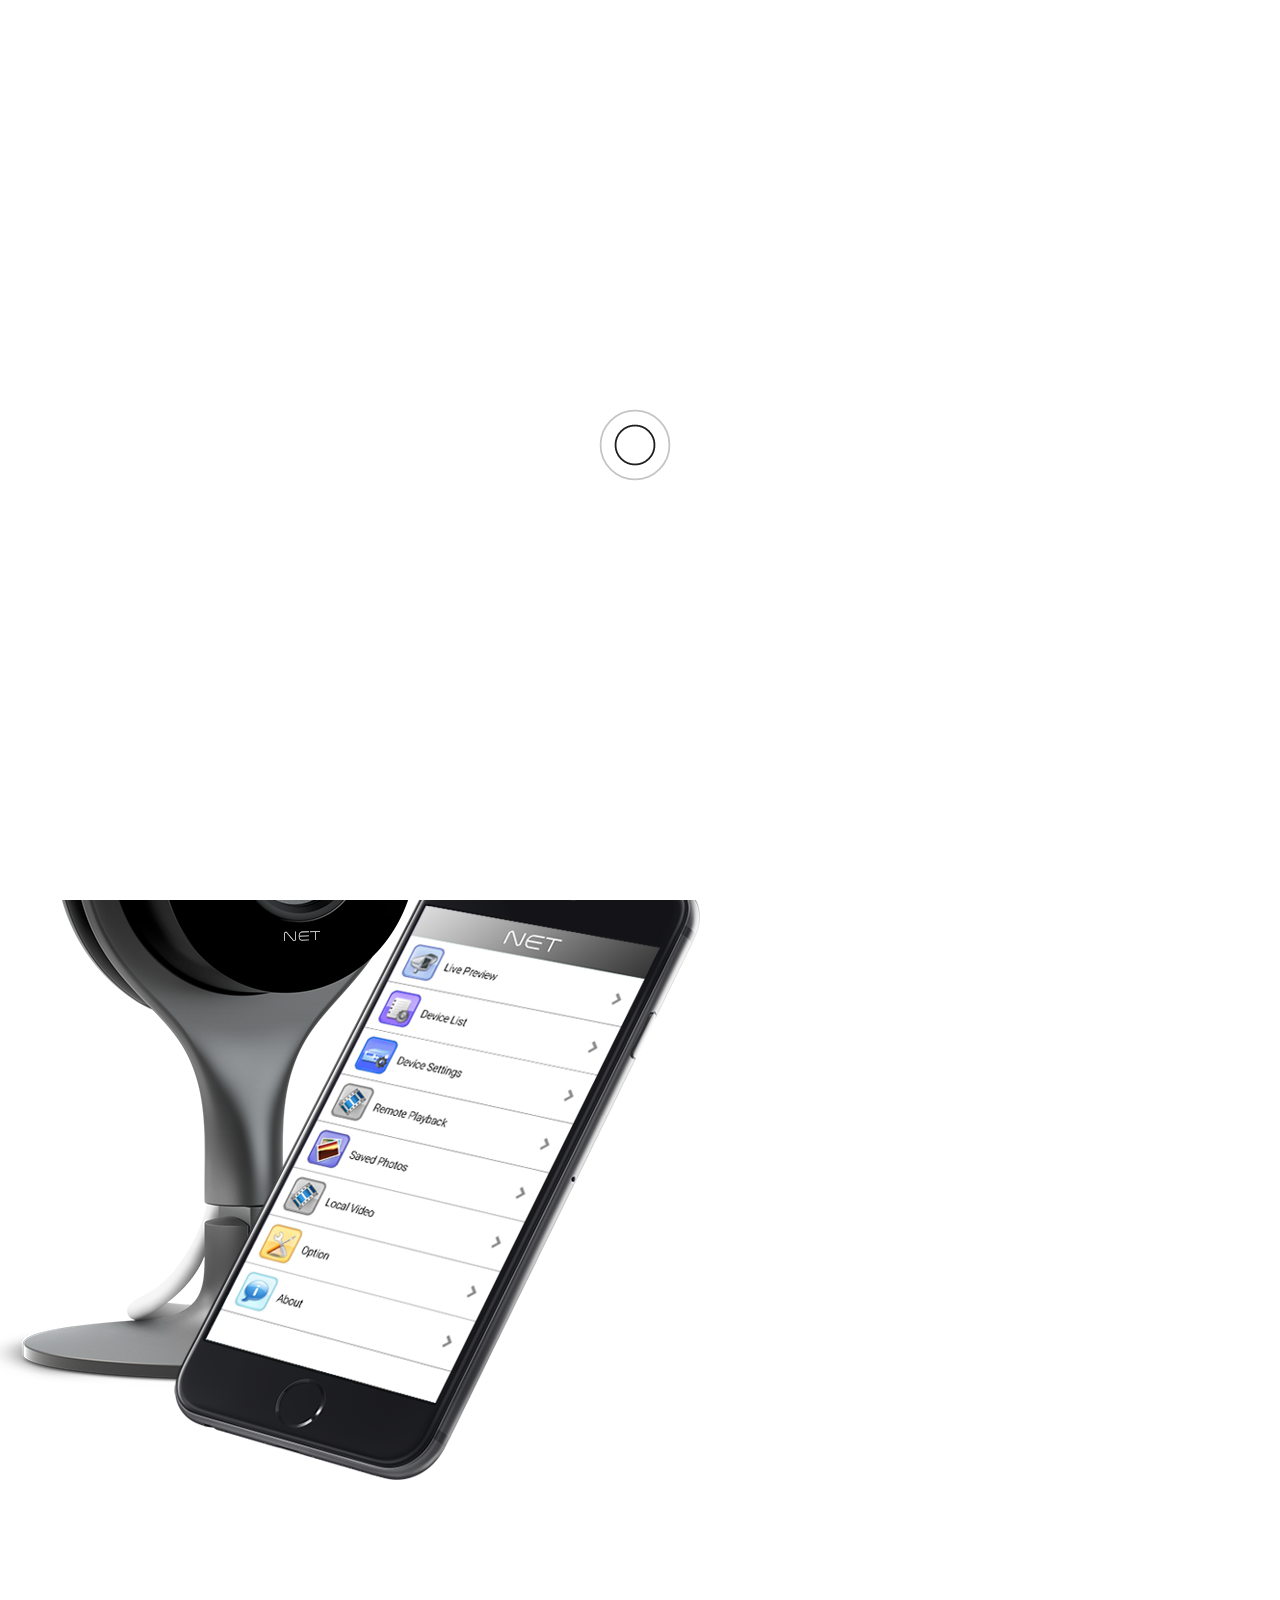
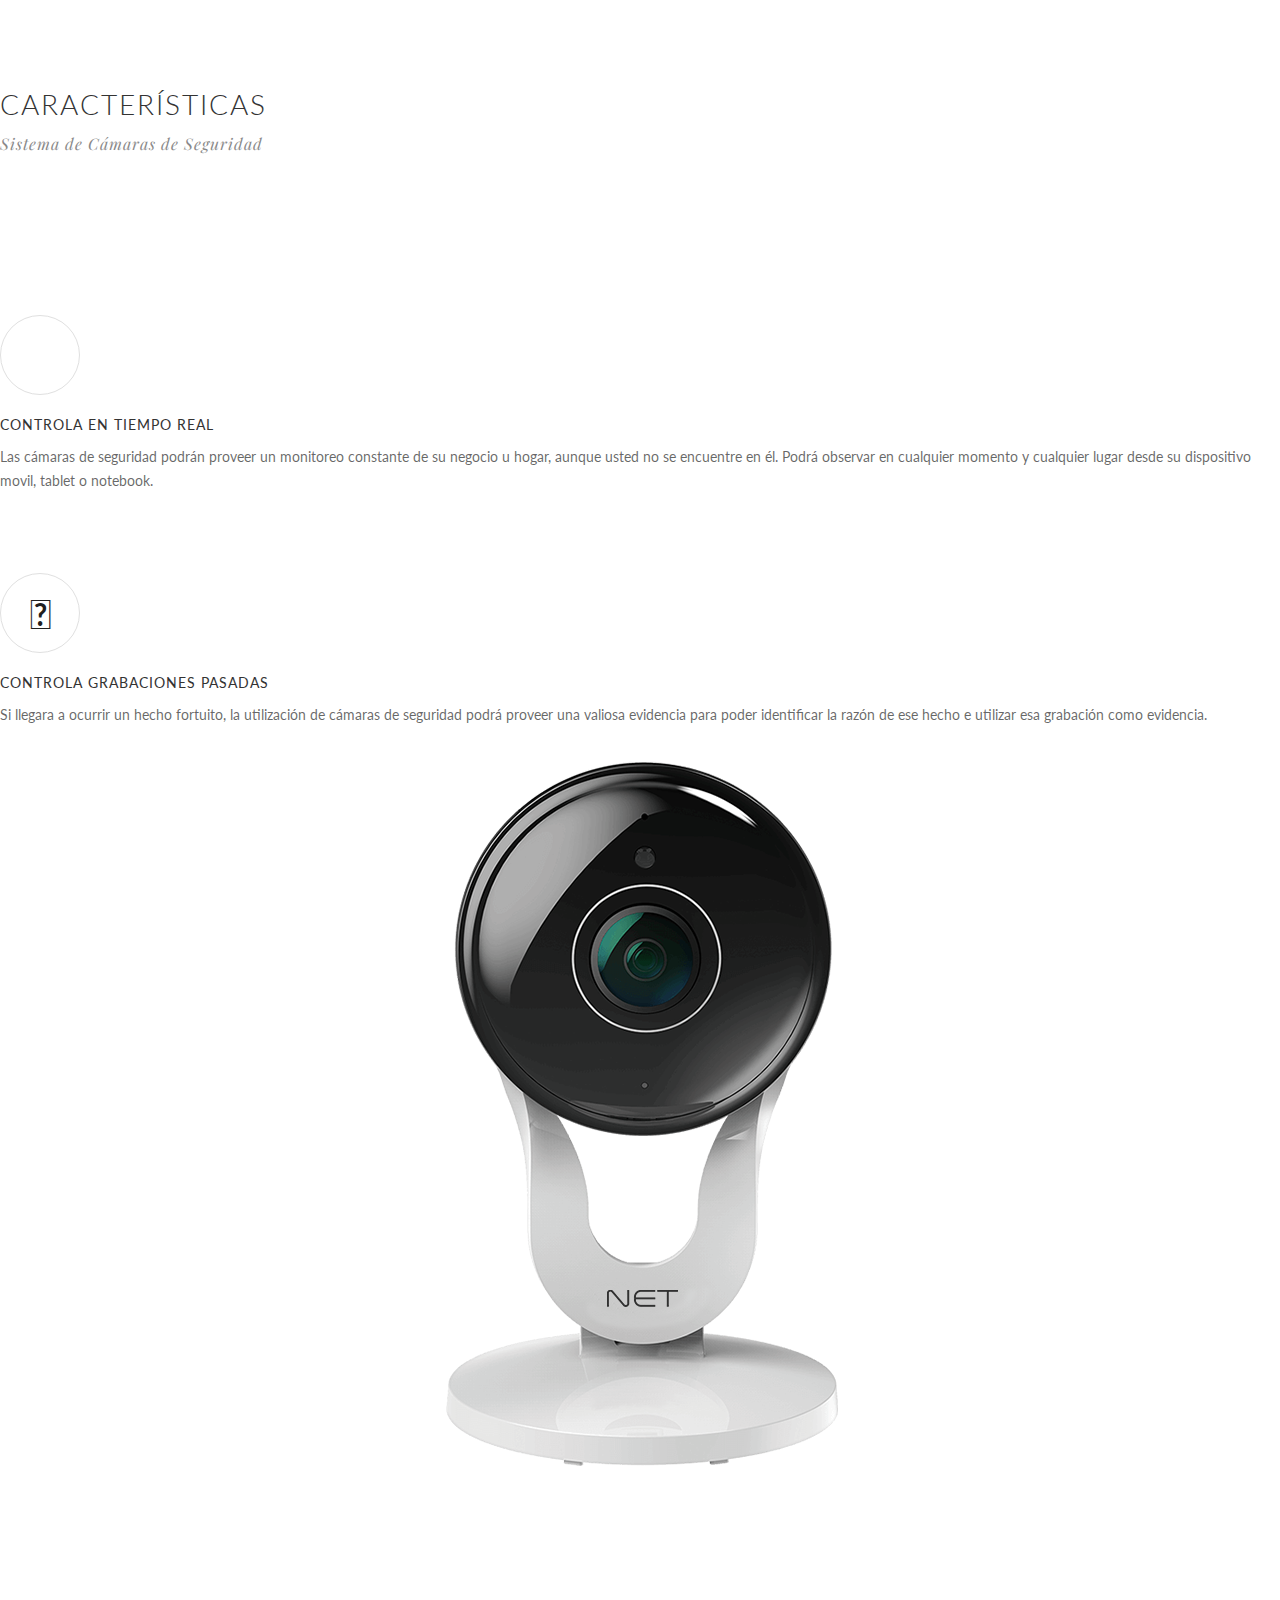
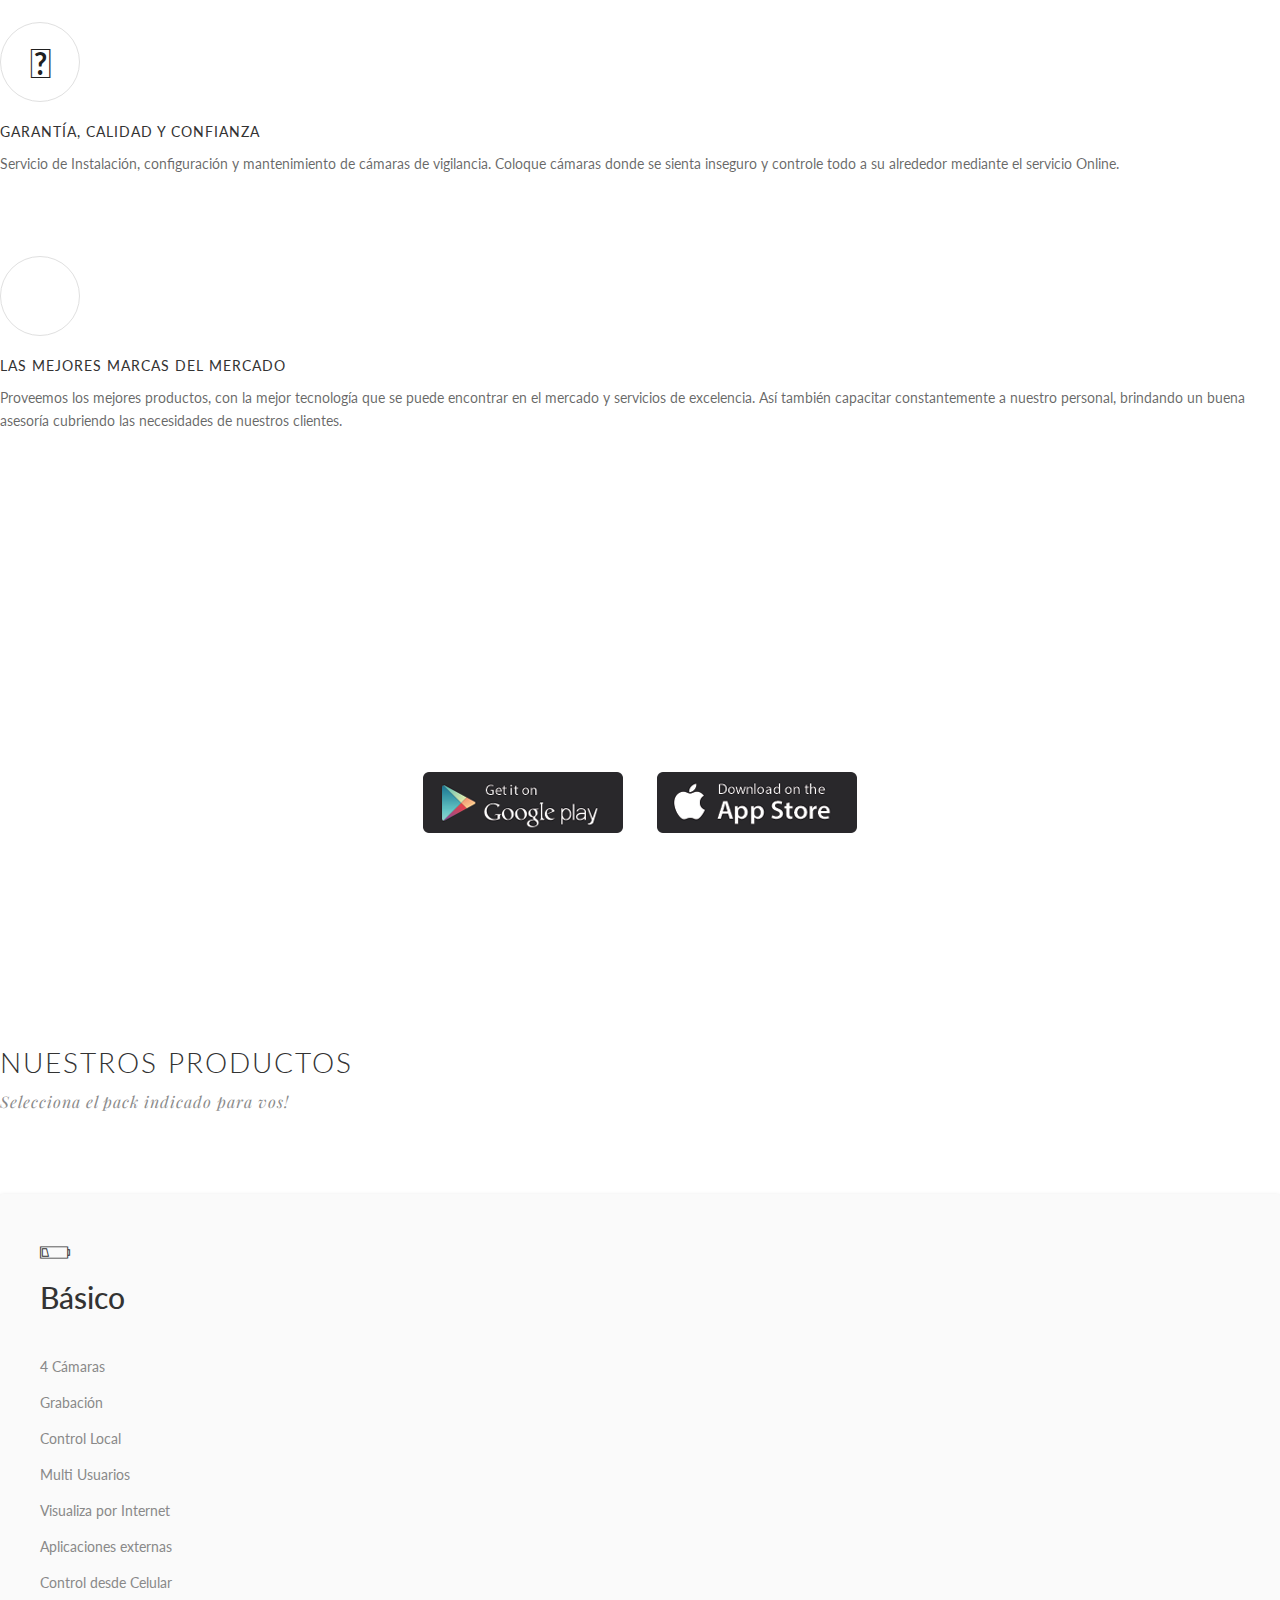
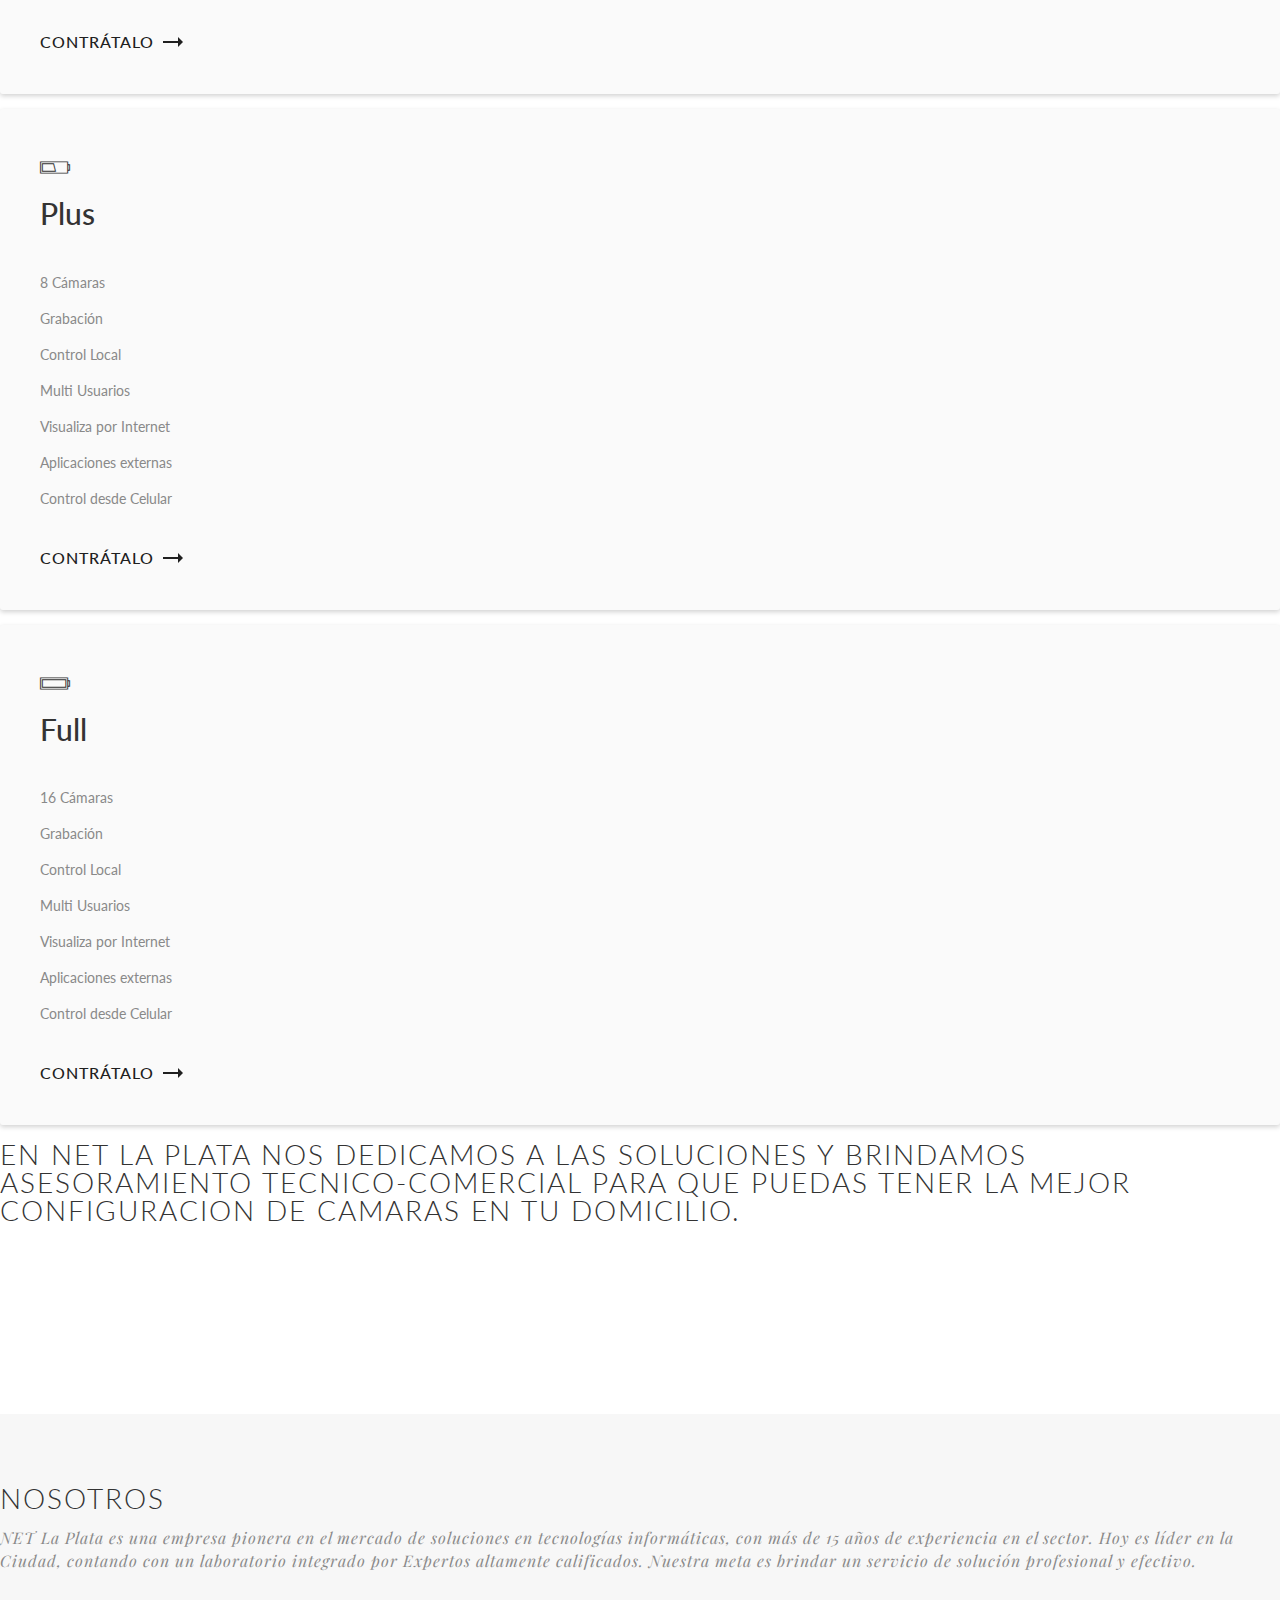
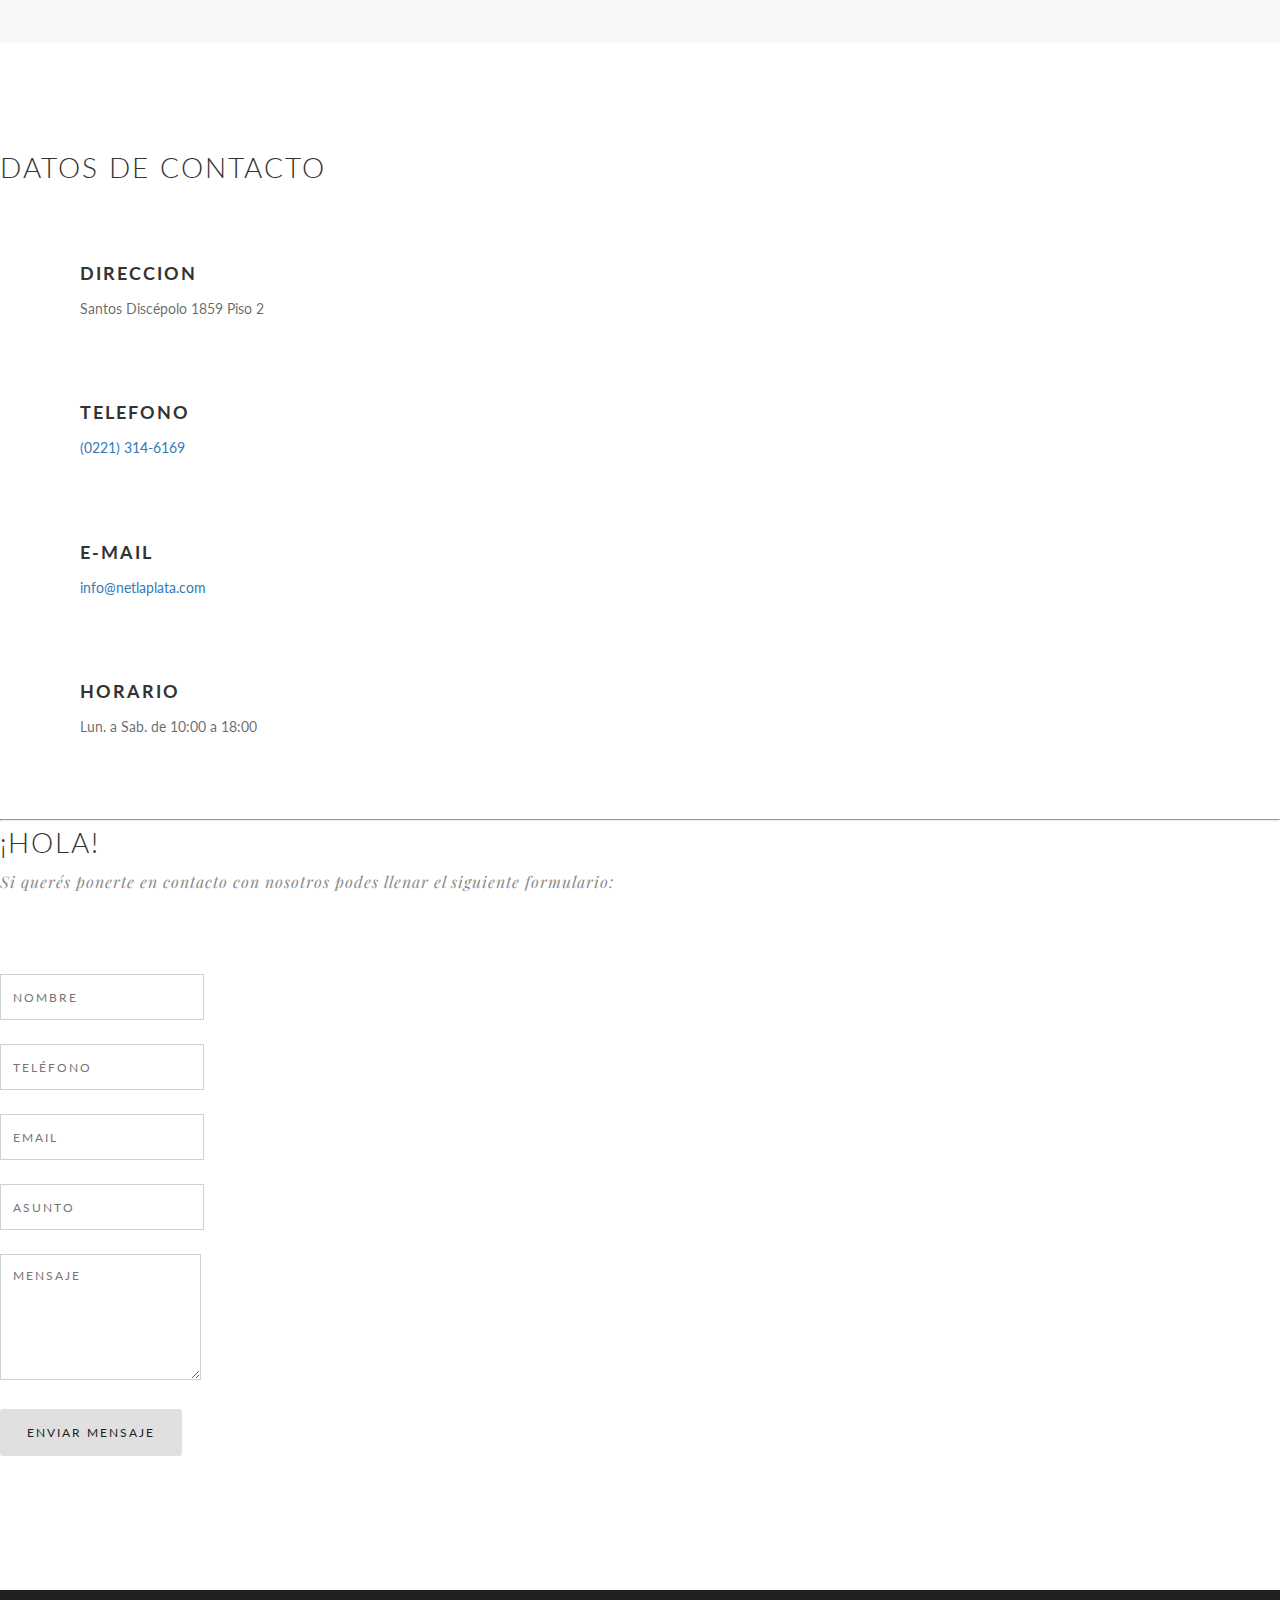
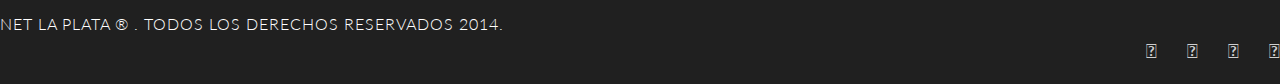
<file: camaras/index.html>
<!DOCTYPE html>
<html>
	
	<head>
		<meta name="google-site-verification" content="6GfTTr15ss4wNKMNiz8sqZVvI4umZCtMwe2porzjpuo" />

		<meta charset="utf-8">
		<meta http-equiv="X-UA-Compatible" content="IE=edge">
		<meta name="viewport" content="width=device-width, initial-scale=1">
        <meta name="author" content="JONICA :: www.jonica.com.ar">       
    <meta http-equiv="X-UA-Compatible" content="IE=edge">
    <meta name="viewport" content="width=device-width, initial-scale=1.0">
        <META NAME="Description" CONTENT="Cámaras de Seguridad | Instalación y Configuración | Soporte Técnico | Productos 100% Garantizados | NET La Plata - Tel: (0221) 421-5486">
<META NAME="Keywords" CONTENT="Soporte,Tecnico,Servidores,Windows,Seguridad,Informática,Redes,Conexiones,Wi-fi,Asesoramiento,Tecnico,Comercial,Hosting,testing,empresas,comercios,soluciones,tecnologia,La Plata,Buenos Aires,Capital Federal,Servicio Tecnico, Soporte Tecnico, Camaras, Camaras de Seguridad,kit camaras,Camaras de vigilancia,reparacion de pc,notebook,impresoras,computadora,monitor,internet,mesa de ayuda,soporte it,it,servicio tecnico,help desk,asistencia remota,asistencia precencioa,net la plata,la plata,La Plata,la plata,servicios informaticos, reparacion de pc,reparacion de computadora,reparacion de noteook,experiencia,calidad,servicio,compromiso,manos remotas,atm,domicilio,tecnico,experto,calificado">
        
        <meta name="msapplication-tap-highlight" content="no"/>
		
		<title>NET La Plata I Cámaras de Seguridad</title>
		
		<!--======================================================
			CSS Stylesheets
		======================================================-->
		<link rel='stylesheet' type='text/css' href='bootstrap/css/bootstrap.min.css' >
		<link rel='stylesheet' type='text/css' href='css/animate.min.css' >
		<link rel='stylesheet' type='text/css' href='css/ionicons.min.css' >
		<link rel='stylesheet' type='text/css' href='css/linea.css' >
		<link rel='stylesheet' type='text/css' href='css/waves.min.css' >
		<link rel='stylesheet' type='text/css' href='css/owl.carousel.css' >
		<link rel='stylesheet' type='text/css' href='css/magnific-popup.css' >
		<link rel='stylesheet' type='text/css' href='css/style.css' >
		
		<script>
  (function(i,s,o,g,r,a,m){i['GoogleAnalyticsObject']=r;i[r]=i[r]||function(){
  (i[r].q=i[r].q||[]).push(arguments)},i[r].l=1*new Date();a=s.createElement(o),
  m=s.getElementsByTagName(o)[0];a.async=1;a.src=g;m.parentNode.insertBefore(a,m)
  })(window,document,'script','https://www.google-analytics.com/analytics.js','ga');
  ga('create', 'UA-102798027-1', 'auto');
  ga('send', 'pageview');
  </script>
	</head>
	
<!-- Código de instalación Cliengo para www.netlaplata.com.ar --> <script type="text/javascript">(function () { var ldk = document.createElement('script'); ldk.type = 'text/javascript'; ldk.async = true; ldk.src = 'https://s.cliengo.com/weboptimizer/5d2a59a7e4b0c3ac552278c7/5d2a59a8e4b0c3ac552278ca.js'; var s = document.getElementsByTagName('script')[0]; s.parentNode.insertBefore(ldk, s); })();</script>

	<body>
		
		<!--======================================================
			Preloader
		======================================================-->
		<div id='preloader' >
			<div class='loader' >
				<img src='img/loader.gif' alt>
			</div>
		</div>
		
		<!--======================================================
			Navbar
		======================================================-->
		<nav class='navbar navbar-fixed-top' >
			<div class='container' >
				
				<div class='navbar-header' >
					
					<button type='button' class='navbar-toggle collapsed' data-toggle='collapse' data-target='#nav-collapse' aria-expanded='false'>
						<span class='sr-only' >Toggle navigation</span>
						<span class='icon-bar' ></span>
						<span class='icon-bar' ></span>
						<span class='icon-bar' ></span>
					</button>
					
					<a href='#' class='navbar-brand' >
						<img class='logo-light' src='img/logo.png' alt>
						<img class='logo-dark' src='img/logo-dark.png' alt>
					</a>
					
				</div>
				
				<div class='collapse navbar-collapse' id='nav-collapse' >
					
					<ul class='nav navbar-nav navbar-right' >
						
						<li class='active'>
							<a href='#intro' data-scroll>Inicio</a>
						</li>
						
						<li>
							<a href='#caracteristicas' data-scroll>Caracteristicas</a>
						</li>
						
						<li>
							<a href='#app' data-scroll>App</a>
						</li>
						
						<li>
							<a href='#productos' data-scroll>Productos</a>
						</li>
						
						<li>
							<a href='#nosotros' data-scroll>Nosotros</a>
						</li>
						
						<li>
							<a href='#contacto' data-scroll>Contacto</a>
						</li>
						
					</ul>
					
				</div>
			</div>
		</nav>
		
		
		<!--======================================================
			Intro Section
		======================================================-->
		<section id='intro' class='main-section parallax' data-parallax='scroll' data-image-src='img/bg-main.jpg' >
			
			<!-- Particles Background -->
			<div id='particles' class='particle-bg' ></div>
			
			<div class='container' >
				<div class='row' >
					
					<div class='col-md-6' >
						
						<div class='intro-text' >
							
							<h1 class='wow fadeInUp' data-wow-delay='.2s' >
								Monitorea en tiempo real donde quieras.

							</h1>
							
							<p class='font-alt wow fadeInUp' data-wow-delay='.4s' >Instalación de Cámaras de Seguridad<br>
Descarga la App!
</p>
							
							<div class='btns' >
								
								<a href='https://apps.apple.com/ar/app/vmeyesuper/id545864756' class='app-btn wow bounceIn' data-wow-delay='.6s' target="_blank" >
									<i class='ion-social-apple' ></i>
									App Store
								</a>
								
								<a href='https://play.google.com/store/apps/details?id=com.vMEyeSuper&hl=es' class='app-btn wow bounceIn' data-wow-delay='.8s' target="_blank" >
									<i class='ion-android-playstore' ></i>
									Google Play
								</a>
								
							</div>
							
						</div>
					</div>
					
					
					<div class='col-md-6' >
						
						<div class='mockup' >
							<img src='img/mockup1-front.png' class='front wow fadeInDown' data-wow-duration='.7s' data-wow-delay='1.6s' alt>
							<img src='img/mockup1-back.png' class='back wow fadeInDown' data-wow-duration='.7s' data-wow-delay='1.3s' alt>
						</div>
						
					</div>
					
				</div>
			</div>
		</section>
		
		<!--======================================================
			Features Section
		======================================================-->
		<section id='caracteristicas' class='features-section' >
			<div class='container' >
				
				<div class='section-header text-center' >
					<h2 class='wow fadeInUp' data-wow-delay='.2s' >CARACTERÍSTICAS</h2>
					<p class='wow fadeInUp' data-wow-delay='.4s' >Sistema de Cámaras de Seguridad</p>
				</div>
				
				<div class='row' >
					
					<div class='col-md-4' >
						<div class='col-features text-right' >
							
							<div class='col-feature wow fadeInLeft' data-wow-delay='.2s' >
								<i class='ion-eye' ></i>
								<h4>Controla en tiempo real</h4>
								<p>
									Las cámaras de seguridad podrán proveer un monitoreo constante de su negocio u hogar, aunque usted no se encuentre en él. Podrá observar en cualquier momento y cualquier lugar desde su dispositivo movil, tablet o notebook.
								</p>
							</div>
							
							<div class='col-feature wow fadeInLeft' data-wow-delay='.4s' >
								<i class='ion-record' ></i>
								<h4>Controla grabaciones pasadas</h4>
								<p>
									Si llegara a ocurrir un hecho fortuito, la utilización de cámaras de seguridad podrá proveer una valiosa evidencia para poder identificar la razón de ese hecho e utilizar esa grabación como evidencia. 
								</p>
							</div>
							
						</div>
					</div>
					
					<div class='col-md-4' >
						
						<div class='mockup wow fadeInUp' data-wow-delay='.2s' >
							<img src='img/mockup4.png' alt>
						</div>
						
					</div>
					
					<div class='col-md-4' >
						<div class='col-features text-left' >
							
							<div class='col-feature wow fadeInRight' data-wow-delay='.2s' >
								<i class='ion-power' ></i>
								<h4>Garantía, calidad y confianza</h4>
								<p>
									Servicio de Instalación, configuración y mantenimiento de cámaras de vigilancia. Coloque cámaras donde se sienta inseguro y controle todo a su alrededor mediante el servicio Online. 
								</p>
							</div>
							
							<div class='col-feature wow fadeInRight' data-wow-delay='.4s' >
								<i class='ion-android-playstore' ></i>
								<h4>Las mejores marcas del mercado</h4>
								<p>
									Proveemos los mejores productos, con la mejor tecnología que se puede encontrar en el mercado y servicios de excelencia. Así también capacitar constantemente a nuestro personal, brindando un buena asesoría cubriendo las necesidades de nuestros clientes.
								</p>
							</div>
							
						</div>
					</div>
				</div>
			</div>
		</section>
		
		<!--======================================================
			Video Section
		======================================================-->
		
		<section id='app' class='cta-section parallax' data-parallax='scroll' data-image-src='img/bg-mockup.jpg' >
			<div class='container' >
				
				<div class='download-app' >
					
					<h2 class='wow fadeInUp' data-wow-delay='.2s' >Descarga la aplicacion para tener mayor control.</h2>
					
					<div class='download-btns' >
						
						<a href='https://play.google.com/store/apps/details?id=com.vMEyeSuper&hl=es' class='wow bounceIn' data-wow-delay='.4s' target="_blank" >
							<img src='img/android.png' alt>
						</a>
						
						<a href='https://apps.apple.com/ar/app/vmeyesuper/id545864756' class='wow bounceIn' data-wow-delay='.6s' target="_blank" >
							<img src='img/apple.png' alt>
						</a>
						
					</div>
					
				</div>
				
			</div>
		</section>
		
		<!--======================================================
			Pricing Section
		======================================================-->
		<section id='productos' class='pricing-section'>
			<div class='container' >
				
				<div class='section-header text-center' >
					<h2 class='wow fadeInUp' data-wow-delay='.2s' >Nuestros Productos</h2>
					<p class='wow fadeInUp' data-wow-delay='.4s' >Selecciona el pack indicado para vos!</p>
				</div>
				
				<div class='row' >
					
					<div class='col-md-4' >
						
						<div class='p-table wow fadeInRight' data-wow-delay='.8s' >
							<div class='header' >
								<h4><i class='icon-basic-battery-empty' ></i> <br>Básico</h4>
							</div>
							<ul class='items' >
								<li>4 Cámaras</li>
								<li>Grabación</li>
								<li>Control Local</li>
								<li>Multi Usuarios</li>
								<li>Visualiza por Internet</li>
								<li>Aplicaciones externas</li>
								<li>Control desde Celular</li>
							</ul>
							<a href='#' class='pricing-btn arrow-btn' >
								Contrátalo
								<span class='arrow' ></span>
							</a>
						</div>
						
					</div>
					<div class='col-md-4' >
						
						<div class='p-table wow fadeInRight' data-wow-delay='.8s' >
							<div class='header' >
								<h4><i class='icon-basic-battery-half' ></i> <br>Plus</h4>
							</div>
							<ul class='items' >
								<li>8 Cámaras</li>
								<li>Grabación</li>
								<li>Control Local</li>
								<li>Multi Usuarios</li>
								<li>Visualiza por Internet</li>
								<li>Aplicaciones externas</li>
								<li>Control desde Celular</li>
							</ul>
							<a href='#' class='pricing-btn arrow-btn' >
								Contrátalo
								<span class='arrow' ></span>
							</a>
						</div>
						
					</div>
					<div class='col-md-4' >
						
						<div class='p-table wow fadeInRight' data-wow-delay='.8s' >
							<div class='header' >
								<h4><i class='icon-basic-battery-full' ></i> <br>Full</h4>
							</div>
							<ul class='items' >
								<li>16 Cámaras</li>
								<li>Grabación</li>
								<li>Control Local</li>
								<li>Multi Usuarios</li>
								<li>Visualiza por Internet</li>
								<li>Aplicaciones externas</li>
								<li>Control desde Celular</li>
							</ul>
							<a href='#' class='pricing-btn arrow-btn' >
								Contrátalo
								<span class='arrow' ></span>
							</a>
						</div>
						
					</div>
				</div>
				
				<div class='section-header text-center' >
					<h2 class='wow fadeInUp' data-wow-delay='.2s' >En NET La Plata nos dedicamos a las soluciones y brindamos asesoramiento tecnico-comercial para que puedas tener la mejor configuracion de camaras en tu domicilio.</h2>
				</div>
				
			</div>
		</section>
		
		<section id='nosotros' class='features-nosotros' style="background-color: #f7f7f7; padding-top: 70px; padding-bottom: 70px;" >
			<div class='container' >
				
				<div class='section-header text-center' >
					<h2 class='wow fadeInUp' data-wow-delay='.2s' >NOSOTROS</h2>
					<p class='wow fadeInUp' data-wow-delay='.4s' >NET La Plata es una empresa pionera en el mercado de soluciones en tecnologías informáticas, con más de 15 años de experiencia en el sector. Hoy es líder en la Ciudad, contando con un laboratorio integrado por Expertos altamente calificados. Nuestra meta es brindar un servicio de solución profesional y efectivo.</p>
				</div>
				
				
			</div>
		</section>
        
        
		<section id='contacto' class='contact-section' >
			<div class='container' >
				<div class='section-header text-center'>
					<h2 class='wow fadeInUp' data-wow-delay='.2s' >Datos de contacto</h2>
				</div>
            <div class='row' >
					<div class='col-md-3' >
						
						<div class='icon-feature wow fadeInUp' data-wow-delay='.2s' >
							
							<div class='icon' >
								<i class='ion-android-pin' ></i>
							</div>
							
							<div class='content' >
								<h4>Direccion</h4>
								<p>
									 Santos Discépolo 1859 Piso 2<br>
                                    
								</p>
							</div>
							
						</div>
						
					</div>
					<div class='col-md-3' >
						
						<div class='icon-feature wow fadeInUp' data-wow-delay='.4s' >
							
							<div class='icon' >
								<i class='ion-android-call' ></i>
							</div>
							
							<div class='content' >
								<h4>Telefono</h4>
								<p>
									<a href="callto:+5402213146169">(0221) 314-6169</a><br>
                                
								</p>
							</div>
							
						</div>
					</div>
					
					<div class='col-md-3' >
						
						<div class='icon-feature wow fadeInUp' data-wow-delay='.6s' >
							
							<div class='icon' >
								<i class='ion-email' ></i>
							</div>
							
							<div class='content' >
								<h4>E-mail</h4>
								<p>
									<a href="mailto:info@netlaplata.com">info@netlaplata.com</a></p>
							</div>
							
						</div>
					</div>
                    
                    <div class='col-md-3' >
						
						<div class='icon-feature wow fadeInUp' data-wow-delay='.6s' >
							
							<div class='icon' >
								<i class='ion-clock' ></i>
							</div>
							
							<div class='content' >
								<h4>Horario</h4>
								<p>
									Lun. a Sab. de 10:00 a 18:00<br>
                                    </p>
							</div>
							
						</div>
					</div>
				</div>
				<hr>
				<div class='section-header text-center' >
					<h2 class='wow fadeInUp' data-wow-delay='.2s' >¡Hola!</h2>
					<p class='wow fadeInUp' data-wow-delay='.4s' >Si querés ponerte en contacto con nosotros podes llenar el siguiente formulario:</p>
				</div>
				
				<div class='row' >
					<div class='col-md-8 col-md-offset-2' >
						
						<form id='contact-form' name='contactForm' class='contact-form' data-toggle='validator' >
							
							<div id='contact-form-result' ></div>
							
							<div class='row' >
								<div class='col-md-6' >
									
									<div class='form-group' >
										<input type='text' class='form-control wow fadeInUp' data-wow-delay='.4s' name='nombre' placeholder='Nombre' required id="nombre">
										<div class='help-block with-errors' ></div>
									</div>
								
								</div>
                                
                                <div class='col-md-6' >
									
									<div class='form-group' >
										<input type='text' class='form-control wow fadeInUp' data-wow-delay='.4s' name='tel' placeholder='Teléfono' required id="nombre">
										<div class='help-block with-errors' ></div>
									</div>
								
								</div>
                                
								<div class='col-md-6' >
									
									<div class='form-group' >
										<input type='email' class='form-control wow fadeInUp' data-wow-delay='.5s' name='mail' placeholder='Email' required id="mail">
										<div class='help-block with-errors' ></div>
									</div>
								
								</div>
                                <div class='col-md-6' >
                                
                                	<div class='form-group' >
										<input type='text' class='form-control wow fadeInUp' data-wow-delay='.6s' name='asunto' placeholder='Asunto' required>
                                        <div class='help-block with-errors' ></div>
                                    </div>
								</div>
                            
							<div class='form-group' >
								<textarea class='form-control wow fadeInUp' data-wow-delay='.8s' name='mensaje' placeholder='Mensaje' rows='5' required></textarea>
								<div class='help-block with-errors' ></div>
							</div>
                            <div class='form-group' >
							<div class="g-recaptcha" data-sitekey="6LfwiSEUAAAAACUfv3yN5Ito1tTM4zaX1xKJN_wD"></div>
							</div>
                            <div class='form-group text-center' >
								<button type='submit' class='btn-custom wow fadeInUp' data-wow-delay='1s' >
									Enviar mensaje
								</button>
							</div>
							
						</form>
					</div>
				</div>                
			</div>
		</section>
		
		<!--======================================================
			Footer
		======================================================-->
		<footer>
			<div class='container' >
				<div class='row' >
					
					<div class='col-sm-6' >
						<p class='wow fadeInLeft' data-wow-delay='.2s' >
							NET La Plata &reg; . Todos los derechos reservados 2014.
						</p>
					</div>
					
					<div class='col-sm-6' >
						
						<!-- Footer Social Icons -->
						<ul class='footer-social wow fadeInRight' data-wow-delay='.2s' >
							<li>
								<a href='https://www.facebook.com/NetLaPlata/' target="_blank">
									<i class='ion-social-facebook' ></i>
								</a>
							</li>
							<li>
								<a href='https://twitter.com/netlaplata' target="_blank">
									<i class='ion-social-twitter' ></i>
								</a>
							</li>
							<li>
								<a href='https://www.linkedin.com/in/net-la-plata-1b845531' target="_blank">
									<i class='ion-social-linkedin' ></i>
								</a>
							</li>
							<li>
								<a href='https://www.instagram.com/netlaplata/' target="_blank">
									<i class='ion-social-instagram' ></i>
								</a>
							</li>
						</ul>
						
					</div>
				</div>
			</div>
		</footer>
		
		<!--======================================================
			JavaScript Files
		======================================================-->
		<script src='js/jquery.min.js' ></script>
		<script src='bootstrap/js/bootstrap.min.js' ></script>
		<script src='js/jquery.magnific-popup.min.js' ></script>
		<script src='js/jquery.ajaxchimp.min.js' ></script>
		<script src='js/parallax.min.js' ></script>
		<script src='js/particles.min.js' ></script>
		<script src='js/waves.min.js' ></script>
		<script src='js/owl.carousel.min.js' ></script>
		<script src='js/wow.min.js' ></script>
		<script src='js/validator.min.js' ></script>
		<script src='js/smooth-scroll.min.js' ></script>
		<script src='js/script.js' ></script>
		<script>
  (function(i,s,o,g,r,a,m){i['GoogleAnalyticsObject']=r;i[r]=i[r]||function(){
  (i[r].q=i[r].q||[]).push(arguments)},i[r].l=1*new Date();a=s.createElement(o),
  m=s.getElementsByTagName(o)[0];a.async=1;a.src=g;m.parentNode.insertBefore(a,m)
  })(window,document,'script','https://www.google-analytics.com/analytics.js','ga');

  ga('create', 'UA-102798027-1', 'auto');
  ga('send', 'pageview');

</script>
	</body>
</html>
</file>
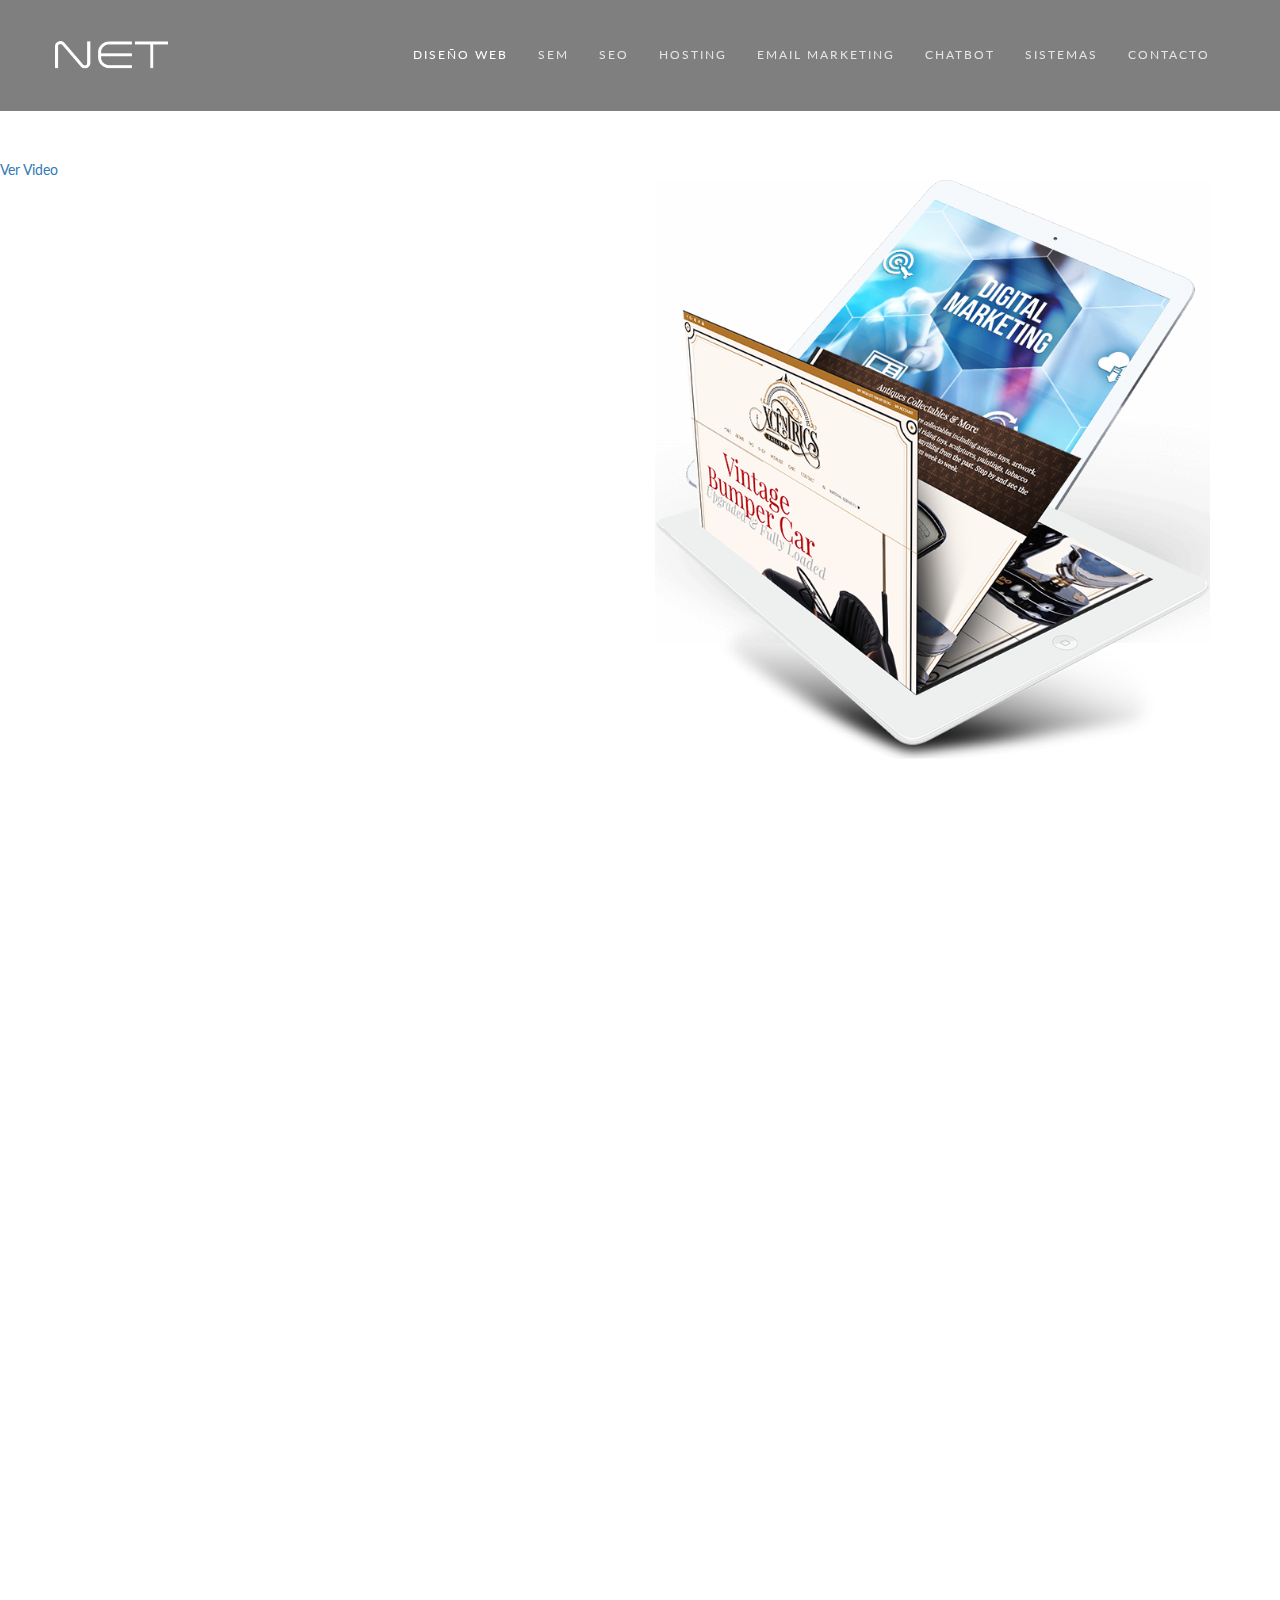
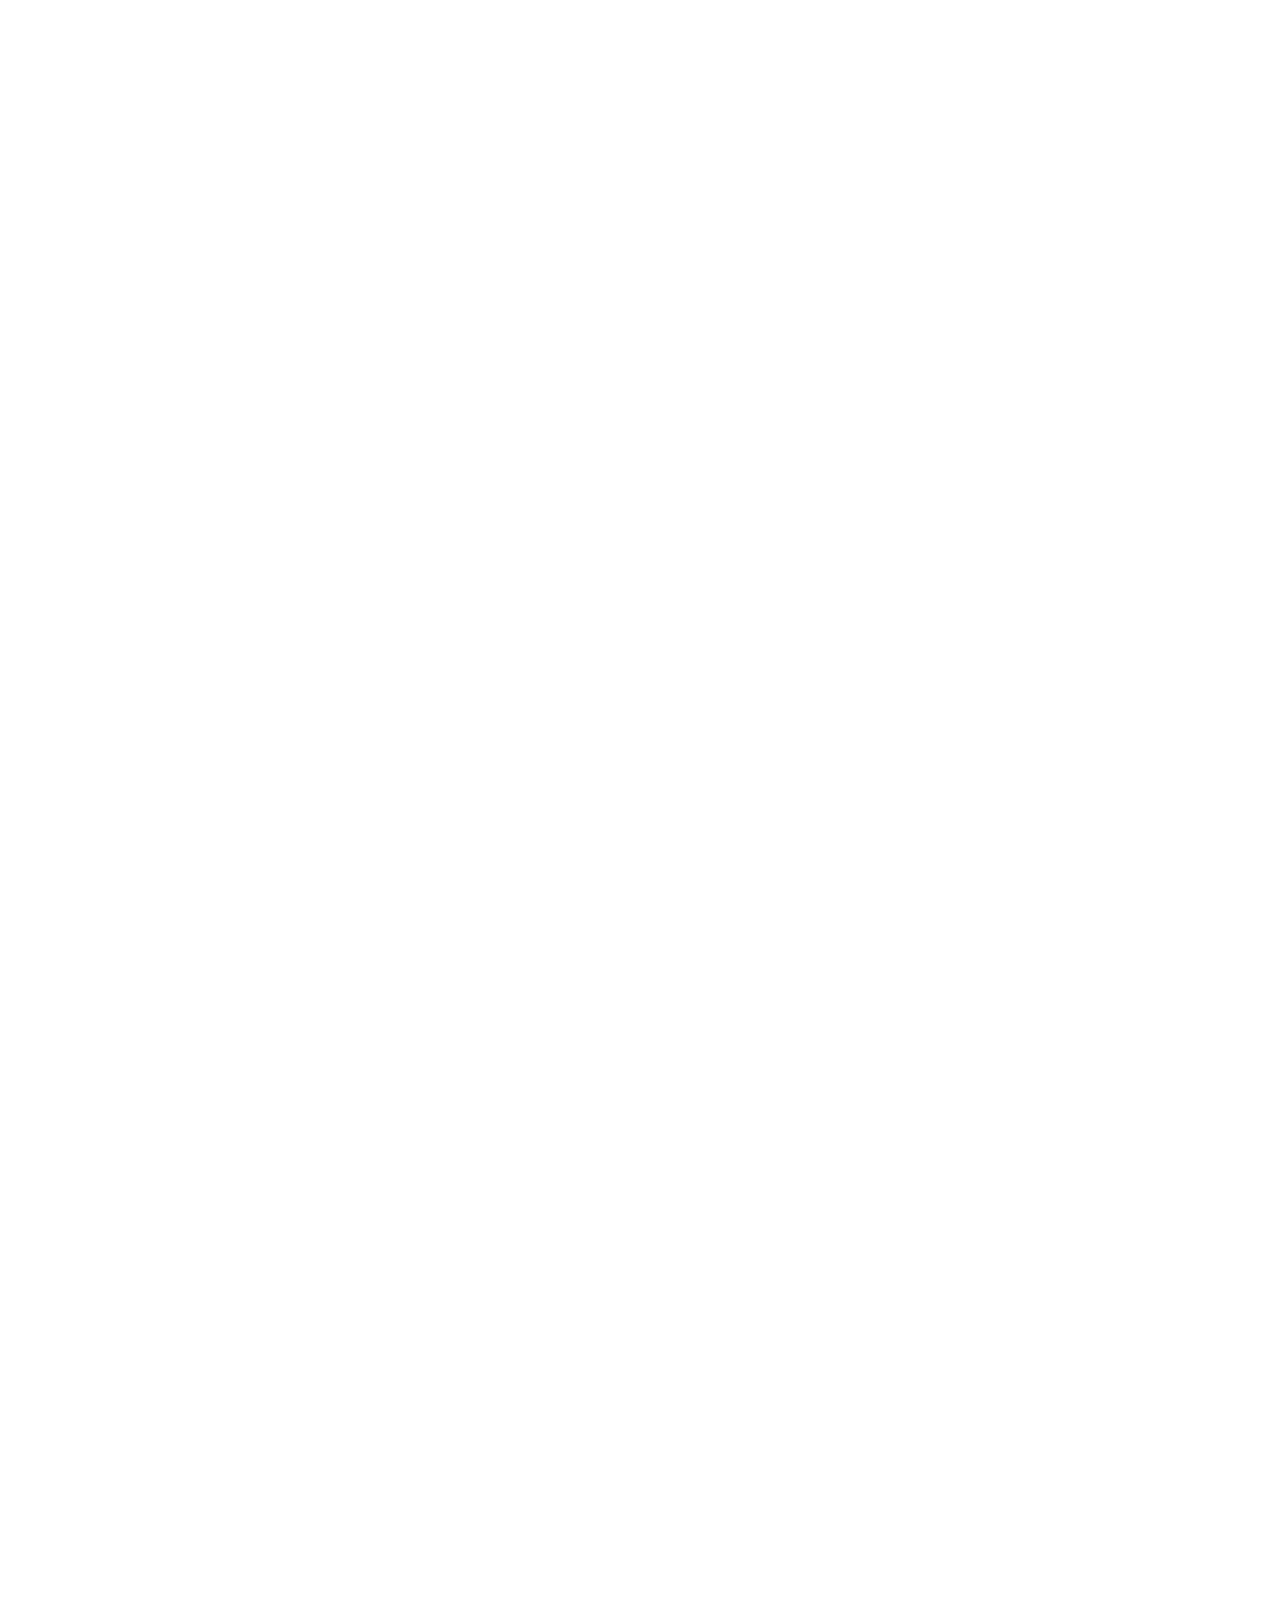
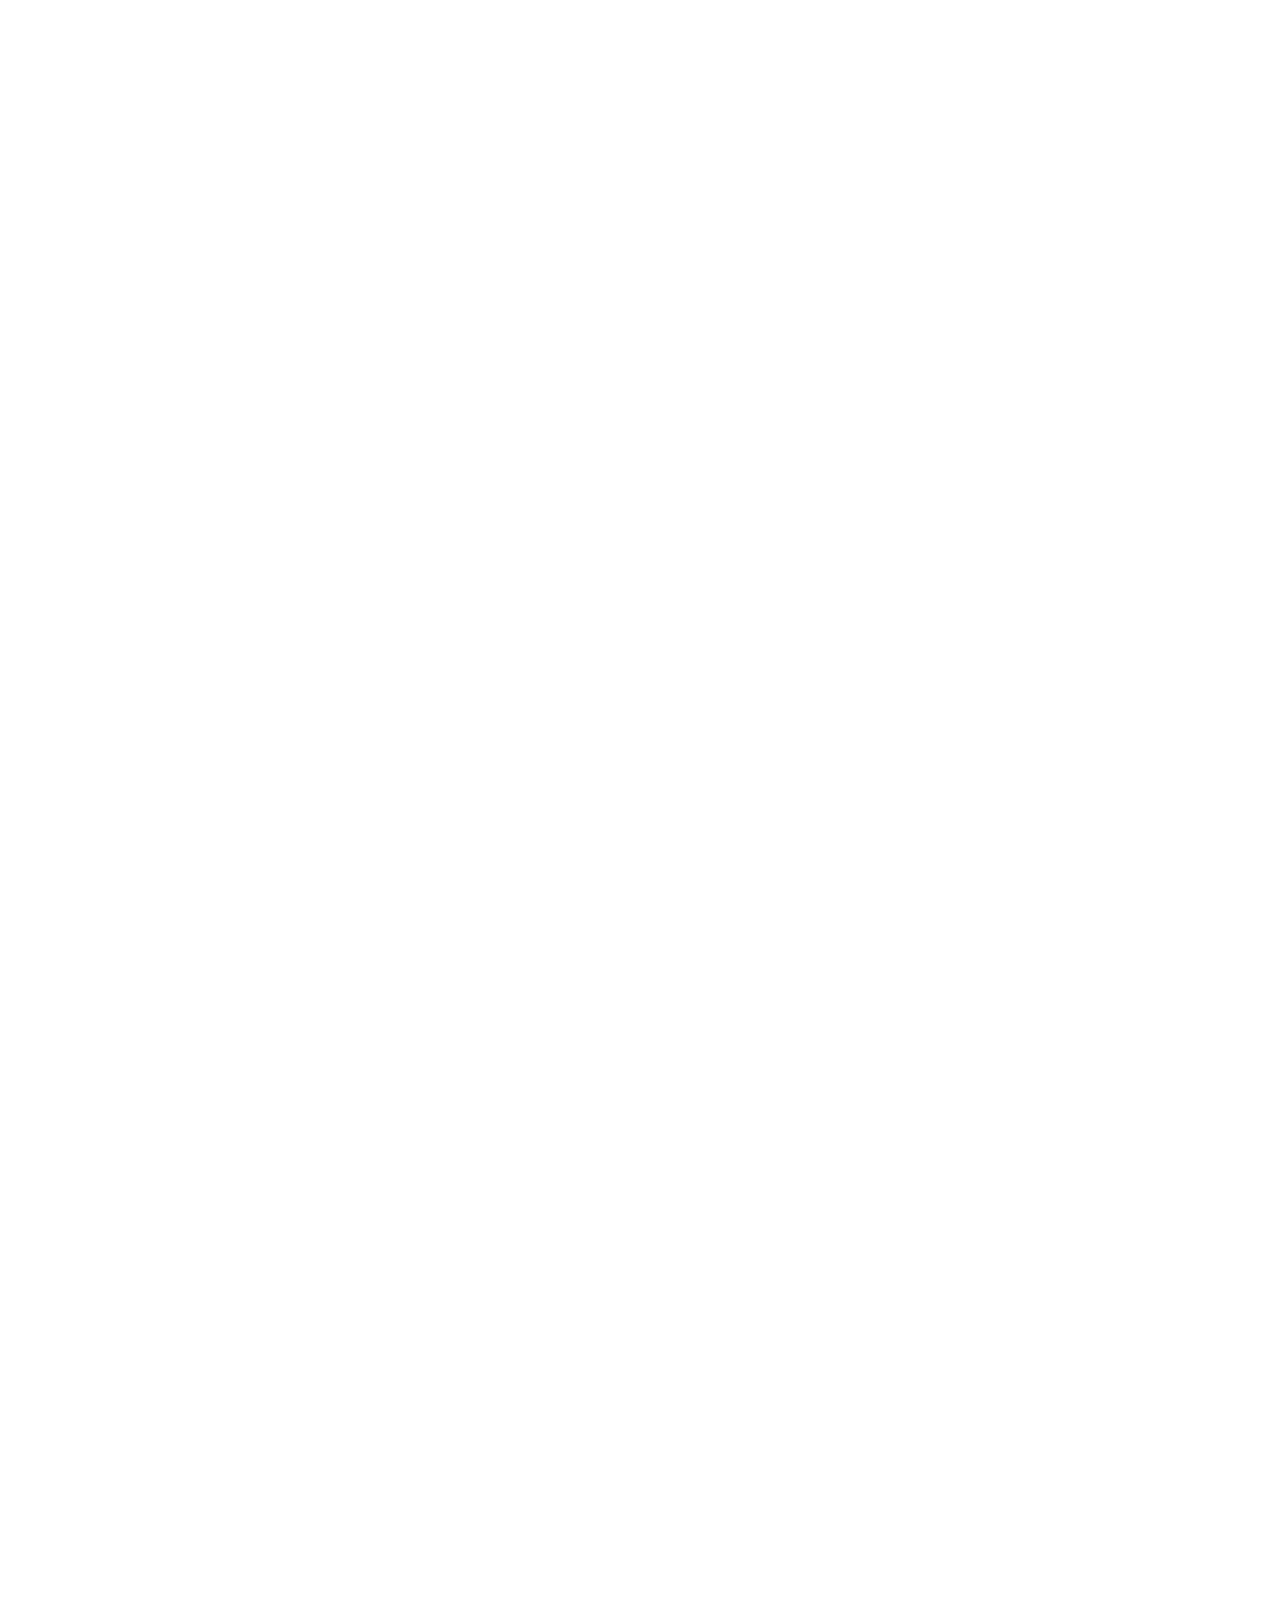
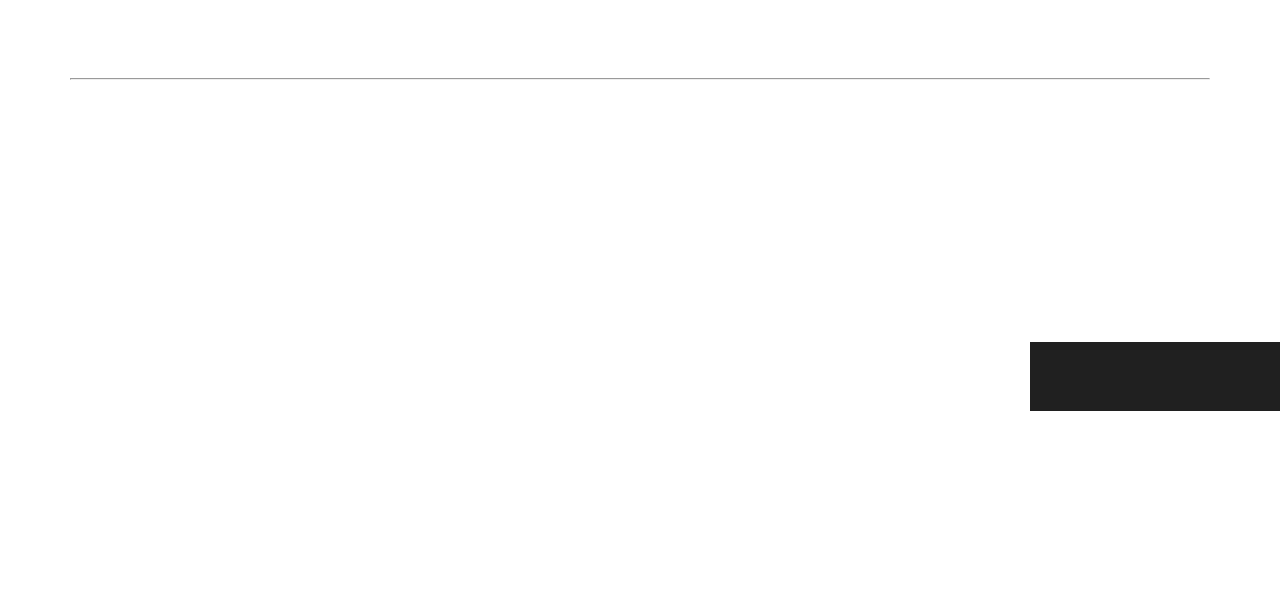
<file: consulting/index.html>
<!DOCTYPE html>
<html>
	
	<head>
	
	<meta name="google-site-verification" content="6GfTTr15ss4wNKMNiz8sqZVvI4umZCtMwe2porzjpuo" />

		<meta charset="utf-8">
		<meta http-equiv="X-UA-Compatible" content="IE=edge">
		<meta name="viewport" content="width=device-width, initial-scale=1">
        <META NAME="Description" CONTENT="Ingeniería en Software | Diseño Web | Marketing Digital | Desarrollo y Sistemas | Consultoría | 15 Años Experiencia | NET Consulting - Tel: 0221 421-5486 - NET Consulting es una empresa de NET La Plata que brinda servicios tecnologicos, desarrollo, operación y consultoría de software y servicios informáticos">
        <META NAME="Keywords" CONTENT="Ingenieria,Software,Sistemas,System,Web,Desarrollo,Diseño,Diseño Web,Pagina Web,SEO,seo,SEM,sem,La Plata,Buenos Aires,Uruguay,Colonia,Montevideo,Punta del Este,Marketing,Marketing Digital,Chatbot,Sistemas,Sistema,email,email marketing,marketing,WebPage,Page,Web,Landing Page,Landing,Page,Responsive,Adaptativa,app,Hosting,Hosting Argentina,Consulting,Consultoria,Mobile">
        <meta name="msapplication-tap-highlight" content="no"/>
		
		<title>NET Consulting  - Diseño Web y Marketing digital - NET LA PLATA</title>
		
		<!--======================================================
			CSS Stylesheets
		======================================================-->
		<link rel='stylesheet' type='text/css' href='bootstrap/css/bootstrap.min.css' >
		<link rel='stylesheet' type='text/css' href='css/jquery.mb.YTPlayer.min.css' >
		<link rel='stylesheet' type='text/css' href='css/animate.min.css' >
		<link rel='stylesheet' type='text/css' href='css/ionicons.min.css' >
		<link rel='stylesheet' type='text/css' href='css/linea.css' >
		<link rel='stylesheet' type='text/css' href='css/waves.min.css' >
		<link rel='stylesheet' type='text/css' href='css/owl.carousel.css' >
		<link rel='stylesheet' type='text/css' href='css/magnific-popup.css' >
		<link rel='stylesheet' type='text/css' href='css/style.css' >
	</head>
	
	<body>
		
		<!--======================================================
			Navbar
		======================================================-->
		<nav class='navbar navbar-fixed-top' >
			<div class='container' >
				
				<div class='navbar-header' >
					
					<button type='button' class='navbar-toggle collapsed' data-toggle='collapse' data-target='#nav-collapse' aria-expanded='false'>
						<span class='sr-only' >Menú</span>
						<span class='icon-bar' ></span>
						<span class='icon-bar' ></span>
						<span class='icon-bar' ></span>
					</button>
					
					<a href='#intro' class='navbar-brand' >
						<img class='logo-light' src='img/logo.png' alt>
						<img class='logo-dark' src='img/logo-dark.png' alt>
					</a>
					
				</div>
				
				<div class='collapse navbar-collapse' id='nav-collapse' >
					
					<ul class='nav navbar-nav navbar-right' >
						
						<li class='active'>
							<a href='#diseno-web' data-scroll>Diseño Web</a>
						</li>
						
						<li>
							<a href='#sem' data-scroll>SEM</a>
						</li>
						
						<li>
							<a href='#seo' data-scroll>SEO</a>
						</li>
						
						<li>
							<a href='#hosting' data-scroll>Hosting</a>
						</li>
						
						<li>
							<a href='#email-marketing' data-scroll>Email Marketing</a>
						</li>
						
						<li>
							<a href='#chatbot' data-scroll>ChatBot</a>
						</li>
						
						<li>
							<a href='#sistemas' data-scroll>Sistemas</a>
						</li>
						
						<li>
							<a href='#contacto' data-scroll>Contacto</a>
						</li>
						
					</ul>
					
				</div>
			</div>
		</nav>
		
		
		<!--======================================================
			Intro Section
		======================================================-->
		<section id='intro' class='main-section parallax' data-parallax='scroll' data-image-src='img/bg-main.jpg' >
			
			<!--Video Background-->
			<a id='bgndVideo' class='player' data-property="{videoURL:'https://www.youtube.com/watch?v=ICr_bOuM9Zo',containment:'#intro',showControls: false,autoPlay:true, mute:true, startAt:0, opacity:1}">Ver Video</a>
			
			<div class='container' >
				<div class='row' >
					
					<div class='col-md-6' >
						
						<div class='intro-text' >
							
							<h1 class='wow fadeInUp' data-wow-delay='.2s' >
								Marketing digital, posicionamiento y más...
							</h1>
							
							<p class='font-alt wow fadeInUp' data-wow-delay='.4s' >Creamos estrategias para cada cliente. Abarcamos desde 0 su proyecto hasta el éxito continuo.</p>
							
							<div class='btns' >
								
								<a href='#' class='app-btn wow bounceIn' data-wow-delay='.6s' >
									<i class='ion-social-google' ></i>
									Posicionamiento SEO
								</a>
								
								<a href='#' class='app-btn wow bounceIn' data-wow-delay='.8s' >
									<i class='ion-social-facebook' ></i>
									Social Media estratégico
								</a>
								
							</div>
							
						</div>
					</div>
					
					
					<div class='col-md-6' >
						
						<div class='mockup' >
							<img src='img/mockup1-front.png' class='front wow fadeInDown' data-wow-duration='.7s' data-wow-delay='1.6s' alt>
							<img src='img/mockup1-back.png' class='back wow fadeInDown' data-wow-duration='.7s' data-wow-delay='1.3s' alt>
						</div>
						
					</div>
					
				</div>
			</div>
		</section>
		
		<!--======================================================
			Mockup Section
		======================================================-->
		<section id='diseno-web' class='mockup-section' >
			<div class='container' >
				<div class='row' >
					
					<div class='col-md-7' >
						
						<div class='screens-mockup' >
							<img class='phone wow fadeInUp' data-wow-duration='.8s' data-wow-delay='.2s' src='img/mockup2-phone.png' alt>
							<img class='screen wow fadeIn' data-wow-delay='1s' src='img/mockup2-screen1.png' alt>
							<img class='screen wow fadeIn' data-wow-delay='1.4s' src='img/mockup2-screen2.png' alt>
							<img class='screen wow fadeIn' data-wow-delay='1.8s' src='img/mockup2-screen3.png' alt>
						</div>
						
					</div>
					
					<div class='col-md-5' >
						
						<div class='mockup-text' >
							
							<span class='font-alt wow fadeInUp' data-wow-delay='.2s' >Reponsive & </span>
							
							<h2 class='wow fadeInUp' data-wow-delay='.4s' >Diseño Web</h2>
							
							<p class='wow fadeInUp' data-wow-delay='.6s' >
								Si lo que buscas es un diseño de calidad, que combine la esencia de tu imagen corporativa con una programación de alto nivel, en NET podemos ayudarte. No solo creamos páginas webs, trasmitimos tus valores, tu filosofía y tu imagen de marca. Además, si lo deseas, estamos cualificados para desarrollar servicios de alto valor añadido para tus clientes.
							</p>
							
							<ul href='#' class='btn-custom arrow-btn wow fadeInUp' data-wow-delay='1.0s' >
								<li>Webs de diseño adaptativo</li>
								<li>Información actualizada, sencilla, creíble y concisa</li>
								<li>Increíbles elementos visuales</li>
								<li>Auto administrable, no dependerás de nadie</li>
							</ul>
							
						</div>
						
					</div>
					
				</div>
			</div>
		</section>
		
		<!--======================================================
			Mockups Section 2
		======================================================-->
		<section id='sem' class='mockup-section section-2' >
			<div class='container' >
				<div class='row' >
					
					<div class='col-md-7 col-md-push-5' >
						
						<div class='screens-mockup' >
							<img class='phone wow fadeInDown' data-wow-delay='.2s' data-wow-offset='200' data-wow-duration='1.2s' src='img/sem.png' alt>
						</div>
						
					</div>
					<div class='col-md-5 col-md-pull-7' >
						
						<div class='mockup-text' >
							
							<span class='font-alt wow fadeInUp' data-wow-delay='.2s' >Marketing</span>
							
							<h2 class='wow fadeInUp' data-wow-delay='.4s' >Social Media estratégico</h2>
							
							<p class='wow fadeInUp' data-wow-delay='.6s' style="margin: 0px;">Las redes sociales son una herramienta muy potente que acerca las empresas a sus clientes. Es el escaparate ideal para mejorar tu imagen de marca, fidelizar clientes y potenciar el posicionamiento SEO.</p>
							<p class='wow fadeInUp' data-wow-delay='.7s' style="margin: 0px;">Enfocado a empresas que buscan una comunicación fluida, periódica y profesional con su mercado objetivo a través de las redes sociales para mejorar notoriamente su reputación online y aumentar su visibilidad.</p>
							<p class='wow fadeInUp' data-wow-delay='.8s' style="margin: 0px;">En NET sabemos gestionar las redes sociales de tu empresa con acciones dirigidas a conseguir el máximo retorno de inversión.</p>
							<p class='wow fadeInUp' data-wow-delay='.9s' style="margin: 0px;">Enviamos los mensajes correctos, conectamos, interactuamos y establecemos una relación de futuro con tu mercado objetivo.</p>
							
						</div>
						
					</div>
				</div>
			</div>
		</section>
		
		<section id='seo' class='mockup-section' >
			<div class='container' >
				<div class='row' >
				
					<div class='col-md-7' >
						
						<div class='screens-mockup' >
							<img class='phone wow fadeInUp' data-wow-duration='.8s' data-wow-delay='.2s' src='img/seo.png' alt>
						</div>
						
					</div>
					
					<div class='col-md-5' >
						
						<div class='mockup-text' style="padding-top: 90px;">
							
							<span class='font-alt wow fadeInUp' data-wow-delay='.2s' >SEO </span>
							
							<h2 class='wow fadeInUp' data-wow-delay='.4s' >Posicionamiento SEO efectivo</h2>
							
							<p class='wow fadeInUp' data-wow-delay='.6s' style="margin: 0px;">De muy poco sirve tener una web que no cumple los criterios necesarios para ser recorrida periódicamente e indexada por navegadores como Google.</p>
							<p class='wow fadeInUp' data-wow-delay='.7s' style="margin: 0px;">Se podría decir que tener una web sin una correcta estrategia de posicionamiento en buscadores es como tener un coche sin motor, no te llevará a ninguna parte.</p>
							<p class='wow fadeInUp' data-wow-delay='.8s' style="margin: 0px;">Un buen posicionamiento SEO lanzará tu página web a las primeras posiciones en buscadores como Google ante la búsqueda de un cliente potencial, y estar en las primeras posiciones implica más visibilidad y muchas más ventas.</p>
							<p class='wow fadeInUp' data-wow-delay='.9s' style="margin: 0px;">En NET Consulting sabemos que el posicionamiento SEO es la base de toda estrategia de Marketing Digital, y le damos máxima importancia y prioridad.</p>
							<p class='wow fadeInUp' data-wow-delay='1.0s' style="margin: 0px;">Usamos la creatividad y las técnicas más actuales de posicionamiento en buscadores para llevar tu web a lo más alto.</p>
							
						</div>
						
					</div>					
					
				</div>
			</div>
		</section>
		
		<section id='email-marketing' class='mockup-section section-2' >
			<div class='container' >
				<div class='row' >
					
					<div class='col-md-7 col-md-push-5' >
						
						<div class='screens-mockup' >
							<img class='phone wow fadeInDown' data-wow-delay='.2s' data-wow-offset='200' data-wow-duration='1.2s' src='img/e-mkt.png' alt>
						</div>
						
					</div>
					<div class='col-md-5 col-md-pull-7' >
						
						<div class='mockup-text' >
							
							<span class='font-alt wow fadeInUp' data-wow-delay='.2s' >E-MKT</span>
							
							<h2 class='wow fadeInUp' data-wow-delay='.4s' >Email Marketing rentable</h2>

							<p class='wow fadeInUp' data-wow-delay='.6s' style="margin: 0px;">El Email Marketing es la herramienta con uno de los índices de conversión de clientes potenciales a clientes reales más alto de entre las disponibles.</p>
							<p class='wow fadeInUp' data-wow-delay='.7s' style="margin: 0px;">Es una técnica económica, rápida, efectiva, directa y muy rentable que se usa para conectar con tu público objetivo y sirve tanto para fidelizar suscriptores como para captar clientes.</p>
							<p class='wow fadeInUp' data-wow-delay='.8s' style="margin: 0px;">Es importante no caer en el terrible error del SPAM, pues además de perder suscriptores penalizará el posicionamiento de tu página web.</p>
							<p class='wow fadeInUp' data-wow-delay='.9s' style="margin: 0px;">En NET Consulting somos expertos en crear estrategias de fidelización y captación de clientes de manera segmentada e inteligente usando un Email Marketing muy atractivo y fiel a la imagen de tu empresa.</p>
							
						</div>
						
					</div>
				</div>
			</div>
		</section>
		
		
		<section id='chatbot' class='mockup-section section-2' >
			<div class='container' >
				<div class='row' >
					
					<div class='col-md-7 col-md-push-5' >
						
						<div class='mockup-text' >
							
							<span class='font-alt wow fadeInUp' data-wow-delay='.2s' >ChatBot</span>
							
							<h2 class='wow fadeInUp' data-wow-delay='.4s' >Chat de respuesta automática</h2>

							<p class='wow fadeInUp' data-wow-delay='.6s' style="margin: 0px;">Un chatbot es un programa informático con el que es posible mantener una conversación, tanto si queremos pedirle algún tipo de información o que lleve a cabo una acción.</p>
							<p class='wow fadeInUp' data-wow-delay='.7s' style="margin: 0px;">Los chatbots incorporan sistemas de inteligencia artificial. Por tanto, tienen la posibilidad de aprender sobre nuestros gustos y preferencias con el paso del tiempo. Siri o Cortana, por ejemplo, funcionan a gracias a este sistema (aunque todavía presentan un gran margen de mejora). Otros lugares en los que han estado en funcionamiento en los últimos años ha sido en chats como Facebook Messenger o en aplicaciones de mensajería instantánea como Telegram o Slack. En estas últimas los chatbots estaban incorporados como si fueran un contacto más.</p>
							
						</div>
						
					</div>
					
					<div class='col-md-5 col-md-pull-7' >
						
						<div class='screens-mockup' >
							<img class='phone wow fadeInDown' data-wow-delay='.2s' data-wow-offset='200' data-wow-duration='1.2s' src='img/chatbot.png' alt>
						</div>
						
					</div>
				</div>
			</div>
		</section>
		
		<!--======================================================
			Features Section
		======================================================-->
		<section id='sistemas' class='features-section' >
			<div class='container' >
				
				<div class='section-header text-center' >
					<h2 class='wow fadeInUp' data-wow-delay='.2s' >SISTEMAS</h2>
					<p class='wow fadeInUp' data-wow-delay='.4s' >Creamos tu sistema online, para que puedas administrar desde cualquier disporitivo</p>
				</div>
				
				<div class='row' >
					
					<div class='col-md-4' >
						<div class='col-features text-right' >
							
							<div class='col-feature wow fadeInLeft' data-wow-delay='.2s' >
								<i class='icon-basic-heart' ></i>
								<h4>Diseño intuitivo</h4>
								<p>
									Lo diseñamos a la medida del cliente. Lo que necesita y como desea verlo. 
								</p>
							</div>
							
							<div class='col-feature wow fadeInLeft' data-wow-delay='.4s' >
								<i class='icon-basic-webpage' ></i>
								<h4>Interactuamos con tu Web</h4>
								<p>
									El sistema puede ser tanto independiente como ligado a tu web para administración total.
								</p>
							</div>
							
						</div>
					</div>
					
					<div class='col-md-4' >
						
						<div class='mockup wow fadeInUp' data-wow-delay='.2s' >
							<img src='img/mockup4.png' alt>
						</div>
						
					</div>
					
					<div class='col-md-4' >
						<div class='col-features text-left' >
							
							<div class='col-feature wow fadeInRight' data-wow-delay='.2s' >
								<i class='icon-basic-alarm' ></i>
								<h4>Siempre Online</h4>
								<p>
									No tenes internet en tu negocio? No importa, puedes ingresar al sistema desde un celular los 24/7.
								</p>
							</div>
							
							<div class='col-feature wow fadeInRight' data-wow-delay='.4s' >
								<i class='icon-ecommerce-wallet' ></i>
								<h4>Económico</h4>
								<p>
									Olvída los sistemas empaquetados que terminan saliendo más caros. Hacemos el sistema a medida sin agregados ni herramientas innecesarias.
								</p>
							</div>
							
						</div>
					</div>
				</div>
			</div>
		</section>
		
		<!--======================================================
			Video Section
		======================================================-->
		<section id='hosting' class='video-section parallax' data-parallax='scroll' data-image-src='img/bg-mockup.jpg' >
			<div class='container' >
				<div class='row' >
					<div class='col-md-4 col-sm-6' >
						
						<div class='watch-video' >
							
							<a href='http://netlaplatahosting.com.ar/' class='play-btn wow bounceIn' data-wow-delay='.2s' >
								<img src='img/play-btn.png' alt>
							</a>
							
							<h4 class='font-alt wow fadeInUp' data-wow-delay='.4s' >NET LA PLATA HOSTING</h4>
							
							<p class='wow fadeInUp' data-wow-delay='.6s' >
								Conocé nuestra web de Hosting, al mejor precio del mercado! Tenemos el server que necesitas!
							</p>
						
						</div>
						
					</div>
				</div>
			</div>
		</section>
		
		
		<!--======================================================
			More Features Section
		======================================================-->
		<section id='marketing-digital' class='features-2-section' >
			<div class='container' >
				
				<div class='section-header text-center' >
					<h2 class='wow fadeInUp' data-wow-delay='.2s' >MARKETING DIGITAL</h2>
					<p class='wow fadeInUp' data-wow-delay='.4s' >¿Para qué sirve?</p>
				</div>
				
				<div class='row' >
					<div class='col-md-4' >
						
						<div class='icon-feature wow fadeInUp' data-wow-delay='.2s' >
							
							<div class='icon' >
								<i class='icon-ecommerce-wallet' ></i>
							</div>
							
							<div class='content' >
								<h4>Mejora las ventas</h4>
								<p>
									Tener un buen posicionamiento web implica un considerable aumento en ventas de los productos y servicios de tu empresa.
								</p>
							</div>
							
						</div>
						
					</div>
					<div class='col-md-4' >
						
						<div class='icon-feature wow fadeInUp' data-wow-delay='.4s' >
							
							<div class='icon' >
								<i class='icon-basic-paperplane' ></i>
							</div>
							
							<div class='content' >
								<h4>Directo, rápido y eficaz</h4>
								<p>
									El 87% de las personas en España tienen un teléfono inteligente en el que consulta sus redes sociales o el correo a diario.
								</p>
							</div>
							
						</div>
					</div>
					
					<div class='col-md-4' >
						
						<div class='icon-feature wow fadeInUp' data-wow-delay='.6s' >
							
							<div class='icon' >
								<i class='icon-basic-cup' ></i>
							</div>
							
							<div class='content' >
								<h4>Posibilidad de segmentar</h4>
								<p>
									Podemos realizar acciones ante un mercado de una determinada franja de edad, sector laboral… consiguiendo mayor efectividad.
								</p>
							</div>
							
						</div>
					</div>
				</div>
				
				
				<div class='row' >
					
					<div class='col-md-4' >
						
						<div class='icon-feature wow fadeInUp' data-wow-delay='.2s' >
							<div class='icon' >
								<i class='icon-basic-star' ></i>
							</div>
							<div class='content' >
								<h4>Mejora la reputación de tu empresa</h4>
								<p>
									Un buen Marketing Online ofrecerá a los clientes una sensación de cercanía y transparencia que creará fidelidad.
								</p>
							</div>
						</div>
						
					</div>
					
					<div class='col-md-4' >
						
						<div class='icon-feature wow fadeInUp' data-wow-delay='.4s' >
							<div class='icon' >
								<i class='icon-basic-gear' ></i>
							</div>
							<div class='content' >
								<h4>Mejora el posicionamiento de tu web</h4>
								<p>
									Usando las redes sociales y teniendo un SEO amigable mejoras sustancialmente el posicionamiento de tu página web.
								</p>
							</div>
						</div>
						
					</div>
					
					<div class='col-md-4' >
						
						<div class='icon-feature wow fadeInUp' data-wow-delay='.6s' >
							<div class='icon' >
								<i class='icon-ecommerce-graph1' ></i>
							</div>
							<div class='content' >
								<h4>Conocer las necesidades de tu público</h4>
								<p>
									El Marketing Online es muy buen punto de apoyo a la hora de conocer las necesidades e intereses de tu mercado.
								</p>
							</div>
						</div>
						
					</div>
					
				</div>
				
				<div class='mockup' >
					<img class='shadow wow zoomIn animated' src='img/perspective-shadow.png' alt>
					<img class='phone wow fadeInDown animated' src='img/perspective-phone.png' alt>
				</div>
				
			</div>
		</section>
		
		
		<!--======================================================
			Contact Section
		======================================================-->
        
        
		<section id='contacto' class='contact-section' >
			<div class='container' >
				<div class='section-header text-center'>
					<h2 class='wow fadeInUp' data-wow-delay='.2s' >Datos de contacto</h2>
				</div>
            <div class='row' >
					<div class='col-md-3' >
						
						<div class='icon-feature wow fadeInUp' data-wow-delay='.2s' >
							
							<div class='icon' >
								<i class='ion-android-pin' ></i>
							</div>
							
							<div class='content' >
								<h4>Direccion</h4>
								<p>
									 48 n° 928 - Ofic. 2° D <br>
                                    
								</p>
							</div>
							
						</div>
						
					</div>
					<div class='col-md-3' >
						
						<div class='icon-feature wow fadeInUp' data-wow-delay='.4s' >
							
							<div class='icon' >
								<i class='ion-android-call' ></i>
							</div>
							
							<div class='content' >
								<h4>Telefono</h4>
								<p>
									<a href="callto:+5402214215486">(0221) 421-5486</a><br>
                                
								</p>
							</div>
							
						</div>
					</div>
					
					<div class='col-md-3' >
						
						<div class='icon-feature wow fadeInUp' data-wow-delay='.6s' >
							
							<div class='icon' >
								<i class='ion-email' ></i>
							</div>
							
							<div class='content' >
								<h4>E-mail</h4>
								<p>
									<a href="mailto:info@netlaplata.com.ar">info@netconsulting.com.ar</a></p>
							</div>
							
						</div>
					</div>
                    
                    <div class='col-md-3' >
						
						<div class='icon-feature wow fadeInUp' data-wow-delay='.6s' >
							
							<div class='icon' >
								<i class='ion-clock' ></i>
							</div>
							
							<div class='content' >
								<h4>Horario</h4>
								<p>
									Lun. a Vier. de 9:00 a 17:00<br>
                                    </p>
							</div>
							
						</div>
					</div>
				</div>
				<hr>
				<div class='section-header text-center' >
					<h2 class='wow fadeInUp' data-wow-delay='.2s' >¡Hola!</h2>
					<p class='wow fadeInUp' data-wow-delay='.4s' >Si querés ponerte en contacto con nosotros podes llenar el siguiente formulario:</p>
				</div>
				
				<div class='row' >
					<div class='col-md-8 col-md-offset-2' >
						
						<form id='contact-form' name='contactForm' class='contact-form' data-toggle='validator' >
							
							<div id='contact-form-result' ></div>
							
							<div class='row' >
								<div class='col-md-6' >
									
									<div class='form-group' >
										<input type='text' class='form-control wow fadeInUp' data-wow-delay='.4s' name='nombre' placeholder='Nombre' required id="nombre">
										<div class='help-block with-errors' ></div>
									</div>
								
								</div>
                                
                                <div class='col-md-6' >
									
									<div class='form-group' >
										<input type='text' class='form-control wow fadeInUp' data-wow-delay='.4s' name='tel' placeholder='Teléfono' required id="nombre">
										<div class='help-block with-errors' ></div>
									</div>
								
								</div>
                                
								<div class='col-md-6' >
									
									<div class='form-group' >
										<input type='email' class='form-control wow fadeInUp' data-wow-delay='.5s' name='mail' placeholder='Email' required id="mail">
										<div class='help-block with-errors' ></div>
									</div>
								
								</div>
                                <div class='col-md-6' >
                                
                                	<div class='form-group' >
										<input type='text' class='form-control wow fadeInUp' data-wow-delay='.6s' name='asunto' placeholder='Asunto' required>
                                        <div class='help-block with-errors' ></div>
                                    </div>
								</div>
                            
							<div class='form-group' >
								<textarea class='form-control wow fadeInUp' data-wow-delay='.8s' name='mensaje' placeholder='Mensaje' rows='5' required></textarea>
								<div class='help-block with-errors' ></div>
							</div>
                            <div class='form-group' >
							<div class="g-recaptcha" data-sitekey="6LfwiSEUAAAAACUfv3yN5Ito1tTM4zaX1xKJN_wD"></div>
							</div>
                            <div class='form-group text-center' >
								<button type='submit' class='btn-custom wow fadeInUp' data-wow-delay='1s' >
									Enviar mensaje
								</button>
							</div>
							
						</form>
					</div>
				</div>                
			</div>
		</section>
		
		<!--======================================================
			Footer
		======================================================-->
		<footer>
			<div class='container' >
				<div class='row' >
					
					<div class='col-sm-6' >
						<p class='wow fadeInLeft' data-wow-delay='.2s' >
							NET Consulting &reg; . Todos los derechos reservados 2014.
						</p>
					</div>
					
					<div class='col-sm-6' >
						
						<!-- Footer Social Icons -->
						<ul class='footer-social wow fadeInRight' data-wow-delay='.2s' >
							<li>
								<a href='https://www.facebook.com/NetLaPlata/' target="_blank">
									<i class='ion-social-facebook' ></i>
								</a>
							</li>
							<li>
								<a href='https://twitter.com/netlaplata' target="_blank">
									<i class='ion-social-twitter' ></i>
								</a>
							</li>
							<li>
								<a href='https://www.linkedin.com/in/net-la-plata-1b845531' target="_blank">
									<i class='ion-social-linkedin' ></i>
								</a>
							</li>
							<li>
								<a href='https://www.instagram.com/netlaplata/' target="_blank">
									<i class='ion-social-googleplus' ></i>
								</a>
							</li>
						</ul>
						
					</div>
				</div>
			</div>
		</footer>
		
		<!--======================================================
			JavaScript Files
		======================================================-->
		<script src='js/jquery.min.js' ></script>
		<script src='bootstrap/js/bootstrap.min.js' ></script>
		<script src='js/jquery.magnific-popup.min.js' ></script>
		<script src='js/jquery.ajaxchimp.min.js' ></script>
		<script src='js/jquery.mb.YTPlayer.min.js' ></script>
		<script src='js/parallax.min.js' ></script>
		<script src='js/particles.min.js' ></script>
		<script src='js/waves.min.js' ></script>
		<script src='js/owl.carousel.min.js' ></script>
		<script src='js/wow.min.js' ></script>
		<script src='js/validator.min.js' ></script>
		<script src='js/smooth-scroll.min.js' ></script>
		<script src='js/script.js' ></script>
		<script>
			/*=========================================================================
				YTPlayer Plugin Initialization
			=========================================================================*/
			$(function(){
				$(".player").YTPlayer();
			});
		</script>
	</body>
</html>
</file>
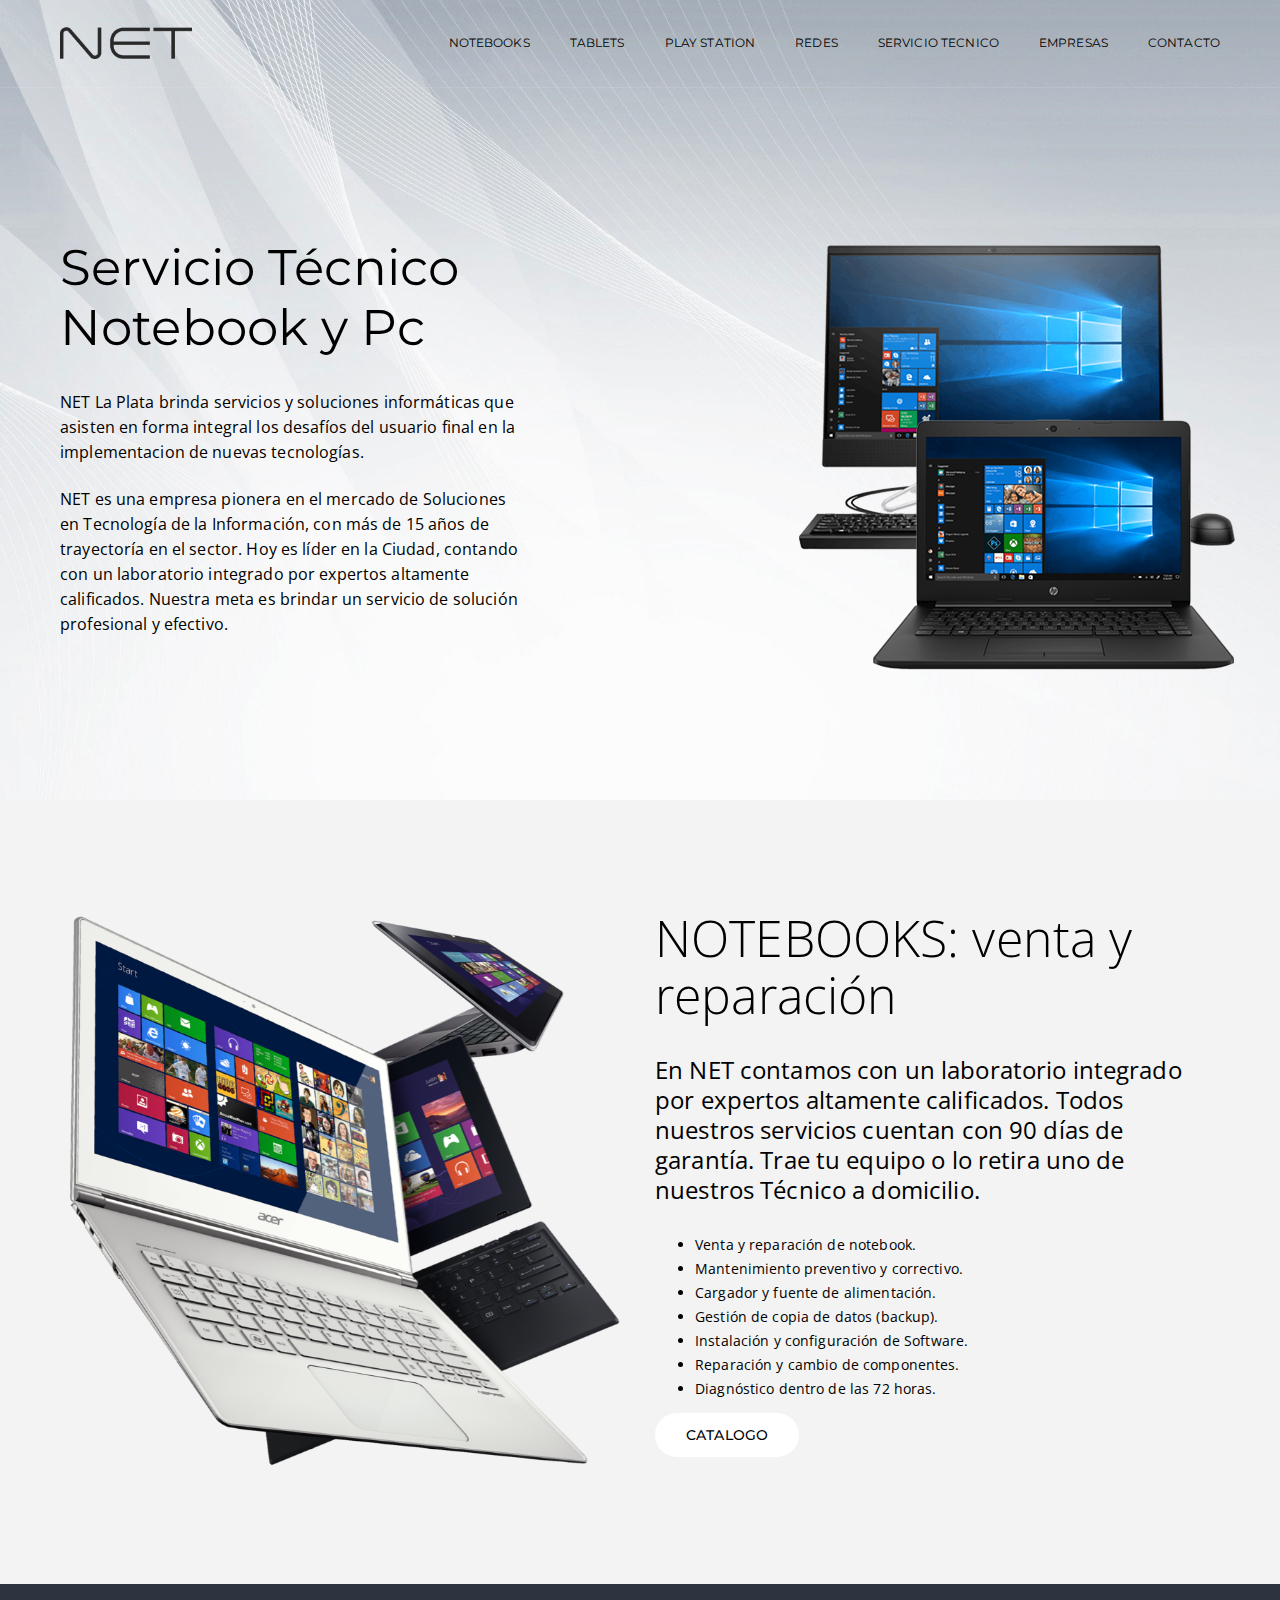
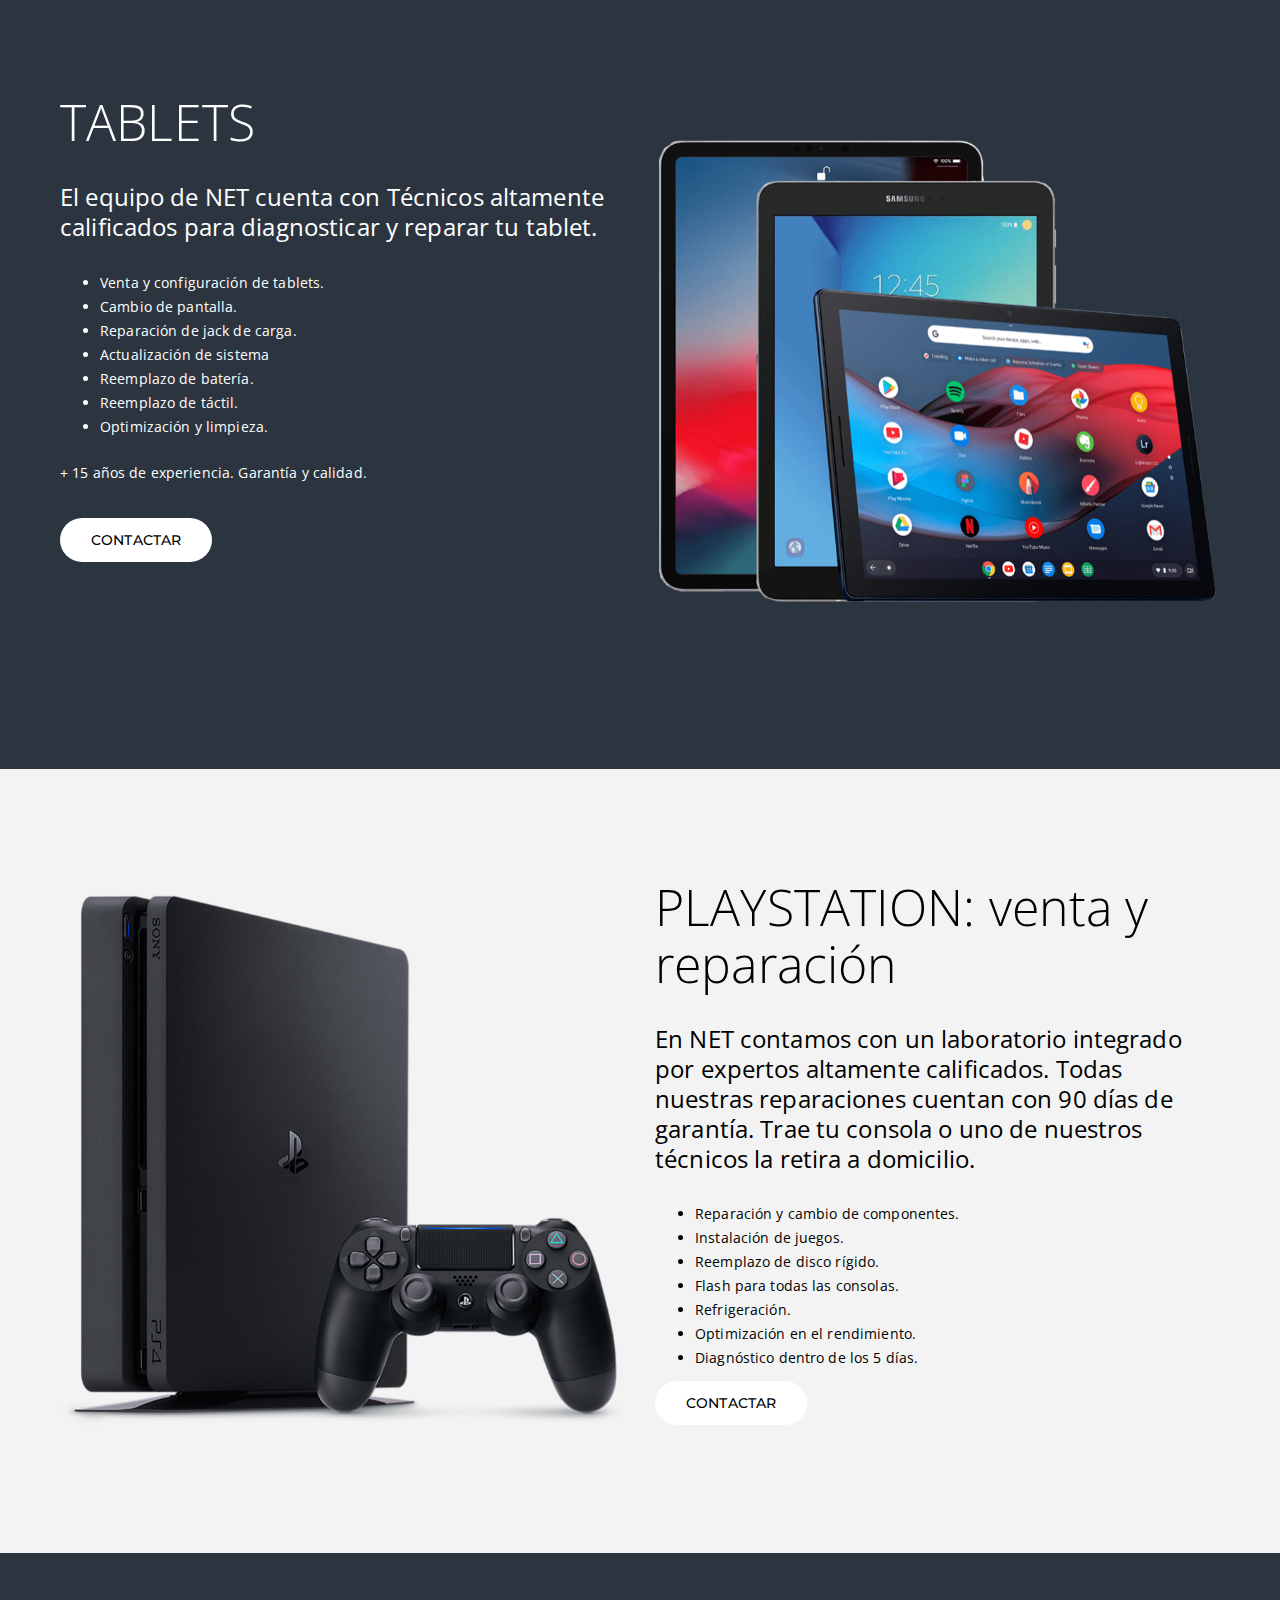
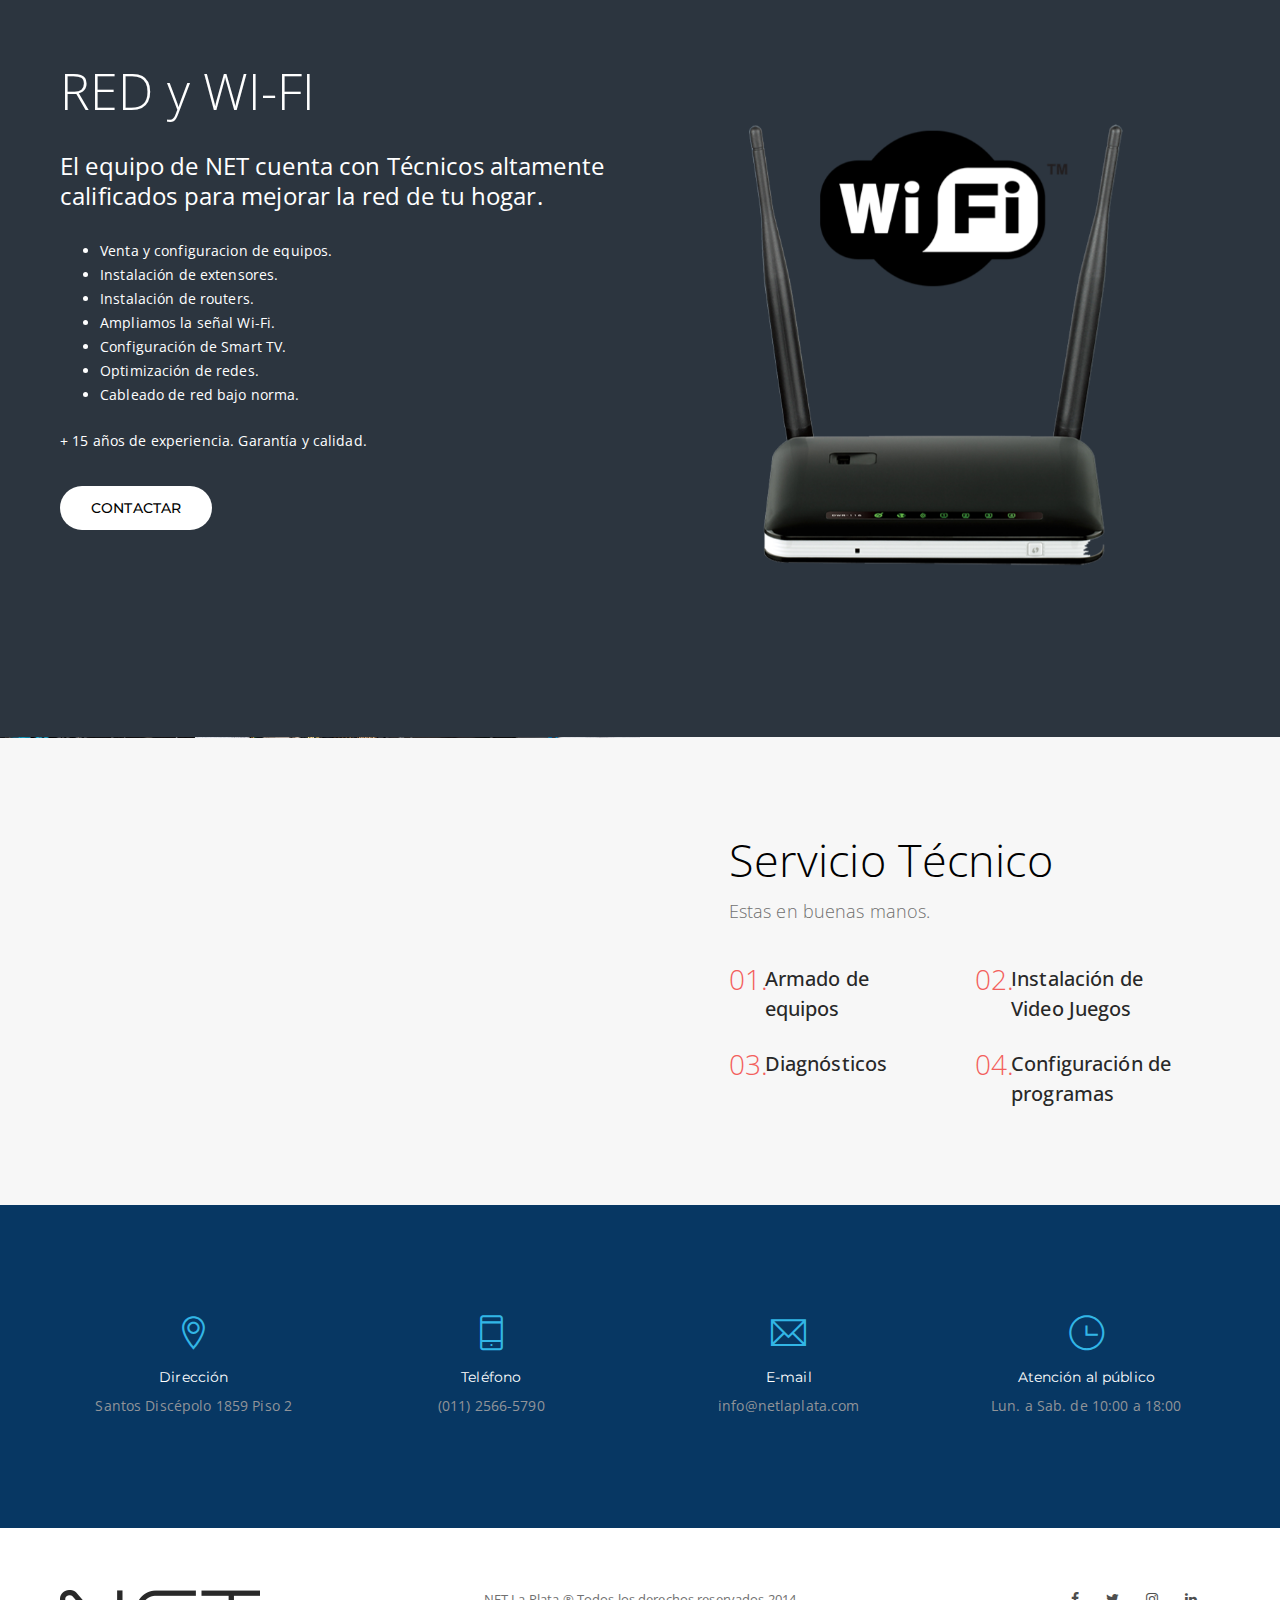
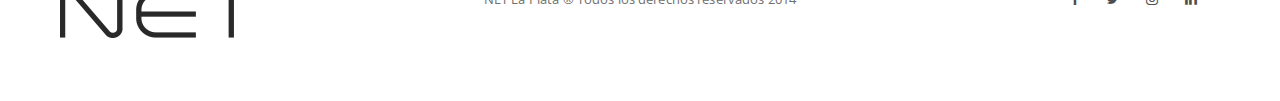
<file: reparacion/index.html>
﻿<!doctype html>
<html class="no-js" lang="en">
    <head>
        <meta charset="utf-8">
        <meta http-equiv="X-UA-Compatible" content="IE=edge">
        <meta name="viewport" content="width=device-width,initial-scale=1.0,maximum-scale=1" />
        <!-- title -->
        <title>Reparacion de Notebook La Plata | NET La Plata | Venta y Reparación Notebook | Reparacion de Notebooks La Plata </title>
        <meta name="description" content="Venta y Reparación de PC / Notebook | Todas las marcas | Cambio de componentes | Sistema operativo | PC GAMER | MOBILE | NOTEBOOK | Tel: (011) 2566-5790 .... PlayStation La Plata, Notebook, Reparacion de Notebooks, Venta de Notebook La Plata" />
        <meta name="keywords" content="PC,gamer,PC GAMER,mobile,Notebook,Pc,Venta de notebook,Reparacion de Notebook,La Plata,Notebooks,domicilio,servicio,tecnico,la,plata,Reparacion de playstation la plata,soporte,notebook,pc,la plata,dell,asus,acer,toshiba,bgh,intel,playstation,xbox,amd,memoria,disco,rigido,pantalla,teclado,fuente,notebook,pc,servicio,tecnico,soporte,tecnico,red,wifi,wi-fi,extensor,router,internet,app,tecnico" />
        <meta name="author" content="JONICA :: www.jonica.com.ar">
        <!-- animation -->
        <link rel="stylesheet" href="css/animate.css" />
        <!-- bootstrap -->
        <link rel="stylesheet" href="css/bootstrap.min.css" />
        <!-- font-awesome icon -->
        <link rel="stylesheet" href="css/font-awesome.min.css" />
        <!-- themify-icons -->
        <link rel="stylesheet" href="css/themify-icons.css" />
        <!-- owl carousel -->
        <link rel="stylesheet" href="css/owl.transitions.css" />
        <link rel="stylesheet" href="css/owl.carousel.css" /> 
        <!-- magnific popup -->
        <link rel="stylesheet" href="css/magnific-popup.css" /> 
        <!-- base -->
        <link rel="stylesheet" href="css/base.css" /> 
        <!-- elements -->
        <link rel="stylesheet" href="css/elements.css" />
        <!-- responsive -->
        <link rel="stylesheet" href="css/responsive.css" />
        <!--[if IE 9]>
        <link rel="stylesheet" type="text/css" href="css/ie.css" />
        <![endif]-->
        <!--[if IE]>
            <script src="js/html5shiv.min.js"></script>
        <![endif]-->
    </head>
<!-- Código de instalación Cliengo para http://www.netlaplata.com.ar --> <script type="text/javascript">(function () { var ldk = document.createElement('script'); ldk.type = 'text/javascript'; ldk.async = true; ldk.src = 'https://s.cliengo.com/weboptimizer/5d2a59a7e4b0c3ac552278c7/5d2a59a8e4b0c3ac552278ca.js'; var s = document.getElementsByTagName('script')[0]; s.parentNode.insertBefore(ldk, s); })();</script>
    <body>
        

        <div id="page" class="page">

        <div class="header-style6" id="home">                
                <header class="header-style10" id="header-section17">
                    <!-- nav -->
                    <nav class="navbar tz-header-bg alt-font no-margin shrink-transparent-header-light light-header">
                        <div class="container navigation-menu">
                            <div class="row">
                                <!-- logo -->
                                <div class="col-md-3 col-sm-4 col-xs-9">
                                    <a href="#home" class="inner-link"><img alt="" src="images/uploads/logonetd.png" data-img-size="(W)163px X (H)40px" style="border-radius: 0px; border-style: none !important; border-width: 1px !important;" id="ui-id-18"></a>
                                </div>
                                <!-- end logo -->
                                <div class="col-md-9 col-sm-8 col-xs-3 position-inherit">
                                    <button data-target="#bs-example-navbar-collapse-1" data-toggle="collapse" class="navbar-toggle collapsed" type="button">
                                        <span class="sr-only">Menú</span>
                                        <span class="icon-bar"></span>
                                        <span class="icon-bar"></span>
                                        <span class="icon-bar"></span>
                                    </button>
                                    <div id="bs-example-navbar-collapse-1" class="collapse navbar-collapse pull-right">
                                        <ul class="nav navbar-nav">
                                            <li class="propClone"><a class="inner-link" href="#notebooks" style="color: rgb(0, 0, 0); background-color: rgba(0, 0, 0, 0); font-size: 12px; font-weight: 400; font-family: 'Montserrat', sans-serif; text-transform: none;" id="ui-id-23">NOTEBOOKS</a></li>
                                            <li class="propClone"><a class="inner-link" href="#tablets" style="color: rgb(0, 0, 0) !important; background-color: rgba(0, 0, 0, 0); font-size: 12px; font-weight: 400; font-family: 'Montserrat', sans-serif; text-transform: none;" id="ui-id-25">TABLETS</a></li>
                                            <li class="propClone"><a class="inner-link" href="#playstation" style="color: rgb(0, 0, 0) !important; background-color: rgba(0, 0, 0, 0); font-size: 12px; font-weight: 400; font-family: 'Montserrat', sans-serif; text-transform: none;" id="ui-id-25">PLAY STATION</a></li>
                                            <li class="propClone"><a class="inner-link" href="#redes" style="color: rgb(0, 0, 0); background-color: rgba(0, 0, 0, 0); font-size: 12px; font-weight: 400; font-family: 'Montserrat', sans-serif; text-transform: none;" id="ui-id-21">REDES</a></li>
                                            <li class="propClone"><a class="inner-link" href="#servicio" style="color: rgb(0, 0, 0) !important; background-color: rgba(0, 0, 0, 0); font-size: 12px; font-weight: 400; font-family: 'Montserrat', sans-serif; text-transform: none;" id="ui-id-24">SERVICIO TECNICO</a></li>
                                            <li class="propClone"><a class="inner-link" href="http://www.netlaplata.com.ar" style="color: rgb(0, 0, 0) !important; background-color: rgba(0, 0, 0, 0); font-size: 12px; font-weight: 400; font-family: 'Montserrat', sans-serif; text-transform: none;" id="ui-id-25">EMPRESAS</a></li>
                                            <li class="propClone"><a class="inner-link" href="#contacto" style="color: rgb(0, 0, 0) !important; background-color: rgba(0, 0, 0, 0); font-size: 12px; font-weight: 400; font-family: 'Montserrat', sans-serif; text-transform: none;" id="ui-id-26">CONTACTO</a></li>
                                            
                                            
                                        </ul>
                                    </div>
                                </div>
                            </div>
                        </div>
                    </nav> 
                    <!-- end nav -->                
                </header>                
                <section class="no-padding cover-background tz-builder-bg-image border-none" data-img-size="(W)1920px X (H)994px" style="padding-top: 0px; padding-bottom: 0px; background-image: linear-gradient(rgba(0, 0, 0, 0.01), rgba(0, 0, 0, 0.01)), url('images/uploads/light-grey-abstract-background-hd-cool-7-2.jpg');" id="ui-id-19">
                    <div class="container one-fourth-screen xs-padding-nineteen-bottom position-relative">
                        <div class="slider-typography xs-position-static text-center">
                            <div class="slider-text-middle-main">
                                <!-- slider text -->
                                <div class="slider-text-middle text-left padding-left-right-px">
                                    <div class="col-md-6 no-padding margin-twenty-top sm-margin-twenty-three-top header-banner">
                                        <h1 class="text-white font-weight-400 text-transform-none margin-ten-bottom sm-margin-nine-bottom alt-font tz-text" style="color: rgb(0, 0, 0) !important; background-color: rgba(0, 0, 0, 0); font-size: 50px; font-weight: 400; font-family: 'Montserrat', sans-serif; text-transform: none;" id="ui-id-27">Servicio Técnico Notebook y Pc</h1>
                                        <div class="text-white text-large margin-fifteen-bottom sm-margin-nine-bottom width-80 sm-width-90 tz-text" style="color: rgb(0, 0, 0) !important; background-color: rgba(0, 0, 0, 0); font-size: 16px; font-weight: 400; font-family: 'Open Sans', sans-serif; text-transform: none;" id="ui-id-28"><p>NET La Plata brinda servicios y soluciones informáticas que asisten en forma integral los desafíos del usuario final en la implementacion de nuevas tecnologías.</p>

<p>NET es una empresa pionera en el mercado de Soluciones en Tecnología de la Información, con más de 15 años de trayectoría en el sector. Hoy es líder en la Ciudad, contando con un laboratorio integrado por expertos altamente calificados. Nuestra meta es brindar un servicio de solución profesional y efectivo.</p></div>
                                        <div class="float-left width-100">
                                            
                                            
                                        </div>
                                    </div>
                                </div>
                                <!-- end slider -->
                                <!-- image -->
                                <div class="application-mobile sm-display-none">
                                    <img src="images/uploads/notepc.png" data-img-size="(W)436px X (H)629px" alt="" style="border-radius: 0px; border-style: none !important; border-width: 1px !important;" id="ui-id-20">
                                </div>
                                <!-- end image -->
                            </div>
                        </div>
                    </div>
                </section>                
            </div>
               <section class="padding-110px-tb xs-padding-60px-tb bg-deep-green builder-bg border-none" id="notebooks" style="background-color: rgb(243, 243, 243) !important; padding: 110px 0px;">
                <div class="container">
                    <div class="row equalize xs-equalize-auto equalize-display-inherit"> 
                        <!-- image -->
                        <div class="col-md-6 col-sm-6 col-xs-12 xs-text-center xs-margin-nineteen-bottom display-table" style="">
                            <div class="display-table-cell-vertical-middle">
                                <img alt="" src="images/uploads/Windows-Laptops.png" data-img-size="(W)800px X (H)788px" style="border-radius: 0px; border-style: none !important; border-width: 1px !important;" id="ui-id-35">
                            </div>
                        </div>
                        <!-- end image -->                        
                        <div class="col-md-6 col-sm-6 col-xs-12 xs-text-center display-table" style="">
                            <div class="display-table-cell-vertical-middle">
                                <!-- section title -->
                                <h1 class="text-white font-weight-600 margin-ten-bottom title-extra-large-3 xs-margin-fifteen-bottom sm-title-extra-large-3 xs-title-extra-large-3 tz-text" style="color: rgb(0, 0, 0) !important; background-color: rgba(0, 0, 0, 0); font-size: 50px; font-weight: 300 !important; font-family: 'Open Sans', sans-serif; text-transform: none;" id="ui-id-30">NOTEBOOKS: venta y reparación  
</h1>
                                <!-- end section title -->
                                <div class="text-white title-medium sm-title-medium margin-nine-bottom xs-margin-fifteen-bottom tz-text" style="color: rgb(0, 0, 0) !important; background-color: rgba(0, 0, 0, 0); font-size: 24px; font-weight: 400; font-family: 'Open Sans', sans-serif; text-transform: none;" id="ui-id-31"></div>
                                <div class="text-white text-medium sm-text-medium tz-text" style="color: rgb(0, 0, 0) !important; background-color: rgba(0, 0, 0, 0); font-size: 14px; font-weight: 400; font-family: 'Open Sans', sans-serif; text-transform: none;" id="ui-id-32"                                <!-- end section title -->
                                <div class="text-black title-medium sm-title-medium margin-nine-bottom xs-margin-fifteen-bottom tz-text">En NET contamos con un laboratorio integrado por expertos altamente calificados. Todos nuestros servicios cuentan con 90 días de garantía. Trae tu equipo o lo retira uno de nuestros Técnico a domicilio. </div>


                                <div class="text-white text-medium sm-text-medium tz-text" style="color: rgb(0, 0, 0) !important; background-color: rgba(0, 0, 0, 0); font-size: 14px; font-weight: 400; font-family: 'Open Sans', sans-serif; text-transform: none;" id="ui-id-33"><ul><li>Venta y reparación de notebook.</li><li>
Mantenimiento preventivo y correctivo.</li><li>Cargador y fuente de alimentación.</li><li>Gestión de copia de datos (backup).</li><li>Instalación y configuración de Software.</li><li>Reparación y cambio de componentes.</li><li>Diagnóstico dentro de las 72 horas.</li></ul></div>

                                <a class="btn btn-large btn-circle propClone bg-white text-deep-green margin-three-top" href="/catalogo.pdf"><span class="tz-text" style="color: rgb(0, 0, 0) !important; background-color: rgba(0, 0, 0, 0); font-size: 14px; font-weight: 500; font-family: 'Montserrat', sans-serif; text-transform: none;" id="ui-id-34">CATALOGO</span></a>
                            </div>
                        </div>
                    </div> 
                </div>
            </section>
               
               <section class="padding-110px-tb xs-padding-60px-tb bg-deep-green builder-bg border-none" id="tablets" style="background-color: rgb(44, 53, 63) !important; padding: 110px 0px;">
                <div class="container">
                    <div class="row equalize xs-equalize-auto equalize-display-inherit">
                        <div class="col-md-6 col-sm-6 col-xs-12 xs-text-center display-table" style="">
                            <div class="display-table-cell-vertical-middle">
                                <!-- section title -->
                                <h1 class="text-white font-weight-600 margin-ten-bottom title-extra-large-3 xs-margin-fifteen-bottom sm-title-extra-large-3 xs-title-extra-large-3 tz-text" style="color: rgb(255, 255, 255); background-color: rgba(0, 0, 0, 0); font-size: 50px; font-weight: 300 !important; font-family: 'Open Sans', sans-serif; text-transform: none;" id="ui-id-20">TABLETS
</h1>
                                <!-- end section title -->
                                <div class="text-white title-medium sm-title-medium margin-nine-bottom xs-margin-fifteen-bottom tz-text">El equipo de NET cuenta con Técnicos altamente calificados para diagnosticar y reparar tu tablet. </div>
                                <div class="text-white text-medium sm-text-medium tz-text"><ul><li> Venta y configuración de tablets.

    </li><li> Cambio de pantalla.

    </li><li> Reparación de jack de carga.

    </li><li> Actualización de sistema

    </li><li> Reemplazo de batería. 

    </li><li> Reemplazo de táctil. 

    </li><li> Optimización y limpieza.</li></ul><p>
</p></div>
                                <div class="text-white text-medium sm-text-medium tz-text"><p>+ 15 años de experiencia. Garantía y calidad. 
</p></div>
                                <a class="btn btn-large btn-circle propClone bg-white text-deep-green margin-three-top" href="#"><span class="tz-text" style="color: rgb(0, 0, 0) !important; background-color: rgba(0, 0, 0, 0); font-size: 14px; font-weight: 500; font-family: 'Montserrat', sans-serif; text-transform: none;" id="ui-id-13">CONTACTAR</span></a>
                            </div>
                        </div>
                        <!-- image -->
                        <div class="col-md-6 col-sm-6 col-xs-12 xs-text-center xs-margin-nineteen-bottom display-table" style="">
                            <div class="display-table-cell-vertical-middle">
                                <img alt="" src="images/tablets.png" data-img-size="(W)800px X (H)788px" style="border-radius: 0px; border-style: none !important; border-width: 1px !important;" id="ui-id-14">
                            </div>
                        </div>
                        <!-- end image -->
                    </div> 
                </div>
            </section>
              
              <section class="padding-110px-tb xs-padding-60px-tb bg-deep-green builder-bg border-none" id="playstation" style="background-color: rgb(243, 243, 243) !important; padding: 110px 0px;">
                <div class="container">
                    <div class="row equalize xs-equalize-auto equalize-display-inherit"> 
                        <!-- image -->
                        <div class="col-md-6 col-sm-6 col-xs-12 xs-text-center xs-margin-nineteen-bottom display-table" style="">
                            <div class="display-table-cell-vertical-middle">
                                <img alt="" src="images/playstation.png" data-img-size="(W)800px X (H)788px" style="border-radius: 0px; border-style: none !important; border-width: 1px !important;" id="ui-id-35">
                            </div>
                        </div>
                        <!-- end image -->                        
                        <div class="col-md-6 col-sm-6 col-xs-12 xs-text-center display-table" style="">
                            <div class="display-table-cell-vertical-middle">
                                <!-- section title -->
                                <h1 class="text-white font-weight-600 margin-ten-bottom title-extra-large-3 xs-margin-fifteen-bottom sm-title-extra-large-3 xs-title-extra-large-3 tz-text" style="color: rgb(0, 0, 0) !important; background-color: rgba(0, 0, 0, 0); font-size: 50px; font-weight: 300 !important; font-family: 'Open Sans', sans-serif; text-transform: none;" id="ui-id-30">PLAYSTATION: venta y reparación  
</h1>
                                <!-- end section title -->
                                <div class="text-white title-medium sm-title-medium margin-nine-bottom xs-margin-fifteen-bottom tz-text" style="color: rgb(0, 0, 0) !important; background-color: rgba(0, 0, 0, 0); font-size: 24px; font-weight: 400; font-family: 'Open Sans', sans-serif; text-transform: none;" id="ui-id-31"></div>
                                <div class="text-white text-medium sm-text-medium tz-text" style="color: rgb(0, 0, 0) !important; background-color: rgba(0, 0, 0, 0); font-size: 14px; font-weight: 400; font-family: 'Open Sans', sans-serif; text-transform: none;" id="ui-id-32"                                <!-- end section title -->
                                <div class="text-black title-medium sm-title-medium margin-nine-bottom xs-margin-fifteen-bottom tz-text">En NET contamos con un laboratorio integrado por expertos altamente calificados. Todas nuestras reparaciones cuentan con 90 días de garantía. Trae tu consola o uno de nuestros técnicos la retira a domicilio. </div>


                                <div class="text-white text-medium sm-text-medium tz-text" style="color: rgb(0, 0, 0) !important; background-color: rgba(0, 0, 0, 0); font-size: 14px; font-weight: 400; font-family: 'Open Sans', sans-serif; text-transform: none;" id="ui-id-33"><ul><li>Reparación y cambio de componentes.</li><li>
Instalación de juegos.</li><li>Reemplazo de disco rígido.</li><li>Flash para todas las consolas.</li><li>Refrigeración.</li><li>Optimización en el rendimiento.</li><li>Diagnóstico dentro de los 5 días.</li></ul></div>

                                <a class="btn btn-large btn-circle propClone bg-white text-deep-green margin-three-top" href="#"><span class="tz-text" style="color: rgb(0, 0, 0) !important; background-color: rgba(0, 0, 0, 0); font-size: 14px; font-weight: 500; font-family: 'Montserrat', sans-serif; text-transform: none;" id="ui-id-34">CONTACTAR</span></a>
                            </div>
                        </div>
                    </div> 
                </div>
            </section>
               
               <section class="padding-110px-tb xs-padding-60px-tb bg-deep-green builder-bg border-none" id="redes" style="background-color: rgb(44, 53, 63) !important; padding: 110px 0px;">
                <div class="container">
                    <div class="row equalize xs-equalize-auto equalize-display-inherit">
                        <div class="col-md-6 col-sm-6 col-xs-12 xs-text-center display-table" style="">
                            <div class="display-table-cell-vertical-middle">
                                <!-- section title -->
                                <h1 class="text-white font-weight-600 margin-ten-bottom title-extra-large-3 xs-margin-fifteen-bottom sm-title-extra-large-3 xs-title-extra-large-3 tz-text" style="color: rgb(255, 255, 255); background-color: rgba(0, 0, 0, 0); font-size: 50px; font-weight: 300 !important; font-family: 'Open Sans', sans-serif; text-transform: none;" id="ui-id-20">RED y WI-FI
</h1>
                                <!-- end section title -->
                                <div class="text-white title-medium sm-title-medium margin-nine-bottom xs-margin-fifteen-bottom tz-text">El equipo de NET cuenta con Técnicos altamente calificados para mejorar la red de tu hogar. </div>
                                <div class="text-white text-medium sm-text-medium tz-text"><ul><li> Venta y configuracion de equipos.

    </li><li> Instalación de extensores.

    </li><li> Instalación de routers.

    </li><li> Ampliamos la señal Wi-Fi.

    </li><li> Configuración de Smart TV. 

    </li><li> Optimización de redes. 

    </li><li> Cableado de red bajo norma.</li></ul><p>
</p></div>
                                <div class="text-white text-medium sm-text-medium tz-text"><p>+ 15 años de experiencia. Garantía y calidad. 
</p></div>
                                <a class="btn btn-large btn-circle propClone bg-white text-deep-green margin-three-top" href="#"><span class="tz-text" style="color: rgb(0, 0, 0) !important; background-color: rgba(0, 0, 0, 0); font-size: 14px; font-weight: 500; font-family: 'Montserrat', sans-serif; text-transform: none;" id="ui-id-13">CONTACTAR</span></a>
                            </div>
                        </div>
                        <!-- image -->
                        <div class="col-md-6 col-sm-6 col-xs-12 xs-text-center xs-margin-nineteen-bottom display-table" style="">
                            <div class="display-table-cell-vertical-middle">
                                <img alt="" src="images/uploads/Switch-to-Mac2.png" data-img-size="(W)800px X (H)788px" style="border-radius: 0px; border-style: none !important; border-width: 1px !important;" id="ui-id-14">
                            </div>
                        </div>
                        <!-- end image -->
                    </div> 
                </div>
            </section><section class="bg-light-gray builder-bg border-none" id="servicio">
                <div class="container-fluid">
                    <div class="row equalize">
                        <div class="col-md-6 col-sm-12 col-xs-12 tz-builder-bg-image xs-height-400-px cover-background" data-img-size="(W)1000px X (H)800px" style="padding-top: 0px; padding-bottom: 0px; background-image: linear-gradient(rgba(0, 0, 0, 0.01), rgba(0, 0, 0, 0.01)), url('images/uploads/42193611_m.jpg');" id="ui-id-19"></div>
                        <div class="col-md-6 col-sm-12 col-xs-12 display-table no-padding xs-padding-ten" style="">
                            <div class="display-table-cell-vertical-middle padding-twenty-two md-padding-seven xs-no-padding-lr">
                                <!-- section title -->
                                <div class="col-md-12 col-sm-12 col-xs-12 margin-nine-top xs-no-padding-lr">
                                    <h2 class="title-extra-large-2 md-title-extra-large sm-title-extra-large xs-title-extra-large font-weight-300 text-black margin-four-bottom xs-margin-fifteen-bottom tz-text">Servicio Técnico
</h2>
                                    <div class="text-extra-large sm-text-extra-large font-weight-300 width-80 md-width-100 margin-fifteen-bottom tz-text"><p>Estas en buenas manos. 
</p></div>
                                </div>
                                <!-- section title -->
                                <!-- content details -->
                                <div class="two-column">
                                    <div class="col-lg-6 col-md-12 col-sm-6 col-xs-12 margin-six-bottom xs-margin-fifteen-bottom xs-no-padding-lr">
                                        <div class="float-left width-100 margin-four-bottom">      
                                            <div class="col-md-2 col-sm-2 col-xs-12 font-weight-300 text-bitter-sweet title-large sm-title-large no-padding tz-text">01.</div>   
                                            <h3 class="title-small sm-title-small text-dark-gray col-md-10 col-sm-10 col-xs-12 no-padding-left xs-no-padding margin-one-top md-margin-one-half-top tz-text">Armado de equipos</h3>
                                        </div>                                             
                                        
                                    </div>
                                    <div class="col-lg-6 col-md-12 col-sm-6 col-xs-12 margin-six-bottom xs-margin-fifteen-bottom xs-no-padding-lr">
                                        <div class="float-left width-100 margin-four-bottom">      
                                            <div class="col-md-2 col-sm-2 col-xs-12 font-weight-300 text-bitter-sweet title-large sm-title-large no-padding tz-text">02.</div>   
                                            <h3 class="title-small sm-title-small text-dark-gray col-md-10 col-sm-10 col-xs-12 no-padding-left xs-no-padding margin-one-top md-margin-one-half-top tz-text">Instalación de Video Juegos</h3>
                                        </div>                                             
                                        
                                    </div>
                                    <div class="col-lg-6 col-md-12 col-sm-6 col-xs-12 margin-six-bottom xs-margin-fifteen-bottom xs-no-padding-lr">
                                        <div class="float-left width-100 margin-four-bottom">      
                                            <div class="col-md-2 col-sm-2 col-xs-12 font-weight-300 text-bitter-sweet title-large sm-title-large no-padding tz-text">03.</div>   
                                            <h3 class="title-small sm-title-small text-dark-gray col-md-10 col-sm-10 col-xs-12 no-padding-left xs-no-padding margin-one-top md-margin-one-half-top tz-text">Diagnósticos</h3>
                                        </div>                                             
                                        
                                    </div>
                                    <div class="col-lg-6 col-md-12 col-sm-6 col-xs-12 margin-six-bottom xs-no-margin-bottom xs-no-padding-lr">
                                        <div class="float-left width-100 margin-four-bottom">      
                                            <div class="col-md-2 col-sm-2 col-xs-12 font-weight-300 text-bitter-sweet title-large sm-title-large no-padding tz-text">04.</div>   
                                            <h3 class="title-small sm-title-small text-dark-gray col-md-10 col-sm-10 col-xs-12 no-padding-left xs-no-padding margin-one-top md-margin-one-half-top tz-text">Configuración de programas</h3>
                                        </div>                                             
                                        
                                    </div>
                                </div>
                                <!-- end content details -->
                            </div>
                        </div>
                    </div>
                </div>
            </section><section class="padding-110px-tb bg-dark-blue builder-bg xs-padding-60px-tb border-none" id="contacto" style="background-color: rgb(7, 55, 99) !important; padding: 110px 0px;">
                <div class="container">
                    <div class="row four-column">
                        <!-- feature box -->
                        <div class="col-md-3 col-sm-6 col-xs-12 sm-margin-nine-bottom xs-margin-thirteen-bottom text-center sm-clear-both">
                            <div class="feature-box xs-margin-thirteen xs-no-margin-tb">     
                                <i class="fa ti-location-pin text-sky-blue icon-large tz-icon-color margin-ten-bottom xs-margin-five-bottom"></i>
                                <h3 class="feature-title text-white text-medium alt-font display-block margin-three-bottom tz-text font-weight-400">Dirección</h3>
                                <div class="text-blue-gray text-medium center-col tz-text">Santos Discépolo 1859 Piso 2</div>
                            </div>
                        </div>
                        <!-- end feature box -->
                        <!-- feature box -->
                        <div class="col-md-3 col-sm-6 col-xs-12 sm-margin-nine-bottom xs-margin-thirteen-bottom text-center">
                            <div class="feature-box xs-margin-thirteen xs-no-margin-tb">
                                <i class="fa ti-mobile text-sky-blue icon-large tz-icon-color margin-ten-bottom xs-margin-five-bottom"></i>
                                <h3 class="feature-title text-white text-medium alt-font display-block margin-three-bottom tz-text font-weight-400">Teléfono</h3>
                                <div class="text-blue-gray text-medium center-col tz-text">(011) 2566-5790</div>
                            </div>
                        </div>
                        <!-- end feature box -->
                        <!-- feature box -->
                        <div class="col-md-3 col-sm-6 col-xs-12 text-center xs-margin-thirteen-bottom sm-clear-both">
                            <div class="feature-box xs-margin-thirteen xs-no-margin-tb">
                                <i class="fa ti-email text-sky-blue icon-large tz-icon-color margin-ten-bottom xs-margin-five-bottom"></i>
                                <h3 class="feature-title text-white text-medium alt-font display-block margin-three-bottom tz-text font-weight-400">E-mail</h3>
                                <div class="text-blue-gray text-medium center-col"><a class="tz-text text-blue-gray" href="mailto:no-reply@domain.com">info@netlaplata.com</a><br></div>
                            </div>
                        </div>
                        <!-- end feature box -->
                        <!-- feature box -->
                        <div class="col-md-3 col-sm-6 col-xs-12 text-center">
                            <div class="feature-box xs-margin-thirteen xs-no-margin-tb">
                                <i class="fa ti-time text-sky-blue icon-large tz-icon-color margin-ten-bottom xs-margin-five-bottom"></i>
                                <h3 class="feature-title text-white text-medium alt-font display-block margin-three-bottom tz-text font-weight-400">Atención al público
</h3>
                                <div class="text-blue-gray text-medium center-col tz-text">Lun. a Sab. de 10:00 a 18:00</div>
                            </div>
                        </div>
                        <!-- end feature box -->
                    </div>
                </div>
            </section><footer id="footer-section4" class="bg-white builder-bg padding-60px-tb xs-padding-40px-tb footer-style4">
                <div class="container">
                    <div class="row equalize sm-equalize-auto">
                        <!-- logo -->
                        <div class="col-lg-3 col-md-3 col-sm-12 col-xs-12 sm-text-center sm-margin-five-bottom xs-margin-nine-bottom display-table" style="">
                            <div class="display-table-cell-vertical-middle">
                                <a href="#home" class="inner-link"><img src="images/uploads/logonetd.png" alt="" data-img-size="(W)163px X (H)39px" style="border-radius: 0px; border-style: none !important; border-width: 1px !important;" id="ui-id-26"></a>
                            </div>
                        </div>
                        <!-- end logo -->
                        <div class="col-lg-6 col-md-5 col-sm-12 col-xs-12 sm-margin-three-bottom text-center xs-text-center display-table" style="">
                            <div class="display-table-cell-vertical-middle">
                                <span class="tz-text">NET La Plata ® Todos los derechos reservados 2014 </span>
                            </div>
                        </div>
                        <!-- social elements -->
                        <div class="col-lg-3 col-md-4 col-sm-12 col-xs-12 text-right sm-text-center display-table" style="">
                            <div class="social icon-extra-small display-table-cell-vertical-middle">
                                <a href="https://www.facebook.com/NetLaPlata/" class="margin-sixteen-right">
                                    <i class="fa tz-icon-color fa-facebook" style="color: rgb(78, 78, 78); font-size: 14px; background-color: rgba(0, 0, 0, 0);" id="ui-id-27"></i>
                                </a>
                                <a href="https://twitter.com/netlaplata" class="margin-sixteen-right">
                                    <i class="fa tz-icon-color fa-twitter" style="color: rgb(78, 78, 78); font-size: 14px; background-color: rgba(0, 0, 0, 0);" id="ui-id-28"></i>
                                </a>
                                <a href="https://www.instagram.com/netlaplata/" class="margin-sixteen-right">
                                    <i class="fa tz-icon-color fa-instagram" style="color: rgb(78, 78, 78); font-size: 14px; background-color: rgba(0, 0, 0, 0);" id="ui-id-29"></i>
                                </a>
                                <a href="https://www.linkedin.com/in/net-la-plata-1b845531/" class="margin-sixteen-right">
                                    <i class="fa tz-icon-color fa-linkedin" style="color: rgb(78, 78, 78); font-size: 14px; background-color: rgba(0, 0, 0, 0);" id="ui-id-30"></i>
                                </a>
                            </div>
                        </div>                            
                        <!-- end social elements -->
                    </div>
                </div>
            </footer></div><!-- /#page -->


        <!-- javascript libraries -->
        <script type="text/javascript" src="js/jquery.min.js"></script>
        <script type="text/javascript" src="js/jquery.appear.js"></script>
        <script type="text/javascript" src="js/smooth-scroll.js"></script>
        <script type="text/javascript" src="js/bootstrap.min.js"></script>
        <!-- wow animation -->
        <script type="text/javascript" src="js/wow.min.js"></script>
        <!-- owl carousel -->
        <script type="text/javascript" src="js/owl.carousel.min.js"></script>        
        <!-- images loaded -->
        <script type="text/javascript" src="js/imagesloaded.pkgd.min.js"></script>
        <!-- isotope -->
        <script type="text/javascript" src="js/jquery.isotope.min.js"></script> 
        <!-- magnific popup -->
        <script type="text/javascript" src="js/jquery.magnific-popup.min.js"></script>
        <!-- navigation -->
        <script type="text/javascript" src="js/jquery.nav.js"></script>
        <!-- equalize -->
        <script type="text/javascript" src="js/equalize.min.js"></script>
        <!-- fit videos -->
        <script type="text/javascript" src="js/jquery.fitvids.js"></script>
        <!-- number counter -->
        <script type="text/javascript" src="js/jquery.countTo.js"></script>
        <!-- time counter  -->
        <script type="text/javascript" src="js/counter.js"></script>
        <!-- twitter Fetcher  -->
        <script type="text/javascript" src="js/twitterFetcher_min.js"></script>
        <!-- main -->
        <script type="text/javascript" src="js/main.js"></script>
    

    </body>
</html>
</file>
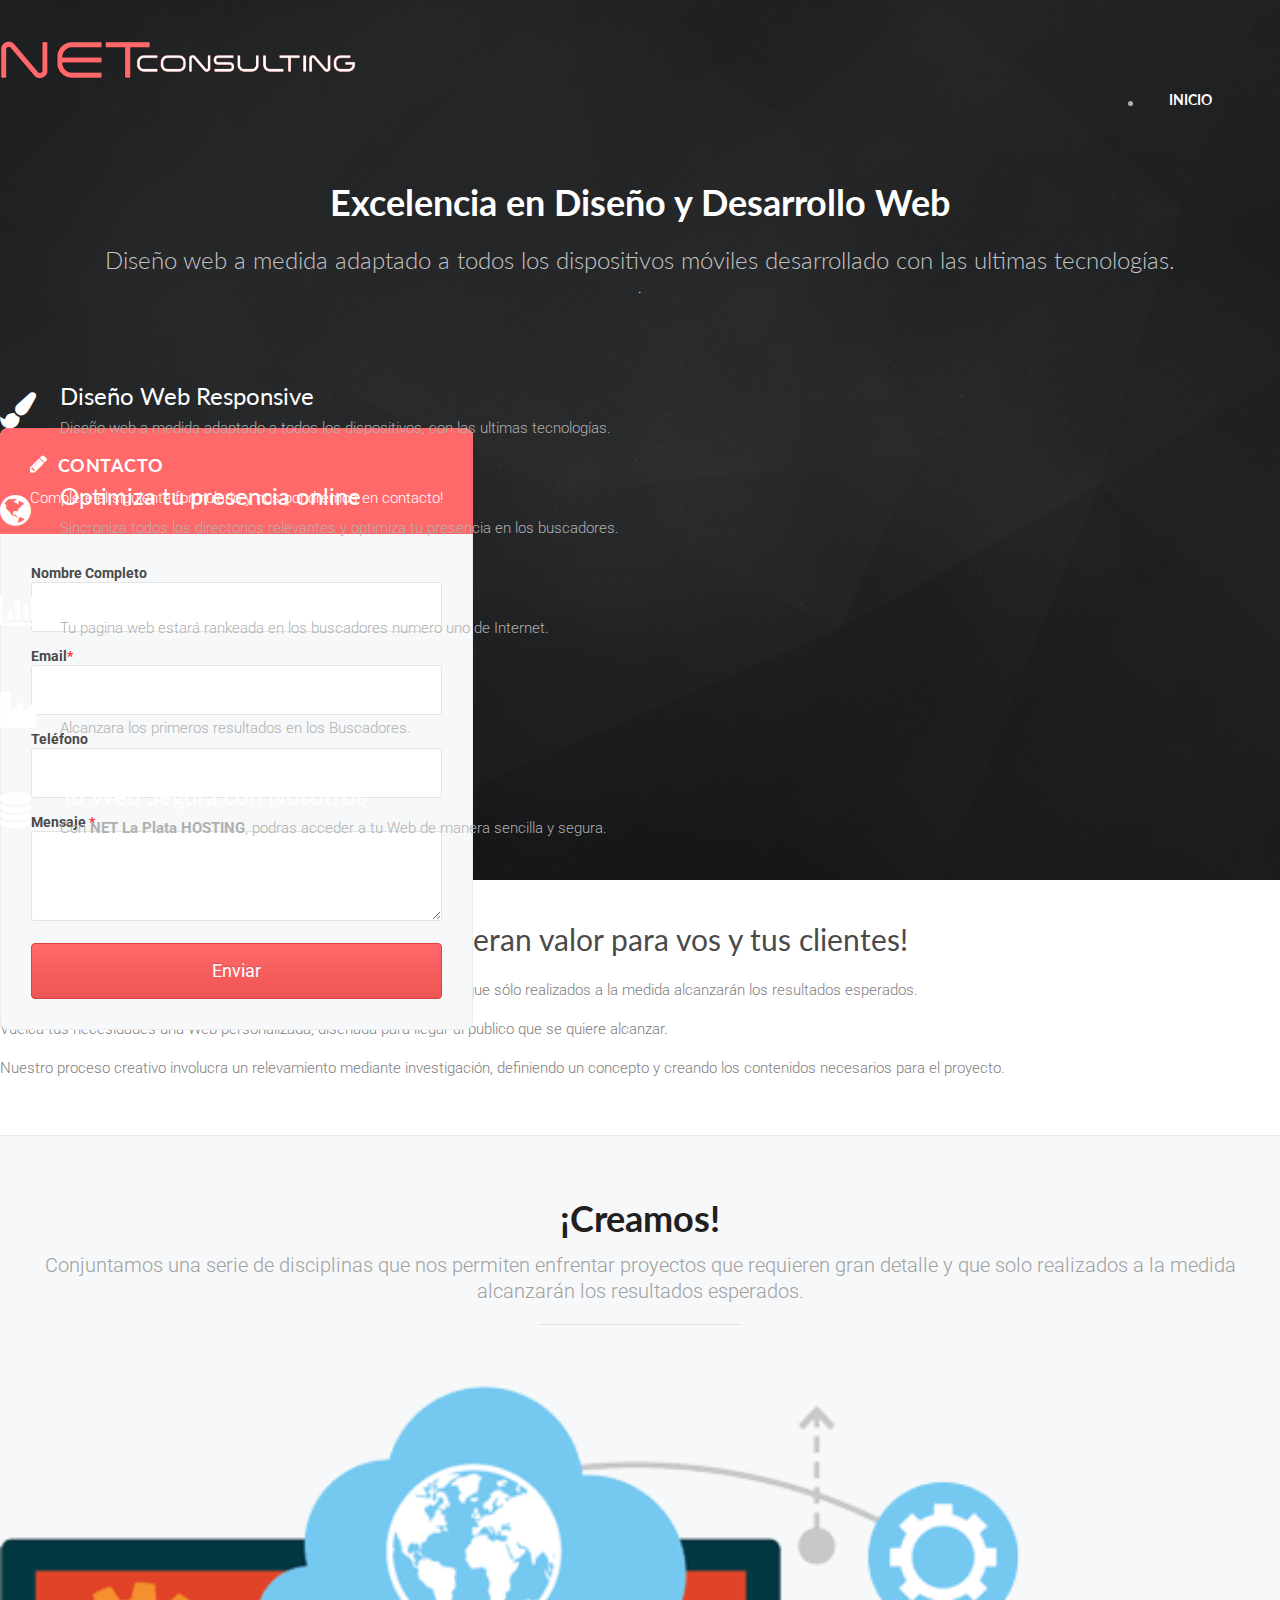
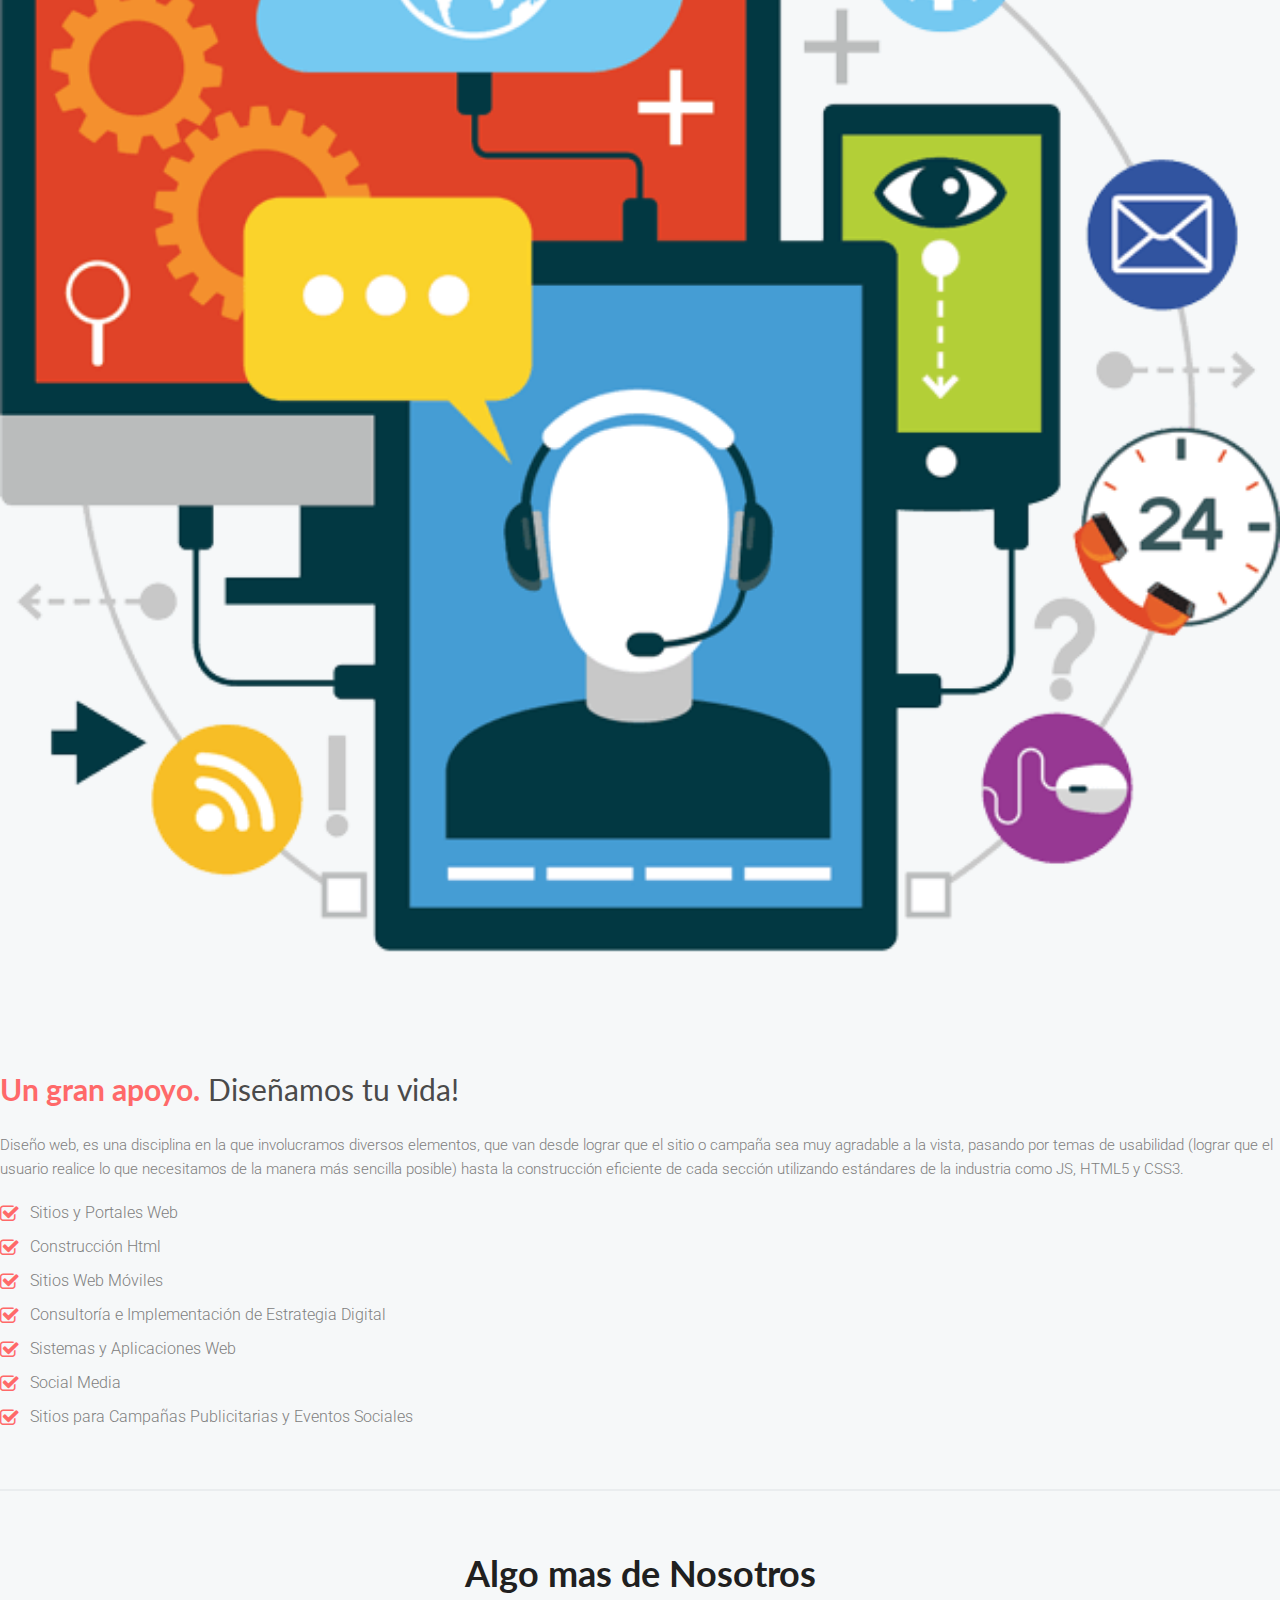
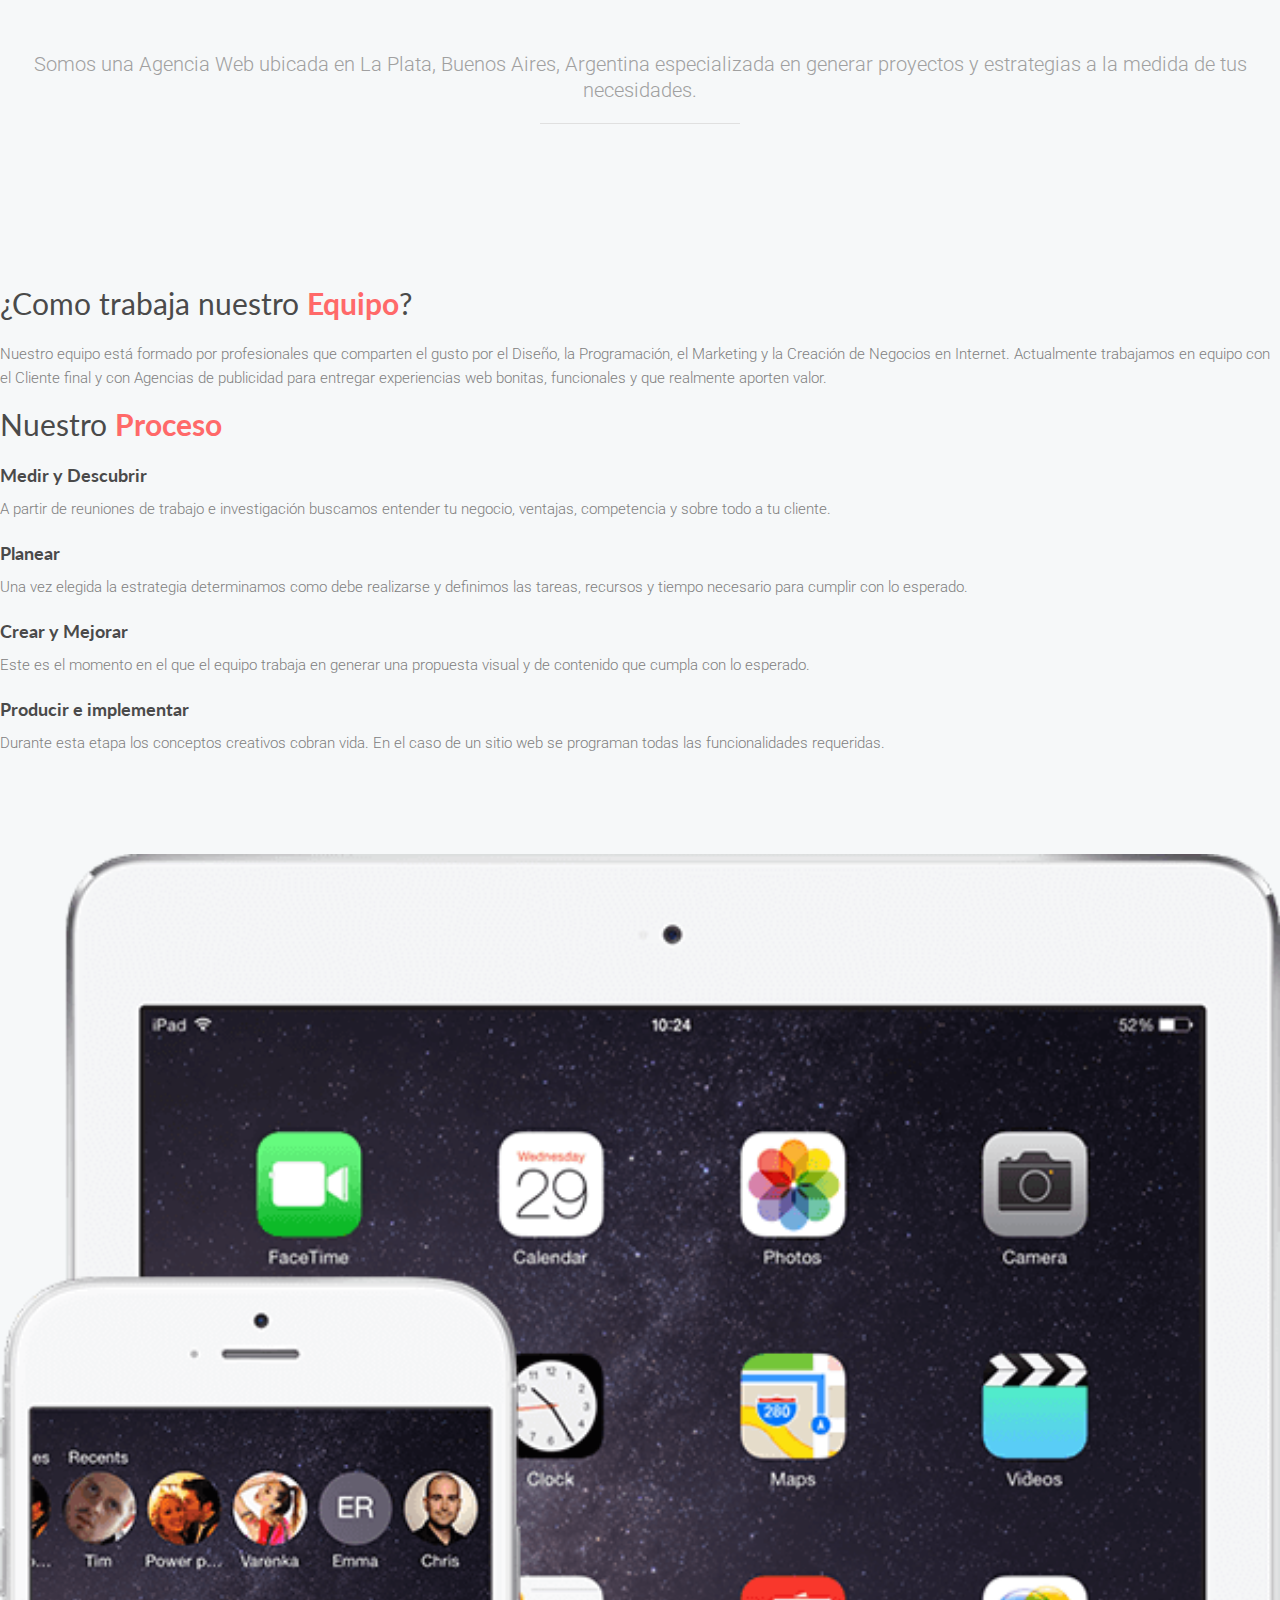
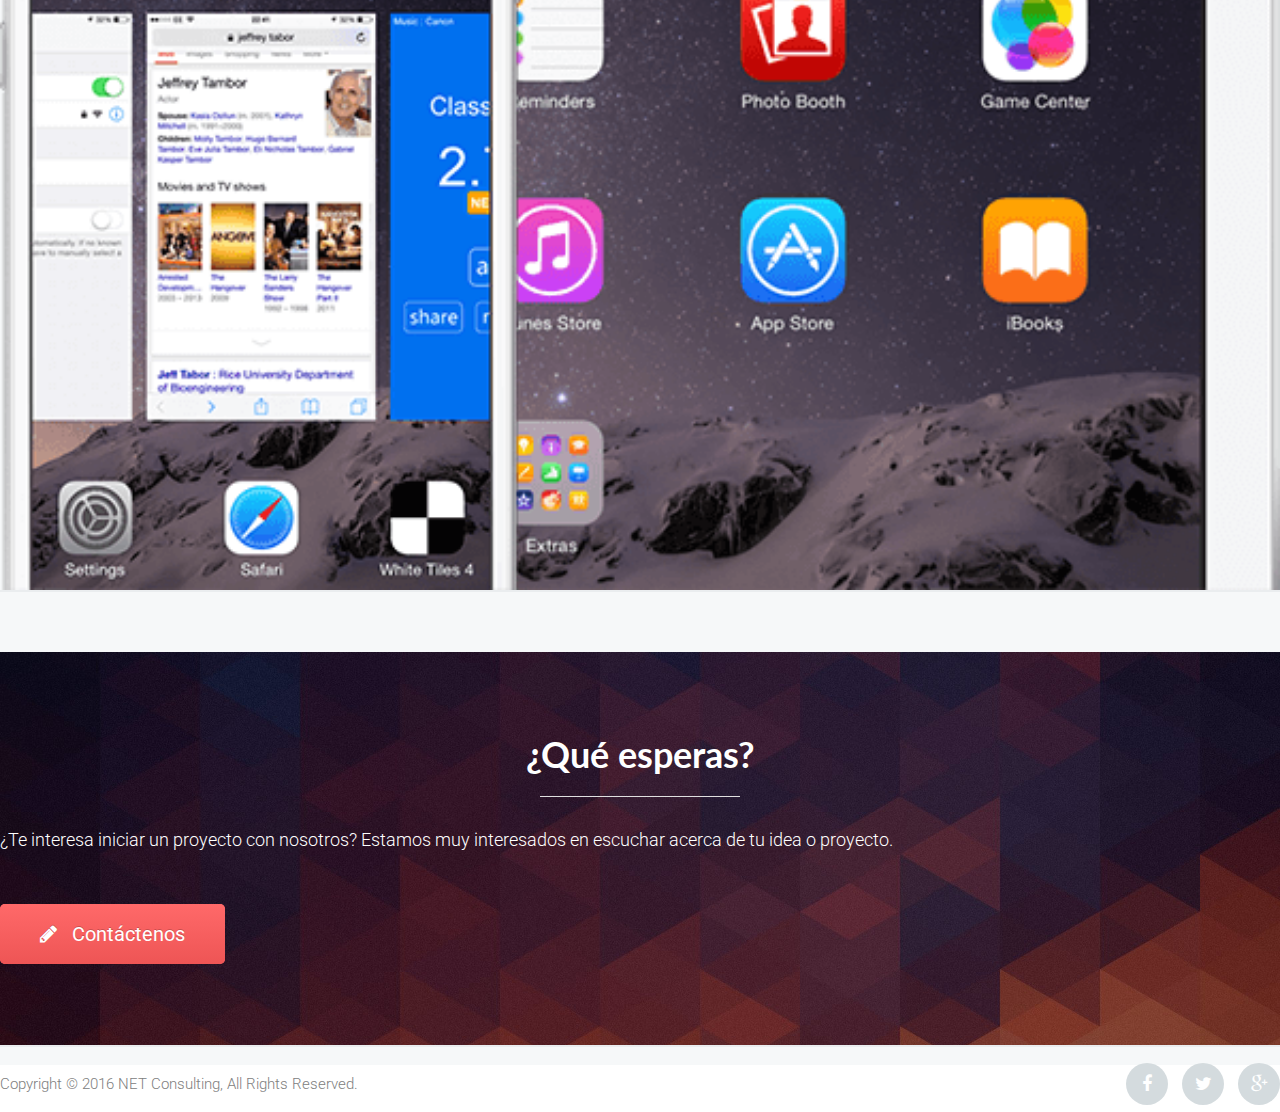
<file: consulting/old/index.html>
<!DOCTYPE html>
<!--[if lt IE 7]><html class="ie ie6" lang="en"><![endif]-->
<!--[if IE 7]><html class="ie ie7" lang="en"><![endif]-->
<!--[if IE 8]><html class="ie ie8" lang="en"><![endif]-->
<!--[if IE 9]><html class="ie9" lang="en"><![endif]-->
<!--[if (gte IE 10)|!(IE)]><!--><html lang="es"><!--<![endif]-->



<head>
    
    <!-- Your Basic Site Informations -->
    <title>NET Consulting</title>
    <meta http-equiv="content-type" content="text/html;charset=utf-8" />
    <meta name="description" content="" />
    <meta name="keywords" content="" />
    <meta name="author" content="" />
    
    <!-- Mobile Specific Meta -->
    <meta name="viewport" content="width=device-width, initial-scale=1, maximum-scale=1">
    
    <!-- Fonts -->
    <link href="https://fonts.googleapis.com/css?family=Roboto:300,400,700" rel="stylesheet" type="text/css">
    <link href="https://fonts.googleapis.com/css?family=Lato:300,400,700" rel="stylesheet" type="text/css">
    
    <!-- Stylesheets -->
    <link rel="stylesheet" href="css/bootstrap.min.css">
    <link rel="stylesheet" href="css/font-awesome.min.css">
    <link rel="stylesheet" href="css/style.css">
    
    <!-- Custom Colors -->
    <!--<link rel="stylesheet" href="css/colors/blue.css">-->
    <!--<link rel="stylesheet" href="css/colors/green.css">-->
    <!--<link rel="stylesheet" href="css/colors/pink.css">-->
    <!--<link rel="stylesheet" href="css/colors/purple.css">-->
    <!--<link rel="stylesheet" href="css/colors/yellow.css">-->
    
    <!--[if lt IE 9]>
    	<script src="js/html5.js"></script>
        <script src="js/respond.min.js"></script>
	<![endif]-->
    
    <!--[if lt IE 8]>
    	<link rel="stylesheet" href="css/ie-older.css">
    <![endif]-->
    
    <!-- Favicons -->
	<link rel="shortcut icon" href="images/favicon.png">
	<link rel="apple-touch-icon" href="images/apple-touch-icon.png">
	<link rel="apple-touch-icon" sizes="72x72" href="images/apple-touch-icon-72x72.png">
	<link rel="apple-touch-icon" sizes="114x114" href="images/apple-touch-icon-114x114.png">
    
</head>
<body>
    
    <!-- #header -->
    <header id="header">
        
        <!-- #navigation -->
        <nav id="navigation" class="navbar">
            
            <!-- .container -->
            <div class="container">
                
                <div class="navbar-brand">
                    <a><img src="images/logo.png" alt="Logo" /></a> <!-- site logo -->
                </div>
                
                <ul class="nav navbar-nav">
                    <li class="active"><a href="#header" class="smooth-scroll">Inicio</a></li>
                    <li><a href="#features" class="smooth-scroll">Productos</a></li>
                    <li><a href="#nosotros" class="smooth-scroll">Nosotros</a></li>
                    <li><a target=_blank href="http://netlaplata.com.ar/"><B>>NET La Plata<</B></a></li>
                </ul>
                
            </div>
            <!-- .container end -->
            
        </nav>
        <!-- #navigation end -->
        
        <!-- .header-content -->
        <div class="header-content">
            
            <!-- .container -->
            <div class="container">
                
                <div class="header-heading-title">
                    <h1>Excelencia en Diseño y Desarrollo <b>Web</b></h1>
                    <h4>Diseño web a medida adaptado a todos los dispositivos móviles desarrollado con las ultimas tecnologías.</h4>.
                </div>
                
                <!-- .row -->
                <div class="row header-row">
                    
                    <div class="col-sm-5 col-md-4 header-col-form">
                        <div class="header-form-wrapper">
                            <div class="header-form-heading">
                                <h4><i class="fa fa-pencil"></i> Contacto</h4>
                                <p>Complete el siguiente formulario y nos pondremos en contacto!</p>
                            </div>
                            <form method="post" action="enviar.php" class="header-form affa-form-signup">
                            	<div class="submit-status"></div> <!-- submit status -->
                                <label for="name">Nombre Completo</label>
                                <input type="text" name="name" id="name" />
                                <label for="email">Email<span class="required">*</span></label>
                                <input type="text" name="email" id="email" />
                                <label for="telefono">Teléfono</label>
                                <input type="text" name="telefono" id="telefono" />
                                <label for="message">Mensaje <span class="required">*</span></label>
                                <textarea name="message" id="message"></textarea>
                                <input type="submit" name="submit" value="Enviar" class="btn-medium" />
                            </form>
                        </div>
                    </div>
                    
                    <div class="col-sm-7 col-md-8 col-lg-7 col-md-offset-4 col-lg-offset-5">
                        <ul class="header-content-list">
                            <li>
                                <i class="fa fa-paint-brush"></i>
                                <h4>Diseño Web Responsive</h4>
                                <p>Diseño web a medida adaptado a todos los dispositivos, con las ultimas tecnologías.</p>
                            </li>
                            <li>
                                <i class="fa fa-globe"></i>
                                <h4>Optimiza tu presencia online</h4>
                                <p>Sincroniza todos los directorios relevantes y optimiza tu presencia en los buscadores.</p>
                            </li>
                            <li>
                                <i class="fa fa-bar-chart"></i>
                                <h4>Posicionamiento en buscadores</h4>
                                <p>Tu pagina web estará rankeada en los buscadores numero uno de Internet.</p>
                            </li>
                            <li>
                                <i class="fa fa-industry"></i>
                                <h4>Tu negocio en el primer lugar</h4>
                                <p>Alcanzara los primeros resultados en los Buscadores.</p>
                            </li>
                            <li>
                                <i class="fa fa-database"></i>
                                <h4>Tu Web Segura con Nosotros</h4>
                                <p>Con <b>NET La Plata HOSTING</b>, podras acceder a tu Web de manera sencilla y segura. </p>  
                            </li>
                        </ul>
                    </div>
                    
                </div>
                <!-- .row end -->
                
            </div>
            <!-- .container end -->
            
        </div>
        <!-- .header-content end -->
        
    </header>
    <!-- #header end -->
    
    <!-- .container -->
    <div class="container">
    	
        <!-- .row -->
        <div class="row">
        	
            <div class="col-md-8 col-lg-7 col-md-offset-4 col-lg-offset-5">
            	<div class="intro-text">
                    <h3>Creamos experiencias Web que generan valor para vos y tus clientes!</h3>
                    <p>Nos especializamos en producir proyectos que requieren gran detalle y que sólo realizados a la medida alcanzarán los resultados esperados.</p>
                    <p>Vuelca tus necesidades una Web personalizada, diseñada para llegar al publico que se quiere alcanzar.</p>
                    <p>Nuestro proceso creativo involucra un relevamiento mediante investigación, definiendo un concepto y creando los contenidos necesarios para el proyecto.</p>
                </div>
            </div>
            
        </div>
        <!-- .row end -->
        
    </div>
    <!-- .container end -->
    
    <!-- #features -->
    <div id="features" class="bg-grey padding-top60">
    	
        <!-- .container -->
        <div class="container">
        	
            <div class="post-heading-center">
            	<h2>¡Creamos!</h2>
                <p>Conjuntamos una serie de disciplinas que nos permiten enfrentar proyectos que requieren gran detalle y que solo realizados a la medida alcanzarán los resultados esperados.</p>
            </div>
            
            <!-- .row -->
            <div class="row padding-bottom20">
                
                <div class="col-sm-6 col-md-5 margin-bottom40">
                	<figure><img src="images/content/landing/great-support.png" alt="Image"></figure>
                </div>
                
                <div class="col-sm-6 col-md-7 col-lg-6 col-lg-offset-1 margin-bottom40">
                	<div class="col-text60">
                    	<div class="post-heading-left">
                        	<h2><strong>Un gran apoyo.</strong> Diseñamos tu vida!</h2>
                        </div>
                        <p>Diseño web, es una disciplina en la que involucramos diversos elementos, que van desde lograr que el sitio o campaña sea muy agradable a la vista, pasando por temas de usabilidad (lograr que el usuario realice lo que necesitamos de la manera más sencilla posible) hasta la construcción eficiente de cada sección utilizando estándares de la industria como JS, HTML5 y CSS3.</p>
                        <div class="list-icon no-margin-bottom">
                            <ul>
                                <li><i class="fa fa-check-square-o"></i> Sitios y Portales Web</li>
                                <li><i class="fa fa-check-square-o"></i> Construcción Html</li>
                                <li><i class="fa fa-check-square-o"></i> Sitios Web Móviles</li>
                                <li><i class="fa fa-check-square-o"></i> Consultoría e Implementación de Estrategia Digital</li>
                                <li><i class="fa fa-check-square-o"></i> Sistemas y Aplicaciones Web</li>
                                <li><i class="fa fa-check-square-o"></i> Social Media</li>
                                <li><i class="fa fa-check-square-o"></i> Sitios para Campañas Publicitarias y Eventos Sociales</li>
                            </ul>
                        </div>
                    </div>
                </div>
                
            </div>
            <!-- .row end -->
            

            
        </div>
        <!-- .container end -->
        
    </div>
    <!-- #features end -->
    

 <!-- #features -->
    <div id="nosotros" class="bg-grey padding-top60">
        
        <!-- .container -->
        <div class="container">
            
            <div class="post-heading-center">
                <h2>Algo mas de Nosotros<br><br></h2>
                <p>Somos una Agencia Web ubicada en La Plata, Buenos Aires, Argentina especializada en generar proyectos y estrategias a la medida de tus necesidades.</p>
            </div>
            

            
            <!-- .row -->
            <div id="ultimo" class="row">
                
                <div class="col-md-6 col-lg-5 margin-bottom20">
                    <div class="col-text120">
                        <div class="post-heading-left top-heading-desc margin-bottom20">    
                            <h2>¿Como trabaja nuestro <strong>Equipo</strong>?</h2>
                        </div>
                        <p>Nuestro equipo está formado por profesionales que comparten el gusto por el Diseño, la Programación, el Marketing y la Creación de Negocios en Internet. Actualmente trabajamos en equipo con el Cliente final y con Agencias de publicidad para entregar experiencias web bonitas, funcionales y que realmente aporten valor.<br></p>
                        <div class="post-heading-left top-heading-desc margin-bottom20">
                            <p></p>
                            <h2>Nuestro <strong>Proceso</strong> </h2>
                        </div>                        
                        <div class="row">
                        <div class="col-sm-6">
                                <div class="affa_col_text">
                                    <h4>Medir y Descubrir</h4>
                                    <p>A partir de reuniones de trabajo e investigación buscamos entender tu negocio, ventajas, competencia y sobre todo a tu cliente.</p>
                                </div>
                            </div>
                            <div class="col-sm-6">
                                <div class="affa_col_text">
                                    <h4>Planear</h4>
                                    <p>Una vez elegida la estrategia determinamos como debe realizarse y definimos las tareas, recursos y tiempo necesario para cumplir con lo esperado.</p>
                                </div>
                            </div>
                        </div>
                        <div class="row">
                            <div class="col-sm-6">
                                <div class="affa_col_text">
                                    <h4>Crear y Mejorar</h4>
                                    <p>Este es el momento en el que el equipo trabaja en generar una propuesta visual y de contenido que cumpla con lo esperado. </p>
                                </div>
                            </div>
                            <div class="col-sm-6">
                                <div class="affa_col_text">
                                    <h4>Producir e implementar</h4>
                                    <p>Durante esta etapa los conceptos creativos cobran vida. En el caso de un sitio web se programan todas las funcionalidades requeridas.</p>
                                </div>
                            </div>                         
                        </div>                  
                    </div>
                </div>
                <h4><br><br></h4>
                <div class="col-sm-8 col-md-6 col-sm-offset-2 col-md-offset-0 col-lg-offset-1">
                    <figure><img src="images/content/landing/apple-devices.png" alt="Image"></figure>
                </div>
                
            </div>
            <!-- .row end -->
            
        </div>
        <!-- .container end -->
        
    </div>
    <!-- #features end -->
    
    
    <!-- .container -->
    <div class="container">
        

        
    </div>
    <!-- .container end -->
    
    <!-- #features -->
    <div id="features" class="bg-grey padding-top60">
        
        <!-- .container -->
        <div class="container">
            

            

            

            
        </div>
        <!-- .container end -->
    
    <!-- #buynow -->
    <div id="buynow" class="bg-image wrap-container80 text-center">
        
        <!-- .container -->
        <div class="container">
            
            <div class="post-heading-center margin-bottom30">
            	<h2>¿Qué esperas?</h2>
            </div>
            <p class="margin-bottom50">¿Te interesa iniciar un proyecto con nosotros? Estamos muy interesados en escuchar acerca de tu idea o proyecto.</p>
            <a href="#header" class="btn-custom btn-large btn-icon-first smooth-scroll"><i class="fa fa-pencil" ></i> Contáctenos</a>
            
        </div>
        <!-- .container end -->
        
    </div>
    <!-- #buynow -->
    

        
    </div>
    <!-- #bottom end -->
    
    <!-- #footer -->
    <footer id="footer">
        
        <!-- .container -->
        <div class="container">
            
            <p class="copyright-text">Copyright &copy; 2016 NET Consulting, All Rights Reserved.</p>
            
            <div class="socials">
            	<a target=_blank href="https://www.facebook.com/Net-La-Plata--147575998646583/?fref=ts" title="Facebook"><i class="fa fa-facebook"></i></a>
                <a target=_blank href="https://twitter.com/netlaplata" title="Twitter"><i class="fa fa-twitter"></i></a>
                <a target=_blank href="https://plus.google.com/102042920865886899201/about" title="Google Plus"><i class="fa fa-google-plus"></i></a>
            </div>
            
        </div>
        <!-- .container end -->
        
    </footer>
   
    
    <!--[if lt IE 8]>
    	<div class="browser-notice">
            <div class="container">
            	<div class="text">
                    <h1>Internet Explorer Out To Date</h1>
                    <p>Please update your Internet Explorer browser with a newer version (Internet Explorer 8 above) now!</p>
                    <span>You can download it <a href="http://windows.microsoft.com/en-us/internet-explorer/download-ie" target="blank">here....</a></span>
                </div>
            </div>
        </div>
	<![endif]-->
    
    <!-- JavaScripts -->
	<script type="text/javascript" src="js/jquery-1.11.3.min.js"></script>
    <script type="text/javascript" src="js/jquery-migrate-1.2.1.min.js"></script>
    <script type="text/javascript" src="js/bootstrap.min.js"></script>
    <script type="text/javascript" src="js/jquery.easing.min.js"></script>
	<script type="text/javascript" src="js/response.min.js"></script>
	<script type="text/javascript" src="js/jquery.placeholder.min.js"></script>
	<script type="text/javascript" src="js/jquery.fitvids.js"></script>
	<script type="text/javascript" src="js/waypoints.min.js"></script>
    <script type="text/javascript" src="js/jquery.counterup.min.js"></script>
	<script type="text/javascript" src="js/script.js"></script>
    
</body>

<!-- Mirrored from affapress.com/templates/promium_profesional_conversion_landing_page/html/header_1/ by HTTrack Website Copier/3.x [XR&CO'2014], Mon, 20 Jun 2016 19:34:00 GMT -->
</html>
</file>
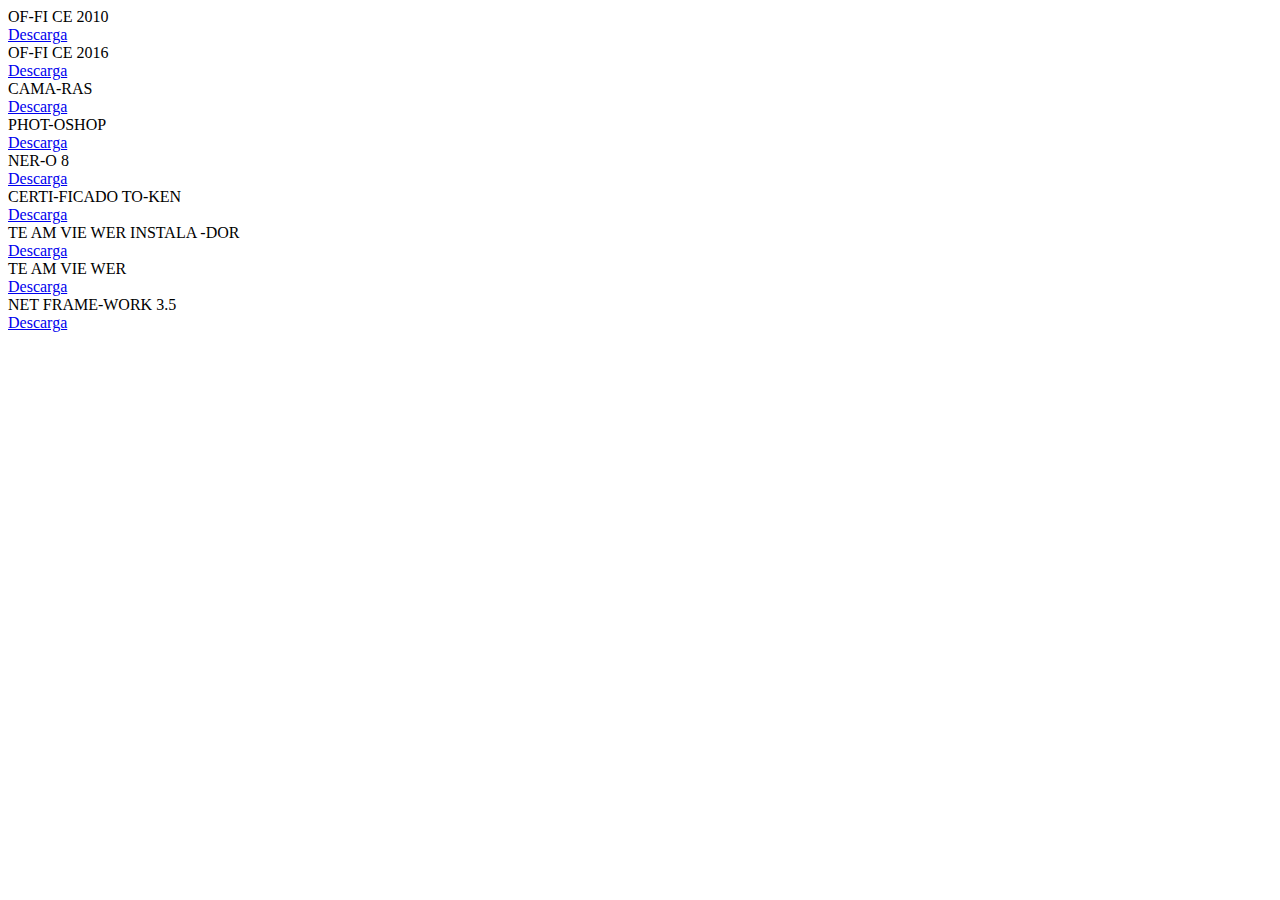
<file: link/link.html>
﻿<!DOCTYPE html>
<html>
	
	<head>
<meta name="google-site-verification" content="6GfTTr15ss4wNKMNiz8sqZVvI4umZCtMwe2porzjpuo" />

		<meta charset="utf-8">
		<meta http-equiv="X-UA-Compatible" content="IE=edge">
		<meta name="viewport" content="width=device-width, initial-scale=1">
        <META NAME="Description" CONTENT="Servidores | Redes | Soporte Técnico | Help Desk | Cámaras de Seguridad | Infraestructura IT | ATM | 15 Años Experiencia | NET La Plata - Tel: 0221 421-5486">
<META NAME="Keywords" CONTENT="Soporte,Tecnico,Reparacion,Notebook,Servicio,Reparacion,Computadora,Servidores,Windows,Seguridad,Informática,Redes,Conexiones,Wi-fi,Asesoramiento,Tecnico,Comercial,Hosting,testing,empresas,comercios,soluciones,tecnologia,La Plata,Buenos Aires,Capital Federal,Servicio Tecnico, Soporte Tecnico, Camaras, Camaras de Seguridad,kit camaras,Camaras de vigilancia,reparacion de pc,notebook,impresoras,computadora,monitor,internet,mesa de ayuda,soporte it,it,servicio tecnico,help desk,asistencia remota,asistencia precencioa,net la plata,la plata,La Plata,la plata,servicios informaticos, reparacion de pc,reparacion de computadora,reparacion de noteook,experiencia,calidad,servicio,compromiso,manos remotas,atm,domicilio,tecnico,experto,calificado">
        
        <meta name="msapplication-tap-highlight" content="no"/>
		
		<title>NET La Plata | Soluciones Informáticas | NET La Plata | Soporte Tecnico | Reparacion de Notebook y PC La Plata</title>
        
	</head>

	
	<body>
	</div>
	
	</div>
	
OF-FI CE 2010

						<li>
							<a href='https://drive.google.com/open?id=0B-S6dxir_Wj5TW5PMUJGX082c2c' target="_blank">Descarga</a>
						</li>
OF-FI CE 2016 
						<li>
							<a href='https://drive.google.com/open?id=12oIb93ZKsiXoMi2hI-wHhCInralC2lhY' target="_blank">Descarga</a>
						</li>
CAMA-RAS 
						<li>
							<a href='https://drive.google.com/open?id=0B-S6dxir_Wj5RkdFQmpfT0tEQ2s' target="_blank">Descarga</a>
						</li>
PHOT-OSHOP
						<li>
							<a href='https://drive.google.com/open?id=0B-Bt98Hfnem_eGhUX1hPQlVOZGc' target="_blank">Descarga</a>
						</li>
NER-O 8
						<li>
							<a href='https://drive.google.com/open?id=0B-S6dxir_Wj5ZDJCRXhHZ25YWUE' target="_blank">Descarga</a>
						</li>

CERTI-FICADO TO-KEN
						<li>
							<a href='https://drive.google.com/open?id=0B-Bt98Hfnem_VEZGbW9YSGVGNnc' target="_blank">Descarga</a>
						</li>
TE AM VIE WER INSTALA -DOR
						<li>
							<a href='https://drive.google.com/open?id=1vdHW37H3TGOk0ZRxt4fjuOf405B7NtlR' target="_blank">Descarga</a>
						</li>
TE AM VIE WER 
						<li>
							<a href='https://drive.google.com/open?id=1umb4_CdebRc2xB0muQyUsX1Arlr29TQS' target="_blank">Descarga</a>
						</li>
NET FRAME-WORK 3.5
						<li>
							<a href='https://drive.google.com/open?id=0B-S6dxir_Wj5bzBsRURsVk5FRmM' target="_blank">Descarga</a>
						</li>


	</body>
</html>


<script>


</script>
</file>
<file: camaras/css/linea.css>
@charset "UTF-8";

@font-face {
  font-family: "linea";
  src:url("../fonts/linea.eot");
  src:url("../fonts/linea.eot?#iefix") format("embedded-opentype"),
    url("../fonts/linea.woff") format("woff"),
    url("../fonts/linea.ttf") format("truetype"),
    url("../fonts/linea.svg#linea") format("svg");
  font-weight: normal;
  font-style: normal;

}

[data-icon]:before {
  font-family: "linea" !important;
  content: attr(data-icon);
  font-style: normal !important;
  font-weight: normal !important;
  font-variant: normal !important;
  text-transform: none !important;
  speak: none;
  line-height: 1;
  -webkit-font-smoothing: antialiased;
  -moz-osx-font-smoothing: grayscale;
}

[class^="icon-"]:before,
[class*=" icon-"]:before {
  font-family: "linea" !important;
  font-style: normal !important;
  font-weight: normal !important;
  font-variant: normal !important;
  text-transform: none !important;
  speak: none;
  line-height: 1;
  -webkit-font-smoothing: antialiased;
  -moz-osx-font-smoothing: grayscale;
}

.icon-basic-accelerator:before {
  content: "a";
}
.icon-basic-alarm:before {
  content: "b";
}
.icon-basic-anchor:before {
  content: "c";
}
.icon-basic-anticlockwise:before {
  content: "d";
}
.icon-basic-archive:before {
  content: "e";
}
.icon-basic-archive-full:before {
  content: "f";
}
.icon-basic-ban:before {
  content: "g";
}
.icon-basic-battery-charge:before {
  content: "h";
}
.icon-basic-battery-empty:before {
  content: "i";
}
.icon-basic-battery-full:before {
  content: "j";
}
.icon-basic-battery-half:before {
  content: "k";
}
.icon-basic-bolt:before {
  content: "l";
}
.icon-basic-book:before {
  content: "m";
}
.icon-basic-book-pen:before {
  content: "n";
}
.icon-basic-book-pencil:before {
  content: "o";
}
.icon-basic-bookmark:before {
  content: "p";
}
.icon-basic-calculator:before {
  content: "q";
}
.icon-basic-calendar:before {
  content: "r";
}
.icon-basic-cards-diamonds:before {
  content: "s";
}
.icon-basic-cards-hearts:before {
  content: "t";
}
.icon-basic-case:before {
  content: "u";
}
.icon-basic-chronometer:before {
  content: "v";
}
.icon-basic-clessidre:before {
  content: "w";
}
.icon-basic-clock:before {
  content: "x";
}
.icon-basic-clockwise:before {
  content: "y";
}
.icon-basic-cloud:before {
  content: "z";
}
.icon-basic-clubs:before {
  content: "A";
}
.icon-basic-compass:before {
  content: "B";
}
.icon-basic-cup:before {
  content: "C";
}
.icon-basic-diamonds:before {
  content: "D";
}
.icon-basic-display:before {
  content: "E";
}
.icon-basic-download:before {
  content: "F";
}
.icon-basic-exclamation:before {
  content: "G";
}
.icon-basic-eye:before {
  content: "H";
}
.icon-basic-eye-closed:before {
  content: "I";
}
.icon-basic-female:before {
  content: "J";
}
.icon-basic-flag1:before {
  content: "K";
}
.icon-basic-flag2:before {
  content: "L";
}
.icon-basic-floppydisk:before {
  content: "M";
}
.icon-basic-folder:before {
  content: "N";
}
.icon-basic-folder-multiple:before {
  content: "O";
}
.icon-basic-gear:before {
  content: "P";
}
.icon-basic-geolocalize-01:before {
  content: "Q";
}
.icon-basic-geolocalize-05:before {
  content: "R";
}
.icon-basic-globe:before {
  content: "S";
}
.icon-basic-gunsight:before {
  content: "T";
}
.icon-basic-hammer:before {
  content: "U";
}
.icon-basic-headset:before {
  content: "V";
}
.icon-basic-heart:before {
  content: "W";
}
.icon-basic-heart-broken:before {
  content: "X";
}
.icon-basic-helm:before {
  content: "Y";
}
.icon-basic-home:before {
  content: "Z";
}
.icon-basic-info:before {
  content: "0";
}
.icon-basic-ipod:before {
  content: "1";
}
.icon-basic-joypad:before {
  content: "2";
}
.icon-basic-key:before {
  content: "3";
}
.icon-basic-keyboard:before {
  content: "4";
}
.icon-basic-laptop:before {
  content: "5";
}
.icon-basic-life-buoy:before {
  content: "6";
}
.icon-basic-lightbulb:before {
  content: "7";
}
.icon-basic-link:before {
  content: "8";
}
.icon-basic-lock:before {
  content: "9";
}
.icon-basic-lock-open:before {
  content: "!";
}
.icon-basic-magic-mouse:before {
  content: "\"";
}
.icon-basic-magnifier:before {
  content: "#";
}
.icon-basic-magnifier-minus:before {
  content: "$";
}
.icon-basic-magnifier-plus:before {
  content: "%";
}
.icon-basic-mail:before {
  content: "&";
}
.icon-basic-mail-multiple:before {
  content: "'";
}
.icon-basic-mail-open:before {
  content: "(";
}
.icon-basic-mail-open-text:before {
  content: ")";
}
.icon-basic-male:before {
  content: "*";
}
.icon-basic-map:before {
  content: "+";
}
.icon-basic-message:before {
  content: ",";
}
.icon-basic-message-multiple:before {
  content: "-";
}
.icon-basic-message-txt:before {
  content: ".";
}
.icon-basic-mixer2:before {
  content: "/";
}
.icon-basic-mouse:before {
  content: ":";
}
.icon-basic-notebook:before {
  content: ";";
}
.icon-basic-notebook-pen:before {
  content: "<";
}
.icon-basic-notebook-pencil:before {
  content: "=";
}
.icon-basic-paperplane:before {
  content: ">";
}
.icon-basic-pencil-ruler:before {
  content: "?";
}
.icon-basic-pencil-ruler-pen:before {
  content: "@";
}
.icon-basic-photo:before {
  content: "[";
}
.icon-basic-picture:before {
  content: "]";
}
.icon-basic-picture-multiple:before {
  content: "^";
}
.icon-basic-pin1:before {
  content: "_";
}
.icon-basic-pin2:before {
  content: "`";
}
.icon-basic-postcard:before {
  content: "{";
}
.icon-basic-postcard-multiple:before {
  content: "|";
}
.icon-basic-printer:before {
  content: "}";
}
.icon-basic-question:before {
  content: "~";
}
.icon-basic-rss:before {
  content: "\\";
}
.icon-basic-server:before {
  content: "\e000";
}
.icon-basic-server2:before {
  content: "\e001";
}
.icon-basic-server-cloud:before {
  content: "\e002";
}
.icon-basic-server-download:before {
  content: "\e003";
}
.icon-basic-server-upload:before {
  content: "\e004";
}
.icon-basic-settings:before {
  content: "\e005";
}
.icon-basic-share:before {
  content: "\e006";
}
.icon-basic-sheet:before {
  content: "\e007";
}
.icon-basic-sheet-multiple:before {
  content: "\e008";
}
.icon-basic-sheet-pen:before {
  content: "\e009";
}
.icon-basic-sheet-pencil:before {
  content: "\e00a";
}
.icon-basic-sheet-txt:before {
  content: "\e00b";
}
.icon-basic-signs:before {
  content: "\e00c";
}
.icon-basic-smartphone:before {
  content: "\e00d";
}
.icon-basic-spades:before {
  content: "\e00e";
}
.icon-basic-spread:before {
  content: "\e00f";
}
.icon-basic-spread-bookmark:before {
  content: "\e010";
}
.icon-basic-spread-text:before {
  content: "\e011";
}
.icon-basic-spread-text-bookmark:before {
  content: "\e012";
}
.icon-basic-star:before {
  content: "\e013";
}
.icon-basic-tablet:before {
  content: "\e014";
}
.icon-basic-target:before {
  content: "\e015";
}
.icon-basic-todo:before {
  content: "\e016";
}
.icon-basic-todo-pen:before {
  content: "\e017";
}
.icon-basic-todo-pencil:before {
  content: "\e018";
}
.icon-basic-todo-txt:before {
  content: "\e019";
}
.icon-basic-todolist-pen:before {
  content: "\e01a";
}
.icon-basic-todolist-pencil:before {
  content: "\e01b";
}
.icon-basic-trashcan:before {
  content: "\e01c";
}
.icon-basic-trashcan-full:before {
  content: "\e01d";
}
.icon-basic-trashcan-refresh:before {
  content: "\e01e";
}
.icon-basic-trashcan-remove:before {
  content: "\e01f";
}
.icon-basic-upload:before {
  content: "\e020";
}
.icon-basic-usb:before {
  content: "\e021";
}
.icon-basic-video:before {
  content: "\e022";
}
.icon-basic-watch:before {
  content: "\e023";
}
.icon-basic-webpage:before {
  content: "\e024";
}
.icon-basic-webpage-img-txt:before {
  content: "\e025";
}
.icon-basic-webpage-multiple:before {
  content: "\e026";
}
.icon-basic-webpage-txt:before {
  content: "\e027";
}
.icon-basic-world:before {
  content: "\e028";
}
.icon-ecommerce-bag:before {
  content: "\e029";
}
.icon-ecommerce-bag-check:before {
  content: "\e02a";
}
.icon-ecommerce-bag-cloud:before {
  content: "\e02b";
}
.icon-ecommerce-bag-download:before {
  content: "\e02c";
}
.icon-ecommerce-bag-minus:before {
  content: "\e02d";
}
.icon-ecommerce-bag-plus:before {
  content: "\e02e";
}
.icon-ecommerce-bag-refresh:before {
  content: "\e02f";
}
.icon-ecommerce-bag-remove:before {
  content: "\e030";
}
.icon-ecommerce-bag-search:before {
  content: "\e031";
}
.icon-ecommerce-bag-upload:before {
  content: "\e032";
}
.icon-ecommerce-banknote:before {
  content: "\e033";
}
.icon-ecommerce-banknotes:before {
  content: "\e034";
}
.icon-ecommerce-basket:before {
  content: "\e035";
}
.icon-ecommerce-basket-check:before {
  content: "\e036";
}
.icon-ecommerce-basket-cloud:before {
  content: "\e037";
}
.icon-ecommerce-basket-download:before {
  content: "\e038";
}
.icon-ecommerce-basket-minus:before {
  content: "\e039";
}
.icon-ecommerce-basket-plus:before {
  content: "\e03a";
}
.icon-ecommerce-basket-refresh:before {
  content: "\e03b";
}
.icon-ecommerce-basket-remove:before {
  content: "\e03c";
}
.icon-ecommerce-basket-search:before {
  content: "\e03d";
}
.icon-ecommerce-basket-upload:before {
  content: "\e03e";
}
.icon-ecommerce-bath:before {
  content: "\e03f";
}
.icon-ecommerce-cart:before {
  content: "\e040";
}
.icon-ecommerce-cart-check:before {
  content: "\e041";
}
.icon-ecommerce-cart-cloud:before {
  content: "\e042";
}
.icon-ecommerce-cart-content:before {
  content: "\e043";
}
.icon-ecommerce-cart-download:before {
  content: "\e044";
}
.icon-ecommerce-cart-minus:before {
  content: "\e045";
}
.icon-ecommerce-cart-plus:before {
  content: "\e046";
}
.icon-ecommerce-cart-refresh:before {
  content: "\e047";
}
.icon-ecommerce-cart-remove:before {
  content: "\e048";
}
.icon-ecommerce-cart-search:before {
  content: "\e049";
}
.icon-ecommerce-cart-upload:before {
  content: "\e04a";
}
.icon-ecommerce-cent:before {
  content: "\e04b";
}
.icon-ecommerce-colon:before {
  content: "\e04c";
}
.icon-ecommerce-creditcard:before {
  content: "\e04d";
}
.icon-ecommerce-diamond:before {
  content: "\e04e";
}
.icon-ecommerce-dollar:before {
  content: "\e04f";
}
.icon-ecommerce-euro:before {
  content: "\e050";
}
.icon-ecommerce-franc:before {
  content: "\e051";
}
.icon-ecommerce-gift:before {
  content: "\e052";
}
.icon-ecommerce-graph1:before {
  content: "\e053";
}
.icon-ecommerce-graph2:before {
  content: "\e054";
}
.icon-ecommerce-graph3:before {
  content: "\e055";
}
.icon-ecommerce-graph-decrease:before {
  content: "\e056";
}
.icon-ecommerce-graph-increase:before {
  content: "\e057";
}
.icon-ecommerce-guarani:before {
  content: "\e058";
}
.icon-ecommerce-kips:before {
  content: "\e059";
}
.icon-ecommerce-lira:before {
  content: "\e05a";
}
.icon-ecommerce-megaphone:before {
  content: "\e05b";
}
.icon-ecommerce-money:before {
  content: "\e05c";
}
.icon-ecommerce-naira:before {
  content: "\e05d";
}
.icon-ecommerce-pesos:before {
  content: "\e05e";
}
.icon-ecommerce-pound:before {
  content: "\e05f";
}
.icon-ecommerce-receipt:before {
  content: "\e060";
}
.icon-ecommerce-receipt-bath:before {
  content: "\e061";
}
.icon-ecommerce-receipt-cent:before {
  content: "\e062";
}
.icon-ecommerce-receipt-dollar:before {
  content: "\e063";
}
.icon-ecommerce-receipt-euro:before {
  content: "\e064";
}
.icon-ecommerce-receipt-franc:before {
  content: "\e065";
}
.icon-ecommerce-receipt-guarani:before {
  content: "\e066";
}
.icon-ecommerce-receipt-kips:before {
  content: "\e067";
}
.icon-ecommerce-receipt-lira:before {
  content: "\e068";
}
.icon-ecommerce-receipt-naira:before {
  content: "\e069";
}
.icon-ecommerce-receipt-pesos:before {
  content: "\e06a";
}
.icon-ecommerce-receipt-pound:before {
  content: "\e06b";
}
.icon-ecommerce-receipt-rublo:before {
  content: "\e06c";
}
.icon-ecommerce-receipt-rupee:before {
  content: "\e06d";
}
.icon-ecommerce-receipt-tugrik:before {
  content: "\e06e";
}
.icon-ecommerce-receipt-won:before {
  content: "\e06f";
}
.icon-ecommerce-receipt-yen:before {
  content: "\e070";
}
.icon-ecommerce-receipt-yen2:before {
  content: "\e071";
}
.icon-ecommerce-recept-colon:before {
  content: "\e072";
}
.icon-ecommerce-rublo:before {
  content: "\e073";
}
.icon-ecommerce-rupee:before {
  content: "\e074";
}
.icon-ecommerce-safe:before {
  content: "\e075";
}
.icon-ecommerce-sale:before {
  content: "\e076";
}
.icon-ecommerce-sales:before {
  content: "\e077";
}
.icon-ecommerce-ticket:before {
  content: "\e078";
}
.icon-ecommerce-tugriks:before {
  content: "\e079";
}
.icon-ecommerce-wallet:before {
  content: "\e07a";
}
.icon-ecommerce-won:before {
  content: "\e07b";
}
.icon-ecommerce-yen:before {
  content: "\e07c";
}
.icon-ecommerce-yen2:before {
  content: "\e07d";
}
.icon-music-beginning-button:before {
  content: "\e029";
}
.icon-music-bell:before {
  content: "\e02a";
}
.icon-music-cd:before {
  content: "\e02b";
}
.icon-music-diapason:before {
  content: "\e02c";
}
.icon-music-eject-button:before {
  content: "\e02d";
}
.icon-music-end-button:before {
  content: "\e02e";
}
.icon-music-fastforward-button:before {
  content: "\e02f";
}
.icon-music-headphones:before {
  content: "\e030";
}
.icon-music-ipod:before {
  content: "\e031";
}
.icon-music-loudspeaker:before {
  content: "\e032";
}
.icon-music-microphone:before {
  content: "\e033";
}
.icon-music-microphone-old:before {
  content: "\e034";
}
.icon-music-mixer:before {
  content: "\e035";
}
.icon-music-mute:before {
  content: "\e036";
}
.icon-music-note-multiple:before {
  content: "\e037";
}
.icon-music-note-single:before {
  content: "\e038";
}
.icon-music-pause-button:before {
  content: "\e039";
}
.icon-music-play-button:before {
  content: "\e03a";
}
.icon-music-playlist:before {
  content: "\e03b";
}
.icon-music-radio-ghettoblaster:before {
  content: "\e03c";
}
.icon-music-radio-portable:before {
  content: "\e03d";
}
.icon-music-record:before {
  content: "\e03e";
}
.icon-music-recordplayer:before {
  content: "\e03f";
}
.icon-music-repeat-button:before {
  content: "\e040";
}
.icon-music-rewind-button:before {
  content: "\e041";
}
.icon-music-shuffle-button:before {
  content: "\e042";
}
.icon-music-stop-button:before {
  content: "\e043";
}
.icon-music-tape:before {
  content: "\e044";
}
.icon-music-volume-down:before {
  content: "\e045";
}
.icon-music-volume-up:before {
  content: "\e046";
}
.icon-ecommerce-bag:before {
  content: "\e047";
}
.icon-ecommerce-bag-check:before {
  content: "\e048";
}
.icon-ecommerce-bag-cloud:before {
  content: "\e049";
}
.icon-ecommerce-bag-download:before {
  content: "\e04a";
}
.icon-ecommerce-bag-minus:before {
  content: "\e04b";
}
.icon-ecommerce-bag-plus:before {
  content: "\e04c";
}
.icon-ecommerce-bag-refresh:before {
  content: "\e04d";
}
.icon-ecommerce-bag-remove:before {
  content: "\e04e";
}
.icon-ecommerce-bag-search:before {
  content: "\e04f";
}
.icon-ecommerce-bag-upload:before {
  content: "\e050";
}
.icon-ecommerce-banknote:before {
  content: "\e051";
}
.icon-ecommerce-banknotes:before {
  content: "\e052";
}
.icon-ecommerce-basket:before {
  content: "\e053";
}
.icon-ecommerce-basket-check:before {
  content: "\e054";
}
.icon-ecommerce-basket-cloud:before {
  content: "\e055";
}
.icon-ecommerce-basket-download:before {
  content: "\e056";
}
.icon-ecommerce-basket-minus:before {
  content: "\e057";
}
.icon-ecommerce-basket-plus:before {
  content: "\e058";
}
.icon-ecommerce-basket-refresh:before {
  content: "\e059";
}
.icon-ecommerce-basket-remove:before {
  content: "\e05a";
}
.icon-ecommerce-basket-search:before {
  content: "\e05b";
}
.icon-ecommerce-basket-upload:before {
  content: "\e05c";
}
.icon-ecommerce-bath:before {
  content: "\e05d";
}
.icon-ecommerce-cart:before {
  content: "\e05e";
}
.icon-ecommerce-cart-check:before {
  content: "\e05f";
}
.icon-ecommerce-cart-cloud:before {
  content: "\e060";
}
.icon-ecommerce-cart-content:before {
  content: "\e061";
}
.icon-ecommerce-cart-download:before {
  content: "\e062";
}
.icon-ecommerce-cart-minus:before {
  content: "\e063";
}
.icon-ecommerce-cart-plus:before {
  content: "\e064";
}
.icon-ecommerce-cart-refresh:before {
  content: "\e065";
}
.icon-ecommerce-cart-remove:before {
  content: "\e066";
}
.icon-ecommerce-cart-search:before {
  content: "\e067";
}
.icon-ecommerce-cart-upload:before {
  content: "\e068";
}
.icon-ecommerce-cent:before {
  content: "\e069";
}
.icon-ecommerce-colon:before {
  content: "\e06a";
}
.icon-ecommerce-creditcard:before {
  content: "\e06b";
}
.icon-ecommerce-diamond:before {
  content: "\e06c";
}
.icon-ecommerce-dollar:before {
  content: "\e06d";
}
.icon-ecommerce-euro:before {
  content: "\e06e";
}
.icon-ecommerce-franc:before {
  content: "\e06f";
}
.icon-ecommerce-gift:before {
  content: "\e070";
}
.icon-ecommerce-graph1:before {
  content: "\e071";
}
.icon-ecommerce-graph2:before {
  content: "\e072";
}
.icon-ecommerce-graph3:before {
  content: "\e073";
}
.icon-ecommerce-graph-decrease:before {
  content: "\e074";
}
.icon-ecommerce-graph-increase:before {
  content: "\e075";
}
.icon-ecommerce-guarani:before {
  content: "\e076";
}
.icon-ecommerce-kips:before {
  content: "\e077";
}
.icon-ecommerce-lira:before {
  content: "\e078";
}
.icon-ecommerce-megaphone:before {
  content: "\e079";
}
.icon-ecommerce-money:before {
  content: "\e07a";
}
.icon-ecommerce-naira:before {
  content: "\e07b";
}
.icon-ecommerce-pesos:before {
  content: "\e07c";
}
.icon-ecommerce-pound:before {
  content: "\e07d";
}
.icon-ecommerce-receipt:before {
  content: "\e07e";
}
.icon-ecommerce-receipt-bath:before {
  content: "\e07f";
}
.icon-ecommerce-receipt-cent:before {
  content: "\e080";
}
.icon-ecommerce-receipt-dollar:before {
  content: "\e081";
}
.icon-ecommerce-receipt-euro:before {
  content: "\e082";
}
.icon-ecommerce-receipt-franc:before {
  content: "\e083";
}
.icon-ecommerce-receipt-guarani:before {
  content: "\e084";
}
.icon-ecommerce-receipt-kips:before {
  content: "\e085";
}
.icon-ecommerce-receipt-lira:before {
  content: "\e086";
}
.icon-ecommerce-receipt-naira:before {
  content: "\e087";
}
.icon-ecommerce-receipt-pesos:before {
  content: "\e088";
}
.icon-ecommerce-receipt-pound:before {
  content: "\e089";
}
.icon-ecommerce-receipt-rublo:before {
  content: "\e08a";
}
.icon-ecommerce-receipt-rupee:before {
  content: "\e08b";
}
.icon-ecommerce-receipt-tugrik:before {
  content: "\e08c";
}
.icon-ecommerce-receipt-won:before {
  content: "\e08d";
}
.icon-ecommerce-receipt-yen:before {
  content: "\e08e";
}
.icon-ecommerce-receipt-yen2:before {
  content: "\e08f";
}
.icon-ecommerce-recept-colon:before {
  content: "\e090";
}
.icon-ecommerce-rublo:before {
  content: "\e091";
}
.icon-ecommerce-rupee:before {
  content: "\e092";
}
.icon-ecommerce-safe:before {
  content: "\e093";
}
.icon-ecommerce-sale:before {
  content: "\e094";
}
.icon-ecommerce-sales:before {
  content: "\e095";
}
.icon-ecommerce-ticket:before {
  content: "\e096";
}
.icon-ecommerce-tugriks:before {
  content: "\e097";
}
.icon-ecommerce-wallet:before {
  content: "\e098";
}
.icon-ecommerce-won:before {
  content: "\e099";
}
.icon-ecommerce-yen:before {
  content: "\e09a";
}
.icon-ecommerce-yen2:before {
  content: "\e09b";
}
</file>
<file: camaras/css/style.css>
/*========================================================
	
	Author	: 	Noman Ali Samejo
	
	Item 	: 	San - Responsive App Landing Template
	
----------------------------------------------------------
	List of Contents
----------------------------------------------------------
	
	01. General Styles 
	
	02. Navbar
	
	03. Preloader
	
	04. Home Section
	
	05. Mockup Section
	
	06. Features Section
	
	07. Screenshots Section
	
	08. Video Section
	
	09. More Features Section
	
	10. Pricing Section
	
	11. Testimonials Section
	
	12. Download\Newsletter Section
	
	13. Contact Section
	
	14. Footer
	
	14. Responsive CSS
	
========================================================*/

/*========================================================
	General Styles
========================================================*/
@import 'https://fonts.googleapis.com/css?family=Lato:100,100i,300,300i,400,400i,700,700i,900,900i|Playfair+Display:400,400i,700,700i,900,900i';

*{
	font-family:inherit;
}
body{
	font-family:'Lato', sans-serif;
	overflow-x:hidden;
}
.section-header > p,
.font-alt{
	font-family:'Playfair Display', serif;
}
section{
	background:#FFF;
}
.parallax{
	background-color:transparent !important;
}
img{
	max-width:100%;
}
.section-header > h2{
	margin-top:0;
	font-size:28px;
	font-weight:300;
	margin-bottom:15px;
	line-height:1em;
	text-transform:uppercase;
	letter-spacing:2px;
}
.section-header > p{
	margin:0;
	font-size:16px;
	color:#898989;
	font-style:italic;
	letter-spacing:1px;
}
a.app-btn{
	color:#FFF;
}
.app-btn{
	position:relative;
	padding:9px 31px;
	border-radius:50px;
	color:#FFF;
	display:inline-block;
	*display:inline;
	*zoom:1;
	background:transparent;
	text-decoration:none !important;
	-webkit-transition:all .3s ease;
	-moz-transition:all .3s ease;
	transition:all .3s ease;
	top:0;
	border:solid 2px #FFF;
}
.app-btn:hover{
	background:#FFF;
	color:#202020;
}
.app-btn > i{
	font-size:20px;
	vertical-align:middle;
	margin-right:5px;
}
.arrow{
	position:relative;
	display:inline-block;
	*display:inline;
	*zoom:1;
	width:35px;
	height:10px;
	left:-15px;
	margin-left:7px;
	transition:all .3s ease;
}
.arrow:before{
	content: ' ';
	position:absolute;
	top:0;
	right:0;
	border-top:solid 5px transparent;
	border-bottom:solid 5px transparent;
	border-left:solid 5px #202020;
}
.arrow:after{
	content: ' ';
	position:absolute;
	top:4px;
	height:2px;
	background:#202020;
	width:15px;
	right:5px;
	transition:all .3s ease;
}
.arrow-btn:hover .arrow{
	left:5px;
}
.arrow-btn:hover .arrow:after{
	width:25px;
}
.btn-custom.arrow-btn{
	padding-right:5px;
	padding-left:25px;
}
.btn-custom.arrow-btn:hover{
	padding-right:25px;
}
a.btn-custom{
	text-decoration:none;
	color:#202020;
}
.btn-custom{
	padding:12px 22px;
	background:#E0E0E0;
	color:#202020;
	border-radius:3px;
	display:inline-block;
	*display:inline;
	*zoom:1;
	position:relative;
	z-index:5;
	border:none;
	transition:all .3s ease;
}

/*========================================================
	Navbar
========================================================*/
.navbar{
	background:transparent;
	padding:30px 0;
	-webkit-transition:all .3s ease;
	-moz-transition:all .3s ease;
	transition:all .3s ease;
}
.navbar-brand{
	padding:0;
}
.navbar-brand > img{
	margin-top:10px;
	height:30px;
}
.navbar-nav > li > a{
	text-decoration:none;
	background:none !important;
	text-transform:uppercase;
	letter-spacing:2px;
	font-size:12px;
	color:#FFF;
	color:rgba(255,255,255,.6);
	-webkit-transition:all .3s ease;
	-moz-transition:all .3s ease;
	transition:all .3s ease;
}
.navbar-nav > li.active > a,
.navbar-nav > li > a:hover{
	color:#FFF;
}
.navbar-toggle{
	margin-top:5.5px;
	margin-bottom:5.5px;
}
.navbar-toggle .icon-bar{
	background:#202020;
	height:3px;
	width:28px;
}
.navbar-toggle .icon-bar+.icon-bar{
	margin-top:5px;
}
body.scrolled .navbar{
	background:#FFF;
	background:rgba(255,255,255,.9);
	padding:10px 0;
}
.navbar-brand > .logo-dark{
	display:none;
}
body.scrolled .navbar-brand > .logo-dark{
	display:block;
}
body.scrolled .navbar-brand > .logo-light{
	display:none;
}
body.scrolled .navbar-nav > li > a{
	color:#202020;
	color:rgba(0,0,0,.4);
}
body.scrolled .navbar-nav > li.active > a,
body.scrolled .navbar-nav > li > a:hover{
	color:#202020;
}

/*========================================================
	Preloader
========================================================*/
#preloader{
	position:fixed;
	top:0;
	left:0;
	z-index:99999;
	background:#FFF;
	height:100%;
	width:100%;
	-webkit-transition:all .5s .5s ease;
	-moz-transition:all .5s .5s ease;
	transition:all .5s .2s ease;
}
.loader{
	position:absolute;
	top:50%;
	left:0;
	right:0;
	width:100px;
	height:100px;
	display:block;
	margin:auto;
	margin-top:-50px;
}
body.loaded #preloader{
	opacity:0;
	visibility:hidden;
}

/*========================================================
	Home Section
========================================================*/
.main-section{
	background:#5a32c6;
	overflow:hidden;
	position:relative;
	padding:100px 0;
	padding-top:160px;
}
.particle-bg{
	position:absolute;
	top:0;
	left:0;
	height:100%;
	width:100%;
	z-index:0;
}
.main-section .mockup{
	position:relative;
}
.main-section .mockup > .front{
	position:absolute;
	top:0;
	left:0;
	z-index:2;
}
.intro-text{
	padding-top:120px;
	padding-bottom:105px;
}
.intro-text > h1{
	font-weight:300;
	color:#FFF;
	line-height:1.2em;
	font-size:56px;
	letter-spacing:2px;
	margin-top:0;
	margin-bottom:25px;
}
.intro-text > p{
	font-size:22px;
	margin:0;
	margin-bottom:50px;
	color:#FFF;
	font-style:italic;
	letter-spacing:2px;
}
.intro-text > .btns{
	margin-top:30px;
	margin-left:-10px;
}
.intro-text .app-btn{
	margin:0 10px;
	margin-bottom:15px;
}

/*========================================================
	Mockup Section
========================================================*/
.mockup-section{
	padding:40px 0;
}
.mockup-text{
	padding-top:170px;
}
.section-2 .mockup-text{
	padding-top:110px;
}
.mockup-text > span{
	font-style:italic;
	font-size:18px;
	color:rgba(0,0,0,.6);
	letter-spacing:1px;
}
.mockup-text > h2{
	margin-top:0;
	margin-bottom:15px;
	font-size:44px;
}
.mockup-text > p{
	margin:0;
	color:rgba(0,0,0,.6);
	line-height:1.7em;
	margin-bottom:35px;
}
.mockup-text > .btn-custom{
	background:#F2F2F2;
}
.mockup-shadow,
.screens-mockup{
	position:relative;
}
.mockup-shadow > .phone,
.screens-mockup > .screen{
	position:absolute;
	top:0;
	left:0;
}
/*========================================================
	Features Section
========================================================*/
.features-section{
	padding:110px 0;
	overflow:hidden;
}
.features-section .section-header{
	margin-bottom:80px;
}
.features-section .mockup{
	text-align:center;
	margin:0 25px;
}
.col-features{
	padding-top:80px;
}
.col-feature{
	position:relative;
	margin-bottom:80px;
}
.col-feature:last-of-type{
	margin-bottom:0;
}
.col-feature > i{
	height:80px;
	width:80px;
	font-size:0;
	line-height:80px;
	vertical-align:middle;
	text-align:center;
	display:inline-block;
	border-radius:50%;
	border:solid 1px #E0E0E0;
	color:#202020;
}
.col-feature > i:before{
	font-size:40px;
	line-height:80px;
	display:inline-block;
	*display:inline;
	*zoom:1;
	vertical-align:middle;
}
.col-feature > h4{
	margin:0;
	margin-top:20px;
	letter-spacing:1px;
	text-transform:uppercase;
	font-weight:400;
}
.col-feature > p{
	color:rgba(0,0,0,.6);
	line-height:1.7em;
	margin:0;
	margin-top:10px;
}

/*========================================================
	Screenshots Section
========================================================*/
.screenshots-section{
	padding-bottom:110px;
	padding-top:50px;
	overflow:hidden;
}
.mfp-with-zoom .mfp-container,
.mfp-with-zoom.mfp-bg {
  opacity: 0;
  -webkit-backface-visibility: hidden;
  /* ideally, transition speed should match zoom duration */
  -webkit-transition: all 0.3s ease-out;
  -moz-transition: all 0.3s ease-out;
  -o-transition: all 0.3s ease-out;
  transition: all 0.3s ease-out;
}
.mfp-with-zoom.mfp-ready .mfp-container {
    opacity: 1;
}
.mfp-with-zoom.mfp-ready.mfp-bg {
    opacity: 0.8;
}
.mfp-with-zoom.mfp-removing .mfp-container,
.mfp-with-zoom.mfp-removing.mfp-bg {
  opacity: 0;
}
.screenshots-section .section-header{
	margin-bottom:70px;
}
.screenshots-slider{
	padding:0;
	margin:0;
	list-style:none;
	font-size:0;
}
.screenshots-slider li{
	position:relative;
	-webkit-box-shadow: 0 3px 10px 0 rgba(0,0,0,.18);
	-moz-box-shadow: 0 3px 10px 0 rgba(0,0,0,.18);
	box-shadow: 0 3px 10px 0 rgba(0,0,0,.18);
}
.screenshots-slider li > figure{
	position:relative;
	overflow:hidden;
	display:block;
}
.screenshots-slider li > figure > img{
	width:100%;
	margin:auto;
}
.screenshots-slider.owl-carousel .owl-stage-outer {
	padding-bottom:10px;
	overflow:visible;
}
.screenshots-slider .overlay{
	position:absolute;
	top:0;
	left:-5px;
	right:-5px;
	bottom:0;
	opacity:0;
	-webkit-transition:all .3s ease;
	-moz-transition:all .3s ease;
	transition:all .3s ease;
	background:#FFF;
	background:rgba(255,255,255,.95);
	z-index:99;
}
.screenshots-slider .overlay > .view-btn{
	display:block;
	height:80px;
	width:80px;
	color:#202020;
	position:absolute;
	top:50%;
	left:0;
	right:0;
	margin:auto;
	margin-top:-40px;
	text-align:center;
	-webkit-transition:all .3s ease;
	-moz-transition:all .3s ease;
	transition:all .3s ease;
	outline:none;
}
.screenshots-slider .overlay > .view-btn:before,
.screenshots-slider .overlay > .view-btn:after{
	content: ' ';
	position:absolute;
	background:#202020;
}
.screenshots-slider .overlay > .view-btn:before{
	width:1px;
	height:100%;
	top:0;
	left:50%;
	margin-left:-0.5px;
}
.screenshots-slider .overlay > .view-btn:after{
	width:100%;
	top:50%;
	left:0;
	margin-top:-0.5px;
	height:1px;
}
.screenshots-slider li:hover .overlay{
	opacity:1;
}
.owl-controls{
	margin-top:50px;
	margin-bottom:-45px;
}
.owl-controls > .owl-dots{
	text-align:center;
}
.owl-controls > .owl-dots > .owl-dot{
	display:inline-block;
	*display:inline;
	*zoom:1;
	margin:-10px 1px;
	padding:10px 6px;
}
.owl-controls > .owl-dots > .owl-dot:hover > span{
	opacity:.6;
}
.owl-controls > .owl-dots > .owl-dot > span{
	display:block;
	height:15px;
	width:6px;
	margin-top:20px;
	background:#000;
	opacity:.4;
	transition:all .3s ease;
	border-radius:3px;
}
.owl-controls > .owl-dots > .owl-dot.active > span{
	height:35px;
	opacity:1;
	margin-top:0;
}

/*========================================================
	Video Section
========================================================*/
.video-section{
	position:relative;
	overflow:hidden;
}
.video-section .mockup{
	top:40px;
	left:0;
	right:0;
	margin:auto;
	position:absolute;
	text-align:center;
}
.video-section .mockup > img{
	position:relative;
	width:110%;
	margin-left:-5%;
	max-width:none;
}
.watch-video{
	position:relative;
	padding:140px 0;
	z-index:5;
}
.watch-video .play-btn{
	padding:2px;
	border-radius:50%;
	transition:all .3s ease;
	display:inline-block;
	*display:inline;
	*zoom:1;
	position:relative;
	left:-2px;
	z-index:4;
}
.watch-video .play-btn:hover{
	box-shadow: 0 0 0 3px #FFF;
}
.watch-video > h4{
	font-size:42px;
	color:#FFF;
	font-weight:600;
	margin-top:30px;
	margin-bottom:15px;
	font-style:italic;
}
.watch-video > p{
	margin:0;
	line-height:1.7em;
	color:rgba(255,255,255,.8);
}

/*========================================================
	More Features Section
========================================================*/
.features-2-section{
	padding-top:110px;
	padding-bottom:0px;
	position:relative;
}
.features-2-section .section-header{
	margin-bottom:90px;
}
.features-2-section .mockup{
	position:relative;
	bottom:-40px;
}
.features-2-section .mockup > .phone{
	position:absolute;
	top:0;
	left:0;
	right:0;
	z-index:1;
}
.icon-feature{
	position:relative;
	margin-bottom:80px;
}
.icon-feature > .icon{
	position:absolute;
	top:0;
	left:0;
	font-size:48px;
	color:#202020;
	z-index:5;
}
.icon-feature > .content{
	margin-left:80px;
}
.icon-feature > .content > h4{
	font-size:18px;
	margin-bottom:10px;
	text-transform:uppercase;
	letter-spacing:2px;
}
.icon-feature > .content > p{
	margin:0;
	color:rgba(0,0,0,.6);
	line-height:1.7em;
}

/*========================================================
	Pricing Section
========================================================*/
.pricing-section{
	padding-top:90px;
	padding-bottom:110px;
}
.pricing-section .section-header{
	margin-bottom:80px;
}
.p-table{
	padding:40px;
	box-shadow: 0 2px 5px 0 rgba(0,0,0,.18);
	background:#FAFAFA;
	border-radius:3px;
	margin:15px 0;
}
.p-table > .header{
	margin:-40px;
	padding:40px;
	padding-bottom:0;
	margin-bottom:0;
	position:relative;
	z-index:5;
}
.p-table > .header:before{
	content: ' ';
	position:absolute;
	bottom:30px;
	top:0;
	left:0;
	z-index:-1;
	width:100%;
}
.p-table > .header > h4{
	font-size:30px;
	font-weight:500;
	margin:0;
}
.p-table .price{
	position:relative;
	margin-top:30px;
}
.p-table .price > span{
	display:inline-block;
	*display:inline;
	*zoom:1;
	position:relative;
}
.p-table .price > .currency{
	font-size:14px;
	line-height:14px;
	vertical-align:top;
	top:10px;
}
.p-table .price > .amount{
	font-size:60px;
	font-weight:300;
	line-height:60px;
}
.p-table .price > .period{
	font-size:14px;
	line-height:14px;
	vertical-align:bottom;
	bottom:7px;
	margin-left:-2px;
	letter-spacing:1px;
	font-weight:300;
}
.p-table > .items{
	position:relative;
	padding:0;
	list-style:none;
	margin:30px 0;
}
.p-table > .items > li{
	padding:8px 0;
	color:#898989;
}
.p-table > .pricing-btn{
	display:inline-block;
	*display:inline;
	*zoom:1;
	font-size:16px;
	font-weight:500;
	text-transform:uppercase;
	letter-spacing:1px;
	text-decoration:none;
	color:#202020;
	-webkit-transition:all .3s ease;
	-moz-transition:all .3s ease;
	transition:all .3s ease;
}
.p-table > .pricing-btn > .arrow{
	margin-left:4px;
	vertical-align:middle;
	top:-2px;
}
.p-table > .pricing-btn:hover{
	color:#5a32c6;
}
.p-table > .pricing-btn:hover > .arrow:before{
	border-left-color:#5a32c6;
}
.p-table > .pricing-btn:hover > .arrow:after{
	background:#5a32c6;
}
.p-table.standard{
	padding:45px 40px;
	margin:0;
	position:relative;
	z-index:5;
}
.p-table.standard > .items{
	margin:35px 0;
}
.p-table.standard > .items > li{
	padding:10px 0;
}

/*========================================================
	Testimonials Section
========================================================*/
.testimonials-section{
	padding:110px 0;
	overflow:hidden;
	background:#FAFAFA;
}
.testimonials-section > .container{
	position:relative;
}
.testimonials-slider{
	width:70%;
	margin:auto;
}
.testimonials-slider > .owl-stage-outer{
	position:static;
}
.testimonials-slider .owl-stage-outer{
	overflow:visible;
}
.testimonial{
	text-align:center;
	transform:scale(.85);
	opacity:.6;
	transition:all .4s ease;
}
.owl-item.active .testimonial{
	transform:scale(1);
	opacity:1;
}
.testimonial > .icon{
	font-size:60px;
}
.testimonial > .content > p{
	margin-top:30px;
	margin-bottom:40px;
	font-size:20px;
	font-weight:300;
	line-height:1.6em;
}
.testimonial > .author{
	position:relative;
	display:inline-block;
	*display:inline;
	*zoom:1;
}
.testimonial > .author > .author-img{
	border-radius:50%;
	display:block;
	margin:auto;
	height:90px;
	width:90px;
}
.testimonial > .author > .signature{
	position:absolute;
	top:35px;
	width:auto;
	right:0;
}
.testimonial > .author > h4{
	margin-top:15px;
	margin-bottom:2px;
	text-transform:uppercase;
	font-weight:700;
	letter-spacing:2px;
}
.testimonial > .author > span{
	color:#898989;
	font-style:italic;
}

/*========================================================
	Download/Nesletter Section
========================================================*/
.cta-section{
	padding:110px 0;
	text-align:center;
}
.download-app > h2{
	font-size:48px;
	color:#FFF;
	font-weight:400;
	margin:0;
	margin-bottom:50px;
}
.download-btns > a{
	display:inline-block;
	*display:inline;
	*zoom:1;
	margin:0 15px;
	margin-bottom:15px;
	text-decoration:none;
}
.newsletter{
	padding-top:95px;
}
.newsletter > h4{
	font-size:24px;
	font-weight:300;
	color:#FFF;
	margin:0;
}
.newsletter-form > label{
	color:#FFF;
	color:rgba(255,255,255,.8);
	font-style:italic;
	font-weight:300;
	margin-bottom:0;
	margin-top:15px;
	font-size:16px;
}
.subscribe-input{
	position:relative;
}
.subscribe-input > .txt{
	background:transparent;
	padding:12px 2px;
	border:none;
	border-bottom:solid 2px rgba(255,255,255,.4);
	outline:none !important;
	display:block;
	width:100%;
	color:#FFF;
	color:rgba(255,255,255,.9);
	margin-top:35px;
}
.subscribe-input > .txt::-webkit-input-placeholder{
	color:rgba(255,255,255,.7);
	transition:all .3s ease;
}
.subscribe-input > .txt:focus::-webkit-input-placeholder{
	color:rgba(255,255,255,.4);
}
.subscribe-input > .txt  + span{
	position:absolute;
	width:0%;
	height:2px;
	background:#FFF;
	transition:all .4s ease;
	left:0;
	bottom:0;
}
.subscribe-input > .txt:focus  + span{
	width:100%;
}
.subscribe-input > .subscribe{
	position:absolute;
	bottom:0;
	right:0;
	line-height:46px;
	padding-right:2px;
	padding-left:10px;
	font-size:14px;
	text-transform:uppercase;
	background:transparent;
	color:#FFF;
	border:none;
	font-weight:500;
	outline:none;
}

/*========================================================
	Contact Section
========================================================*/
.contact-section{
	padding:110px 0;
}
.contact-section .section-header{
	margin-bottom:80px;
}
.contact-form .form-group{
	margin-bottom:24px;
}
.form-control{
	padding:12px;
	color:#202020;
	border:solid 1px #D0D0D0;
	height:auto;
	-webkit-box-shadow:none !important;
	-moz-box-shadow:none !important;
	box-shadow:none !important;
	border-radius:0;
}
.form-control::-webkit-input-placeholder{
	text-transform:uppercase;
	letter-spacing:2px;
	font-size:12px;
}
.form-control:focus{
	border-color:#202020;
}
textarea.form-control{
	resize:vertical;
}
.contact-form .btn-custom{
	padding:15px 27px;
	outline:none !important;
	text-transform:uppercase;
	letter-spacing:2px;
	font-size:12px;
	position:relative;
	top:0;
}
.contact-form .btn-custom:hover{
	color:#FFF;
	background:#202020;
}
.contact-form .btn-custom:active{
	top:2px;
	opacity:.8;
}
.alert{
	border:none;
	border-radius:0;
}

/*========================================================
	Footer
========================================================*/
footer{
	padding:20px 0;
	background:#202020;
	overflow:hidden;
}
footer p{
	color:#FFF;
	margin:0;
	font-size:16px;
	font-weight:300;
	letter-spacing:1px;
	margin-top:3px;
	text-transform:uppercase;
}
.footer-social{
	position:relative;
	padding:0;
	font-size:0;
	list-style:none;
	text-align:right;
	margin:-5px;
}
.footer-social > li{
	display:inline-block;
	*display:inline;
	*zoom:1;
}
.footer-social a{
	display:block;
	font-size:20px;
	padding:5px;
	color:#FFF;
	color:rgba(255,255,255,.8);
	margin-left:20px;
}
.footer-social a:hover{
	color:#FFF;
}



/*========================================================
	Responsive CSS
========================================================*/
@media (max-width:1200px){
	.features-section .mockup{
		margin:0;
	}
}
@media (max-width:992px){
	.col-features.text-right{
		padding-top:0;
		padding-bottom:80px;
	}
	.col-feature{
		text-align:center;
		max-width:300px;
		margin-left:auto;
		margin-right:auto;
	}
	.features-section .mockup{
		max-width:350px;
		margin:auto;
	}
	.mockup-section .mockup-text{
		padding-top:60px;
	}
	.mockup-section{
		padding:60px 0;
	}
	.pricing-section .p-table{
		margin-bottom:25px;
	}
}
@media (max-width:768px){
	footer{
		padding:20px 0;
	}
	footer p{
		margin-bottom:15px;
		text-align:center;
	}
	.footer-social{
		text-align:center;
	}
	.footer-social a{
		margin:0 10px;
	}
	.navbar-brand{
		padding-left:15px;
	}
	.main-section{
		padding-top:100px;
	}
	.navbar{
		background:#FFF;
		background:rgba(255,255,255,.95);
		padding:10px 0;
	}
	.navbar-brand > .logo-dark{
		display:block;
	}
	.navbar-brand > .logo-light{
		display:none;
	}
	.navbar-nav > li > a{
		color:#202020;
		color:rgba(0,0,0,.4);
	}
	.navbar-nav > li.active > a,
	.navbar-nav > li > a:hover{
		color:#202020;
	}
	.navbar-nav > li > a{
		padding:15px;
	}
	.navbar-collapse{
		margin-top:10px;
		border-top-color:rgba(0,0,0,.07);
	}
}
</file>
<file: consulting/css/linea.css>
@charset "UTF-8";

@font-face {
  font-family: "linea";
  src:url("../fonts/linea.eot");
  src:url("../fonts/linea.eot?#iefix") format("embedded-opentype"),
    url("../fonts/linea.woff") format("woff"),
    url("../fonts/linea.ttf") format("truetype"),
    url("../fonts/linea.svg#linea") format("svg");
  font-weight: normal;
  font-style: normal;

}

[data-icon]:before {
  font-family: "linea" !important;
  content: attr(data-icon);
  font-style: normal !important;
  font-weight: normal !important;
  font-variant: normal !important;
  text-transform: none !important;
  speak: none;
  line-height: 1;
  -webkit-font-smoothing: antialiased;
  -moz-osx-font-smoothing: grayscale;
}

[class^="icon-"]:before,
[class*=" icon-"]:before {
  font-family: "linea" !important;
  font-style: normal !important;
  font-weight: normal !important;
  font-variant: normal !important;
  text-transform: none !important;
  speak: none;
  line-height: 1;
  -webkit-font-smoothing: antialiased;
  -moz-osx-font-smoothing: grayscale;
}

.icon-basic-accelerator:before {
  content: "a";
}
.icon-basic-alarm:before {
  content: "b";
}
.icon-basic-anchor:before {
  content: "c";
}
.icon-basic-anticlockwise:before {
  content: "d";
}
.icon-basic-archive:before {
  content: "e";
}
.icon-basic-archive-full:before {
  content: "f";
}
.icon-basic-ban:before {
  content: "g";
}
.icon-basic-battery-charge:before {
  content: "h";
}
.icon-basic-battery-empty:before {
  content: "i";
}
.icon-basic-battery-full:before {
  content: "j";
}
.icon-basic-battery-half:before {
  content: "k";
}
.icon-basic-bolt:before {
  content: "l";
}
.icon-basic-book:before {
  content: "m";
}
.icon-basic-book-pen:before {
  content: "n";
}
.icon-basic-book-pencil:before {
  content: "o";
}
.icon-basic-bookmark:before {
  content: "p";
}
.icon-basic-calculator:before {
  content: "q";
}
.icon-basic-calendar:before {
  content: "r";
}
.icon-basic-cards-diamonds:before {
  content: "s";
}
.icon-basic-cards-hearts:before {
  content: "t";
}
.icon-basic-case:before {
  content: "u";
}
.icon-basic-chronometer:before {
  content: "v";
}
.icon-basic-clessidre:before {
  content: "w";
}
.icon-basic-clock:before {
  content: "x";
}
.icon-basic-clockwise:before {
  content: "y";
}
.icon-basic-cloud:before {
  content: "z";
}
.icon-basic-clubs:before {
  content: "A";
}
.icon-basic-compass:before {
  content: "B";
}
.icon-basic-cup:before {
  content: "C";
}
.icon-basic-diamonds:before {
  content: "D";
}
.icon-basic-display:before {
  content: "E";
}
.icon-basic-download:before {
  content: "F";
}
.icon-basic-exclamation:before {
  content: "G";
}
.icon-basic-eye:before {
  content: "H";
}
.icon-basic-eye-closed:before {
  content: "I";
}
.icon-basic-female:before {
  content: "J";
}
.icon-basic-flag1:before {
  content: "K";
}
.icon-basic-flag2:before {
  content: "L";
}
.icon-basic-floppydisk:before {
  content: "M";
}
.icon-basic-folder:before {
  content: "N";
}
.icon-basic-folder-multiple:before {
  content: "O";
}
.icon-basic-gear:before {
  content: "P";
}
.icon-basic-geolocalize-01:before {
  content: "Q";
}
.icon-basic-geolocalize-05:before {
  content: "R";
}
.icon-basic-globe:before {
  content: "S";
}
.icon-basic-gunsight:before {
  content: "T";
}
.icon-basic-hammer:before {
  content: "U";
}
.icon-basic-headset:before {
  content: "V";
}
.icon-basic-heart:before {
  content: "W";
}
.icon-basic-heart-broken:before {
  content: "X";
}
.icon-basic-helm:before {
  content: "Y";
}
.icon-basic-home:before {
  content: "Z";
}
.icon-basic-info:before {
  content: "0";
}
.icon-basic-ipod:before {
  content: "1";
}
.icon-basic-joypad:before {
  content: "2";
}
.icon-basic-key:before {
  content: "3";
}
.icon-basic-keyboard:before {
  content: "4";
}
.icon-basic-laptop:before {
  content: "5";
}
.icon-basic-life-buoy:before {
  content: "6";
}
.icon-basic-lightbulb:before {
  content: "7";
}
.icon-basic-link:before {
  content: "8";
}
.icon-basic-lock:before {
  content: "9";
}
.icon-basic-lock-open:before {
  content: "!";
}
.icon-basic-magic-mouse:before {
  content: "\"";
}
.icon-basic-magnifier:before {
  content: "#";
}
.icon-basic-magnifier-minus:before {
  content: "$";
}
.icon-basic-magnifier-plus:before {
  content: "%";
}
.icon-basic-mail:before {
  content: "&";
}
.icon-basic-mail-multiple:before {
  content: "'";
}
.icon-basic-mail-open:before {
  content: "(";
}
.icon-basic-mail-open-text:before {
  content: ")";
}
.icon-basic-male:before {
  content: "*";
}
.icon-basic-map:before {
  content: "+";
}
.icon-basic-message:before {
  content: ",";
}
.icon-basic-message-multiple:before {
  content: "-";
}
.icon-basic-message-txt:before {
  content: ".";
}
.icon-basic-mixer2:before {
  content: "/";
}
.icon-basic-mouse:before {
  content: ":";
}
.icon-basic-notebook:before {
  content: ";";
}
.icon-basic-notebook-pen:before {
  content: "<";
}
.icon-basic-notebook-pencil:before {
  content: "=";
}
.icon-basic-paperplane:before {
  content: ">";
}
.icon-basic-pencil-ruler:before {
  content: "?";
}
.icon-basic-pencil-ruler-pen:before {
  content: "@";
}
.icon-basic-photo:before {
  content: "[";
}
.icon-basic-picture:before {
  content: "]";
}
.icon-basic-picture-multiple:before {
  content: "^";
}
.icon-basic-pin1:before {
  content: "_";
}
.icon-basic-pin2:before {
  content: "`";
}
.icon-basic-postcard:before {
  content: "{";
}
.icon-basic-postcard-multiple:before {
  content: "|";
}
.icon-basic-printer:before {
  content: "}";
}
.icon-basic-question:before {
  content: "~";
}
.icon-basic-rss:before {
  content: "\\";
}
.icon-basic-server:before {
  content: "\e000";
}
.icon-basic-server2:before {
  content: "\e001";
}
.icon-basic-server-cloud:before {
  content: "\e002";
}
.icon-basic-server-download:before {
  content: "\e003";
}
.icon-basic-server-upload:before {
  content: "\e004";
}
.icon-basic-settings:before {
  content: "\e005";
}
.icon-basic-share:before {
  content: "\e006";
}
.icon-basic-sheet:before {
  content: "\e007";
}
.icon-basic-sheet-multiple:before {
  content: "\e008";
}
.icon-basic-sheet-pen:before {
  content: "\e009";
}
.icon-basic-sheet-pencil:before {
  content: "\e00a";
}
.icon-basic-sheet-txt:before {
  content: "\e00b";
}
.icon-basic-signs:before {
  content: "\e00c";
}
.icon-basic-smartphone:before {
  content: "\e00d";
}
.icon-basic-spades:before {
  content: "\e00e";
}
.icon-basic-spread:before {
  content: "\e00f";
}
.icon-basic-spread-bookmark:before {
  content: "\e010";
}
.icon-basic-spread-text:before {
  content: "\e011";
}
.icon-basic-spread-text-bookmark:before {
  content: "\e012";
}
.icon-basic-star:before {
  content: "\e013";
}
.icon-basic-tablet:before {
  content: "\e014";
}
.icon-basic-target:before {
  content: "\e015";
}
.icon-basic-todo:before {
  content: "\e016";
}
.icon-basic-todo-pen:before {
  content: "\e017";
}
.icon-basic-todo-pencil:before {
  content: "\e018";
}
.icon-basic-todo-txt:before {
  content: "\e019";
}
.icon-basic-todolist-pen:before {
  content: "\e01a";
}
.icon-basic-todolist-pencil:before {
  content: "\e01b";
}
.icon-basic-trashcan:before {
  content: "\e01c";
}
.icon-basic-trashcan-full:before {
  content: "\e01d";
}
.icon-basic-trashcan-refresh:before {
  content: "\e01e";
}
.icon-basic-trashcan-remove:before {
  content: "\e01f";
}
.icon-basic-upload:before {
  content: "\e020";
}
.icon-basic-usb:before {
  content: "\e021";
}
.icon-basic-video:before {
  content: "\e022";
}
.icon-basic-watch:before {
  content: "\e023";
}
.icon-basic-webpage:before {
  content: "\e024";
}
.icon-basic-webpage-img-txt:before {
  content: "\e025";
}
.icon-basic-webpage-multiple:before {
  content: "\e026";
}
.icon-basic-webpage-txt:before {
  content: "\e027";
}
.icon-basic-world:before {
  content: "\e028";
}
.icon-ecommerce-bag:before {
  content: "\e029";
}
.icon-ecommerce-bag-check:before {
  content: "\e02a";
}
.icon-ecommerce-bag-cloud:before {
  content: "\e02b";
}
.icon-ecommerce-bag-download:before {
  content: "\e02c";
}
.icon-ecommerce-bag-minus:before {
  content: "\e02d";
}
.icon-ecommerce-bag-plus:before {
  content: "\e02e";
}
.icon-ecommerce-bag-refresh:before {
  content: "\e02f";
}
.icon-ecommerce-bag-remove:before {
  content: "\e030";
}
.icon-ecommerce-bag-search:before {
  content: "\e031";
}
.icon-ecommerce-bag-upload:before {
  content: "\e032";
}
.icon-ecommerce-banknote:before {
  content: "\e033";
}
.icon-ecommerce-banknotes:before {
  content: "\e034";
}
.icon-ecommerce-basket:before {
  content: "\e035";
}
.icon-ecommerce-basket-check:before {
  content: "\e036";
}
.icon-ecommerce-basket-cloud:before {
  content: "\e037";
}
.icon-ecommerce-basket-download:before {
  content: "\e038";
}
.icon-ecommerce-basket-minus:before {
  content: "\e039";
}
.icon-ecommerce-basket-plus:before {
  content: "\e03a";
}
.icon-ecommerce-basket-refresh:before {
  content: "\e03b";
}
.icon-ecommerce-basket-remove:before {
  content: "\e03c";
}
.icon-ecommerce-basket-search:before {
  content: "\e03d";
}
.icon-ecommerce-basket-upload:before {
  content: "\e03e";
}
.icon-ecommerce-bath:before {
  content: "\e03f";
}
.icon-ecommerce-cart:before {
  content: "\e040";
}
.icon-ecommerce-cart-check:before {
  content: "\e041";
}
.icon-ecommerce-cart-cloud:before {
  content: "\e042";
}
.icon-ecommerce-cart-content:before {
  content: "\e043";
}
.icon-ecommerce-cart-download:before {
  content: "\e044";
}
.icon-ecommerce-cart-minus:before {
  content: "\e045";
}
.icon-ecommerce-cart-plus:before {
  content: "\e046";
}
.icon-ecommerce-cart-refresh:before {
  content: "\e047";
}
.icon-ecommerce-cart-remove:before {
  content: "\e048";
}
.icon-ecommerce-cart-search:before {
  content: "\e049";
}
.icon-ecommerce-cart-upload:before {
  content: "\e04a";
}
.icon-ecommerce-cent:before {
  content: "\e04b";
}
.icon-ecommerce-colon:before {
  content: "\e04c";
}
.icon-ecommerce-creditcard:before {
  content: "\e04d";
}
.icon-ecommerce-diamond:before {
  content: "\e04e";
}
.icon-ecommerce-dollar:before {
  content: "\e04f";
}
.icon-ecommerce-euro:before {
  content: "\e050";
}
.icon-ecommerce-franc:before {
  content: "\e051";
}
.icon-ecommerce-gift:before {
  content: "\e052";
}
.icon-ecommerce-graph1:before {
  content: "\e053";
}
.icon-ecommerce-graph2:before {
  content: "\e054";
}
.icon-ecommerce-graph3:before {
  content: "\e055";
}
.icon-ecommerce-graph-decrease:before {
  content: "\e056";
}
.icon-ecommerce-graph-increase:before {
  content: "\e057";
}
.icon-ecommerce-guarani:before {
  content: "\e058";
}
.icon-ecommerce-kips:before {
  content: "\e059";
}
.icon-ecommerce-lira:before {
  content: "\e05a";
}
.icon-ecommerce-megaphone:before {
  content: "\e05b";
}
.icon-ecommerce-money:before {
  content: "\e05c";
}
.icon-ecommerce-naira:before {
  content: "\e05d";
}
.icon-ecommerce-pesos:before {
  content: "\e05e";
}
.icon-ecommerce-pound:before {
  content: "\e05f";
}
.icon-ecommerce-receipt:before {
  content: "\e060";
}
.icon-ecommerce-receipt-bath:before {
  content: "\e061";
}
.icon-ecommerce-receipt-cent:before {
  content: "\e062";
}
.icon-ecommerce-receipt-dollar:before {
  content: "\e063";
}
.icon-ecommerce-receipt-euro:before {
  content: "\e064";
}
.icon-ecommerce-receipt-franc:before {
  content: "\e065";
}
.icon-ecommerce-receipt-guarani:before {
  content: "\e066";
}
.icon-ecommerce-receipt-kips:before {
  content: "\e067";
}
.icon-ecommerce-receipt-lira:before {
  content: "\e068";
}
.icon-ecommerce-receipt-naira:before {
  content: "\e069";
}
.icon-ecommerce-receipt-pesos:before {
  content: "\e06a";
}
.icon-ecommerce-receipt-pound:before {
  content: "\e06b";
}
.icon-ecommerce-receipt-rublo:before {
  content: "\e06c";
}
.icon-ecommerce-receipt-rupee:before {
  content: "\e06d";
}
.icon-ecommerce-receipt-tugrik:before {
  content: "\e06e";
}
.icon-ecommerce-receipt-won:before {
  content: "\e06f";
}
.icon-ecommerce-receipt-yen:before {
  content: "\e070";
}
.icon-ecommerce-receipt-yen2:before {
  content: "\e071";
}
.icon-ecommerce-recept-colon:before {
  content: "\e072";
}
.icon-ecommerce-rublo:before {
  content: "\e073";
}
.icon-ecommerce-rupee:before {
  content: "\e074";
}
.icon-ecommerce-safe:before {
  content: "\e075";
}
.icon-ecommerce-sale:before {
  content: "\e076";
}
.icon-ecommerce-sales:before {
  content: "\e077";
}
.icon-ecommerce-ticket:before {
  content: "\e078";
}
.icon-ecommerce-tugriks:before {
  content: "\e079";
}
.icon-ecommerce-wallet:before {
  content: "\e07a";
}
.icon-ecommerce-won:before {
  content: "\e07b";
}
.icon-ecommerce-yen:before {
  content: "\e07c";
}
.icon-ecommerce-yen2:before {
  content: "\e07d";
}
.icon-music-beginning-button:before {
  content: "\e029";
}
.icon-music-bell:before {
  content: "\e02a";
}
.icon-music-cd:before {
  content: "\e02b";
}
.icon-music-diapason:before {
  content: "\e02c";
}
.icon-music-eject-button:before {
  content: "\e02d";
}
.icon-music-end-button:before {
  content: "\e02e";
}
.icon-music-fastforward-button:before {
  content: "\e02f";
}
.icon-music-headphones:before {
  content: "\e030";
}
.icon-music-ipod:before {
  content: "\e031";
}
.icon-music-loudspeaker:before {
  content: "\e032";
}
.icon-music-microphone:before {
  content: "\e033";
}
.icon-music-microphone-old:before {
  content: "\e034";
}
.icon-music-mixer:before {
  content: "\e035";
}
.icon-music-mute:before {
  content: "\e036";
}
.icon-music-note-multiple:before {
  content: "\e037";
}
.icon-music-note-single:before {
  content: "\e038";
}
.icon-music-pause-button:before {
  content: "\e039";
}
.icon-music-play-button:before {
  content: "\e03a";
}
.icon-music-playlist:before {
  content: "\e03b";
}
.icon-music-radio-ghettoblaster:before {
  content: "\e03c";
}
.icon-music-radio-portable:before {
  content: "\e03d";
}
.icon-music-record:before {
  content: "\e03e";
}
.icon-music-recordplayer:before {
  content: "\e03f";
}
.icon-music-repeat-button:before {
  content: "\e040";
}
.icon-music-rewind-button:before {
  content: "\e041";
}
.icon-music-shuffle-button:before {
  content: "\e042";
}
.icon-music-stop-button:before {
  content: "\e043";
}
.icon-music-tape:before {
  content: "\e044";
}
.icon-music-volume-down:before {
  content: "\e045";
}
.icon-music-volume-up:before {
  content: "\e046";
}
.icon-ecommerce-bag:before {
  content: "\e047";
}
.icon-ecommerce-bag-check:before {
  content: "\e048";
}
.icon-ecommerce-bag-cloud:before {
  content: "\e049";
}
.icon-ecommerce-bag-download:before {
  content: "\e04a";
}
.icon-ecommerce-bag-minus:before {
  content: "\e04b";
}
.icon-ecommerce-bag-plus:before {
  content: "\e04c";
}
.icon-ecommerce-bag-refresh:before {
  content: "\e04d";
}
.icon-ecommerce-bag-remove:before {
  content: "\e04e";
}
.icon-ecommerce-bag-search:before {
  content: "\e04f";
}
.icon-ecommerce-bag-upload:before {
  content: "\e050";
}
.icon-ecommerce-banknote:before {
  content: "\e051";
}
.icon-ecommerce-banknotes:before {
  content: "\e052";
}
.icon-ecommerce-basket:before {
  content: "\e053";
}
.icon-ecommerce-basket-check:before {
  content: "\e054";
}
.icon-ecommerce-basket-cloud:before {
  content: "\e055";
}
.icon-ecommerce-basket-download:before {
  content: "\e056";
}
.icon-ecommerce-basket-minus:before {
  content: "\e057";
}
.icon-ecommerce-basket-plus:before {
  content: "\e058";
}
.icon-ecommerce-basket-refresh:before {
  content: "\e059";
}
.icon-ecommerce-basket-remove:before {
  content: "\e05a";
}
.icon-ecommerce-basket-search:before {
  content: "\e05b";
}
.icon-ecommerce-basket-upload:before {
  content: "\e05c";
}
.icon-ecommerce-bath:before {
  content: "\e05d";
}
.icon-ecommerce-cart:before {
  content: "\e05e";
}
.icon-ecommerce-cart-check:before {
  content: "\e05f";
}
.icon-ecommerce-cart-cloud:before {
  content: "\e060";
}
.icon-ecommerce-cart-content:before {
  content: "\e061";
}
.icon-ecommerce-cart-download:before {
  content: "\e062";
}
.icon-ecommerce-cart-minus:before {
  content: "\e063";
}
.icon-ecommerce-cart-plus:before {
  content: "\e064";
}
.icon-ecommerce-cart-refresh:before {
  content: "\e065";
}
.icon-ecommerce-cart-remove:before {
  content: "\e066";
}
.icon-ecommerce-cart-search:before {
  content: "\e067";
}
.icon-ecommerce-cart-upload:before {
  content: "\e068";
}
.icon-ecommerce-cent:before {
  content: "\e069";
}
.icon-ecommerce-colon:before {
  content: "\e06a";
}
.icon-ecommerce-creditcard:before {
  content: "\e06b";
}
.icon-ecommerce-diamond:before {
  content: "\e06c";
}
.icon-ecommerce-dollar:before {
  content: "\e06d";
}
.icon-ecommerce-euro:before {
  content: "\e06e";
}
.icon-ecommerce-franc:before {
  content: "\e06f";
}
.icon-ecommerce-gift:before {
  content: "\e070";
}
.icon-ecommerce-graph1:before {
  content: "\e071";
}
.icon-ecommerce-graph2:before {
  content: "\e072";
}
.icon-ecommerce-graph3:before {
  content: "\e073";
}
.icon-ecommerce-graph-decrease:before {
  content: "\e074";
}
.icon-ecommerce-graph-increase:before {
  content: "\e075";
}
.icon-ecommerce-guarani:before {
  content: "\e076";
}
.icon-ecommerce-kips:before {
  content: "\e077";
}
.icon-ecommerce-lira:before {
  content: "\e078";
}
.icon-ecommerce-megaphone:before {
  content: "\e079";
}
.icon-ecommerce-money:before {
  content: "\e07a";
}
.icon-ecommerce-naira:before {
  content: "\e07b";
}
.icon-ecommerce-pesos:before {
  content: "\e07c";
}
.icon-ecommerce-pound:before {
  content: "\e07d";
}
.icon-ecommerce-receipt:before {
  content: "\e07e";
}
.icon-ecommerce-receipt-bath:before {
  content: "\e07f";
}
.icon-ecommerce-receipt-cent:before {
  content: "\e080";
}
.icon-ecommerce-receipt-dollar:before {
  content: "\e081";
}
.icon-ecommerce-receipt-euro:before {
  content: "\e082";
}
.icon-ecommerce-receipt-franc:before {
  content: "\e083";
}
.icon-ecommerce-receipt-guarani:before {
  content: "\e084";
}
.icon-ecommerce-receipt-kips:before {
  content: "\e085";
}
.icon-ecommerce-receipt-lira:before {
  content: "\e086";
}
.icon-ecommerce-receipt-naira:before {
  content: "\e087";
}
.icon-ecommerce-receipt-pesos:before {
  content: "\e088";
}
.icon-ecommerce-receipt-pound:before {
  content: "\e089";
}
.icon-ecommerce-receipt-rublo:before {
  content: "\e08a";
}
.icon-ecommerce-receipt-rupee:before {
  content: "\e08b";
}
.icon-ecommerce-receipt-tugrik:before {
  content: "\e08c";
}
.icon-ecommerce-receipt-won:before {
  content: "\e08d";
}
.icon-ecommerce-receipt-yen:before {
  content: "\e08e";
}
.icon-ecommerce-receipt-yen2:before {
  content: "\e08f";
}
.icon-ecommerce-recept-colon:before {
  content: "\e090";
}
.icon-ecommerce-rublo:before {
  content: "\e091";
}
.icon-ecommerce-rupee:before {
  content: "\e092";
}
.icon-ecommerce-safe:before {
  content: "\e093";
}
.icon-ecommerce-sale:before {
  content: "\e094";
}
.icon-ecommerce-sales:before {
  content: "\e095";
}
.icon-ecommerce-ticket:before {
  content: "\e096";
}
.icon-ecommerce-tugriks:before {
  content: "\e097";
}
.icon-ecommerce-wallet:before {
  content: "\e098";
}
.icon-ecommerce-won:before {
  content: "\e099";
}
.icon-ecommerce-yen:before {
  content: "\e09a";
}
.icon-ecommerce-yen2:before {
  content: "\e09b";
}
</file>
<file: consulting/css/style.css>
/*========================================================
	
	Author	: 	Noman Ali Samejo
	
	Item 	: 	San - Responsive App Landing Template
	
----------------------------------------------------------
	List of Contents
----------------------------------------------------------
	
	01. General Styles 
	
	02. Navbar
	
	03. Preloader
	
	04. Home Section
	
	05. Mockup Section
	
	06. Features Section
	
	07. Screenshots Section
	
	08. Video Section
	
	09. More Features Section
	
	10. Pricing Section
	
	11. Testimonials Section
	
	12. Download\Newsletter Section
	
	13. Contact Section
	
	14. Footer
	
	14. Responsive CSS
	
========================================================*/

/*========================================================
	General Styles
========================================================*/
@import 'https://fonts.googleapis.com/css?family=Lato:100,100i,300,300i,400,400i,700,700i,900,900i|Playfair+Display:400,400i,700,700i,900,900i';

*{
	font-family:inherit;
}
body{
	font-family:'Lato', sans-serif;
	overflow-x:hidden;
}
.section-header > p,
.font-alt{
	font-family:'Playfair Display', serif;
}
section{
	background:#FFF;
}
.parallax{
	background-color:transparent !important;
}
img{
	max-width:100%;
}
.section-header > h2{
	margin-top:0;
	font-size:28px;
	font-weight:300;
	margin-bottom:15px;
	line-height:1em;
	text-transform:uppercase;
	letter-spacing:2px;
}
.section-header > p{
	margin:0;
	font-size:16px;
	color:#898989;
	font-style:italic;
	letter-spacing:1px;
}
a.app-btn{
	color:#FFF;
}
.app-btn{
	position:relative;
	padding:9px 31px;
	border-radius:50px;
	color:#FFF;
	display:inline-block;
	*display:inline;
	*zoom:1;
	background:transparent;
	text-decoration:none !important;
	-webkit-transition:all .3s ease;
	-moz-transition:all .3s ease;
	transition:all .3s ease;
	top:0;
	border:solid 2px #FFF;
}
.app-btn:hover{
	background:#FFF;
	color:#202020;
}
.app-btn > i{
	font-size:20px;
	vertical-align:middle;
	margin-right:5px;
}
.arrow{
	position:relative;
	display:inline-block;
	*display:inline;
	*zoom:1;
	width:35px;
	height:10px;
	left:-15px;
	margin-left:7px;
	transition:all .3s ease;
}
.arrow:before{
	content: ' ';
	position:absolute;
	top:0;
	right:0;
	border-top:solid 5px transparent;
	border-bottom:solid 5px transparent;
	border-left:solid 5px #202020;
}
.arrow:after{
	content: ' ';
	position:absolute;
	top:4px;
	height:2px;
	background:#202020;
	width:15px;
	right:5px;
	transition:all .3s ease;
}
.arrow-btn:hover .arrow{
	left:5px;
}
.arrow-btn:hover .arrow:after{
	width:25px;
}
.btn-custom.arrow-btn{
	padding-right:5px;
	padding-left:25px;
}
.btn-custom.arrow-btn:hover{
	padding-right:25px;
}
a.btn-custom{
	text-decoration:none;
	color:#202020;
}
.btn-custom{
	padding:12px 22px;
	background:#E0E0E0;
	color:#202020;
	border-radius:3px;
	display:inline-block;
	*display:inline;
	*zoom:1;
	position:relative;
	z-index:5;
	border:none;
	transition:all .3s ease;
}

/*========================================================
	Navbar
========================================================*/
.navbar{
	padding:30px 0;
	-webkit-transition:all .3s ease;
	-moz-transition:all .3s ease;
	transition:all .3s ease;
	background:#FFF;
	background:rgba(0,0,0,.5);
}
.navbar-brand{
	padding:0;
}
.navbar-brand > img{
	margin-top:10px;
	height:30px;
}
.navbar-nav > li > a{
	text-decoration:none;
	background:none !important;
	text-transform:uppercase;
	letter-spacing:2px;
	font-size:12px;
	color:#000;
	color:rgba(255,255,255,.8);
	-webkit-transition:all .3s ease;
	-moz-transition:all .3s ease;
	transition:all .3s ease;
}
.navbar-nav > li.active > a,
.navbar-nav > li > a:hover{
	color:#FFF;
}
.navbar-toggle{
	margin-top:5.5px;
	margin-bottom:5.5px;
}
.navbar-toggle .icon-bar{
	background:#202020;
	height:3px;
	width:28px;
}
.navbar-toggle .icon-bar+.icon-bar{
	margin-top:5px;
}
body.scrolled .navbar{
	background:#FFF;
	background:rgba(255,255,255,.9);
	padding:10px 0;
}
.navbar-brand > .logo-dark{
	display:none;
}
body.scrolled .navbar-brand > .logo-dark{
	display:block;
}
body.scrolled .navbar-brand > .logo-light{
	display:none;
}
body.scrolled .navbar-nav > li > a{
	color:#202020;
	color:rgba(0,0,0,.4);
}
body.scrolled .navbar-nav > li.active > a,
body.scrolled .navbar-nav > li > a:hover{
	color:#202020;
}

/*========================================================
	Preloader
========================================================*/
#preloader{
	position:fixed;
	top:0;
	left:0;
	z-index:99999;
	background:#FFF;
	height:100%;
	width:100%;
	-webkit-transition:all .5s .5s ease;
	-moz-transition:all .5s .5s ease;
	transition:all .5s .2s ease;
}
.loader{
	position:absolute;
	top:50%;
	left:0;
	right:0;
	width:100px;
	height:100px;
	display:block;
	margin:auto;
	margin-top:-50px;
}
body.loaded #preloader{
	opacity:0;
	visibility:hidden;
}

/*========================================================
	Home Section
========================================================*/
.main-section{
	background:#5a32c6;
	overflow:hidden;
	position:relative;
	padding:100px 0;
	padding-top:160px;
}
.particle-bg{
	position:absolute;
	top:0;
	left:0;
	height:100%;
	width:100%;
	z-index:0;
}
.main-section .mockup{
	position:relative;
}
.main-section .mockup > .front{
	position:absolute;
	top:0;
	left:0;
	z-index:2;
}
.intro-text{
	padding-top:120px;
	padding-bottom:105px;
}
.intro-text > h1{
	font-weight:300;
	color:#FFF;
	line-height:1.2em;
	font-size:56px;
	letter-spacing:2px;
	margin-top:0;
	margin-bottom:25px;
}
.intro-text > p{
	font-size:22px;
	margin:0;
	margin-bottom:50px;
	color:#FFF;
	font-style:italic;
	letter-spacing:2px;
}
.intro-text > .btns{
	margin-top:30px;
	margin-left:-10px;
}
.intro-text .app-btn{
	margin:0 10px;
	margin-bottom:15px;
}

/*========================================================
	Mockup Section
========================================================*/
.mockup-section{
	padding:40px 0;
}
.mockup-text{
	padding-top:170px;
}
.section-2 .mockup-text{
	padding-top:110px;
}
.mockup-text > span{
	font-style:italic;
	font-size:18px;
	color:rgba(0,0,0,.6);
	letter-spacing:1px;
}
.mockup-text > h2{
	margin-top:0;
	margin-bottom:15px;
	font-size:44px;
}
.mockup-text > p{
	margin:0;
	color:rgba(0,0,0,.6);
	line-height:1.7em;
	margin-bottom:35px;
}
.mockup-text > .btn-custom{
	background:#F2F2F2;
}
.mockup-shadow,
.screens-mockup{
	position:relative;
}
.mockup-shadow > .phone,
.screens-mockup > .screen{
	position:absolute;
	top:0;
	left:0;
}
/*========================================================
	Features Section
========================================================*/
.features-section{
	padding:110px 0;
	overflow:hidden;
}
.features-section .section-header{
	margin-bottom:80px;
}
.features-section .mockup{
	text-align:center;
	margin:0 25px;
}
.col-features{
	padding-top:80px;
}
.col-feature{
	position:relative;
	margin-bottom:80px;
}
.col-feature:last-of-type{
	margin-bottom:0;
}
.col-feature > i{
	height:80px;
	width:80px;
	font-size:0;
	line-height:80px;
	vertical-align:middle;
	text-align:center;
	display:inline-block;
	border-radius:50%;
	border:solid 1px #E0E0E0;
	color:#202020;
}
.col-feature > i:before{
	font-size:40px;
	line-height:80px;
	display:inline-block;
	*display:inline;
	*zoom:1;
	vertical-align:middle;
}
.col-feature > h4{
	margin:0;
	margin-top:20px;
	letter-spacing:1px;
	text-transform:uppercase;
	font-weight:400;
}
.col-feature > p{
	color:rgba(0,0,0,.6);
	line-height:1.7em;
	margin:0;
	margin-top:10px;
}

/*========================================================
	Screenshots Section
========================================================*/
.screenshots-section{
	padding-bottom:110px;
	padding-top:50px;
	overflow:hidden;
}
.mfp-with-zoom .mfp-container,
.mfp-with-zoom.mfp-bg {
  opacity: 0;
  -webkit-backface-visibility: hidden;
  /* ideally, transition speed should match zoom duration */
  -webkit-transition: all 0.3s ease-out;
  -moz-transition: all 0.3s ease-out;
  -o-transition: all 0.3s ease-out;
  transition: all 0.3s ease-out;
}
.mfp-with-zoom.mfp-ready .mfp-container {
    opacity: 1;
}
.mfp-with-zoom.mfp-ready.mfp-bg {
    opacity: 0.8;
}
.mfp-with-zoom.mfp-removing .mfp-container,
.mfp-with-zoom.mfp-removing.mfp-bg {
  opacity: 0;
}
.screenshots-section .section-header{
	margin-bottom:70px;
}
.screenshots-slider{
	padding:0;
	margin:0;
	list-style:none;
	font-size:0;
}
.screenshots-slider li{
	position:relative;
	-webkit-box-shadow: 0 3px 10px 0 rgba(0,0,0,.18);
	-moz-box-shadow: 0 3px 10px 0 rgba(0,0,0,.18);
	box-shadow: 0 3px 10px 0 rgba(0,0,0,.18);
}
.screenshots-slider li > figure{
	position:relative;
	overflow:hidden;
	display:block;
}
.screenshots-slider li > figure > img{
	width:100%;
	margin:auto;
}
.screenshots-slider.owl-carousel .owl-stage-outer {
	padding-bottom:10px;
	overflow:visible;
}
.screenshots-slider .overlay{
	position:absolute;
	top:0;
	left:-5px;
	right:-5px;
	bottom:0;
	opacity:0;
	-webkit-transition:all .3s ease;
	-moz-transition:all .3s ease;
	transition:all .3s ease;
	background:#FFF;
	background:rgba(255,255,255,.95);
	z-index:99;
}
.screenshots-slider .overlay > .view-btn{
	display:block;
	height:80px;
	width:80px;
	color:#202020;
	position:absolute;
	top:50%;
	left:0;
	right:0;
	margin:auto;
	margin-top:-40px;
	text-align:center;
	-webkit-transition:all .3s ease;
	-moz-transition:all .3s ease;
	transition:all .3s ease;
	outline:none;
}
.screenshots-slider .overlay > .view-btn:before,
.screenshots-slider .overlay > .view-btn:after{
	content: ' ';
	position:absolute;
	background:#202020;
}
.screenshots-slider .overlay > .view-btn:before{
	width:1px;
	height:100%;
	top:0;
	left:50%;
	margin-left:-0.5px;
}
.screenshots-slider .overlay > .view-btn:after{
	width:100%;
	top:50%;
	left:0;
	margin-top:-0.5px;
	height:1px;
}
.screenshots-slider li:hover .overlay{
	opacity:1;
}
.owl-controls{
	margin-top:50px;
	margin-bottom:-45px;
}
.owl-controls > .owl-dots{
	text-align:center;
}
.owl-controls > .owl-dots > .owl-dot{
	display:inline-block;
	*display:inline;
	*zoom:1;
	margin:-10px 1px;
	padding:10px 6px;
}
.owl-controls > .owl-dots > .owl-dot:hover > span{
	opacity:.6;
}
.owl-controls > .owl-dots > .owl-dot > span{
	display:block;
	height:15px;
	width:6px;
	margin-top:20px;
	background:#000;
	opacity:.4;
	transition:all .3s ease;
	border-radius:3px;
}
.owl-controls > .owl-dots > .owl-dot.active > span{
	height:35px;
	opacity:1;
	margin-top:0;
}

/*========================================================
	Video Section
========================================================*/
.video-section{
	position:relative;
	overflow:hidden;
}
.video-section .mockup{
	top:40px;
	left:0;
	right:0;
	margin:auto;
	position:absolute;
	text-align:center;
}
.video-section .mockup > img{
	position:relative;
	width:110%;
	margin-left:-5%;
	max-width:none;
}
.watch-video{
	position:relative;
	padding:140px 0;
	z-index:5;
}
.watch-video .play-btn{
	padding:2px;
	border-radius:50%;
	transition:all .3s ease;
	display:inline-block;
	*display:inline;
	*zoom:1;
	position:relative;
	left:-2px;
	z-index:4;
}
.watch-video .play-btn:hover{
	box-shadow: 0 0 0 3px #FFF;
}
.watch-video > h4{
	font-size:42px;
	color:#FFF;
	font-weight:600;
	margin-top:30px;
	margin-bottom:15px;
	font-style:italic;
}
.watch-video > p{
	margin:0;
	line-height:1.7em;
	color:rgba(255,255,255,.8);
}

/*========================================================
	More Features Section
========================================================*/
.features-2-section{
	padding-top:110px;
	padding-bottom:0px;
	position:relative;
}
.features-2-section .section-header{
	margin-bottom:90px;
}
.features-2-section .mockup{
	position:relative;
	bottom:-40px;
}
.features-2-section .mockup > .phone{
	position:absolute;
	top:0;
	left:0;
	right:0;
	z-index:1;
}
.icon-feature{
	position:relative;
	margin-bottom:80px;
}
.icon-feature > .icon{
	position:absolute;
	top:0;
	left:0;
	font-size:48px;
	color:#202020;
	z-index:5;
}
.icon-feature > .content{
	margin-left:80px;
}
.icon-feature > .content > h4{
	font-size:18px;
	margin-bottom:10px;
	text-transform:uppercase;
	letter-spacing:2px;
}
.icon-feature > .content > p{
	margin:0;
	color:rgba(0,0,0,.6);
	line-height:1.7em;
}

/*========================================================
	Pricing Section
========================================================*/
.pricing-section{
	padding-top:90px;
	padding-bottom:110px;
}
.pricing-section .section-header{
	margin-bottom:80px;
}
.p-table{
	padding:40px;
	box-shadow: 0 2px 5px 0 rgba(0,0,0,.18);
	background:#FAFAFA;
	border-radius:3px;
	margin:15px 0;
}
.p-table > .header{
	margin:-40px;
	padding:40px;
	padding-bottom:0;
	margin-bottom:0;
	position:relative;
	z-index:5;
}
.p-table > .header:before{
	content: ' ';
	position:absolute;
	bottom:30px;
	top:0;
	left:0;
	z-index:-1;
	width:100%;
}
.p-table > .header > h4{
	font-size:30px;
	font-weight:500;
	margin:0;
}
.p-table .price{
	position:relative;
	margin-top:30px;
}
.p-table .price > span{
	display:inline-block;
	*display:inline;
	*zoom:1;
	position:relative;
}
.p-table .price > .currency{
	font-size:14px;
	line-height:14px;
	vertical-align:top;
	top:10px;
}
.p-table .price > .amount{
	font-size:60px;
	font-weight:300;
	line-height:60px;
}
.p-table .price > .period{
	font-size:14px;
	line-height:14px;
	vertical-align:bottom;
	bottom:7px;
	margin-left:-2px;
	letter-spacing:1px;
	font-weight:300;
}
.p-table > .items{
	position:relative;
	padding:0;
	list-style:none;
	margin:30px 0;
}
.p-table > .items > li{
	padding:8px 0;
	color:#898989;
}
.p-table > .pricing-btn{
	display:inline-block;
	*display:inline;
	*zoom:1;
	font-size:16px;
	font-weight:500;
	text-transform:uppercase;
	letter-spacing:1px;
	text-decoration:none;
	color:#202020;
	-webkit-transition:all .3s ease;
	-moz-transition:all .3s ease;
	transition:all .3s ease;
}
.p-table > .pricing-btn > .arrow{
	margin-left:4px;
	vertical-align:middle;
	top:-2px;
}
.p-table > .pricing-btn:hover{
	color:#5a32c6;
}
.p-table > .pricing-btn:hover > .arrow:before{
	border-left-color:#5a32c6;
}
.p-table > .pricing-btn:hover > .arrow:after{
	background:#5a32c6;
}
.p-table.standard{
	padding:45px 40px;
	margin:0;
	position:relative;
	z-index:5;
}
.p-table.standard > .items{
	margin:35px 0;
}
.p-table.standard > .items > li{
	padding:10px 0;
}

/*========================================================
	Testimonials Section
========================================================*/
.testimonials-section{
	padding:110px 0;
	overflow:hidden;
	background:#FAFAFA;
}
.testimonials-section > .container{
	position:relative;
}
.testimonials-slider{
	width:70%;
	margin:auto;
}
.testimonials-slider > .owl-stage-outer{
	position:static;
}
.testimonials-slider .owl-stage-outer{
	overflow:visible;
}
.testimonial{
	text-align:center;
	transform:scale(.85);
	opacity:.6;
	transition:all .4s ease;
}
.owl-item.active .testimonial{
	transform:scale(1);
	opacity:1;
}
.testimonial > .icon{
	font-size:60px;
}
.testimonial > .content > p{
	margin-top:30px;
	margin-bottom:40px;
	font-size:20px;
	font-weight:300;
	line-height:1.6em;
}
.testimonial > .author{
	position:relative;
	display:inline-block;
	*display:inline;
	*zoom:1;
}
.testimonial > .author > .author-img{
	border-radius:50%;
	display:block;
	margin:auto;
	height:90px;
	width:90px;
}
.testimonial > .author > .signature{
	position:absolute;
	top:35px;
	width:auto;
	right:0;
}
.testimonial > .author > h4{
	margin-top:15px;
	margin-bottom:2px;
	text-transform:uppercase;
	font-weight:700;
	letter-spacing:2px;
}
.testimonial > .author > span{
	color:#898989;
	font-style:italic;
}

/*========================================================
	Download/Nesletter Section
========================================================*/
.cta-section{
	padding:110px 0;
	text-align:center;
}
.download-app > h2{
	font-size:48px;
	color:#FFF;
	font-weight:400;
	margin:0;
	margin-bottom:50px;
}
.download-btns > a{
	display:inline-block;
	*display:inline;
	*zoom:1;
	margin:0 15px;
	margin-bottom:15px;
	text-decoration:none;
}
.newsletter{
	padding-top:95px;
}
.newsletter > h4{
	font-size:24px;
	font-weight:300;
	color:#FFF;
	margin:0;
}
.newsletter-form > label{
	color:#FFF;
	color:rgba(255,255,255,.8);
	font-style:italic;
	font-weight:300;
	margin-bottom:0;
	margin-top:15px;
	font-size:16px;
}
.subscribe-input{
	position:relative;
}
.subscribe-input > .txt{
	background:transparent;
	padding:12px 2px;
	border:none;
	border-bottom:solid 2px rgba(255,255,255,.4);
	outline:none !important;
	display:block;
	width:100%;
	color:#FFF;
	color:rgba(255,255,255,.9);
	margin-top:35px;
}
.subscribe-input > .txt::-webkit-input-placeholder{
	color:rgba(255,255,255,.7);
	transition:all .3s ease;
}
.subscribe-input > .txt:focus::-webkit-input-placeholder{
	color:rgba(255,255,255,.4);
}
.subscribe-input > .txt  + span{
	position:absolute;
	width:0%;
	height:2px;
	background:#FFF;
	transition:all .4s ease;
	left:0;
	bottom:0;
}
.subscribe-input > .txt:focus  + span{
	width:100%;
}
.subscribe-input > .subscribe{
	position:absolute;
	bottom:0;
	right:0;
	line-height:46px;
	padding-right:2px;
	padding-left:10px;
	font-size:14px;
	text-transform:uppercase;
	background:transparent;
	color:#FFF;
	border:none;
	font-weight:500;
	outline:none;
}

/*========================================================
	Contact Section
========================================================*/
.contact-section{
	padding:110px 0;
}
.contact-section .section-header{
	margin-bottom:80px;
}
.contact-form .form-group{
	margin-bottom:24px;
}
.form-control{
	padding:12px;
	color:#202020;
	border:solid 1px #D0D0D0;
	height:auto;
	-webkit-box-shadow:none !important;
	-moz-box-shadow:none !important;
	box-shadow:none !important;
	border-radius:0;
}
.form-control::-webkit-input-placeholder{
	text-transform:uppercase;
	letter-spacing:2px;
	font-size:12px;
}
.form-control:focus{
	border-color:#202020;
}
textarea.form-control{
	resize:vertical;
}
.contact-form .btn-custom{
	padding:15px 27px;
	outline:none !important;
	text-transform:uppercase;
	letter-spacing:2px;
	font-size:12px;
	position:relative;
	top:0;
}
.contact-form .btn-custom:hover{
	color:#FFF;
	background:#202020;
}
.contact-form .btn-custom:active{
	top:2px;
	opacity:.8;
}
.alert{
	border:none;
	border-radius:0;
}

/*========================================================
	Footer
========================================================*/
footer{
	padding:20px 0;
	background:#202020;
	overflow:hidden;
}
footer p{
	color:#FFF;
	margin:0;
	font-size:16px;
	font-weight:300;
	letter-spacing:1px;
	margin-top:3px;
	text-transform:uppercase;
}
.footer-social{
	position:relative;
	padding:0;
	font-size:0;
	list-style:none;
	text-align:right;
	margin:-5px;
}
.footer-social > li{
	display:inline-block;
	*display:inline;
	*zoom:1;
}
.footer-social a{
	display:block;
	font-size:20px;
	padding:5px;
	color:#FFF;
	color:rgba(255,255,255,.8);
	margin-left:20px;
}
.footer-social a:hover{
	color:#FFF;
}



/*========================================================
	Responsive CSS
========================================================*/
@media (max-width:1200px){
	.features-section .mockup{
		margin:0;
	}
}
@media (max-width:992px){
	.col-features.text-right{
		padding-top:0;
		padding-bottom:80px;
	}
	.col-feature{
		text-align:center;
		max-width:300px;
		margin-left:auto;
		margin-right:auto;
	}
	.features-section .mockup{
		max-width:350px;
		margin:auto;
	}
	.mockup-section .mockup-text{
		padding-top:60px;
	}
	.mockup-section{
		padding:60px 0;
	}
	.pricing-section .p-table{
		margin-bottom:25px;
	}
}
@media (max-width:768px){
	footer{
		padding:20px 0;
	}
	footer p{
		margin-bottom:15px;
		text-align:center;
	}
	.footer-social{
		text-align:center;
	}
	.footer-social a{
		margin:0 10px;
	}
	.navbar-brand{
		padding-left:15px;
	}
	.main-section{
		padding-top:100px;
	}
	.navbar{
		background:#FFF;
		background:rgba(255,255,255,.95);
		padding:10px 0;
	}
	.navbar-brand > .logo-dark{
		display:block;
	}
	.navbar-brand > .logo-light{
		display:none;
	}
	.navbar-nav > li > a{
		color:#202020;
		color:rgba(0,0,0,.4);
	}
	.navbar-nav > li.active > a,
	.navbar-nav > li > a:hover{
		color:#202020;
	}
	.navbar-nav > li > a{
		padding:15px;
	}
	.navbar-collapse{
		margin-top:10px;
		border-top-color:rgba(0,0,0,.07);
	}
}
</file>
<file: reparacion/css/themify-icons.css>
@font-face {
	font-family: 'themify';
	src:url('../fonts/themify.eot?-fvbane');
	src:url('../fonts/themify.eot?#iefix-fvbane') format('embedded-opentype'),
		url('../fonts/themify.woff?-fvbane') format('woff'),
		url('../fonts/themify.ttf?-fvbane') format('truetype'),
		url('../fonts/themify.svg?-fvbane#themify') format('svg');
	font-weight: normal;
	font-style: normal;
}

[class^="ti-"], [class*=" ti-"] {
	font-family: 'themify';
	speak: none;
	font-style: normal;
	font-weight: normal;
	font-variant: normal;
	text-transform: none;
	line-height: 1;

	/* Better Font Rendering =========== */
	-webkit-font-smoothing: antialiased;
	-moz-osx-font-smoothing: grayscale;
}

.ti-wand:before {
	content: "\e600";
}
.ti-volume:before {
	content: "\e601";
}
.ti-user:before {
	content: "\e602";
}
.ti-unlock:before {
	content: "\e603";
}
.ti-unlink:before {
	content: "\e604";
}
.ti-trash:before {
	content: "\e605";
}
.ti-thought:before {
	content: "\e606";
}
.ti-target:before {
	content: "\e607";
}
.ti-tag:before {
	content: "\e608";
}
.ti-tablet:before {
	content: "\e609";
}
.ti-star:before {
	content: "\e60a";
}
.ti-spray:before {
	content: "\e60b";
}
.ti-signal:before {
	content: "\e60c";
}
.ti-shopping-cart:before {
	content: "\e60d";
}
.ti-shopping-cart-full:before {
	content: "\e60e";
}
.ti-settings:before {
	content: "\e60f";
}
.ti-search:before {
	content: "\e610";
}
.ti-zoom-in:before {
	content: "\e611";
}
.ti-zoom-out:before {
	content: "\e612";
}
.ti-cut:before {
	content: "\e613";
}
.ti-ruler:before {
	content: "\e614";
}
.ti-ruler-pencil:before {
	content: "\e615";
}
.ti-ruler-alt:before {
	content: "\e616";
}
.ti-bookmark:before {
	content: "\e617";
}
.ti-bookmark-alt:before {
	content: "\e618";
}
.ti-reload:before {
	content: "\e619";
}
.ti-plus:before {
	content: "\e61a";
}
.ti-pin:before {
	content: "\e61b";
}
.ti-pencil:before {
	content: "\e61c";
}
.ti-pencil-alt:before {
	content: "\e61d";
}
.ti-paint-roller:before {
	content: "\e61e";
}
.ti-paint-bucket:before {
	content: "\e61f";
}
.ti-na:before {
	content: "\e620";
}
.ti-mobile:before {
	content: "\e621";
}
.ti-minus:before {
	content: "\e622";
}
.ti-medall:before {
	content: "\e623";
}
.ti-medall-alt:before {
	content: "\e624";
}
.ti-marker:before {
	content: "\e625";
}
.ti-marker-alt:before {
	content: "\e626";
}
.ti-arrow-up:before {
	content: "\e627";
}
.ti-arrow-right:before {
	content: "\e628";
}
.ti-arrow-left:before {
	content: "\e629";
}
.ti-arrow-down:before {
	content: "\e62a";
}
.ti-lock:before {
	content: "\e62b";
}
.ti-location-arrow:before {
	content: "\e62c";
}
.ti-link:before {
	content: "\e62d";
}
.ti-layout:before {
	content: "\e62e";
}
.ti-layers:before {
	content: "\e62f";
}
.ti-layers-alt:before {
	content: "\e630";
}
.ti-key:before {
	content: "\e631";
}
.ti-import:before {
	content: "\e632";
}
.ti-image:before {
	content: "\e633";
}
.ti-heart:before {
	content: "\e634";
}
.ti-heart-broken:before {
	content: "\e635";
}
.ti-hand-stop:before {
	content: "\e636";
}
.ti-hand-open:before {
	content: "\e637";
}
.ti-hand-drag:before {
	content: "\e638";
}
.ti-folder:before {
	content: "\e639";
}
.ti-flag:before {
	content: "\e63a";
}
.ti-flag-alt:before {
	content: "\e63b";
}
.ti-flag-alt-2:before {
	content: "\e63c";
}
.ti-eye:before {
	content: "\e63d";
}
.ti-export:before {
	content: "\e63e";
}
.ti-exchange-vertical:before {
	content: "\e63f";
}
.ti-desktop:before {
	content: "\e640";
}
.ti-cup:before {
	content: "\e641";
}
.ti-crown:before {
	content: "\e642";
}
.ti-comments:before {
	content: "\e643";
}
.ti-comment:before {
	content: "\e644";
}
.ti-comment-alt:before {
	content: "\e645";
}
.ti-close:before {
	content: "\e646";
}
.ti-clip:before {
	content: "\e647";
}
.ti-angle-up:before {
	content: "\e648";
}
.ti-angle-right:before {
	content: "\e649";
}
.ti-angle-left:before {
	content: "\e64a";
}
.ti-angle-down:before {
	content: "\e64b";
}
.ti-check:before {
	content: "\e64c";
}
.ti-check-box:before {
	content: "\e64d";
}
.ti-camera:before {
	content: "\e64e";
}
.ti-announcement:before {
	content: "\e64f";
}
.ti-brush:before {
	content: "\e650";
}
.ti-briefcase:before {
	content: "\e651";
}
.ti-bolt:before {
	content: "\e652";
}
.ti-bolt-alt:before {
	content: "\e653";
}
.ti-blackboard:before {
	content: "\e654";
}
.ti-bag:before {
	content: "\e655";
}
.ti-move:before {
	content: "\e656";
}
.ti-arrows-vertical:before {
	content: "\e657";
}
.ti-arrows-horizontal:before {
	content: "\e658";
}
.ti-fullscreen:before {
	content: "\e659";
}
.ti-arrow-top-right:before {
	content: "\e65a";
}
.ti-arrow-top-left:before {
	content: "\e65b";
}
.ti-arrow-circle-up:before {
	content: "\e65c";
}
.ti-arrow-circle-right:before {
	content: "\e65d";
}
.ti-arrow-circle-left:before {
	content: "\e65e";
}
.ti-arrow-circle-down:before {
	content: "\e65f";
}
.ti-angle-double-up:before {
	content: "\e660";
}
.ti-angle-double-right:before {
	content: "\e661";
}
.ti-angle-double-left:before {
	content: "\e662";
}
.ti-angle-double-down:before {
	content: "\e663";
}
.ti-zip:before {
	content: "\e664";
}
.ti-world:before {
	content: "\e665";
}
.ti-wheelchair:before {
	content: "\e666";
}
.ti-view-list:before {
	content: "\e667";
}
.ti-view-list-alt:before {
	content: "\e668";
}
.ti-view-grid:before {
	content: "\e669";
}
.ti-uppercase:before {
	content: "\e66a";
}
.ti-upload:before {
	content: "\e66b";
}
.ti-underline:before {
	content: "\e66c";
}
.ti-truck:before {
	content: "\e66d";
}
.ti-timer:before {
	content: "\e66e";
}
.ti-ticket:before {
	content: "\e66f";
}
.ti-thumb-up:before {
	content: "\e670";
}
.ti-thumb-down:before {
	content: "\e671";
}
.ti-text:before {
	content: "\e672";
}
.ti-stats-up:before {
	content: "\e673";
}
.ti-stats-down:before {
	content: "\e674";
}
.ti-split-v:before {
	content: "\e675";
}
.ti-split-h:before {
	content: "\e676";
}
.ti-smallcap:before {
	content: "\e677";
}
.ti-shine:before {
	content: "\e678";
}
.ti-shift-right:before {
	content: "\e679";
}
.ti-shift-left:before {
	content: "\e67a";
}
.ti-shield:before {
	content: "\e67b";
}
.ti-notepad:before {
	content: "\e67c";
}
.ti-server:before {
	content: "\e67d";
}
.ti-quote-right:before {
	content: "\e67e";
}
.ti-quote-left:before {
	content: "\e67f";
}
.ti-pulse:before {
	content: "\e680";
}
.ti-printer:before {
	content: "\e681";
}
.ti-power-off:before {
	content: "\e682";
}
.ti-plug:before {
	content: "\e683";
}
.ti-pie-chart:before {
	content: "\e684";
}
.ti-paragraph:before {
	content: "\e685";
}
.ti-panel:before {
	content: "\e686";
}
.ti-package:before {
	content: "\e687";
}
.ti-music:before {
	content: "\e688";
}
.ti-music-alt:before {
	content: "\e689";
}
.ti-mouse:before {
	content: "\e68a";
}
.ti-mouse-alt:before {
	content: "\e68b";
}
.ti-money:before {
	content: "\e68c";
}
.ti-microphone:before {
	content: "\e68d";
}
.ti-menu:before {
	content: "\e68e";
}
.ti-menu-alt:before {
	content: "\e68f";
}
.ti-map:before {
	content: "\e690";
}
.ti-map-alt:before {
	content: "\e691";
}
.ti-loop:before {
	content: "\e692";
}
.ti-location-pin:before {
	content: "\e693";
}
.ti-list:before {
	content: "\e694";
}
.ti-light-bulb:before {
	content: "\e695";
}
.ti-Italic:before {
	content: "\e696";
}
.ti-info:before {
	content: "\e697";
}
.ti-infinite:before {
	content: "\e698";
}
.ti-id-badge:before {
	content: "\e699";
}
.ti-hummer:before {
	content: "\e69a";
}
.ti-home:before {
	content: "\e69b";
}
.ti-help:before {
	content: "\e69c";
}
.ti-headphone:before {
	content: "\e69d";
}
.ti-harddrives:before {
	content: "\e69e";
}
.ti-harddrive:before {
	content: "\e69f";
}
.ti-gift:before {
	content: "\e6a0";
}
.ti-game:before {
	content: "\e6a1";
}
.ti-filter:before {
	content: "\e6a2";
}
.ti-files:before {
	content: "\e6a3";
}
.ti-file:before {
	content: "\e6a4";
}
.ti-eraser:before {
	content: "\e6a5";
}
.ti-envelope:before {
	content: "\e6a6";
}
.ti-download:before {
	content: "\e6a7";
}
.ti-direction:before {
	content: "\e6a8";
}
.ti-direction-alt:before {
	content: "\e6a9";
}
.ti-dashboard:before {
	content: "\e6aa";
}
.ti-control-stop:before {
	content: "\e6ab";
}
.ti-control-shuffle:before {
	content: "\e6ac";
}
.ti-control-play:before {
	content: "\e6ad";
}
.ti-control-pause:before {
	content: "\e6ae";
}
.ti-control-forward:before {
	content: "\e6af";
}
.ti-control-backward:before {
	content: "\e6b0";
}
.ti-cloud:before {
	content: "\e6b1";
}
.ti-cloud-up:before {
	content: "\e6b2";
}
.ti-cloud-down:before {
	content: "\e6b3";
}
.ti-clipboard:before {
	content: "\e6b4";
}
.ti-car:before {
	content: "\e6b5";
}
.ti-calendar:before {
	content: "\e6b6";
}
.ti-book:before {
	content: "\e6b7";
}
.ti-bell:before {
	content: "\e6b8";
}
.ti-basketball:before {
	content: "\e6b9";
}
.ti-bar-chart:before {
	content: "\e6ba";
}
.ti-bar-chart-alt:before {
	content: "\e6bb";
}
.ti-back-right:before {
	content: "\e6bc";
}
.ti-back-left:before {
	content: "\e6bd";
}
.ti-arrows-corner:before {
	content: "\e6be";
}
.ti-archive:before {
	content: "\e6bf";
}
.ti-anchor:before {
	content: "\e6c0";
}
.ti-align-right:before {
	content: "\e6c1";
}
.ti-align-left:before {
	content: "\e6c2";
}
.ti-align-justify:before {
	content: "\e6c3";
}
.ti-align-center:before {
	content: "\e6c4";
}
.ti-alert:before {
	content: "\e6c5";
}
.ti-alarm-clock:before {
	content: "\e6c6";
}
.ti-agenda:before {
	content: "\e6c7";
}
.ti-write:before {
	content: "\e6c8";
}
.ti-window:before {
	content: "\e6c9";
}
.ti-widgetized:before {
	content: "\e6ca";
}
.ti-widget:before {
	content: "\e6cb";
}
.ti-widget-alt:before {
	content: "\e6cc";
}
.ti-wallet:before {
	content: "\e6cd";
}
.ti-video-clapper:before {
	content: "\e6ce";
}
.ti-video-camera:before {
	content: "\e6cf";
}
.ti-vector:before {
	content: "\e6d0";
}
.ti-themify-logo:before {
	content: "\e6d1";
}
.ti-themify-favicon:before {
	content: "\e6d2";
}
.ti-themify-favicon-alt:before {
	content: "\e6d3";
}
.ti-support:before {
	content: "\e6d4";
}
.ti-stamp:before {
	content: "\e6d5";
}
.ti-split-v-alt:before {
	content: "\e6d6";
}
.ti-slice:before {
	content: "\e6d7";
}
.ti-shortcode:before {
	content: "\e6d8";
}
.ti-shift-right-alt:before {
	content: "\e6d9";
}
.ti-shift-left-alt:before {
	content: "\e6da";
}
.ti-ruler-alt-2:before {
	content: "\e6db";
}
.ti-receipt:before {
	content: "\e6dc";
}
.ti-pin2:before {
	content: "\e6dd";
}
.ti-pin-alt:before {
	content: "\e6de";
}
.ti-pencil-alt2:before {
	content: "\e6df";
}
.ti-palette:before {
	content: "\e6e0";
}
.ti-more:before {
	content: "\e6e1";
}
.ti-more-alt:before {
	content: "\e6e2";
}
.ti-microphone-alt:before {
	content: "\e6e3";
}
.ti-magnet:before {
	content: "\e6e4";
}
.ti-line-double:before {
	content: "\e6e5";
}
.ti-line-dotted:before {
	content: "\e6e6";
}
.ti-line-dashed:before {
	content: "\e6e7";
}
.ti-layout-width-full:before {
	content: "\e6e8";
}
.ti-layout-width-default:before {
	content: "\e6e9";
}
.ti-layout-width-default-alt:before {
	content: "\e6ea";
}
.ti-layout-tab:before {
	content: "\e6eb";
}
.ti-layout-tab-window:before {
	content: "\e6ec";
}
.ti-layout-tab-v:before {
	content: "\e6ed";
}
.ti-layout-tab-min:before {
	content: "\e6ee";
}
.ti-layout-slider:before {
	content: "\e6ef";
}
.ti-layout-slider-alt:before {
	content: "\e6f0";
}
.ti-layout-sidebar-right:before {
	content: "\e6f1";
}
.ti-layout-sidebar-none:before {
	content: "\e6f2";
}
.ti-layout-sidebar-left:before {
	content: "\e6f3";
}
.ti-layout-placeholder:before {
	content: "\e6f4";
}
.ti-layout-menu:before {
	content: "\e6f5";
}
.ti-layout-menu-v:before {
	content: "\e6f6";
}
.ti-layout-menu-separated:before {
	content: "\e6f7";
}
.ti-layout-menu-full:before {
	content: "\e6f8";
}
.ti-layout-media-right-alt:before {
	content: "\e6f9";
}
.ti-layout-media-right:before {
	content: "\e6fa";
}
.ti-layout-media-overlay:before {
	content: "\e6fb";
}
.ti-layout-media-overlay-alt:before {
	content: "\e6fc";
}
.ti-layout-media-overlay-alt-2:before {
	content: "\e6fd";
}
.ti-layout-media-left-alt:before {
	content: "\e6fe";
}
.ti-layout-media-left:before {
	content: "\e6ff";
}
.ti-layout-media-center-alt:before {
	content: "\e700";
}
.ti-layout-media-center:before {
	content: "\e701";
}
.ti-layout-list-thumb:before {
	content: "\e702";
}
.ti-layout-list-thumb-alt:before {
	content: "\e703";
}
.ti-layout-list-post:before {
	content: "\e704";
}
.ti-layout-list-large-image:before {
	content: "\e705";
}
.ti-layout-line-solid:before {
	content: "\e706";
}
.ti-layout-grid4:before {
	content: "\e707";
}
.ti-layout-grid3:before {
	content: "\e708";
}
.ti-layout-grid2:before {
	content: "\e709";
}
.ti-layout-grid2-thumb:before {
	content: "\e70a";
}
.ti-layout-cta-right:before {
	content: "\e70b";
}
.ti-layout-cta-left:before {
	content: "\e70c";
}
.ti-layout-cta-center:before {
	content: "\e70d";
}
.ti-layout-cta-btn-right:before {
	content: "\e70e";
}
.ti-layout-cta-btn-left:before {
	content: "\e70f";
}
.ti-layout-column4:before {
	content: "\e710";
}
.ti-layout-column3:before {
	content: "\e711";
}
.ti-layout-column2:before {
	content: "\e712";
}
.ti-layout-accordion-separated:before {
	content: "\e713";
}
.ti-layout-accordion-merged:before {
	content: "\e714";
}
.ti-layout-accordion-list:before {
	content: "\e715";
}
.ti-ink-pen:before {
	content: "\e716";
}
.ti-info-alt:before {
	content: "\e717";
}
.ti-help-alt:before {
	content: "\e718";
}
.ti-headphone-alt:before {
	content: "\e719";
}
.ti-hand-point-up:before {
	content: "\e71a";
}
.ti-hand-point-right:before {
	content: "\e71b";
}
.ti-hand-point-left:before {
	content: "\e71c";
}
.ti-hand-point-down:before {
	content: "\e71d";
}
.ti-gallery:before {
	content: "\e71e";
}
.ti-face-smile:before {
	content: "\e71f";
}
.ti-face-sad:before {
	content: "\e720";
}
.ti-credit-card:before {
	content: "\e721";
}
.ti-control-skip-forward:before {
	content: "\e722";
}
.ti-control-skip-backward:before {
	content: "\e723";
}
.ti-control-record:before {
	content: "\e724";
}
.ti-control-eject:before {
	content: "\e725";
}
.ti-comments-smiley:before {
	content: "\e726";
}
.ti-brush-alt:before {
	content: "\e727";
}
.ti-youtube:before {
	content: "\e728";
}
.ti-vimeo:before {
	content: "\e729";
}
.ti-twitter:before {
	content: "\e72a";
}
.ti-time:before {
	content: "\e72b";
}
.ti-tumblr:before {
	content: "\e72c";
}
.ti-skype:before {
	content: "\e72d";
}
.ti-share:before {
	content: "\e72e";
}
.ti-share-alt:before {
	content: "\e72f";
}
.ti-rocket:before {
	content: "\e730";
}
.ti-pinterest:before {
	content: "\e731";
}
.ti-new-window:before {
	content: "\e732";
}
.ti-microsoft:before {
	content: "\e733";
}
.ti-list-ol:before {
	content: "\e734";
}
.ti-linkedin:before {
	content: "\e735";
}
.ti-layout-sidebar-2:before {
	content: "\e736";
}
.ti-layout-grid4-alt:before {
	content: "\e737";
}
.ti-layout-grid3-alt:before {
	content: "\e738";
}
.ti-layout-grid2-alt:before {
	content: "\e739";
}
.ti-layout-column4-alt:before {
	content: "\e73a";
}
.ti-layout-column3-alt:before {
	content: "\e73b";
}
.ti-layout-column2-alt:before {
	content: "\e73c";
}
.ti-instagram:before {
	content: "\e73d";
}
.ti-google:before {
	content: "\e73e";
}
.ti-github:before {
	content: "\e73f";
}
.ti-flickr:before {
	content: "\e740";
}
.ti-facebook:before {
	content: "\e741";
}
.ti-dropbox:before {
	content: "\e742";
}
.ti-dribbble:before {
	content: "\e743";
}
.ti-apple:before {
	content: "\e744";
}
.ti-android:before {
	content: "\e745";
}
.ti-save:before {
	content: "\e746";
}
.ti-save-alt:before {
	content: "\e747";
}
.ti-yahoo:before {
	content: "\e748";
}
.ti-wordpress:before {
	content: "\e749";
}
.ti-vimeo-alt:before {
	content: "\e74a";
}
.ti-twitter-alt:before {
	content: "\e74b";
}
.ti-tumblr-alt:before {
	content: "\e74c";
}
.ti-trello:before {
	content: "\e74d";
}
.ti-stack-overflow:before {
	content: "\e74e";
}
.ti-soundcloud:before {
	content: "\e74f";
}
.ti-sharethis:before {
	content: "\e750";
}
.ti-sharethis-alt:before {
	content: "\e751";
}
.ti-reddit:before {
	content: "\e752";
}
.ti-pinterest-alt:before {
	content: "\e753";
}
.ti-microsoft-alt:before {
	content: "\e754";
}
.ti-linux:before {
	content: "\e755";
}
.ti-jsfiddle:before {
	content: "\e756";
}
.ti-joomla:before {
	content: "\e757";
}
.ti-html5:before {
	content: "\e758";
}
.ti-flickr-alt:before {
	content: "\e759";
}
.ti-email:before {
	content: "\e75a";
}
.ti-drupal:before {
	content: "\e75b";
}
.ti-dropbox-alt:before {
	content: "\e75c";
}
.ti-css3:before {
	content: "\e75d";
}
.ti-rss:before {
	content: "\e75e";
}
.ti-rss-alt:before {
	content: "\e75f";
}
</file>
<file: reparacion/css/elements.css>
@charset "utf-8";

/* ----------------------------------

Name: elements.css
Version: 1.7

----------------------------------

Table of Contents
        
    01. Navbar
    02. Header
    03. Hero Section
    04. Slider
    05. Feature Box 
    06. Content
    07. Tab
    08. Team
    09. Title
    10. Pricing Table
    11. Contact
    12. Blog
    13. Subscribe
    14. Footer
    15. Call to Action
    16. Counter
    17. Clients
    18. Timer
    19. Testimonial 
    20. Social Widget

*/


/* ===================================
    Navbar
====================================== */

.navbar {padding: 20px 0 20px; z-index: 999; width: 100%; border-radius: 0; border: 0;}
.navbar img {max-height:35px}
.navbar li {margin:13px 20px;}
.navbar li:last-child { margin-right: 0;}
.navbar li a {font-size: 12px; padding: 0;cursor: pointer !important; border-bottom: 1px solid transparent; }
.navbar li a:hover {opacity: 0.8;}
.navbar li a.active, .navbar li.active > a, .nav .open>a, .nav .open>a:hover {opacity: 0.8; }
.nav .open>a:focus, .dropdown-menu>li>a:focus, .nav .open>a { background-color: transparent !important}
.nav .open>a, .nav .open>a:focus, .nav .open>a:hover { border-color: transparent;}
.navbar .nav-button { margin: 10px 0 8px 30px;}
.navbar .nav-button i {margin-right:5px}
.navbar .nav-button a { padding: 3px 17px 2px !important; border: 1px solid transparent; font-size: 10px}
.navbar-collapse { padding: 0;}
header .container { position: relative;}
header .row { align-items: center; display: flex; height: auto;}
.header-margin-top { margin-top: 86px; }
.navbar.shrink-nav { position: fixed !important; top: 0; }
.navbar.shrink-nav.shrink { padding: 11px 0; border-bottom: 1px solid rgba(0,0,0,0.1) }
.header-margin-top-big { margin-top: 134px; }
.header-margin-top-medium { margin-top: 138px; }
.navbar.shrink-nav.shrink .header-bottom { padding: 11px 0;}

/* dropdown menu */
.navbar li ul > li { border-bottom: 1px solid rgba(255,255,255,0.15); margin: 0 20px; padding: 7px 0 6px 0; display: block !important}
.navbar li ul > li:last-child { border: 0;}
.navbar-nav>li>.dropdown-menu { padding: 10px 0; background: rgba(0,0,0,.9) }
.dropdown-menu>li>a {color: #fff}
.dropdown-menu>li>a:hover, .dropdown-menu>li.active>a, .dropdown-menu>li>a:focus {color: #bbbbbb; background-color: transparent !important }

/* ===================================
    Header
====================================== */

/* header style 1 */
.header-style1 .nav-button .join-us {  border-color: #000000; border: 2px solid; background-color: transparent; color: #000000; padding: 1px 20px !important;}
.header-style1 .nav-button .join-us:hover { background: transparent;}
.header-style1 .nav-button:last-child { margin-left: 20px;}
.header-style1 .black-header.navbar li a { color: #ffffff;}
.header-style1 .black-header.navbar .nav-button .join-us { border: 2px solid #ffffff; background-color: transparent; color: #ffffff;}
.header-style1 .black-header .nav-button .join-us:hover { background: transparent;}

/* header style 2 */
.header-style2 .black-header li a, .header-style2 .black-header li a:before { color: #ffffff;}
.header-style2 li a:before { content: "\f111"; font-size: 6px; color: #959595; font-family: fontawesome; right: -23px; position: absolute; top: -1px}
.header-style2 li:last-child a:before { display: none;}
.header-style2 li ul.dropdown-menu li a:before { display: none}

/* header style 3 */
.header-style3 .logo { border-bottom: 1px solid #eaeaea; padding-bottom: 20px; text-align: center; margin-bottom: 15px;}
.header-style3 .navbar-nav { width: 100%;}
.header-style3 .navbar li { display: inline-block; float: none; margin: 0 20px}
.header-style3 .navbar li a { color: #797979;}
.header-style3 .black-header.navbar li a { color: #ffffff;}
.header-style3 .black-header .logo { border-color: #2a2a2a;}

/* header style 4 */
.header-style4 .header-top { border-bottom: 1px solid #eaeaea; padding: 10px 0;}
.header-style4 .header-top .mail { color: #797979; font-size: 11px; float: left;}
.header-style4 .header-top .mail a, .header-style4 .white-header .header-bottom li a { color: #797979;}
.header-style4 .header-top a:hover { opacity: 0.5;}
.header-style4 .social a { margin: 0 13px; font-size: 14px; color: #797979;}
.header-style4 .social a:last-child {margin-right: 0}
.header-style4 .header-bottom { padding: 25px 0;}
.header-style4 .header-bottom li:last-child { margin-right: 0;}
.header-style4 .header-bottom li a { color: #fff; line-height: 19px;}
.header-style4 .header-bottom li a:before { content: "\f111"; font-size: 6px; color: #ffffff; font-family: fontawesome; right: -23px; position: absolute;}
.header-style4 .header-bottom li:last-child a:before { display: none;}
.header-style4 .white-header .header-top .mail, .header-style4 .white-header .header-top .mail a, .header-style4 .white-header .social a { color: #555555;}
.header-style4 .navbar-nav .open .dropdown-menu>li>a { line-height: 19px;}
.header-style4 .header-bottom li ul.dropdown-menu li a:before { display: none;}

/* header style 5 */
.header-style5 .social { float: right; margin: 12px 0 9px 30px;}
.header-style5 .social a { font-size: 14px; color: #242424; margin: 0 9px;}
.header-style5 .navbar li a {font-size: 11px;}
.header-style5 .social a:last-child { margin-right: 0;}
.header-style5 .social a:hover { opacity: 0.5;}
.header-style5 .black-header .social a { color: #ffffff;}
.header-style5 .black-header.navbar li a { color: #ffffff;}

/* header style 6 */
.header-style6 .navbar { border-bottom: 1px solid rgba(255, 255, 255, 0.1); position: absolute;}
.header-style6 .navbar li a { color: #ffffff;}
.header-style6 h1 { line-height: 60px;}
.header-style6 .application-mobile { position: absolute; float: right; right: 0; bottom: 0;}

/* header style 7 */
.header-style7 .navbar { border-bottom: 1px solid rgba(255, 255, 255, 0.1); position: absolute;}
.header-style7 .navbar li a { color: #fff; line-height: 24px;}
.header-style7 .date {display: inline-block; margin-bottom: 30px; padding: 3px 20px;}
.header-style7 .header-banner .counter-content{height: 110px; width: 110px; background: #fff; display: inline-block; border-radius: 50%; padding: 28px 0; vertical-align: top; margin-right: 15px;}
.header-style7 .navbar .nav-button a { background-color: transparent; border: 2px solid #fff !important;}
.event-counter .counter-box { height: 150px; width: 150px; background: rgba(0,0,0,.4); display: inline-block; border-radius: 50%; padding: 38px 0; vertical-align: top; margin-right: 20px; text-align: center;}
.event-counter .counter-box .number { display: block; color: #fff; font-weight: 300; font-size: 50px; line-height: 55px; letter-spacing:-1px}
.event-counter .counter-box span { color: #fff; font-weight: 600; font-size: 13px; line-height: 24px; text-transform: uppercase;}
.header-style7 .navbar li ul.dropdown-menu li a { line-height: 24px;}

/* header style 8 */
.header-style8 .navbar { padding: 20px 40px; position: absolute;}
.header-style8 .shrink-transparent-header-dark.shrink { padding: 11px 40px;}
.header-style8 .navbar .nav-button a { background-color: #ffffff; color: #000000;}
.header-style8 .one-fourth-screen { min-height: 750px;}
.header-style8 .navbar li a { color: #ffffff;}
.header-style8 .header-banner .banner-icon:hover, .header-style8 .header-banner .banner-icon:focus {color: #ffffff !important;}

/* header style 9 */
.header-style9 .full-header { padding: 0 40px; }

/* header style 12 */
.header-style12 .navbar { padding: 23px 0;}
.header-style12 .navbar.shrink-nav.shrink { padding: 18px 0; }

/* header style 13 */
.header-style13 .navbar { padding: 23px 0;}
.header-style13 .header-bottom { padding: 25px 0;}
.header-style13 .social a{font-size: 14px; margin: 0 12px; color:#292a2a}
.header-style13 .social a:hover{ opacity: 0.5;}
.header-style13 .social a{ color: #000;}
.header-style13 .navbar.shrink-nav.shrink { padding: 18px 0; }

/* header style 14 */
.header-style14 .navbar { padding: 23px 0;}
.header-style14 .header-bottom { padding: 25px 0;}
.header-style14 .social a{font-size: 14px; margin: 0 12px; color:#292a2a}
.header-style14 .social a:hover{ opacity: 0.5;}
.header-style14 .social a{ color: #fff;}
.header-style14 .navbar.shrink-nav.shrink { padding: 18px 0; }

/* header style 15 */
.header-style15 .navbar { padding: 23px 0;}
.header-style15 .header-bottom { padding: 25px 0;}
.header-style15 .social a{font-size: 14px; margin: 0 12px; color:#292a2a}
.header-style15 .social a:hover{ opacity: 0.5;}
.header-style15 .social a{ color: #000;}
.header-style15 .navbar.shrink-nav.shrink { padding: 18px 0; }

/* header style 29 */
.header-style29 .navbar { padding: 23px 0;}
.header-style29 .header-bottom { padding: 25px 0;}
.header-style29 .social a{font-size: 14px; margin: 0 12px; color:#292a2a}
.header-style29 .social a:hover{ opacity: 0.5;}
.header-style29 .social a{ color: #000;}
.header-style29 .navbar.shrink-nav.shrink { padding: 18px 0; }

/* header style 30 */
.header-style30 .navbar { padding: 23px 0;}
.header-style30 .header-bottom { padding: 25px 0;}
.header-style30 .social a{font-size: 14px; margin: 0 12px; color:#292a2a}
.header-style30 .social a:hover{ opacity: 0.5;}
.header-style30 .social a{ color: #000;}
.header-style30 .navbar.shrink-nav.shrink { padding: 18px 0; }

/* header style 16 */
.header-style16 .navbar li a { color: #fff; line-height: 24px;}
.header-style16 .navbar li ul.dropdown-menu li a { line-height: 24px;}

/* header style 25 */
.outside-image { position: absolute; right: 0; bottom: 0; top: 0; z-index: 99;}
.outside-image-sub {left: 0;}
.outside-image-sub img { height: 100%; width: auto; max-width: none; }

/* transparent header */
.shrink-transparent-header-dark.shrink { background: #000000 !important;}
.shrink-transparent-header-light.shrink { background: #ffffff !important;}
.shrink-transparent-header-light.shrink.navbar li a { color: #282828; }
.shrink-transparent-header-light.shrink.navbar .nav-button a { border: 2px solid #000; color: #fff;}

/* header border bottom */
.header-border-light {border-bottom: 1px solid rgba(255,255,255,.1)}
.header-border-dark {border-bottom: 1px solid rgba(0,0,0,.1)}
.light-header.navbar li.active > a { border-bottom: 1px solid rgba(0, 0, 0, 0.3); }
.dark-header.navbar li.active > a { border-bottom: 1px solid rgba(255, 255, 255, 0.3); }


/* ===================================
    Hero Section
====================================== */

.video-overlay{position:relative; float:left; width: 100%; padding-top:56.25%;}
.video-overlay iframe{float:left; width: 100%; position:absolute; left:0; top: 0; height:100%;}

.video-overlay .frameCover{position:absolute;left:0; top:0; width:100%; height:100%; background:none; z-index:3;}

/* hero style 3 */
.header-number {height:50px; width: 50px; border-radius: 100%; border: 2px solid #fff; display:block; text-align:center; line-height:46px}

/* hero style 4 */
.hero-style4 .application-mobile { position: absolute; float: right; left:0; bottom: 0; top: -50px; overflow: hidden;}

/* hero style 11 */
.back-down { position: absolute; bottom:8%; width:100%; z-index:5}
.back-down a:hover{ opacity: 0.5;}
.back-down a i { width: 34px; height: 34px;}

/* hero style 19 */
.hero-bottom-img img { border: 30px solid #0b0b0c; border-radius: 20px; max-width: 90%; margin: 0 5% -100px;}

/* hero style 27 */
.logo-area {width: 100%; opacity: 1; bottom: 0px;}

/* ===================================
    Slider
====================================== */

/* slider style 5 */
.slider-style5 .slider-content { border: 5px solid rgba(0,0,0,.3); padding: 40px 55px; width: 550px; text-align: left;}
.slider-style5 .slider-title { font-size: 40px; line-height: 48px; }

/* slider style 6 */
.slider-text-middle-main {display: table; height: 100%;width: 100%;}

/* ===================================
    Feature Box 
====================================== */

.feature-box-image { background: #a1a1a1; overflow: hidden;}
.feature-box img { opacity: 1; transition: all 0.3s ease 0s; width: 100%;}
.feature-box:hover img {opacity: 0.5; transform: scale(1.2, 1.2); transition: all 0.3s ease 0s;}

/* feature style 1 */
.feature-style1 .content-box { border-radius: 4px; min-height: 140px; padding: 30px 20px; position: relative; margin-top: 24px;}
.feature-style1 .content-box-top-arrow { color: #282828; font-size: 50px; left: 50%; position: absolute; top: -34px;transform: translateX(-50%);}

/* feature style 3 */
.feature-style3 .feature-box i{ border-radius: 50%; font-size: 35px; height: 80px; line-height: 80px; text-align: center; width: 80px;}
.feature-style3 .feature-box .feature-title { min-height: 22px;}

/* feature style 4 */
.feature-style4 .feature-icon {height: 120px; margin: 0 auto; padding: 24px; width: 120px;}

/* feature style 36 */
.feature-style36 .feature-icon { height: 130px; margin: 0 auto; padding: 20px; width: 130px; position: relative}
.feature-style36 .feature-icon img {-webkit-transform: translateY(-50%); -ms-transform: translateY(-50%); transform: translateY(-50%); position: absolute; top: 50%; margin: 0 auto; left:0; right:0; text-align: center}

/* feature style 25 */
.feature-style25 .feature-icon {height: 120px; margin: 0 auto; padding: 24px; width: 120px;}
.feature-style25 i { font-size:60px }

/* feature style 29 */
.feature-style29 .info { position: relative; margin: 0 0 0 60px;}

/* feature style 50 */
.feature-bg1 {background-size: cover;}
.feature-bg2 {background-size: cover;}

/* feature style 31 */
.feature-style-31 .icon-style { width: 30px;}
.feature-style-31 span { padding-right: 20px;}

/* ===================================
    Content 
====================================== */


/* content style 3 */
.content-style5 .feature-box i{ border-radius: 50%; font-size: 35px; height: 80px; line-height: 80px; text-align: center; width: 80px;}
.content-style5 .feature-box .feature-title { min-height: 22px;}

/* content style 5 */
.treatments-details { height: 100%; position: absolute; right: 0; top: 0; width: 50%;}

/* content style 11 */
.groom-box .groom-box-content{border: 5px solid #f1e4d7; padding: 8%;}
.groom-box .groom-box-img{height: 274px; width: 274px; border-radius: 100%; }
.groom-box .groom-box-img img { border-radius: 100%; height: 100%; width: 100%;}

/* content style 13 */
.small-titel-text { padding: 6px 17px 5px; font-size: 12px;}

/* ===================================
    Tab 
====================================== */

.tab-style3 li { display: inline-block; float: none; margin: 0 25px;}
.tab-style3 li a { border: 0 none; color: #959595; margin: 0; padding: 0 0 15px; vertical-align: middle; border-radius: 0;}
.tab-style3 li a:hover, .tab-style3 li.active a, .tab-style3 li.active a:focus, .tab-style3 li.active a:hover { background-color: inherit; color: #282828; padding-bottom: 2px; transition: none 0s ease 0s; border-bottom: 1px solid #282828; border-top: none; border-left: none; border-right: none;}

/* tab style 1 */
.tab-style4 ul {padding: 30px 20px;}
.tab-style4 ul li {margin: 0 0 33px; width: 100%;}
.tab-style4 ul li:hover { font-weight: 700;}
.tab-style4 ul li:last-child {margin-bottom: 0}
.tab-style4 li:before { content: "\f178"; color: #ffbe29; font-size: 26px; position: absolute; right: -35px; top: 3px; font-family: 'FontAwesome'; display: none;}
.tab-style4 li:hover:before {display: block;}
.tab-style4 li.active:before {display: block}
.tab-style4 ul li a {padding: 0; border: 0; font-size: 14px; line-height:23px; font-weight: 600; margin: 0; color: #959595; position: relative}
.tab-style4 li a:hover, .tab-style4 li.active a, .tab-style4 li.active a:focus, .tab-style4 li.active a:hover {background-color: inherit; border: 0; color: #1c120c;}
.tab-style4 li i { margin: 0 5px 0 0;}

/* tab style 2 */
.panel {box-shadow: none; border: none; border-radius: 0 !important;}
.panel-heading {padding: 0;}
.panel-title { background-color: #f4f4f4; color: #959595; font-size: 16px; font-weight: 400; width:100%; display: block; padding: 10px 18px; text-transform: none;}
.panel-body { padding:10px 18px 25px 18px; border: none !important}
.panel-heading i { font-size:10px; margin: 0}
.active-accordion .panel-title{ color: #000}

.accordion-style1 .panel {background: transparent !important; border: none !important; margin-bottom: 15px;}
.accordion-style1 .panel-title {background: transparent; border: none !important}
.accordion-style1 .panel .panel-heading { background: #fff; border-bottom:1px solid rgba(0,0,0,.1); border-radius:0 }
.accordion-style1 .panel-body{padding: 40px 28px 25px;}
.accordion-style1 .panel-heading i { font-size: 25px; margin: 0; line-height: 61px;}
.accordion-style1 .panel-title { font-size: 16px; padding: 0 31px 0 0; display: inline-block; line-height: 59px;}
.accordion-style1 .tab-tag { font-size: 25px; font-weight: 700; line-height: 61px; padding: 0 0 0 28px; margin-right: 10px; display: inline-block; vertical-align: sub;}
.accordion-style1 a, .accordion-style1 a:hover, .accordion-style1 a:hover i { color: #282828 !important;}
.accordion-style1 .panel-default:last-child {border-bottom: 1px solid rgba(0, 0, 0, 0);}

/* tab style 3 */
.tab-style5 .nav-tabs { border: 0; margin: 0 0 40px; display: inline-block;}
.tab-style5 .nav-tabs li a { border: 0; border-bottom: 2px solid transparent; padding: 5px; margin: 0 25px; color: #848484; }
.tab-style5 .nav-tabs li a:hover { border-bottom: 1px solid rgba(0,0,0,.1); background: transparent; color:#282828 }
.tab-style5 .nav-tabs li.active a {border-bottom: 1px solid rgba(0,0,0,.7) !important; border: 0; color:#282828 }
.tab-style5-content, .tab-style5-img { min-height: 461px;}
.tab-background-image1{ }
.tab-background-image2{}
.tab-background-image3{ }
.tab-background-image4{}

/* tab style 4 */
.tab-style1 ul { height: 50px; border: none;}
.tab-style1 .nav li { margin: 0;}
.tab-style1 .nav-tabs li a { border: 0; border-radius: 0; margin: 0; padding: 6px 22px 5px; margin-right:10px}
.tab-style1 .nav-tabs li a:hover { background-color: #282828; color: #fff;}
.tab-style1 .nav-tabs li.active a { background-color: #282828; color: #fff; border: none;}
.tab-style1 .nav-tabs li.active a:hover { border: 0;}

/* tab style 5 */
.tab-style2 .nav-tabs { display: inline-block; border: 0;}
.tab-style2 .nav-tabs li { float: left; margin: 0; margin: 0 40px;}
.tab-style2 .nav-tabs .active img { opacity: 1; -webkit-filter: none; filter: none;}  
.tab-style2 .nav-tabs li a { border: 0; margin: 0; background: transparent; padding: 0;}
.tab-style2 .nav-tabs li.active a:hover, .tab-style2 .nav-tabs li.active a:focus { background: transparent; border: none;}
.tab-style2 .nav-tabs li img {opacity: 0.4; -webkit-filter: grayscale(100%); filter: grayscale(100%);}
.tab-style2 .nav-tabs li:hover img {opacity: 1;  }
.tab-restaurant-bg-image{ }

/* tab style 6 */
.tab-style6 .nav-tabs{border-bottom:0;}
.tab-style6 .nav-tabs li{border:0;}
.tab-style6 .nav-tabs li a {border: 0; color: #fff; padding:3px 1px;}
.tab-style6 .nav-tabs li a:hover, .tab-style6 .nav-tabs li a:focus, .tab-style6 .nav-tabs li a:visited {border:0; border-bottom:2px solid transparent;}
.tab-style6 .nav-tabs-light li a {margin: 0 30px 0 0; border-bottom: 2px solid transparent;}
.tab-style6 .nav-tabs > li.active > a {cursor: default; border-bottom: 2px solid #fff; color: #fff; background:transparent;}

/* tab style 8 */
.tab-style8 .tab-content{padding:55px 0 0; border-top: 1px solid #e5e5e5; }
.tab-style8 .nav-tabs{border:0;}
.tab-style8 .nav-tabs li{border:1px solid #e5e5e5; border-bottom: none; border-radius: 0; margin-bottom: 0; display:inline-block; float:none; margin-right: 2px}
.tab-style8 .nav-tabs li a {background-color:#f7f7f7; border:none; color:#575757;line-height: 44px; margin:0!important; padding: 0 25px; border-radius: 0;}
.tab-style8 .nav-tabs-light li:first-child {border-left: 1px solid #e5e5e5; margin-left: 15px;}
.tab-style8 .nav-tabs > li.active > a {border-color:transparent; border: none; border-radius:0; background:#fff; top:1px}

/* ===================================
    Team
====================================== */

/* team style 3  */
.team-style3 .team-details { padding: 30px 40px 50px; position: relative;}
.team-style3 .team-social {opacity:0; background:rgba(0,0,0,.75); padding:23px 0 16px; position:absolute; width:100%; bottom:-30px; cursor: default; transition: all 0.3s ease 0s;}
.team-style3 .team:hover .team-social {opacity:1; bottom:0; transition: all 0.3s ease 0s;}

/* team style 4  */
.about-style3 .about-text { min-height: 580px; padding: 8%;}
.about-style3 .about-img { min-height: 580px;}

/* team style 5 */
.team-style5 .team-details { padding:13%}
.team-style5 .team img:hover {-webkit-filter: grayscale(1); filter: grayscale(1);}

/* team style 6  */
.team-style6 .team:hover {}
.team-style6 .team {max-height:580px}
.team-style6 .team-details{position: relative; bottom:0}
.team-style6 .team:hover .team-details {bottom:150px}
.team-style6 .team:hover img {transform: scale(1.15); }

/* team style 8  */
.team-style8 .team {box-shadow: 0 0 6px rgba(0, 0, 0, .20);}

/* ===================================
    Title
====================================== */

/* title style 6  */
.title-style6 .progress { background-color: #dedede; height: 4px; overflow: hidden; margin-bottom: 10px; border-radius: 0; }
.title-style6 .progress-bar-style1 .progress-name { font-size: 11px; letter-spacing: 1px; text-transform: uppercase; font-weight: 400; margin: 5px 0 20px; }
.title-style6 .progress-bar-style1 .progress-bar { float: left; width: 0; height: 100%; font-size: 12px; line-height: 20px; color: #fff; text-align: center; background-color: #000; -webkit-box-shadow: inset 0 -1px 0 rgba(0, 0, 0, .15); box-shadow: inset 0 -1px 0 rgba(0, 0, 0, .15); -webkit-transition: width .6s ease; -o-transition: width .6s ease; transition: width .6s ease; }

/* title style 14  */
.breadcrumb {background: none;}
.breadcrumb ul li+li:before { color: #898989; content: "|"; font-size: 8px; padding: 0 10px; position: relative; top: -1px;}

/* ===================================
    Pricing Table
====================================== */

/* price box 1 */
.pricing-box-style1 .pricing-box{border: 1px solid #ededed;}
.pricing-box-style1 .pricing-title{padding: 40px 0;}
.pricing-box-style1 .pricing-price{padding: 19px 0;}
.pricing-box-style1 .pricing-features{padding: 30px 40px 40px;}
.pricing-box-style1 .pricing-features ul li{border-bottom:1px solid rgba(0,0,0,.1); padding:7px 0}
.pricing-box-style1 .pricing-features ul li:last-child {border:none}
.pricing-box-style1 .pricing-title i{display: inline-block; vertical-align: middle;}
.pricing-box-style1 .pricing-title .icon-border{display: inline-block; height: 75px; width: 75px; line-height: 75px; border-radius: 50%;}
.pricing-box-style1 .pricing-box:hover{border: 1px solid #3966e6;}
.pricing-box-style1 .pricing-box:hover .pricing-title span{color: #3966e6;}
.pricing-box-style1 .pricing-box:hover .pricing-price{background: #3966e6 !important; color: #ffffff !important;}
.pricing-box-style1 .pricing-box:hover .pricing-price h4{color: #ffffff !important;}

/* price box 2 */
.spa-therapists li { border-top: 1px solid #4a4646; font-size: 14px; letter-spacing: 2px; padding: 13px 0;}
.spa-therapists li span { margin: 0 40px 0 0; font-weight: 600; width: 50px; display: inline-block;}
.spa-therapists .btn { padding: 5px 20px;}
.spa-therapists .owl-pagination { bottom: -60px;}

/* price box 3 */
.pricing-box-style3 {margin-bottom: 30px; padding:15px; box-shadow: 0 0 4px rgba(0, 0, 0, .10);}
.pricing-box-style3 li:first-child {padding: 25px 0; border-bottom: none }
.pricing-box-style3 li {list-style: none; padding: 11px 0;}
.pricing-box-style3 li {border-bottom: 1px solid #dedede;}
.pricing-box-style3 li:nth-child(2) {padding: 25px 0;}
.pricing-box-style3 li:last-child{padding: 30px 13px; border-bottom:0}

/* price box 4 */
.pricing-box-style4 .pricing-box{border: 2px solid #3966e6; padding:60px 0}
.pricing-box-style4 .pricing-features{padding: 35px 40px 0;}
.pricing-box-style4 .pricing-features ul li{border-bottom:1px solid rgba(0,0,0,.1); padding:10px 0; font-size:14px}
.pricing-box-style4 .pricing-features ul li:last-child {border:none}
.pricing-box-style4 .pricing-title i{display: inline-block; vertical-align: middle;}
.pricing-box-style4 .pricing-title .icon-border{display: inline-block; height: 75px; width: 75px; line-height: 75px; border-radius: 50%;}

/* price box 5 */
.pricing-box-style5 {margin-bottom: 30px; border:1px solid #dedede}
.pricing-box-style5 li:first-child {padding: 25px 0; border-bottom: none }
.pricing-box-style5 li {list-style: none; padding: 11px 0;}
.pricing-box-style5 li {border-bottom: 1px solid #dedede;}
.pricing-box-style5 li:nth-child(2) {padding: 25px 0;}
.pricing-box-style5 li:last-child{padding: 30px 13px; border-bottom:0}
.pricing-box-style5 .popular { box-shadow: 0 0 4px rgba(0, 0, 0, .10); left:50%; padding:1px 15px; top:-15px; margin-left:-43px; }

/* price box 6 */
.pricing-box-style6 .pricing-box{background:rgba(10,10,10,.7); padding:40px}
.pricing-box-style6 .pricing-title {padding:35px 25px;}
.pricing-box-style6 .pricing-features ul li{padding:6px 0; font-size:14px}
.pricing-box-style6 .pricing-features ul li:last-child {border:none}
.pricing-box-style6 .pricing-title i{display: inline-block; vertical-align: middle;}
.pricing-box-style6 .pricing-title .icon-border{display: inline-block; height: 75px; width: 75px; line-height: 75px; border-radius: 50%;}

/* price box 7 */
.pricing-box-style7 {margin-bottom: 30px; padding:15px;}
.pricing-box-style7 li:first-child {padding: 25px 0; border-right: 0; border-top: 1px solid #dedede; }
.pricing-box-style7 li {list-style: none; padding: 10px 0; display: table; width: 100%; height: 130px;}
.pricing-box-style7 li {border-bottom: 1px solid #dedede; border-right: 1px solid #dedede;}
.pricing-box-style7 li:last-child{padding: 30px 13px;}
.pricing-box-style7 li .feature-box-details, .pricing-box-style7 li .feature-box-details-second, .pricing-box-style7 li .feature-box-details-third, .pricing-box-style7 li .pricing-box-style7-top-col { display: table-cell; vertical-align: middle;}
.pricing-box-style7-first-col li { padding-right: 20px;}
.pricing-box-style7 li:first-child { height: 130px;}
.pricing-box-style7 li:last-child { height: 97px;}
/*.pricing-box-style7:hover { box-shadow: 0 0 5px rgba(0, 0, 0, 0.5);}*/

/* ===================================
    Contact
====================================== */

/* contact style 1 */
.contact-form-style1 .contact-details .details-box { margin-bottom: 35px;}
.contact-form-style1 .contact-details .details-box:last-child { margin-bottom: 0;}
.contact-form-style1 .contact-details .details-box .details-icon { width:50px; display: inline-block; vertical-align: top;}
.contact-form-style1 .contact-details .details-box .details-text { display: inline-block; padding-left: 15px;}
.contact-form-style1 .contact-details .details-box .details-text.last { vertical-align: top; padding-left: 40px;}
.contact-form-style1 textarea { min-height: 100px;}

/* contact style 2 */
.contact-form-style2 textarea { min-height: 112px;}

/* contact style 6 */
.contact-form-style6 .contact-details {padding:40px 30px; border:1px solid rgba(0,0,0,.1)}

/* ===================================
    Blog 
====================================== */

.blog-image { background: #a1a1a1 none repeat scroll 0 0; overflow: hidden;}
.blog-post img { opacity: 1; transition: all 0.3s ease 0s;}
.blog-post:hover img { opacity: 0.5; transform: scale(1.2, 1.2); transition: all 0.3s ease 0s;}
.post-thumbnail a:hover { opacity: 1;}
.post-thumbnail:hover img { filter: grayscale(1);}

/* blog style 1 */
.blog-style1 .post-details { padding: 35px; text-align: center;}
.blog-style1 .post-author { color: #fff; display: block; font-size: 11px; font-weight: 600; letter-spacing: 1px; line-height: 18px; padding: 4px 5px !important; text-align: center;}

/* ===================================
    Subscribe
====================================== */

.subscribe-style1 input { margin: 0 0 0 0px; padding: 8px 45px 9px 20px !important; width: 430px; border-color: #fff;}
.subscribe-style1 input:focus, .subscribe-style1 select:focus { border-color: #fff;}
.subscribe-style1 a { height: auto; line-height: normal !important; position: absolute; right: 15px; top: 5px; vertical-align: top;}
.subscribe-style1 a .fa { line-height: normal !important; }
.subscribe-style1 a:hover { opacity: 0.8;}

/* subscribe-style4 */
.subscribe-style4 input { margin: 0 0 0 0px; padding:8px 40px 9px 20px !important; border-radius: 4px; font-size:13px !important}
.subscribe-style4 input:focus, .subscribe-style1 select:focus { border: 1px solid rgba(0, 0, 0, 0.5) !important;}
.subscribe-style4 a { height: auto; line-height: normal !important; position: absolute; right: 15px; top: 10px;}
.subscribe-style4 a .fa { vertical-align: top; line-height: normal !important; }
.subscribe-style4 a:hover { opacity: 0.8;}

/* ===================================
    Footer
====================================== */

footer ul { list-style: none; padding: 0; margin: 0;}
footer ul.links-inline li a, footer .social-icon a{ margin: 0 10px; display: inline-block;}
footer ul.links-inline li{ display: inline-block;}
footer ul.links li a { margin: 2px 0; display: inline-block}
footer .newsletter button{padding: 0 !important; position: absolute; right:15px; top: 24px; outline: none; background:transparent;}
footer .newsletter button.btn{padding: 8px 15px !important;}
footer .social-icon a i{ height: 40px; width: 40px; border-radius: 50%; vertical-align: middle; text-align: center;}
footer .social-icon a:last-child{ margin-right:0;}

/* ===================================
    Call To Action
====================================== */

.offer .offer-box-right ul { padding-left: 0;}
.offer .offer-box-right ul li{display: inline-block; margin:0 15px 15px 0;}

/* ===================================
    Counter
====================================== */

.counter-box .counter-content{left: 0; right: 0; top: 50%; transform: translateY(-50%); z-index: 11;}

/* ===================================
    Clients
====================================== */

.grid-border [class^=col-]:before, .grid-border [class^=col-]:after {content: ''; position: absolute;}
.grid-border [class^=col-]:before { height: 100%; top: 0; left: -1px; border-left: 1px solid rgba(0,0,0,0.1);}
.grid-border [class^=col-]:before, .grid-border [class^=col-]:after { content: ''; position: absolute;}
.grid-border [class^=col-]:after { width: 100%; height: 0; top: auto; left: 0; bottom: 0; border-bottom: 1px solid rgba(0,0,0,0.1);}
.client-logo-inner {display: table-cell; text-align: center; vertical-align: middle; width: 100%;}
.client-logo-outer {display: table; width: 100%;}

/* ===================================
    Timer
====================================== */

.time-counter-box {width:780px}
.time-counter .counter-box { display: inline-block !important; border-right: 1px solid rgba(255,255,255,.3); padding:20px 20px 7px; min-width: 160px; text-align: center;}
.time-counter .counter-box .number {font-size:50px; color:#fff; padding-bottom:15px;}
.time-counter .counter-box:last-child {border-right:0}

/* ===================================
    Testimonial 
====================================== */

/* testimonial style 5 */
.testimonial-style5 .testimonial  {padding-left:15px; }
.testimonial-style5 .testimonial:before { content:"\f10d"; font-family:'FontAwesome'; line-height: 44px;  position: absolute; left: 0px; font-size: 14px; top: -7px; color: #282828 }

/* testimonial style 7 */
.testimonial-style7 i { margin:0 2px}
.testimonial-style7 .testimonial-box {box-shadow: 0 0 3px rgba(0, 0, 0, .10); padding:45px 35px}

/* testimonial style 8 */
.testimonial-style8 .testimonial-img {position:relative}
.testimonial-style8 .testimonial-img:before {content:"\f10d"; font-family:'FontAwesome'; line-height: 44px;  position: absolute; font-size: 40px; top: -7px; color: #ffcf29; margin-left: -73px; z-index: -1; left: 50% }

/* testimonial style 9 */
.testimonial-style9-con {padding:55px 45px; box-shadow: 0 0 3px rgba(0, 0, 0, .10);}

/* ===================================
    Social Widget
====================================== */

/* social widget style 1 */
.social-widget-1 .timePosted a { font-size: 12px !important; color: #a1a1a1 !important; text-transform: uppercase !important;}
.social-widget-1 .tweet { font-size: 16px !important; color: #ffffff !important; margin-bottom: 2% !important; font-weight: 400!important; line-height: 26px !important;}
.social-widget-1 .tweet a { font-size: 16px !important; color: #ffffff !important;}

/* social widget style 2 */
.social-widget-2 .timePosted a { font-size: 12px !important; color: #282828 !important; text-transform: uppercase !important;}
.social-widget-2 .tweet { font-size: 16px !important; color: #282828 !important; margin-bottom: 3% !important;}
.social-widget-2 .tweet a { font-size: 16px !important; color: #32b6e6 !important;}
.social-widget-2 .twitter-widget { top: 50%; transform: translateY(-50%);}

/* social widget style 3 */
.social-widget-3 .timePosted a { font-size: 12px !important; color: #a1a1a1 !important; text-transform: uppercase !important;}
.social-widget-3 .tweet { font-size: 16px !important; color: #69696e !important; margin-bottom: 2% !important; font-weight: 400!important; line-height: 26px !important;}
.social-widget-3 .tweet a { font-size: 16px !important; color: #32b6e6 !important;}

/* social widget style 4 */
.social-widget-4 .timePosted a { font-size: 12px !important; color: #ffffff !important; text-transform: uppercase !important;}
.social-widget-4 .tweet { font-size: 16px !important; color: #ffffff !important; margin-bottom: 2% !important; font-weight: 400!important; line-height: 26px !important;}
.social-widget-4 .tweet a { font-size: 16px !important; color: #ffffff !important;}

/* social widget style 5 */
.social-widget-5 .timePosted a { font-size: 11px !important; color: #a1a1a1 !important; text-transform: uppercase !important;}
.social-widget-5 .tweet { font-size: 14px !important; color: #69696e !important; margin-bottom: 1.5% !important; font-weight: 400!important; line-height: 26px !important;}
.social-widget-5 .tweet a { font-size: 16px !important; color: #32b6e6 !important;}

/* ===================================
    only ie7, ie9, ie10, ie11
====================================== */

/* button */
.btn.active.focus, .btn.active:focus, .btn.focus, .btn.focus:active, .btn:active:focus, .btn:focus { outline: 0 none; box-shadow: none;}

@media screen\0 { 
    .input-group-btn .btn-large.btn { height: 59px;}
    .equalize.equalize-display-inherit .display-table { display: inherit !important; position: static;}
    .equalize.equalize-display-inherit .display-table-cell-vertical-middle { display: inherit !important; top: 50%; -webkit-transform: translateY(-50%); -moz-transform: translateY(-50%); -o-transform: translateY(-50%); -ms-transform: translateY(-50%); transform: translateY(-50%); position: relative;}
    .equalize.equalize-display-inherit .display-table-cell-vertical-bottom { display: inherit !important; top: inherit; bottom: 0; -webkit-transform: translateY(0%); -moz-transform: translateY(0%); -o-transform: translateY(0%); -ms-transform: translateY(0%); transform: translateY(0%); position: relative;}
    .client-logo-inner, .client-logo-outer { display: block;}
}
</file>
<file: reparacion/css/responsive.css>
@media (max-width: 1300px) {
    .outside-arrow-simple .owl-buttons .owl-next {right:-10px;}
    .outside-arrow-simple .owl-buttons .owl-prev {left:-10px;}
    .outside-arrow .owl-buttons .owl-prev{left: 0;}
    .outside-arrow .owl-buttons .owl-next{right: 0;}
}

@media (max-width: 1199px) {
    /* blog*/
    .blog-style2 figure {padding: 70px 40px 0;}

    /* section */
    .md-center-col{ float:none !important; margin-left:auto !important; margin-right:auto !important}

    /* border */
    .md-no-border { border:none !important}

    /* margin */
    .md-margin-one-half{margin:0.5% !important}
    .md-margin-one{margin:1% !important}
    .md-margin-two{margin:1.5% !important}
    .md-margin-three{margin:2% !important}
    .md-margin-four{margin:2.5% !important}
    .md-margin-five{margin:3% !important}
    .md-margin-six{margin:3.5% !important}
    .md-margin-seven{margin:4% !important}
    .md-margin-eight {margin:4.5% !important}
    .md-margin-nine {margin:5% !important}
    .md-margin-ten{ margin:5.5% !important}
    .md-margin-eleven{ margin:6% !important}
    .md-margin-twelve{ margin:6.5% !important}
    .md-margin-thirteen{ margin:7% !important}
    .md-margin-fourteen{ margin:7.5% !important}
    .md-margin-fifteen{ margin:8% !important}
    .md-margin-sixteen{ margin:8.5% !important}
    .md-margin-seventeen{ margin:9% !important}
    .md-margin-eighteen{ margin:9.5% !important}
    .md-margin-nineteen{ margin:10% !important}
    .md-margin-twenty{ margin:10.5% !important}
    .md-margin-twenty-one{ margin:11% !important}
    .md-margin-twenty-two{ margin:11.5% !important}
    .md-margin-twenty-three{ margin:12% !important}
    .md-margin-twenty-four{ margin:12.5% !important}
    .md-margin-twenty-five{ margin:13% !important}
    .md-margin-twenty-six{ margin:13.4% !important}
    .md-margin-twenty-seven{ margin:14% !important}
    .md-margin-twenty-eight{ margin:14.5% !important}
    .md-margin-twenty-nine{ margin:15% !important}
    .md-margin-thirty{ margin:15.5% !important}
    .md-margin-thirty-one{margin:16% !important}
    .md-margin-thirty-two{margin:16.5% !important}
    .md-margin-thirty-three{margin:17% !important}
    .md-margin-thirty-four{margin:17.5% !important}
    .md-margin-thirty-five{margin:18% !important}
    .md-no-margin{ margin:0 !important}
    .md-no-margin-lr{ margin-left: 0 !important; margin-right: 0 !important}
    .md-no-margin-tb{ margin-top: 0 !important; margin-bottom: 0 !important}
    .md-no-margin-top{ margin-top:0 !important}
    .md-no-margin-bottom{ margin-bottom:0 !important}
    .md-no-margin-left{ margin-left:0 !important}
    .md-no-margin-right{ margin-right:0 !important}
    .md-margin-lr-auto {margin-left:auto !important; margin-right:auto !important}

    /* margin-bottom */
    .md-margin-one-half-bottom{margin-bottom: 0.5% !important}
    .md-margin-one-bottom{margin-bottom:1% !important}
    .md-margin-two-bottom{margin-bottom:1.5% !important}
    .md-margin-three-bottom{margin-bottom:2% !important}
    .md-margin-four-bottom{margin-bottom:2.5% !important}
    .md-margin-five-bottom{margin-bottom:3% !important}
    .md-margin-six-bottom{margin-bottom:3.5% !important}
    .md-margin-seven-bottom{margin-bottom:4% !important}
    .md-margin-eight-bottom {margin-bottom:4.5% !important}
    .md-margin-nine-bottom{margin-bottom:5% !important}
    .md-margin-ten-bottom{margin-bottom:5.5% !important}
    .md-margin-eleven-bottom{margin-bottom:6% !important}
    .md-margin-twelve-bottom{margin-bottom:6.5% !important}
    .md-margin-thirteen-bottom{margin-bottom:7% !important}
    .md-margin-fourteen-bottom{margin-bottom:7.5% !important}
    .md-margin-fifteen-bottom{margin-bottom:8% !important}
    .md-margin-sixteen-bottom{margin-bottom:8.5% !important}
    .md-margin-seventeen-bottom{margin-bottom:9% !important}
    .md-margin-eighteen-bottom{margin-bottom:9.5% !important}
    .md-margin-nineteen-bottom{margin-bottom:10% !important}
    .md-margin-twenty-bottom{margin-bottom:10.5% !important}
    .md-margin-twenty-one-bottom{margin-bottom:11% !important}
    .md-margin-twenty-two-bottom{margin-bottom:11.5% !important}
    .md-margin-twenty-three-bottom{margin-bottom:12% !important}
    .md-margin-twenty-four-bottom{margin-bottom:12.5% !important}
    .md-margin-twenty-five-bottom{margin-bottom:13% !important}
    .md-margin-twenty-six-bottom{margin-bottom:13.5% !important}
    .md-margin-twenty-seven-bottom{margin-bottom:14% !important}
    .md-margin-twenty-eight-bottom{margin-bottom:14.5% !important}
    .md-margin-twenty-nine-bottom{margin-bottom:15% !important}
    .md-margin-thirty-bottom{margin-bottom:15.5% !important}
    .md-margin-thirty-one-bottom{margin-bottom:16% !important}
    .md-margin-thirty-two-bottom{margin-bottom:16.5% !important}
    .md-margin-thirty-three-bottom{margin-bottom:17% !important}
    .md-margin-thirty-four-bottom{margin-bottom:17.5% !important}
    .md-margin-thirty-five-bottom{margin-bottom:18% !important}
    .md-margin-bottom-10px{ margin-bottom:10px !important}

    /* margin-top */
    .md-margin-one-half-top{margin-top: 0.5% !important}
    .md-margin-one-top{margin-top:1% !important}
    .md-margin-two-top{margin-top:1.5% !important}
    .md-margin-three-top{margin-top:2% !important}
    .md-margin-four-top{margin-top:2.5% !important}
    .md-margin-five-top{margin-top:3% !important}
    .md-margin-six-top{margin-top:3.5% !important}
    .md-margin-seven-top{margin-top:4% !important}
    .md-margin-eight-top {margin-top:4.5% !important}
    .md-margin-nine-top{margin-top:5% !important}
    .md-margin-ten-top{margin-top:5.5% !important}
    .md-margin-eleven-top{margin-top:6% !important}
    .md-margin-twelve-top{margin-top:6.5% !important}
    .md-margin-thirteen-top{margin-top:7% !important}
    .md-margin-fourteen-top{margin-top:7.5% !important}
    .md-margin-fifteen-top{margin-top:8% !important}
    .md-margin-sixteen-top{margin-top:8.5% !important}
    .md-margin-seventeen-top{margin-top:9% !important}
    .md-margin-eighteen-top{margin-top:9.5% !important}
    .md-margin-nineteen-top{margin-top:10% !important}
    .md-margin-twenty-top{margin-top:10.5% !important}
    .md-margin-twenty-one-top{margin-top:11% !important}
    .md-margin-twenty-two-top{margin-top:11.5% !important}
    .md-margin-twenty-three-top{margin-top:12% !important}
    .md-margin-twenty-four-top{margin-top:12.5% !important}
    .md-margin-twenty-five-top{margin-top:13% !important}
    .md-margin-twenty-six-top{margin-top:13.5% !important}
    .md-margin-twenty-seven-top{margin-top:14% !important}
    .md-margin-twenty-eight-top{margin-top:14.5% !important}
    .md-margin-twenty-nine-top{margin-top:15% !important}
    .md-margin-thirty-top{margin-top:15.5% !important}
    .md-margin-thirty-one-top{margin-top:16% !important}
    .md-margin-thirty-two-top{margin-top:16.5% !important}
    .md-margin-thirty-three-top{margin-top:17% !important}
    .md-margin-thirty-four-top{margin-top:17.5% !important}
    .md-margin-thirty-five-top{margin-top:18% !important}
    .md-margin-top-10px{ margin-top:10px !important}

    /* margin left */
    .md-margin-one-half-left {margin-left:0.5% !important}
    .md-margin-one-left {margin-left:1% !important}
    .md-margin-two-left {margin-left:1.5% !important}
    .md-margin-three-left {margin-left:2% !important}
    .md-margin-four-left {margin-left:2.5% !important}
    .md-margin-five-left {margin-left:3% !important}
    .md-margin-six-left {margin-left:3.5% !important}
    .md-margin-seven-left {margin-left:4% !important}
    .md-margin-eight-left {margin-left:4.5% !important}
    .md-margin-nine-left {margin-left:5% !important}
    .md-margin-ten-left {margin-left:5.5% !important}
    .md-margin-eleven-left {margin-left:6% !important}
    .md-margin-twelve-left {margin-left:6.5% !important}
    .md-margin-thirteen-left {margin-left:7% !important}
    .md-margin-fourteen-left {margin-left:7.5% !important}
    .md-margin-fifteen-left {margin-left:8% !important}
    .md-margin-sixteen-left {margin-left:8.5% !important}
    .md-margin-seventeen-left{margin-left:9% !important}
    .md-margin-eighteen-left {margin-left:9.5% !important}
    .md-margin-nineteen-left {margin-left:10% !important}
    .md-margin-twenty-left{margin-left:10.5% !important}
    .md-margin-twenty-one-left{margin-left:11% !important}
    .md-margin-twenty-two-left{margin-left:11.5% !important}
    .md-margin-twenty-three-left{margin-left:12% !important}
    .md-margin-twenty-four-left{margin-left:12.5% !important}
    .md-margin-twenty-five-left{margin-left:13% !important}
    .md-margin-twenty-six-left{margin-left:13.5% !important}
    .md-margin-twenty-seven-left{margin-left:14% !important}
    .md-margin-twenty-eight-left{margin-left:14.5% !important}
    .md-margin-twenty-nine-left{margin-left:15% !important}

    /* margin right */
    .md-margin-one-half-right {margin-right:0.5% !important}
    .md-margin-one-right {margin-right:1% !important}
    .md-margin-two-right {margin-right:1.5% !important}
    .md-margin-three-right {margin-right:2% !important}
    .md-margin-four-right {margin-right:2.5% !important}
    .md-margin-five-right {margin-right:3% !important}
    .md-margin-six-right {margin-right:3.5% !important}
    .md-margin-seven-right {margin-right:4% !important}
    .md-margin-eight-right {margin-right:4.5% !important}
    .md-margin-nine-right {margin-right:5% !important}
    .md-margin-ten-right {margin-right:5.5% !important}
    .md-margin-eleven-right {margin-right:6% !important}
    .md-margin-twelve-right {margin-right:6.5% !important}
    .md-margin-thirteen-right {margin-right:7% !important}
    .md-margin-fourteen-right {margin-right:7.5% !important}
    .md-margin-fifteen-right {margin-right:8% !important}
    .md-margin-sixteen-right {margin-right:8.5% !important}
    .md-margin-seventeen-right{margin-right:9% !important}
    .md-margin-eighteen-right {margin-right:9.5% !important}
    .md-margin-nineteen-right {margin-right:10% !important}
    .md-margin-twenty-right{margin-right:10.5% !important}
    .md-margin-twenty-one-right{margin-right:11% !important}
    .md-margin-twenty-two-right{margin-right:11.5% !important}
    .md-margin-twenty-three-right{margin-right:12% !important}
    .md-margin-twenty-four-right{margin-right:12.5% !important}
    .md-margin-twenty-five-right{margin-right:13% !important}
    .md-margin-twenty-six-right{margin-right:13.5% !important}
    .md-margin-twenty-seven-right{margin-right:14% !important}
    .md-margin-twenty-eight-right{margin-right:14.5% !important}
    .md-margin-twenty-nine-right{margin-right:15% !important}

    /* padding */
    .md-padding-one-half{padding:0.5% !important}
    .md-padding-one{padding:1% !important}
    .md-padding-two{padding:1.5% !important}
    .md-padding-three{padding:2% !important}
    .md-padding-four{padding:2.5% !important}
    .md-padding-five{padding:3% !important}
    .md-padding-six{padding:3.5% !important}
    .md-padding-seven{padding:4% !important}
    .md-padding-eight {padding:4.5% !important}
    .md-padding-nine {padding:5% !important}
    .md-padding-ten{ padding:5.5% !important}
    .md-padding-eleven{ padding:6% !important}
    .md-padding-twelve{ padding:6.5% !important}
    .md-padding-thirteen{ padding:7% !important}
    .md-padding-fourteen{ padding:7.5% !important}
    .md-padding-fifteen{ padding:8% !important}
    .md-padding-sixteen{ padding:8.5% !important}
    .md-padding-seventeen{ padding:9% !important}
    .md-padding-eighteen{ padding:9.5% !important}
    .md-padding-nineteen{ padding:10% !important}
    .md-padding-twenty{ padding:10.5% !important}
    .md-padding-twenty-one{ padding:11% !important}
    .md-padding-twenty-two{ padding:11.5% !important}
    .md-padding-twenty-three{ padding:12% !important}
    .md-padding-twenty-four{ padding:12.5% !important}
    .md-padding-twenty-five{ padding:13% !important}
    .md-padding-twenty-six{ padding:13.4% !important}
    .md-padding-twenty-seven{ padding:14% !important}
    .md-padding-twenty-eight{ padding:14.5% !important}
    .md-padding-twenty-nine{ padding:15% !important}
    .md-padding-thirty{ padding:15.5% !important}
    .md-padding-thirty-one{padding:16% !important}
    .md-padding-thirty-two{padding:16.5% !important}
    .md-padding-thirty-three{padding:17% !important}
    .md-padding-thirty-four{padding:17.5% !important}
    .md-padding-thirty-five{padding:18% !important}
    .md-no-padding{ padding:0 !important}
    .md-no-padding-lr{ padding-left: 0 !important; padding-right: 0 !important}
    .md-no-padding-tb{ padding-top: 0 !important; padding-bottom: 0 !important}
    .md-no-padding-top{ padding-top:0 !important}
    .md-no-padding-bottom{ padding-bottom:0 !important}
    .md-no-padding-left{ padding-left:0 !important}
    .md-no-padding-right{ padding-right:0 !important}
    .md-no-padding-15{ padding-left: 15px !important; padding-right: 15px !important;}

    /* padding top */
    .md-padding-one-half-top {padding-top:0.5% !important}
    .md-padding-one-top {padding-top:1% !important}
    .md-padding-two-top {padding-top:1.5% !important}
    .md-padding-three-top {padding-top:2% !important}
    .md-padding-four-top {padding-top:2.5% !important}
    .md-padding-five-top {padding-top:3% !important}
    .md-padding-six-top {padding-top:3.5% !important}
    .md-padding-seven-top {padding-top:4% !important}
    .md-padding-eight-top {padding-top:4.5% !important}
    .md-padding-nine-top {padding-top:5% !important}
    .md-padding-ten-top {padding-top:5.5% !important}
    .md-padding-eleven-top {padding-top:6% !important}
    .md-padding-twelve-top {padding-top:6.5% !important}
    .md-padding-thirteen-top {padding-top:7% !important}
    .md-padding-fourteen-top {padding-top:7.5% !important}
    .md-padding-fifteen-top {padding-top:8% !important}
    .md-padding-sixteen-top {padding-top:8.5% !important}
    .md-padding-seventeen-top{padding-top:9% !important}
    .md-padding-eighteen-top {padding-top:9.5% !important}
    .md-padding-nineteen-top {padding-top:10% !important}
    .md-padding-twenty-top{padding-top:10.5% !important}
    .md-padding-twenty-one-top{padding-top:11% !important}
    .md-padding-twenty-two-top{padding-top:11.5% !important}
    .md-padding-twenty-three-top{padding-top:12% !important}
    .md-padding-twenty-four-top{padding-top:12.5% !important}
    .md-padding-twenty-five-top{padding-top:13% !important}
    .md-padding-twenty-six-top{padding-top:13.5% !important}
    .md-padding-twenty-seven-top{padding-top:14% !important}
    .md-padding-twenty-eight-top{padding-top:14.5% !important}
    .md-padding-twenty-nine-top{padding-top:15% !important}
    .md-padding-top-5px{ padding-top:5px !important;}
    .md-padding-top-10px{ padding-top:10px !important;}
    .md-padding-top-15px{ padding-top:15px !important;}
    .md-padding-top-20px{ padding-top:20px !important;}
    .md-padding-top-25px{ padding-top:25px !important;}
    .md-padding-top-30px{ padding-top:30px !important;}
    .md-padding-top-35px{ padding-top:35px !important;}
    .md-padding-top-40px{ padding-top:40px !important;}
    .md-padding-top-45px{ padding-top:45px !important;}
    .md-padding-top-50px{ padding-top:50px !important;}
    .md-padding-top-55px{ padding-top:55px !important;}
    .md-padding-top-60px{ padding-top:60px !important;}
    .md-padding-top-65px{ padding-top:65px !important;}
    .md-padding-top-70px{ padding-top:70px !important;}
    .md-padding-top-75px{ padding-top:75px !important;}
    .md-padding-top-80px{ padding-top:80px !important;}

    /* padding bottom */
    .md-padding-one-half-bottom {padding-bottom:0.5% !important}
    .md-padding-one-bottom {padding-bottom:1% !important}
    .md-padding-two-bottom {padding-bottom:1.5% !important}
    .md-padding-three-bottom {padding-bottom:2% !important}
    .md-padding-four-bottom {padding-bottom:2.5% !important}
    .md-padding-five-bottom {padding-bottom:3% !important}
    .md-padding-six-bottom {padding-bottom:3.5% !important}
    .md-padding-seven-bottom {padding-bottom:4% !important}
    .md-padding-eight-bottom {padding-bottom:4.5% !important}
    .md-padding-nine-bottom {padding-bottom:5% !important}
    .md-padding-ten-bottom {padding-bottom:5.5% !important}
    .md-padding-eleven-bottom {padding-bottom:6% !important}
    .md-padding-twelve-bottom {padding-bottom:6.5% !important}
    .md-padding-thirteen-bottom {padding-bottom:7% !important}
    .md-padding-fourteen-bottom {padding-bottom:7.5% !important}
    .md-padding-fifteen-bottom {padding-bottom:8% !important}
    .md-padding-sixteen-bottom {padding-bottom:8.5% !important}
    .md-padding-seventeen-bottom{padding-bottom:9% !important}
    .md-padding-eighteen-bottom {padding-bottom:9.5% !important}
    .md-padding-nineteen-bottom {padding-bottom:10% !important}
    .md-padding-twenty-bottom{padding-bottom:10.5% !important}
    .md-padding-twenty-one-bottom{padding-bottom:11% !important}
    .md-padding-twenty-two-bottom{padding-bottom:11.5% !important}
    .md-padding-twenty-three-bottom{padding-bottom:12% !important}
    .md-padding-twenty-four-bottom{padding-bottom:12.5% !important}
    .md-padding-twenty-five-bottom{padding-bottom:13% !important}
    .md-padding-twenty-six-bottom{padding-bottom:13.5% !important}
    .md-padding-twenty-seven-bottom{padding-bottom:14% !important}
    .md-padding-twenty-eight-bottom{padding-bottom:14.5% !important}
    .md-padding-twenty-nine-bottom{padding-bottom:15% !important}
    .md-padding-bottom-5px{ padding-bottom:5px !important;}
    .md-padding-bottom-10px{ padding-bottom:10px !important;}
    .md-padding-bottom-15px{ padding-bottom:15px !important;}
    .md-padding-bottom-20px{ padding-bottom:20px !important;}
    .md-padding-bottom-25px{ padding-bottom:25px !important;}
    .md-padding-bottom-30px{ padding-bottom:30px !important;}
    .md-padding-bottom-35px{ padding-bottom:35px !important;}
    .md-padding-bottom-40px{ padding-bottom:40px !important;}
    .md-padding-bottom-45px{ padding-bottom:45px !important;}
    .md-padding-bottom-50px{ padding-bottom:50px !important;}

    /* padding left */
    .md-padding-one-half-left {padding-left:0.5% !important}
    .md-padding-one-left {padding-left:1% !important}
    .md-padding-two-left {padding-left:1.5% !important}
    .md-padding-three-left {padding-left:2% !important}
    .md-padding-four-left {padding-left:2.5% !important}
    .md-padding-five-left {padding-left:3% !important}
    .md-padding-six-left {padding-left:3.5% !important}
    .md-padding-seven-left {padding-left:4% !important}
    .md-padding-eight-left {padding-left:4.5% !important}
    .md-padding-nine-left {padding-left:5% !important}
    .md-padding-ten-left {padding-left:5.5% !important}
    .md-padding-eleven-left {padding-left:6% !important}
    .md-padding-twelve-left {padding-left:6.5% !important}
    .md-padding-thirteen-left {padding-left:7% !important}
    .md-padding-fourteen-left {padding-left:7.5% !important}
    .md-padding-fifteen-left {padding-left:8% !important}
    .md-padding-sixteen-left {padding-left:8.5% !important}
    .md-padding-seventeen-left{padding-left:9% !important}
    .md-padding-eighteen-left {padding-left:9.5% !important}
    .md-padding-nineteen-left {padding-left:10% !important}
    .md-padding-twenty-left{padding-left:10.5% !important}
    .md-padding-twenty-one-left{padding-left:11% !important}
    .md-padding-twenty-two-left{padding-left:11.5% !important}
    .md-padding-twenty-three-left{padding-left:12% !important}
    .md-padding-twenty-four-left{padding-left:12.5% !important}
    .md-padding-twenty-five-left{padding-left:13% !important}
    .md-padding-twenty-six-left{padding-left:13.5% !important}
    .md-padding-twenty-seven-left{padding-left:14% !important}
    .md-padding-twenty-eight-left{padding-left:14.5% !important}
    .md-padding-twenty-nine-left{padding-left:15% !important}
    
    .md-padding-left-5px{ padding-left:5px !important;}
    .md-padding-left-10px{ padding-left:10px !important;}
    .md-padding-left-15px{ padding-left:15px !important;}
    .md-padding-left-20px{ padding-left:20px !important;}
    .md-padding-left-25px{ padding-left:25px !important;}
    .md-padding-left-30px{ padding-left:30px !important;}
    .md-padding-left-35px{ padding-left:35px !important;}
    .md-padding-left-40px{ padding-left:40px !important;}
    .md-padding-left-45px{ padding-left:45px !important;}
    .md-padding-left-50px{ padding-left:50px !important;}
    .md-padding-left-55px{ padding-left:55px !important;}
    .md-padding-left-60px{ padding-left:60px !important;}
    .md-padding-left-65px{ padding-left:65px !important;}
    .md-padding-left-70px{ padding-left:70px !important;}
    .md-padding-left-75px{ padding-left:75px !important;}
    .md-padding-left-80px{ padding-left:80px !important;}

    /* padding right */
    .md-padding-one-half-right {padding-right:0.5% !important}
    .md-padding-one-right {padding-right:1% !important}
    .md-padding-two-right {padding-right:1.5% !important}
    .md-padding-three-right {padding-right:2% !important}
    .md-padding-four-right {padding-right:2.5% !important}
    .md-padding-five-right {padding-right:3% !important}
    .md-padding-six-right {padding-right:3.5% !important}
    .md-padding-seven-right {padding-right:4% !important}
    .md-padding-eight-right {padding-right:4.5% !important}
    .md-padding-nine-right {padding-right:5% !important}
    .md-padding-ten-right {padding-right:5.5% !important}
    .md-padding-eleven-right {padding-right:6% !important}
    .md-padding-twelve-right {padding-right:6.5% !important}
    .md-padding-thirteen-right {padding-right:7% !important}
    .md-padding-fourteen-right {padding-right:7.5% !important}
    .md-padding-fifteen-right {padding-right:8% !important}
    .md-padding-sixteen-right {padding-right:8.5% !important}
    .md-padding-seventeen-right{padding-right:9% !important}
    .md-padding-eighteen-right {padding-right:9.5% !important}
    .md-padding-nineteen-right {padding-right:10% !important}
    .md-padding-twenty-right{padding-right:10.5% !important}
    .md-padding-twenty-one-right{padding-right:11% !important}
    .md-padding-twenty-two-right{padding-right:11.5% !important}
    .md-padding-twenty-three-right{padding-right:12% !important}
    .md-padding-twenty-four-right{padding-right:12.5% !important}
    .md-padding-twenty-five-right{padding-right:13% !important}
    .md-padding-twenty-six-right{padding-right:13.5% !important}
    .md-padding-twenty-seven-right{padding-right:14% !important}
    .md-padding-twenty-eight-right{padding-right:14.5% !important}
    .md-padding-twenty-nine-right{padding-right:15% !important}

    /* display */
    .md-display-block { display: block !important}
    .md-overflow-hidden{ overflow: hidden !important}
    .md-display-inline-block { display: inline-block !important}
    .md-display-inline { display: inline !important}
    .md-display-none { display: none !important}
    .md-display-inline-table { display: inline-table;}

    /* top */
    .md-top-minus1 {top: -1px !important}
    .md-top-minus2 {top: -2px !important}
    .md-top-minus3 {top: -3px !important}
    .md-top-minus4 {top: -4px !important}
    .md-top-minus5 {top: -5px !important}
    .md-top-minus6 {top: -6px !important}
    .md-top-minus7 {top: -7px !important}
    .md-top-minus8 {top: -8px !important}
    .md-top-minus9 {top: -9px !important}
    .md-top-minus10 {top: -10px !important}

    /* width */
    .md-width { display: inline-block; position: relative; width: 90%; }
    .md-width-20 { width:20% !important;}
    .md-width-25 { width:25% !important;}
    .md-width-30 { width:30% !important;}
    .md-width-35 { width:35% !important;}
    .md-width-40 { width:40% !important;}
    .md-width-45 { width:45% !important;}
    .md-width-50 { width:50% !important;}
    .md-width-55 { width:55% !important;}
    .md-width-60 { width:60% !important;}
    .md-width-65 { width:65% !important;}
    .md-width-70 { width:70% !important;}
    .md-width-75 { width:75% !important;}
    .md-width-80 { width:80% !important;}
    .md-width-85 { width:85% !important;}
    .md-width-90 { width:90% !important;}
    .md-width-95 { width:95% !important;}
    .md-width-100 { width:100% !important;}
    .md-width-auto { width: auto !important}
    .md-container-fluid { width: 100% !important;}

    /* height */
    .md-height-100 { height: 100% !important}
    .md-height-auto { height:auto !important}
    .md-height-100-px { height: 100px !important;}
    .md-height-200-px { height: 200px !important;}
    .md-height-300-px { height: 300px !important;}
    .md-height-350-px { height: 350px !important;}
    .md-height-400-px { height: 400px !important;}
    .md-height-500-px { height: 500px !important;}
    .md-height-600-px { height: 600px !important;}
    .md-height-700-px { height: 700px !important;}
    .md-height-800-px { height: 800px !important;}

    /* custom */
    .md-clear-both{ clear:both}
    .md-no-transition * { transition-timing-function: none; -moz-transition-timing-function: none; -webkit-transition-timing-function: none; -o-transition-timing-function: none; transition-duration: 0s; -moz-transition-duration: 0s; -webkit-transition-duration: 0s; -o-transition-duration: 0s; }

    /* text property */
    .md-vertical-align-middle { vertical-align: middle !important;}
    .md-vertical-align-top { vertical-align: top !important;}
    .md-line-break { display:block !important;}

    /* z-index */
    .md-z-index-1 {z-index:1 !important;}
    .md-z-index-0 {z-index:0 !important;}
    .md-z-index-minus2 {z-index:-2 !important;}

    /* text */
    .md-text-center { text-align: center !important}
    .md-text-left { text-align: left !important}
    .md-text-right { text-align: right !important}

    /* different text size */
    .md-text-extra-small { font-size:10px !important; line-height:15px!important;}
    .md-text-small { font-size:11px !important; line-height:15px!important;}
    .md-text-medium{ font-size:14px !important; line-height:25px !important;}
    .md-text-large { font-size: 15px !important; line-height: 20px !important; }
    .md-text-extra-large { font-size: 18px !important; line-height: 25px !important;  }
    .md-title-small{ font-size:18px !important; line-height:25px !important;}
    .md-title-medium{ font-size:24px !important; line-height:28px !important;}
    .md-title-large{ font-size:28px !important; line-height:34px !important;}
    .md-title-extra-large{ font-size:35px !important; line-height:40px !important;}
    .md-title-extra-large-2{ font-size:40px !important; line-height:48px !important;}
    .md-title-extra-large-3{ font-size:50px !important; line-height:50px !important;}
    .md-title-extra-large-4{ font-size:70px !important; line-height:50px !important;}
    .md-title-extra-large-5{ font-size:80px !important; line-height:50px !important;}
    .md-title-big { font-size:80px !important; line-height:90px !important;}
    .md-title-big2 { font-size: 125px !important; line-height:125px !important;}
    .md-title-big3 { font-size: 150px !important; line-height:150px !important;}

    /* line height */   
    .md-line-height-normal {line-height: normal !important}
    .md-line-height-0{ line-height: 0px !important;}
    .md-line-height-10{ line-height: 10px !important;}
    .md-line-height-15{ line-height: 15px !important;}
    .md-line-height-18{ line-height: 18px !important;}
    .md-line-height-20{ line-height: 20px !important;}
    .md-line-height-22{ line-height: 22px !important;}
    .md-line-height-24{ line-height: 24px !important;}
    .md-line-height-26{ line-height: 26px !important;}
    .md-line-height-30{ line-height: 30px !important;}
    .md-line-height-34{ line-height: 34px !important;}
    .md-line-height-40{ line-height: 40px !important;}
    .md-line-height-45{ line-height: 45px !important;}
    .md-line-height-48{ line-height: 48px !important;}
    .md-line-height-50 {line-height: 50px !important;}
    .md-line-height-55{ line-height: 55px !important;}
    .md-line-height-60 {line-height: 60px !important;}
    .md-line-height-65{ line-height: 65px !important;}
    .md-line-height-70{ line-height: 70px !important;}
    .md-line-height-75{ line-height: 75px !important;}
    .md-line-height-80{ line-height: 80px !important;}
    .md-line-height-85{ line-height: 85px !important;}
    .md-line-height-90{ line-height: 90px !important;}

    /* letter spacing */
    .md-no-letter-spacing { letter-spacing: 0px !important}
    .md-letter-spacing-1 { letter-spacing:1px !important}
    .md-letter-spacing-2 { letter-spacing:2px !important}
    .md-letter-spacing-3 { letter-spacing:3px !important}

    /* font weight */
    .md-font-weight-100 { font-weight:100 !important}
    .md-font-weight-400 { font-weight:400 !important}
    .md-font-weight-600 { font-weight:600 !important}
    .md-font-weight-700 { font-weight:700 !important}
    .md-font-weight-800 { font-weight:800 !important}

    /* icon */
    .md-icon-extra-large {font-size:60px !important;}
    .md-icon-large {font-size:50px !important;}
    .md-icon-medium { font-size:40px !important; margin-bottom: 15px !important; }
    .md-icon-extra-small { font-size:25px !important;}
    .md-icon-small { font-size:18px !important;}

    /* float */
    .md-pull-left { float: left !important}
    .md-pull-right { float: right !important}
    .md-float-none { float: none !important}

    /*header*/
    .navbar-header {background: none}
    .header-style4 .header-bottom li a::before { right: -21px;}
    .navbar li { margin: 13px 16px;}
    .navbar .nav-button{margin: 10px 0 8px 10px;}
    .navbar-toggle{margin:4px 0;}

    /*slider*/
    .slider-style1 .slider-title { font-size: 60px !important; line-height: 70px !important;}
    .slider-style1 .slider-text { font-size: 18px !important;}

    /*contact*/
    .contact-form-style1 .contact-details .details-box .details-text.last { padding-left: 20px;}

    /*team*/
    .team-style1 .team { height: 435px;}
    .team-style1 .team-details { bottom: -145px; padding: 25px 0;}

    /* clients */
    .client-logo ul li { width: 15%;}

    /* subscribe */
    .footer-style1 input {width: 280px;}

    /**/
    .tab-style5 .nav-tabs li a {margin: 0 23px;}
    .tab-style1 .nav-tabs li a {padding: 7px 20px 6px;}
    .tab-style2 .nav-tabs li {float: left; margin: 0 20px;}
    .header-style2 li a::before{right:-19px;}
    
    /* tab style 2 */
    .panel-group * { transition-timing-function: none; -moz-transition-timing-function: none; -webkit-transition-timing-function: none; -o-transition-timing-function: none; transition-duration: 0s; -moz-transition-duration: 0s; -webkit-transition-duration: 0s; -o-transition-duration: 0s; }

    /* team style 5  */
    .team-style5 .team-details {padding:12%;}

    /* team style 6  */
    .team-style6 .team { max-height: 490px; }

    /* contact style 6 */
    .contact-form-style6 .contact-details { padding: 30px 15px;}
    .tab-style1 ul{height:auto;}
    h3 {font-size:28px; line-height:33px;}

    /* Pricing table */
    .pricing-box-style1 .pricing-features{padding:30px;}
    .pricing-box-style4 .pricing-features{padding:30px 30px 0 30px;}
    .pricing-box-style4 .pricing-box { padding:45px 0;}

    /* client */
    .client-logo-inner img { max-width: 220px; }
    .clients-section2 .outside-arrow-simple .owl-buttons .owl-prev{left:-50px; background:transparent;}
    .clients-section2 .outside-arrow-simple .owl-buttons .owl-next{right:-50px; background:transparent;}

    /* call to action1 */
    .offer-box-right li{ margin: 0 0 15px !important;}
    
    /* header style 5 */
    .header-style5 .social { float: right; margin: 12px 0 9px 18px;}

    .md-no-owl-buttons .owl-buttons { display: none;}
    
    /* footer-7 & footer-15 */
    footer ul.links-inline li:first-child a {
        margin-left: 0;
    }
}

@media (max-width: 1050px) {

    /* agency */
    .header-style8 .navbar { padding: 20px;}
    .header-style8 .shrink-transparent-header.shrink { padding: 11px 15px;}
    .tab-style6 .nav-tabs-light li a {margin: 0 25px 0 0;}
    .clients-section2 .outside-arrow-simple .owl-buttons .owl-prev{left:0px;}
    .clients-section2 .outside-arrow-simple .owl-buttons .owl-next{right:0px;}
    .small-screen {height: 350px;}
    .one-second-screen {height: 400px;}
    .one-third-screen {height: 500px;}
    .one-fourth-screen {height: 600px;}
    .one-fifth-screen {height: 700px;}
    .one-sixth-screen {height: 800px;}
}

@media (max-width: 991px) {
    /* margin */
    .sm-margin-one-half{margin:0.5% !important}
    .sm-margin-one{margin:1% !important}
    .sm-margin-two{margin:1.5% !important}
    .sm-margin-three{margin:2% !important}
    .sm-margin-four{margin:2.5% !important}
    .sm-margin-five{margin:3% !important}
    .sm-margin-six{margin:3.5% !important}
    .sm-margin-seven{margin:4% !important}
    .sm-margin-eight {margin:4.5% !important}
    .sm-margin-nine {margin:5% !important}
    .sm-margin-ten{ margin:5.5% !important}
    .sm-margin-eleven{ margin:6% !important}
    .sm-margin-twelve{ margin:6.5% !important}
    .sm-margin-thirteen{ margin:7% !important}
    .sm-margin-fourteen{ margin:7.5% !important}
    .sm-margin-fifteen{ margin:8% !important}
    .sm-margin-sixteen{ margin:8.5% !important}
    .sm-margin-seventeen{ margin:9% !important}
    .sm-margin-eighteen{ margin:9.5% !important}
    .sm-margin-nineteen{ margin:10% !important}
    .sm-margin-twenty{ margin:10.5% !important}
    .sm-margin-twenty-one{ margin:11% !important}
    .sm-margin-twenty-two{ margin:11.5% !important}
    .sm-margin-twenty-three{ margin:12% !important}
    .sm-margin-twenty-four{ margin:12.5% !important}
    .sm-margin-twenty-five{ margin:13% !important}
    .sm-margin-twenty-six{ margin:13.4% !important}
    .sm-margin-twenty-seven{ margin:14% !important}
    .sm-margin-twenty-eight{ margin:14.5% !important}
    .sm-margin-twenty-nine{ margin:15% !important}
    .sm-margin-thirty{ margin:15.5% !important}
    .sm-margin-thirty-one{margin:16% !important}
    .sm-margin-thirty-two{margin:16.5% !important}
    .sm-margin-thirty-three{margin:17% !important}
    .sm-margin-thirty-four{margin:17.5% !important}
    .sm-margin-thirty-five{margin:18% !important}
    .sm-no-margin{ margin:0 !important}
    .sm-no-margin-lr{ margin-left: 0 !important; margin-right: 0 !important}
    .sm-no-margin-tb{ margin-top: 0 !important; margin-bottom: 0 !important}
    .sm-no-margin-top{ margin-top:0 !important}
    .sm-no-margin-bottom{ margin-bottom:0 !important}
    .sm-no-margin-left{ margin-left:0 !important}
    .sm-no-margin-right{ margin-right:0 !important}
    .sm-margin-lr-auto {margin-left:auto !important; margin-right:auto !important}

    /* margin-bottom */
    .sm-margin-one-half-bottom{margin-bottom: 0.5% !important}
    .sm-margin-one-bottom{margin-bottom:1% !important}
    .sm-margin-two-bottom{margin-bottom:1.5% !important}
    .sm-margin-three-bottom{margin-bottom:2% !important}
    .sm-margin-four-bottom{margin-bottom:2.5% !important}
    .sm-margin-five-bottom{margin-bottom:3% !important}
    .sm-margin-six-bottom{margin-bottom:3.5% !important}
    .sm-margin-seven-bottom{margin-bottom:4% !important}
    .sm-margin-eight-bottom {margin-bottom:4.5% !important}
    .sm-margin-nine-bottom{margin-bottom:5% !important}
    .sm-margin-ten-bottom{margin-bottom:5.5% !important}
    .sm-margin-eleven-bottom{margin-bottom:6% !important}
    .sm-margin-twelve-bottom{margin-bottom:6.5% !important}
    .sm-margin-thirteen-bottom{margin-bottom:7% !important}
    .sm-margin-fourteen-bottom{margin-bottom:7.5% !important}
    .sm-margin-fifteen-bottom{margin-bottom:8% !important}
    .sm-margin-sixteen-bottom{margin-bottom:8.5% !important}
    .sm-margin-seventeen-bottom{margin-bottom:9% !important}
    .sm-margin-eighteen-bottom{margin-bottom:9.5% !important}
    .sm-margin-nineteen-bottom{margin-bottom:10% !important}
    .sm-margin-twenty-bottom{margin-bottom:10.5% !important}
    .sm-margin-twenty-one-bottom{margin-bottom:11% !important}
    .sm-margin-twenty-two-bottom{margin-bottom:11.5% !important}
    .sm-margin-twenty-three-bottom{margin-bottom:12% !important}
    .sm-margin-twenty-four-bottom{margin-bottom:12.5% !important}
    .sm-margin-twenty-five-bottom{margin-bottom:13% !important}
    .sm-margin-twenty-six-bottom{margin-bottom:13.5% !important}
    .sm-margin-twenty-seven-bottom{margin-bottom:14% !important}
    .sm-margin-twenty-eight-bottom{margin-bottom:14.5% !important}
    .sm-margin-twenty-nine-bottom{margin-bottom:15% !important}
    .sm-margin-thirty-bottom{margin-bottom:15.5% !important}
    .sm-margin-thirty-one-bottom{margin-bottom:16% !important}
    .sm-margin-thirty-two-bottom{margin-bottom:16.5% !important}
    .sm-margin-thirty-three-bottom{margin-bottom:17% !important}
    .sm-margin-thirty-four-bottom{margin-bottom:17.5% !important}
    .sm-margin-thirty-five-bottom{margin-bottom:18% !important}
    .sm-margin-bottom-10px{ margin-bottom:10px !important}
    .sm-margin-bottom-20px{ margin-bottom:20px !important}

    /* margin-top */
    .sm-margin-one-half-top{margin-top: 0.5% !important}
    .sm-margin-one-top{margin-top:1% !important}
    .sm-margin-two-top{margin-top:1.5% !important}
    .sm-margin-three-top{margin-top:2% !important}
    .sm-margin-four-top{margin-top:2.5% !important}
    .sm-margin-five-top{margin-top:3% !important}
    .sm-margin-six-top{margin-top:3.5% !important}
    .sm-margin-seven-top{margin-top:4% !important}
    .sm-margin-eight-top {margin-top:4.5% !important}
    .sm-margin-nine-top{margin-top:5% !important}
    .sm-margin-ten-top{margin-top:5.5% !important}
    .sm-margin-eleven-top{margin-top:6% !important}
    .sm-margin-twelve-top{margin-top:6.5% !important}
    .sm-margin-thirteen-top{margin-top:7% !important}
    .sm-margin-fourteen-top{margin-top:7.5% !important}
    .sm-margin-fifteen-top{margin-top:8% !important}
    .sm-margin-sixteen-top{margin-top:8.5% !important}
    .sm-margin-seventeen-top{margin-top:9% !important}
    .sm-margin-eighteen-top{margin-top:9.5% !important}
    .sm-margin-nineteen-top{margin-top:10% !important}
    .sm-margin-twenty-top{margin-top:10.5% !important}
    .sm-margin-twenty-one-top{margin-top:11% !important}
    .sm-margin-twenty-two-top{margin-top:11.5% !important}
    .sm-margin-twenty-three-top{margin-top:12% !important}
    .sm-margin-twenty-four-top{margin-top:12.5% !important}
    .sm-margin-twenty-five-top{margin-top:13% !important}
    .sm-margin-twenty-six-top{margin-top:13.5% !important}
    .sm-margin-twenty-seven-top{margin-top:14% !important}
    .sm-margin-twenty-eight-top{margin-top:14.5% !important}
    .sm-margin-twenty-nine-top{margin-top:15% !important}
    .sm-margin-thirty-top{margin-top:15.5% !important}
    .sm-margin-thirty-one-top{margin-top:16% !important}
    .sm-margin-thirty-two-top{margin-top:16.5% !important}
    .sm-margin-thirty-three-top{margin-top:17% !important}
    .sm-margin-thirty-four-top{margin-top:17.5% !important}
    .sm-margin-thirty-five-top{margin-top:18% !important}
    .sm-margin-top-10px{ margin-top:10px !important}

    /* margin left */
    .sm-margin-one-half-left {margin-left:0.5% !important}
    .sm-margin-one-left {margin-left:1% !important}
    .sm-margin-two-left {margin-left:1.5% !important}
    .sm-margin-three-left {margin-left:2% !important}
    .sm-margin-four-left {margin-left:2.5% !important}
    .sm-margin-five-left {margin-left:3% !important}
    .sm-margin-six-left {margin-left:3.5% !important}
    .sm-margin-seven-left {margin-left:4% !important}
    .sm-margin-eight-left {margin-left:4.5% !important}
    .sm-margin-nine-left {margin-left:5% !important}
    .sm-margin-ten-left {margin-left:5.5% !important}
    .sm-margin-eleven-left {margin-left:6% !important}
    .sm-margin-twelve-left {margin-left:6.5% !important}
    .sm-margin-thirteen-left {margin-left:7% !important}
    .sm-margin-fourteen-left {margin-left:7.5% !important}
    .sm-margin-fifteen-left {margin-left:8% !important}
    .sm-margin-sixteen-left {margin-left:8.5% !important}
    .sm-margin-seventeen-left{margin-left:9% !important}
    .sm-margin-eighteen-left {margin-left:9.5% !important}
    .sm-margin-nineteen-left {margin-left:10% !important}
    .sm-margin-twenty-left{margin-left:10.5% !important}
    .sm-margin-twenty-one-left{margin-left:11% !important}
    .sm-margin-twenty-two-left{margin-left:11.5% !important}
    .sm-margin-twenty-three-left{margin-left:12% !important}
    .sm-margin-twenty-four-left{margin-left:12.5% !important}
    .sm-margin-twenty-five-left{margin-left:13% !important}
    .sm-margin-twenty-six-left{margin-left:13.5% !important}
    .sm-margin-twenty-seven-left{margin-left:14% !important}
    .sm-margin-twenty-eight-left{margin-left:14.5% !important}
    .sm-margin-twenty-nine-left{margin-left:15% !important}
    .sm-margin-left-15px{ margin-left:15px !important}

    /* margin right */
    .sm-margin-one-half-right {margin-right:0.5% !important}
    .sm-margin-one-right {margin-right:1% !important}
    .sm-margin-two-right {margin-right:1.5% !important}
    .sm-margin-three-right {margin-right:2% !important}
    .sm-margin-four-right {margin-right:2.5% !important}
    .sm-margin-five-right {margin-right:3% !important}
    .sm-margin-six-right {margin-right:3.5% !important}
    .sm-margin-seven-right {margin-right:4% !important}
    .sm-margin-eight-right {margin-right:4.5% !important}
    .sm-margin-nine-right {margin-right:5% !important}
    .sm-margin-ten-right {margin-right:5.5% !important}
    .sm-margin-eleven-right {margin-right:6% !important}
    .sm-margin-twelve-right {margin-right:6.5% !important}
    .sm-margin-thirteen-right {margin-right:7% !important}
    .sm-margin-fourteen-right {margin-right:7.5% !important}
    .sm-margin-fifteen-right {margin-right:8% !important}
    .sm-margin-sixteen-right {margin-right:8.5% !important}
    .sm-margin-seventeen-right{margin-right:9% !important}
    .sm-margin-eighteen-right {margin-right:9.5% !important}
    .sm-margin-nineteen-right {margin-right:10% !important}
    .sm-margin-twenty-right{margin-right:10.5% !important}
    .sm-margin-twenty-one-right{margin-right:11% !important}
    .sm-margin-twenty-two-right{margin-right:11.5% !important}
    .sm-margin-twenty-three-right{margin-right:12% !important}
    .sm-margin-twenty-four-right{margin-right:12.5% !important}
    .sm-margin-twenty-five-right{margin-right:13% !important}
    .sm-margin-twenty-six-right{margin-right:13.5% !important}
    .sm-margin-twenty-seven-right{margin-right:14% !important}
    .sm-margin-twenty-eight-right{margin-right:14.5% !important}
    .sm-margin-twenty-nine-right{margin-right:15% !important}

    /* padding */
    .sm-padding-one-half{padding:0.5% !important}
    .sm-padding-one{padding:1% !important}
    .sm-padding-two{padding:1.5% !important}
    .sm-padding-three{padding:2% !important}
    .sm-padding-four{padding:2.5% !important}
    .sm-padding-five{padding:3% !important}
    .sm-padding-six{padding:3.5% !important}
    .sm-padding-seven{padding:4% !important}
    .sm-padding-eight {padding:4.5% !important}
    .sm-padding-nine {padding:5% !important}
    .sm-padding-ten{ padding:5.5% !important}
    .sm-padding-eleven{ padding:6% !important}
    .sm-padding-twelve{ padding:6.5% !important}
    .sm-padding-thirteen{ padding:7% !important}
    .sm-padding-fourteen{ padding:7.5% !important}
    .sm-padding-fifteen{ padding:8% !important}
    .sm-padding-sixteen{ padding:8.5% !important}
    .sm-padding-seventeen{ padding:9% !important}
    .sm-padding-eighteen{ padding:9.5% !important}
    .sm-padding-nineteen{ padding:10% !important}
    .sm-padding-twenty{ padding:10.5% !important}
    .sm-padding-twenty-one{ padding:11% !important}
    .sm-padding-twenty-two{ padding:11.5% !important}
    .sm-padding-twenty-three{ padding:12% !important}
    .sm-padding-twenty-four{ padding:12.5% !important}
    .sm-padding-twenty-five{ padding:13% !important}
    .sm-padding-twenty-six{ padding:13.4% !important}
    .sm-padding-twenty-seven{ padding:14% !important}
    .sm-padding-twenty-eight{ padding:14.5% !important}
    .sm-padding-twenty-nine{ padding:15% !important}
    .sm-padding-thirty{ padding:15.5% !important}
    .sm-padding-thirty-one{padding:16% !important}
    .sm-padding-thirty-two{padding:16.5% !important}
    .sm-padding-thirty-three{padding:17% !important}
    .sm-padding-thirty-four{padding:17.5% !important}
    .sm-padding-thirty-five{padding:18% !important}
    .sm-no-padding{ padding:0 !important}
    .sm-no-padding-lr{ padding-left: 0 !important; padding-right: 0 !important}
    .sm-no-padding-tb{ padding-top: 0 !important; padding-bottom: 0 !important}
    .sm-no-padding-top{ padding-top:0 !important}
    .sm-no-padding-bottom{ padding-bottom:0 !important}
    .sm-no-padding-left{ padding-left:0 !important}
    .sm-no-padding-right{ padding-right:0 !important}
    .sm-no-padding-15{ padding-left: 15px !important; padding-right: 15px !important;}
    .sm-padding-15{padding: 15px 15px;}
    .sm-padding-15px-tb { padding-bottom: 15px !important; padding-top: 15px !important;}

    /* padding top */
    .sm-padding-one-half-top {padding-top:0.5% !important}
    .sm-padding-one-top {padding-top:1% !important}
    .sm-padding-two-top {padding-top:1.5% !important}
    .sm-padding-three-top {padding-top:2% !important}
    .sm-padding-four-top {padding-top:2.5% !important}
    .sm-padding-five-top {padding-top:3% !important}
    .sm-padding-six-top {padding-top:3.5% !important}
    .sm-padding-seven-top {padding-top:4% !important}
    .sm-padding-eight-top {padding-top:4.5% !important}
    .sm-padding-nine-top {padding-top:5% !important}
    .sm-padding-ten-top {padding-top:5.5% !important}
    .sm-padding-eleven-top {padding-top:6% !important}
    .sm-padding-twelve-top {padding-top:6.5% !important}
    .sm-padding-thirteen-top {padding-top:7% !important}
    .sm-padding-fourteen-top {padding-top:7.5% !important}
    .sm-padding-fifteen-top {padding-top:8% !important}
    .sm-padding-sixteen-top {padding-top:8.5% !important}
    .sm-padding-seventeen-top{padding-top:9% !important}
    .sm-padding-eighteen-top {padding-top:9.5% !important}
    .sm-padding-nineteen-top {padding-top:10% !important}
    .sm-padding-twenty-top{padding-top:10.5% !important}
    .sm-padding-twenty-one-top{padding-top:11% !important}
    .sm-padding-twenty-two-top{padding-top:11.5% !important}
    .sm-padding-twenty-three-top{padding-top:12% !important}
    .sm-padding-twenty-four-top{padding-top:12.5% !important}
    .sm-padding-twenty-five-top{padding-top:13% !important}
    .sm-padding-twenty-six-top{padding-top:13.5% !important}
    .sm-padding-twenty-seven-top{padding-top:14% !important}
    .sm-padding-twenty-eight-top{padding-top:14.5% !important}
    .sm-padding-twenty-nine-top{padding-top:15% !important}
    .sm-padding-top-5px{ padding-top:5px !important;}
    .sm-padding-top-10px{ padding-top:10px !important;}
    .sm-padding-top-15px{ padding-top:15px !important;}
    .sm-padding-top-20px{ padding-top:20px !important;}
    .sm-padding-top-25px{ padding-top:25px !important;}
    .sm-padding-top-30px{ padding-top:30px !important;}
    .sm-padding-top-35px{ padding-top:35px !important;}
    .sm-padding-top-40px{ padding-top:40px !important;}
    .sm-padding-top-45px{ padding-top:45px !important;}
    .sm-padding-top-50px{ padding-top:50px !important;}
    .sm-padding-top-55px{ padding-top:55px !important;}
    .sm-padding-top-60px{ padding-top:60px !important;}
    .sm-padding-top-65px{ padding-top:65px !important;}
    .sm-padding-top-70px{ padding-top:70px !important;}
    .sm-padding-top-75px{ padding-top:75px !important;}
    .sm-padding-top-80px{ padding-top:80px !important;}

    /* padding bottom */
    .sm-padding-one-half-bottom {padding-bottom:0.5% !important}
    .sm-padding-one-bottom {padding-bottom:1% !important}
    .sm-padding-two-bottom {padding-bottom:1.5% !important}
    .sm-padding-three-bottom {padding-bottom:2% !important}
    .sm-padding-four-bottom {padding-bottom:2.5% !important}
    .sm-padding-five-bottom {padding-bottom:3% !important}
    .sm-padding-six-bottom {padding-bottom:3.5% !important}
    .sm-padding-seven-bottom {padding-bottom:4% !important}
    .sm-padding-eight-bottom {padding-bottom:4.5% !important}
    .sm-padding-nine-bottom {padding-bottom:5% !important}
    .sm-padding-ten-bottom {padding-bottom:5.5% !important}
    .sm-padding-eleven-bottom {padding-bottom:6% !important}
    .sm-padding-twelve-bottom {padding-bottom:6.5% !important}
    .sm-padding-thirteen-bottom {padding-bottom:7% !important}
    .sm-padding-fourteen-bottom {padding-bottom:7.5% !important}
    .sm-padding-fifteen-bottom {padding-bottom:8% !important}
    .sm-padding-sixteen-bottom {padding-bottom:8.5% !important}
    .sm-padding-seventeen-bottom{padding-bottom:9% !important}
    .sm-padding-eighteen-bottom {padding-bottom:9.5% !important}
    .sm-padding-nineteen-bottom {padding-bottom:10% !important}
    .sm-padding-twenty-bottom{padding-bottom:10.5% !important}
    .sm-padding-twenty-one-bottom{padding-bottom:11% !important}
    .sm-padding-twenty-two-bottom{padding-bottom:11.5% !important}
    .sm-padding-twenty-three-bottom{padding-bottom:12% !important}
    .sm-padding-twenty-four-bottom{padding-bottom:12.5% !important}
    .sm-padding-twenty-five-bottom{padding-bottom:13% !important}
    .sm-padding-twenty-six-bottom{padding-bottom:13.5% !important}
    .sm-padding-twenty-seven-bottom{padding-bottom:14% !important}
    .sm-padding-twenty-eight-bottom{padding-bottom:14.5% !important}
    .sm-padding-twenty-nine-bottom{padding-bottom:15% !important}
    .sm-padding-bottom-5px{ padding-bottom:5px !important;}
    .sm-padding-bottom-10px{ padding-bottom:10px !important;}
    .sm-padding-bottom-15px{ padding-bottom:15px !important;}
    .sm-padding-bottom-20px{ padding-bottom:20px !important;}
    .sm-padding-bottom-25px{ padding-bottom:25px !important;}
    .sm-padding-bottom-30px{ padding-bottom:30px !important;}
    .sm-padding-bottom-35px{ padding-bottom:35px !important;}
    .sm-padding-bottom-40px{ padding-bottom:40px !important;}
    .sm-padding-bottom-45px{ padding-bottom:45px !important;}
    .sm-padding-bottom-50px{ padding-bottom:50px !important;}

    /* padding left */
    .sm-padding-one-half-left {padding-left:0.5% !important}
    .sm-padding-one-left {padding-left:1% !important}
    .sm-padding-two-left {padding-left:1.5% !important}
    .sm-padding-three-left {padding-left:2% !important}
    .sm-padding-four-left {padding-left:2.5% !important}
    .sm-padding-five-left {padding-left:3% !important}
    .sm-padding-six-left {padding-left:3.5% !important}
    .sm-padding-seven-left {padding-left:4% !important}
    .sm-padding-eight-left {padding-left:4.5% !important}
    .sm-padding-nine-left {padding-left:5% !important}
    .sm-padding-ten-left {padding-left:5.5% !important}
    .sm-padding-eleven-left {padding-left:6% !important}
    .sm-padding-twelve-left {padding-left:6.5% !important}
    .sm-padding-thirteen-left {padding-left:7% !important}
    .sm-padding-fourteen-left {padding-left:7.5% !important}
    .sm-padding-fifteen-left {padding-left:8% !important}
    .sm-padding-sixteen-left {padding-left:8.5% !important}
    .sm-padding-seventeen-left{padding-left:9% !important}
    .sm-padding-eighteen-left {padding-left:9.5% !important}
    .sm-padding-nineteen-left {padding-left:10% !important}
    .sm-padding-twenty-left{padding-left:10.5% !important}
    .sm-padding-twenty-one-left{padding-left:11% !important}
    .sm-padding-twenty-two-left{padding-left:11.5% !important}
    .sm-padding-twenty-three-left{padding-left:12% !important}
    .sm-padding-twenty-four-left{padding-left:12.5% !important}
    .sm-padding-twenty-five-left{padding-left:13% !important}
    .sm-padding-twenty-six-left{padding-left:13.5% !important}
    .sm-padding-twenty-seven-left{padding-left:14% !important}
    .sm-padding-twenty-eight-left{padding-left:14.5% !important}
    .sm-padding-twenty-nine-left{padding-left:15% !important}
    
    .sm-padding-left-5px{ padding-left:5px !important;}
    .sm-padding-left-10px{ padding-left:10px !important;}
    .sm-padding-left-15px{ padding-left:15px !important;}
    .sm-padding-left-20px{ padding-left:20px !important;}
    .sm-padding-left-25px{ padding-left:25px !important;}
    .sm-padding-left-30px{ padding-left:30px !important;}
    .sm-padding-left-35px{ padding-left:35px !important;}
    .sm-padding-left-40px{ padding-left:40px !important;}
    .sm-padding-left-45px{ padding-left:45px !important;}
    .sm-padding-left-50px{ padding-left:50px !important;}
    .sm-padding-left-55px{ padding-left:55px !important;}
    .sm-padding-left-60px{ padding-left:60px !important;}
    .sm-padding-left-65px{ padding-left:65px !important;}
    .sm-padding-left-70px{ padding-left:70px !important;}
    .sm-padding-left-75px{ padding-left:75px !important;}
    .sm-padding-left-80px{ padding-left:80px !important;}

    /* padding right */
    .sm-padding-one-half-right {padding-right:0.5% !important}
    .sm-padding-one-right {padding-right:1% !important}
    .sm-padding-two-right {padding-right:1.5% !important}
    .sm-padding-three-right {padding-right:2% !important}
    .sm-padding-four-right {padding-right:2.5% !important}
    .sm-padding-five-right {padding-right:3% !important}
    .sm-padding-six-right {padding-right:3.5% !important}
    .sm-padding-seven-right {padding-right:4% !important}
    .sm-padding-eight-right {padding-right:4.5% !important}
    .sm-padding-nine-right {padding-right:5% !important}
    .sm-padding-ten-right {padding-right:5.5% !important}
    .sm-padding-eleven-right {padding-right:6% !important}
    .sm-padding-twelve-right {padding-right:6.5% !important}
    .sm-padding-thirteen-right {padding-right:7% !important}
    .sm-padding-fourteen-right {padding-right:7.5% !important}
    .sm-padding-fifteen-right {padding-right:8% !important}
    .sm-padding-sixteen-right {padding-right:8.5% !important}
    .sm-padding-seventeen-right{padding-right:9% !important}
    .sm-padding-eighteen-right {padding-right:9.5% !important}
    .sm-padding-nineteen-right {padding-right:10% !important}
    .sm-padding-twenty-right{padding-right:10.5% !important}
    .sm-padding-twenty-one-right{padding-right:11% !important}
    .sm-padding-twenty-two-right{padding-right:11.5% !important}
    .sm-padding-twenty-three-right{padding-right:12% !important}
    .sm-padding-twenty-four-right{padding-right:12.5% !important}
    .sm-padding-twenty-five-right{padding-right:13% !important}
    .sm-padding-twenty-six-right{padding-right:13.5% !important}
    .sm-padding-twenty-seven-right{padding-right:14% !important}
    .sm-padding-twenty-eight-right{padding-right:14.5% !important}
    .sm-padding-twenty-nine-right{padding-right:15% !important}

    /* heading */
    h1 { font-size: 40px; line-height: 40px;}

    /* section-title */
    .section-title1 { padding-bottom: 15px;}
    .sm-section-title1{padding-bottom:15px;}

    /* border */
    .sm-no-border { border:none !important}
    .sm-border-bottom-medium-dark { border-bottom: 1px solid rgba(0, 0, 0, 0.1);}

    /* display */
    .sm-display-block { display: block !important}
    .sm-overflow-hidden{ overflow: hidden !important}
    .sm-display-inline-block { display: inline-block !important}
    .sm-display-inline { display: inline !important}
    .sm-display-none { display: none !important}
    .sm-display-inline-table { display: inline-table;}

    /* position */
    .sm-position-relative{ position: relative !important; z-index: 5 }
    .sm-position-absolute {position: absolute !important;}
    .sm-position-inherit {position: inherit !important;}
    .sm-position-right { right:0 !important; }
    .sm-position-left { left:0 !important; }
    .sm-position-top { top:0 !important; }

    /* color */
    .sm-text-white{ color:#FFF !important}
    .sm-text-black{ color:#000 !important}

    /* top */
    .sm-top-minus0 {top: 0 !important}
    .sm-top-minus1 {top: -1px !important}
    .sm-top-minus2 {top: -2px !important}
    .sm-top-minus3 {top: -3px !important}
    .sm-top-minus4 {top: -4px !important}
    .sm-top-minus5 {top: -5px !important}
    .sm-top-minus6 {top: -6px !important}
    .sm-top-minus7 {top: -7px !important}
    .sm-top-minus8 {top: -8px !important}
    .sm-top-minus9 {top: -9px !important}
    .sm-top-minus10 {top: -10px !important}
    
    .sm-top-3{top: 3px !important;}
    .sm-top-4{top: 4px !important;}
    .sm-top-5{top: 5px !important;}

    /* width */
    .sm-width { display: inline-block; position: relative; width: 90%; }
    .sm-width-20 { width:20% !important;}
    .sm-width-30 { width:30% !important;}
    .sm-width-40 { width:40% !important;}
    .sm-width-50 { width:50% !important;}
    .sm-width-60 { width:60% !important;}
    .sm-width-70 { width:70% !important;}
    .sm-width-80 { width:80% !important;}
    .sm-width-90 { width:90% !important;}
    .sm-width-100 { width:100% !important;}
    .sm-width-20px { width:20px !important;}
    .sm-width-30px { width:30px !important;}
    .sm-width-40px { width:40px !important;}
    .sm-width-50px { width:50px !important;}
    .sm-width-60px { width:60px !important;}
    .sm-width-70px { width:70px !important;}
    .sm-width-80px { width:80px !important;}
    .sm-width-90px { width:90px !important;}
    .sm-width-100px { width:100px !important;}
    .sm-width-120px { width:120px !important;}
    .sm-width-140px { width:140px !important;}
    .sm-width-auto { width: auto !important;}
    .sm-container-fluid { width: 100% !important;}

    /* height */
    .sm-height-100 { height: 100% !important}
    .sm-height-auto { height:auto !important}
    .sm-min-height-auto { height: auto !important}

    .sm-height-100-px { height: 100px !important;}
    .sm-height-200-px { height: 200px !important;}
    .sm-height-300-px { height: 300px !important;}
    .sm-height-350-px { height: 350px !important;}
    .sm-height-400-px { height: 400px !important;}
    .sm-height-500-px { height: 500px !important;}
    .sm-height-600-px { height: 600px !important;}
    .sm-height-700-px { height: 700px !important;}
    .sm-height-800-px { height: 800px !important;}


    /* section height  */
    .sm-one-second-screen {height: 450px;}
    .sm-one-third-screen {height: 500px;}
    .sm-one-fourth-screen {height: 600px;}
    .sm-one-fifth-screen {height: 650px;}
    .sm-one-sixth-screen {height: 750px;}

    /* custom */
    .sm-clear-both{ clear:both}
    .sm-no-transition * { transition-timing-function: none; -moz-transition-timing-function: none; -webkit-transition-timing-function: none; -o-transition-timing-function: none; transition-duration: 0s; -moz-transition-duration: 0s; -webkit-transition-duration: 0s; -o-transition-duration: 0s; }

    /* text property */
    .sm-vertical-align-middle { vertical-align: middle !important;}
    .sm-vertical-align-top { vertical-align: top !important;}
    .sm-line-break { display:block !important;}

    /* z-index */
    .sm-z-index-1 {z-index:1 !important;}
    .sm-z-index-0 {z-index:0 !important;}
    .sm-z-index-minus2 {z-index:-2 !important;}

    /* text */
    .sm-text-center { text-align: center !important}
    .sm-text-left { text-align: left !important}
    .sm-text-right { text-align: right !important}

    /* different text size */
    .sm-text-extra-small { font-size:10px !important; line-height:15px!important;}
    .sm-text-small { font-size:11px !important; line-height:17px!important;}
    .sm-text-medium{ font-size:13px !important; line-height:22px !important;}
    .sm-text-large { font-size:14px !important; line-height:24px !important; }
    .sm-text-extra-large { font-size: 15px !important; line-height:22px !important;  }
    .sm-title-small { font-size:16px !important; line-height:24px !important;}
    .sm-title-medium{ font-size:20px !important; line-height:26px !important;}
    .sm-title-large{ font-size:25px !important; line-height:33px !important;}
    .sm-title-extra-large{ font-size:30px !important; line-height:38px !important;}
    .sm-title-extra-large-2{ font-size:38px !important; line-height:40px !important;}
    .sm-title-extra-large-3{ font-size:38px !important; line-height:40px !important;}
    .sm-title-extra-large-4{ font-size:60px !important; line-height:68px !important;}
    .sm-title-extra-large-5{ font-size:70px !important; line-height:75px !important;}
    .sm-title-big { font-size:70px !important; line-height:77px !important;}
    .sm-title-big2 { font-size: 110px !important; line-height:115px !important;}
    .sm-title-big3 { font-size: 130px !important; line-height:130px !important;}
    .sm-section-title-large { font-size: 35px !important; line-height: 39px !important;}
    .sm-section-title-medium { font-size:25px !important; line-height: 30px !important;}
    .sm-section-title-small { font-size: 22px !important; line-height: 24px !important;}

    /* letter spacing */
    .sm-no-letter-spacing { letter-spacing: 0px !important}
    .sm-letter-spacing-1 { letter-spacing:1px !important}
    .sm-letter-spacing-2 { letter-spacing:2px !important}
    .sm-letter-spacing-3 { letter-spacing:3px !important}

    /* font weight */
    .sm-font-weight-100 { font-weight:100 !important}
    .sm-font-weight-400 { font-weight:400 !important}
    .sm-font-weight-600 { font-weight:600 !important}
    .sm-font-weight-700 { font-weight:700 !important}
    .sm-font-weight-800 { font-weight:800 !important}

    /* line height */
    .sm-line-height-normal {line-height: normal !important}
    .sm-line-height-0{ line-height: 0px !important;}
    .sm-line-height-10{ line-height: 10px !important;}
    .sm-line-height-15{ line-height: 15px !important;}
    .sm-line-height-18{ line-height: 18px !important;}
    .sm-line-height-20{ line-height: 20px !important;}
    .sm-line-height-22{ line-height: 22px !important;}
    .sm-line-height-24{ line-height: 24px !important;}
    .sm-line-height-26{ line-height: 26px !important;}
    .sm-line-height-30{ line-height: 30px !important;}
    .sm-line-height-34{ line-height: 34px !important;}
    .sm-line-height-40{ line-height: 40px !important;}
    .sm-line-height-45{ line-height: 45px !important;}
    .sm-line-height-48{ line-height: 48px !important;}
    .sm-line-height-50 {line-height: 50px !important;}
    .sm-line-height-55{ line-height: 55px !important;}
    .sm-line-height-60 {line-height: 60px !important;}
    .sm-line-height-65{ line-height: 65px !important;}
    .sm-line-height-70{ line-height: 70px !important;}
    .sm-line-height-75{ line-height: 75px !important;}
    .sm-line-height-80{ line-height: 80px !important;}
    .sm-line-height-85{ line-height: 85px !important;}
    .sm-line-height-90{ line-height: 90px !important;}

    /* background image */
    .parallax-fix { background-attachment: inherit !important}

    /* icon */
    .sm-icon-extra-large {font-size:60px !important;}
    .sm-icon-large {font-size:50px !important;}
    .sm-icon-medium { font-size:40px !important; margin-bottom: 15px !important; }
    .sm-icon-extra-small { font-size:25px !important;}
    .sm-icon-small { font-size:18px !important;}

    /* float */
    .sm-pull-left { float: left !important}
    .sm-pull-right { float: right !important}
    .sm-float-none { float: none !important}

    /* br */
    .sm-br-display-none br { display: none !important}

    /* header */
    .header-style1 li a::before, .header-style2 li a::before { display: none;}
    .navbar-toggle { background-color: #000; border-radius: 0; margin-right: 0; display: block; cursor: pointer !important;}
    .navbar-toggle .icon-bar {background: #fff;}
    .navbar-collapse {box-shadow: none; background:rgba(0,0,0,.90); width: 100%; position: absolute; top: 90px;}
    .navbar.shrink .navbar-collapse {top:53px;}
    .header-style8 .navbar.shrink .navbar-collapse {top:64px;}
    .navbar-collapse.collapse {display: none!important;}
    .navbar-nav { padding: 25px 10px; }
    .navbar li { margin: 0 15px; padding: 12px 0 11px; border-bottom: 1px solid rgba(255,255,255,.15);}
    .navbar li:last-child { border: none;}
    header .nav-button a.text-black, header .nav-button.active a.text-black, header .nav-button a.text-black:hover, .header-style9 .black-header.navbar li.nav-button a:hover, .header-style9 .black-header.navbar li.nav-button.active a:hover, .dark-header.navbar li.nav-button.active a {color:#000 !important;}
    .navbar li a:hover, .navbar li a.active, .header-style1 .black-header.navbar li a:hover, .header-style1 .black-header.navbar li a.active, .header-style3 .black-header.navbar li a:hover, .header-style3 .black-header.navbar li a.active,
    .header-style4 .white-header .header-bottom li a:hover, .header-style4 .white-header .header-bottom li a.active, .header-style5 .black-header.navbar li a:hover, .header-style5 .black-header.navbar li a.active,
    .header-style9 .black-header.navbar li a:hover, .header-style9 .black-header.navbar li a.active, .shrink-transparent-header-light.shrink.navbar li a:hover, .shrink-transparent-header-light.shrink.navbar li a.active, .dark-header.navbar li.active a, .light-header.navbar li.active > a{ opacity: 1; color: rgba(255,255,255,0.7) !important; border-bottom:1px solid transparent; }
    .shrink-transparent-header-light.shrink.navbar li a { color: #fff;}
    .shrink-transparent-header-light.shrink.navbar .nav-button a { border: 2px solid #fff;}
    .navbar-nav>li {float: none; }
    .collapse.in{display:block !important;}
    .navbar-nav {width: 100%;}
    .navbar .container {width: 100%}
    .navbar * { transition-timing-function: none; -moz-transition-timing-function: none; -webkit-transition-timing-function: none; -o-transition-timing-function: none; transition-duration: 0s; -moz-transition-duration: 0s; -webkit-transition-duration: 0s; -o-transition-duration: 0s; }
    .navbar li:last-child { margin-right: 15px;}
    .navbar .nav-button { margin: 15px 15px;}
    .navbar li a { color: #fff}
    .header-style1 .nav-button:last-child { margin: 15px 15px;}
    .header-style1 .nav-button .join-us {padding: 0 !important;}
    .header-style3 .logo { text-align: left; border: 0; padding-bottom: 0; margin-bottom: 0;}
    .header-style3 .navbar li { display: block; float: none; margin: 0 13px; text-align: left;}
    .header-style4 .navbar-collapse { top: 57px;}
    .header-style4 .header-bottom { padding: 15px 0; }
    .header-style4 .header-bottom li a::before { display: none;}
    .header-style4 .white-header .header-bottom li a { color: #ffffff;}
    .header-style4 .header-bottom li { margin: 0 15px; }
    .navbar .nav-button { margin-left: 20px;}
    .navbar-collapse { top:62px; left: 0;}
    .navbar .nav-button { margin: 15px 15px;}
    .header-style5 .social { margin: 10px 30px 0 0;}
    .header-style6 .one-fourth-screen { height: 500px;}
    .header-style6 h1 { line-height: 50px;}
    .header-style7 .header-banner span.date { margin-bottom: 30px;}
    .header-style7 .header-banner h1 { font-size: 38px !important;}
    .header-style8 .navbar-collapse { top: 82px; }
    .header-style8 .one-fourth-screen { height: 550px;}
    .header-style8 .header-banner .banner-title { font-size: 45px;}
    .header-style13 .social a { margin: 0 6px; }
    .header-style14 .social a { margin: 0 6px; }
    .header-style15 .social a { margin: 0 6px; }
    .header-margin-top { margin-top: 82px; }
    .header-margin-top-big { margin-top: 82px; }
    .header-margin-top-medium { margin-top: 115px; }
    .header-style9 .navbar-collapse { top:82px;}
    .header-style9 .navbar.shrink .navbar-collapse { top: 64px; }
    
    /* dropdown menu */
    .dropdown-menu, .navbar-nav>li>.dropdown-menu { position: inherit; top: 0; min-width: 100%; padding: 0; border-radius: 0; background-color: transparent; margin: 0; border: 0; float: none; display: block; }
    .navbar li ul > li { border-bottom: 1px solid rgba(255,255,255,0.15); padding: 9px 0 8px; margin: 0 10px; }
    .navbar li ul > li:last-child { padding-bottom: 0;}
    .navbar-collapse.in { overflow-y: auto; }
    .navbar-collapse { background: rgba(0,0,0,.9)}
    .navbar li a:hover, .navbar li.active > a,.dropdown-menu>li>a:hover, .dropdown-menu>li.active>a, .dropdown-menu>li>a:focus { color: #bbbbbb;}
    .navbar-nav .open .dropdown-menu>li>a {line-height: 1.42857143;}
    .navbar-nav .open .dropdown-menu .dropdown-header, .navbar-nav .open .dropdown-menu>li>a {padding: 0;}

    /* hero style 3 */
    .hero-style3 .one-fourth-screen {height: 500px;}

    /* hero style 4 */
    .hero-style4 .one-third-screen {height: 454px !important;}   

    /* hero style 5 */
    .hero-style5 .one-fourth-screen { height: 570px !important;}

    /* hero style 6 */
    .hero-style6 .one-third-screen {height: 570px !important;}    

    /* hero style 13 */
    .hero-style13 .one-third-screen {height: 500px !important;}    

    /* hero style 14 */
    .hero-style14 .one-fourth-screen {height: 500px !important;}

    /* hero style 15 */
    /*    .form-subscribe form { width: 410px;}*/

    /* slider */
    .slider-style1 .one-fourth-screen { height: 650px;}

    /* feature */
    .feature-style1 .content-box { margin-top: 30px;}

    /* blog */
    .blog-style2 figure {padding: 30px 15px 0;}
    .blog-style1 .post-details { padding: 20px 15px;}
    .blog-style1 .post-author { letter-spacing: 0;}

    /* work */
    .grid-style1 .grid figcaption h3 { font-size: 18px;}
    .grid-style2 .grid figcaption { padding: 30px 15px;}
    .gutter-wide .grid-gallery ul { margin-left: -20px; }
    .gutter-wide .grid li { padding: 0 0 20px 20px; }
    .grid-style4 .grid figure:hover h3 { bottom: 23px; }
    .grid-style4 .grid h3 { left: 25px;}
    .work-4col .grid li { width: 50%;}
    .work-5col .grid li {width: 50%;}

    /* tab */
    .tab-style4 ul { padding: 20px; text-align: center;}
    .tab-style4 ul li { margin: 0 0 20px;}
    .tab-style4 li i { width: 100% !important; text-align: center; margin: 0 0 7px 0;}
    .tab-style4 li::before { top: 23px;}
    .team-style4 .team-details {height: 52%;}
    .blog-style3 .post-details { padding: 10px;}
    .blog-style3 .post-author { font-size: 12px; letter-spacing: 0;}
    .blog-style3 .post-details a { min-height: 40px; line-height: 20px !important;}
    .tab-style5 .nav li { margin:0;}
    .tab-style5 .nav-tabs { margin: 0 0 15px;}
    .tab-style5 .nav-tabs li a{ margin: 0 10px; font-size: 11px;}
    .tab-style2 .nav-tabs li { margin: 0 9px;}
    .tab-style5-content{ min-height: 0;}
    .tab-style6 .nav-tabs-light li { margin: 0 10px 0 0; }

    /*contact*/
    .contact-form-style1 .contact-details .details-box { margin-bottom: 13px;}
    .contact-form-style1 .contact-details .details-box .details-text.last { margin-top: 9px; padding-left: 54px;}

    /* content style 2 */
    .content-style2 .date-box { font-size: 15px; padding: 9px 10px 8px; }

    /*team*/
    .team-style1 .team { height: 346px;}
    .team-style1 .team-details { bottom: -160px;}

    /* team style 1 */    
    .team-style6 .team { height: 480px; overflow: hidden; position: relative;}    

    /* team style 4  */
    .about-style3 .about-text { padding: 5.5%;}

    /* team style 6  */
    .team-style6 .team { max-height: 385px; }
    .team-style6 .team:hover .team-details { bottom: 130px; }

    /* owl-pagination */
    .owl-buttons .owl-prev { left: 20px;}
    .owl-buttons .owl-next { right: 20px;}
    .sm-show-pagination .owl-pagination{ display: block;}
    .sm-no-owl-buttons .owl-buttons { display: none;}
    
    /* subscribe */
    .footer-style1 input {width: 280px; margin-left: 0;}

    /*social*/
    .footer-style1 .social{ margin-top: 30px;}
    .newsletter span{ display: inline-block;}

    /* call-to-action4 */
    .call-to-action4 .one-fourth-screen { height: 570px !important;}

    /* call-to-action7 */
    .call-to-action7 .one-third-screen { height: 570px !important;}

    /* call to action1 */
    .offer-box-right li{ width: auto;}

    /* Round Image */
    .img-round-250 { height: 170px; width: 170px; }

    /* Grid box */
    .three-column > div:nth-child(3n+1) { clear: none; }
    .three-column > div:nth-child(2n+1) { clear: both; }
    .four-column > div:nth-child(4n+1) { clear: none; }
    .four-column > div:nth-child(2n+1) { clear: both; }
    .six-column > div:nth-child(6n+1) { clear: none; }
    .six-column > div:nth-child(2n+1) { clear: both; }

    .sm-padding-nav-btn, .navbar .nav-button a.sm-padding-nav-btn{padding: 6px 20px !important;}
    .sm-bg-bitter-sweet{background: #f3605c;}
    .sm-bg-white{background:#fff !important;}
    .sm-bg-bitter-sweet:hover{opacity:.6;}
    .sm-padding-left-15{padding-left:15px !important;}
    .sm-padding-right-15{padding-right:15px !important;}

    /* testimonial-style7 */
    .testimonial-style7 .testimonial-box { padding: 25px 15px; }

    /* outside next-prev arrow */
    .outside-arrow .owl-buttons .owl-next { font-size: 20px; height: 40px; padding: 8px 0 0 10px; width: 40px; right: 0;}
    .outside-arrow .owl-buttons .owl-prev { font-size: 20px; height: 40px; padding: 8px 0 0 10px; width: 40px; left: 0;}
    .btn.btn-extra-large {font-size:14px; padding:12px 24px !important; line-height: 16px;}
    .tab-style8 .nav-tabs li{margin:0; padding: 0;}
    .tab-style8 .nav-tabs li a{line-height:38px; padding:0 17px;}    

    .sm-equalize-auto > div{height:auto !important;}
    h3 {font-size:26px; line-height:31px;}

    /* Pricing table */
    .pricing-box-style1 .pricing-features{padding:22px;}
    .pricing-box-style4 .pricing-features{padding:22px 22px 0 22px;}
    .pricing-box-style4 .pricing-box { padding: 30px 0;}
    .pricing-box-style6 .pricing-box{padding:20px;}
    .pricing-box-style6 .pricing-title {padding: 25px 20px;}

    /*equalize display table inherit*/
    .equalize.equalize-display-inherit.sm-equalize-auto .display-table-cell-vertical-middle { top: inherit; -webkit-transform: none; -moz-transform: none; -o-transform: none; -ms-transform: none; transform: none; position: inherit;}
    .equalize.equalize-display-inherit.sm-equalize-auto .display-table-cell-vertical-bottom { display: inherit !important; top: inherit; bottom: inherit; -webkit-transform: none; -moz-transform: none; -o-transform: none; -ms-transform: none; transform: none; position: inherit;}

    /* header style 13 */
    .header-style13 .navbar { padding: 21px 0; }
    .header-style13 .navbar.shrink-nav.shrink { padding: 16px 0; }

    /* header style 14 */
    .header-style14 .navbar { padding: 21px 0; }
    .header-style14 .navbar.shrink-nav.shrink { padding: 16px 0; }

    /* header style 12 */
    .header-style12 .navbar { padding: 21px 0; }
    .header-style12 .navbar.shrink-nav.shrink { padding: 16px 0; }
    
    /* header style 7 */
    .event-counter .counter-box { height: 120px; width: 120px; padding: 24px 0; margin-right: 20px;}
    .event-counter .counter-box .number { font-size: 40px; line-height: 45px; }
}

@media (max-width: 767px) {
    h3 {font-size:23px; line-height:28px;}
    /* Heading */
    h1{ font-size: 25px !important; line-height: 30px;}

    /* center col */
    .xs-center-col{ float:none !important; margin-left:auto !important; margin-right:auto !important}

    /* border */
    .xs-no-border { border:none !important}
    .xs-separator-line-thick { height: 4px; margin: 0 auto; width: 30px; margin:7% auto}

    /* margin */
    .xs-margin-one-half{margin:0.5% !important}
    .xs-margin-one{margin:1% !important}
    .xs-margin-two{margin:1.5% !important}
    .xs-margin-three{margin:2% !important}
    .xs-margin-four{margin:2.5% !important}
    .xs-margin-five{margin:3% !important}
    .xs-margin-six{margin:3.5% !important}
    .xs-margin-seven{margin:4% !important}
    .xs-margin-eight {margin:4.5% !important}
    .xs-margin-nine {margin:5% !important}
    .xs-margin-ten{ margin:5.5% !important}
    .xs-margin-eleven{ margin:6% !important}
    .xs-margin-twelve{ margin:6.5% !important}
    .xs-margin-thirteen{ margin:7% !important}
    .xs-margin-fourteen{ margin:7.5% !important}
    .xs-margin-fifteen{ margin:8% !important}
    .xs-margin-sixteen{ margin:8.5% !important}
    .xs-margin-seventeen{ margin:9% !important}
    .xs-margin-eighteen{ margin:9.5% !important}
    .xs-margin-nineteen{ margin:10% !important}
    .xs-margin-twenty{ margin:10.5% !important}
    .xs-margin-twenty-one{ margin:11% !important}
    .xs-margin-twenty-two{ margin:11.5% !important}
    .xs-margin-twenty-three{ margin:12% !important}
    .xs-margin-twenty-four{ margin:12.5% !important}
    .xs-margin-twenty-five{ margin:13% !important}
    .xs-margin-twenty-six{ margin:13.4% !important}
    .xs-margin-twenty-seven{ margin:14% !important}
    .xs-margin-twenty-eight{ margin:14.5% !important}
    .xs-margin-twenty-nine{ margin:15% !important}
    .xs-margin-thirty{ margin:15.5% !important}
    .xs-margin-thirty-one{margin:16% !important}
    .xs-margin-thirty-two{margin:16.5% !important}
    .xs-margin-thirty-three{margin:17% !important}
    .xs-margin-thirty-four{margin:17.5% !important}
    .xs-margin-thirty-five{margin:18% !important}
    .xs-no-margin{ margin:0 !important}
    .xs-no-margin-lr{ margin-left: 0 !important; margin-right: 0 !important}
    .xs-no-margin-tb{ margin-top: 0 !important; margin-bottom: 0 !important}
    .xs-no-margin-top{ margin-top:0 !important}
    .xs-no-margin-bottom{ margin-bottom:0 !important}
    .xs-no-margin-left{ margin-left:0 !important}
    .xs-no-margin-right{ margin-right:0 !important}    
    .xs-margin-lr-auto {margin-left:auto !important; margin-right:auto !important}

    /* margin-bottom */
    .xs-margin-one-half-bottom{margin-bottom: 0.5% !important}
    .xs-margin-one-bottom{margin-bottom:1% !important}
    .xs-margin-two-bottom{margin-bottom:1.5% !important}
    .xs-margin-three-bottom{margin-bottom:2% !important}
    .xs-margin-four-bottom{margin-bottom:2.5% !important}
    .xs-margin-five-bottom{margin-bottom:3% !important}
    .xs-margin-six-bottom{margin-bottom:3.5% !important}
    .xs-margin-seven-bottom{margin-bottom:4% !important}
    .xs-margin-eight-bottom {margin-bottom:4.5% !important}
    .xs-margin-nine-bottom{margin-bottom:5% !important}
    .xs-margin-ten-bottom{margin-bottom:5.5% !important}
    .xs-margin-eleven-bottom{margin-bottom:6% !important}
    .xs-margin-twelve-bottom{margin-bottom:6.5% !important}
    .xs-margin-thirteen-bottom{margin-bottom:7% !important}
    .xs-margin-fourteen-bottom{margin-bottom:7.5% !important}
    .xs-margin-fifteen-bottom{margin-bottom:8% !important}
    .xs-margin-sixteen-bottom{margin-bottom:8.5% !important}
    .xs-margin-seventeen-bottom{margin-bottom:9% !important}
    .xs-margin-eighteen-bottom{margin-bottom:9.5% !important}
    .xs-margin-nineteen-bottom{margin-bottom:10% !important}
    .xs-margin-twenty-bottom{margin-bottom:10.5% !important}
    .xs-margin-twenty-one-bottom{margin-bottom:11% !important}
    .xs-margin-twenty-two-bottom{margin-bottom:11.5% !important}
    .xs-margin-twenty-three-bottom{margin-bottom:12% !important}
    .xs-margin-twenty-four-bottom{margin-bottom:12.5% !important}
    .xs-margin-twenty-five-bottom{margin-bottom:13% !important}
    .xs-margin-twenty-six-bottom{margin-bottom:13.5% !important}
    .xs-margin-twenty-seven-bottom{margin-bottom:14% !important}
    .xs-margin-twenty-eight-bottom{margin-bottom:14.5% !important}
    .xs-margin-twenty-nine-bottom{margin-bottom:15% !important}
    .xs-margin-thirty-bottom{margin-bottom:15.5% !important}
    .xs-margin-thirty-one-bottom{margin-bottom:16% !important}
    .xs-margin-thirty-two-bottom{margin-bottom:16.5% !important}
    .xs-margin-thirty-three-bottom{margin-bottom:17% !important}
    .xs-margin-thirty-four-bottom{margin-bottom:17.5% !important}
    .xs-margin-thirty-five-bottom{margin-bottom:18% !important}
    .xs-margin-bottom-5px{ margin-bottom:5px !important}
    .xs-margin-bottom-10px{ margin-bottom:10px !important}
    .xs-margin-bottom-15px{ margin-bottom:15px !important}
    .xs-margin-bottom-20px{ margin-bottom:20px !important}

    /* margin-top */
    .xs-margin-one-half-top{margin-top: 0.5% !important}
    .xs-margin-one-top{margin-top:1% !important}
    .xs-margin-two-top{margin-top:1.5% !important}
    .xs-margin-three-top{margin-top:2% !important}
    .xs-margin-four-top{margin-top:2.5% !important}
    .xs-margin-five-top{margin-top:3% !important}
    .xs-margin-six-top{margin-top:3.5% !important}
    .xs-margin-seven-top{margin-top:4% !important}
    .xs-margin-eight-top {margin-top:4.5% !important}
    .xs-margin-nine-top{margin-top:5% !important}
    .xs-margin-ten-top{margin-top:5.5% !important}
    .xs-margin-eleven-top{margin-top:6% !important}
    .xs-margin-twelve-top{margin-top:6.5% !important}
    .xs-margin-thirteen-top{margin-top:7% !important}
    .xs-margin-fourteen-top{margin-top:7.5% !important}
    .xs-margin-fifteen-top{margin-top:8% !important}
    .xs-margin-sixteen-top{margin-top:8.5% !important}
    .xs-margin-seventeen-top{margin-top:9% !important}
    .xs-margin-eighteen-top{margin-top:9.5% !important}
    .xs-margin-nineteen-top{margin-top:10% !important}
    .xs-margin-twenty-top{margin-top:10.5% !important}
    .xs-margin-twenty-one-top{margin-top:11% !important}
    .xs-margin-twenty-two-top{margin-top:11.5% !important}
    .xs-margin-twenty-three-top{margin-top:12% !important}
    .xs-margin-twenty-four-top{margin-top:12.5% !important}
    .xs-margin-twenty-five-top{margin-top:13% !important}
    .xs-margin-twenty-six-top{margin-top:13.5% !important}
    .xs-margin-twenty-seven-top{margin-top:14% !important}
    .xs-margin-twenty-eight-top{margin-top:14.5% !important}
    .xs-margin-twenty-nine-top{margin-top:15% !important}
    .xs-margin-thirty-top{margin-top:15.5% !important}
    .xs-margin-thirty-one-top{margin-top:16% !important}
    .xs-margin-thirty-two-top{margin-top:16.5% !important}
    .xs-margin-thirty-three-top{margin-top:17% !important}
    .xs-margin-thirty-four-top{margin-top:17.5% !important}
    .xs-margin-thirty-five-top{margin-top:18% !important}
    .xs-margin-top-10px{ margin-top:10px !important}
    .xs-margin-top-15px{ margin-top:15px !important}

    /* margin left */
    .xs-margin-one-half-left {margin-left:0.5% !important}
    .xs-margin-one-left {margin-left:1% !important}
    .xs-margin-two-left {margin-left:1.5% !important}
    .xs-margin-three-left {margin-left:2% !important}
    .xs-margin-four-left {margin-left:2.5% !important}
    .xs-margin-five-left {margin-left:3% !important}
    .xs-margin-six-left {margin-left:3.5% !important}
    .xs-margin-seven-left {margin-left:4% !important}
    .xs-margin-eight-left {margin-left:4.5% !important}
    .xs-margin-nine-left {margin-left:5% !important}
    .xs-margin-ten-left {margin-left:5.5% !important}
    .xs-margin-eleven-left {margin-left:6% !important}
    .xs-margin-twelve-left {margin-left:6.5% !important}
    .xs-margin-thirteen-left {margin-left:7% !important}
    .xs-margin-fourteen-left {margin-left:7.5% !important}
    .xs-margin-fifteen-left {margin-left:8% !important}
    .xs-margin-sixteen-left {margin-left:8.5% !important}
    .xs-margin-seventeen-left{margin-left:9% !important}
    .xs-margin-eighteen-left {margin-left:9.5% !important}
    .xs-margin-nineteen-left {margin-left:10% !important}
    .xs-margin-twenty-left{margin-left:10.5% !important}
    .xs-margin-twenty-one-left{margin-left:11% !important}
    .xs-margin-twenty-two-left{margin-left:11.5% !important}
    .xs-margin-twenty-three-left{margin-left:12% !important}
    .xs-margin-twenty-four-left{margin-left:12.5% !important}
    .xs-margin-twenty-five-left{margin-left:13% !important}
    .xs-margin-twenty-six-left{margin-left:13.5% !important}
    .xs-margin-twenty-seven-left{margin-left:14% !important}
    .xs-margin-twenty-eight-left{margin-left:14.5% !important}
    .xs-margin-twenty-nine-left{margin-left:15% !important}
    .xs-margin-left-10px{ margin-left:10px !important}
    .xs-margin-left-15px{ margin-left:15px !important}

    /* margin right */
    .xs-margin-one-half-right {margin-right:0.5% !important}
    .xs-margin-one-right {margin-right:1% !important}
    .xs-margin-two-right {margin-right:1.5% !important}
    .xs-margin-three-right {margin-right:2% !important}
    .xs-margin-four-right {margin-right:2.5% !important}
    .xs-margin-five-right {margin-right:3% !important}
    .xs-margin-six-right {margin-right:3.5% !important}
    .xs-margin-seven-right {margin-right:4% !important}
    .xs-margin-eight-right {margin-right:4.5% !important}
    .xs-margin-nine-right {margin-right:5% !important}
    .xs-margin-ten-right {margin-right:5.5% !important}
    .xs-margin-eleven-right {margin-right:6% !important}
    .xs-margin-twelve-right {margin-right:6.5% !important}
    .xs-margin-thirteen-right {margin-right:7% !important}
    .xs-margin-fourteen-right {margin-right:7.5% !important}
    .xs-margin-fifteen-right {margin-right:8% !important}
    .xs-margin-sixteen-right {margin-right:8.5% !important}
    .xs-margin-seventeen-right{margin-right:9% !important}
    .xs-margin-eighteen-right {margin-right:9.5% !important}
    .xs-margin-nineteen-right {margin-right:10% !important}
    .xs-margin-twenty-right{margin-right:10.5% !important}
    .xs-margin-twenty-one-right{margin-right:11% !important}
    .xs-margin-twenty-two-right{margin-right:11.5% !important}
    .xs-margin-twenty-three-right{margin-right:12% !important}
    .xs-margin-twenty-four-right{margin-right:12.5% !important}
    .xs-margin-twenty-five-right{margin-right:13% !important}
    .xs-margin-twenty-six-right{margin-right:13.5% !important}
    .xs-margin-twenty-seven-right{margin-right:14% !important}
    .xs-margin-twenty-eight-right{margin-right:14.5% !important}
    .xs-margin-twenty-nine-right{margin-right:15% !important}
    .xs-margin-right-10px{ margin-right:10px !important}
    .xs-margin-right-15px{ margin-right:15px !important}

    /* padding */
    .xs-padding-one-half{padding:0.5% !important}
    .xs-padding-one{padding:1% !important}
    .xs-padding-two{padding:1.5% !important}
    .xs-padding-three{padding:2% !important}
    .xs-padding-four{padding:2.5% !important}
    .xs-padding-five{padding:3% !important}
    .xs-padding-six{padding:3.5% !important}
    .xs-padding-seven{padding:4% !important}
    .xs-padding-eight {padding:4.5% !important}
    .xs-padding-nine {padding:5% !important}
    .xs-padding-ten{ padding:5.5% !important}
    .xs-padding-eleven{ padding:6% !important}
    .xs-padding-twelve{ padding:6.5% !important}
    .xs-padding-thirteen{ padding:7% !important}
    .xs-padding-fourteen{ padding:7.5% !important}
    .xs-padding-fifteen{ padding:8% !important}
    .xs-padding-sixteen{ padding:8.5% !important}
    .xs-padding-seventeen{ padding:9% !important}
    .xs-padding-eighteen{ padding:9.5% !important}
    .xs-padding-nineteen{ padding:10% !important}
    .xs-padding-twenty{ padding:10.5% !important}
    .xs-padding-twenty-one{ padding:11% !important}
    .xs-padding-twenty-two{ padding:11.5% !important}
    .xs-padding-twenty-three{ padding:12% !important}
    .xs-padding-twenty-four{ padding:12.5% !important}
    .xs-padding-twenty-five{ padding:13% !important}
    .xs-padding-twenty-six{ padding:13.4% !important}
    .xs-padding-twenty-seven{ padding:14% !important}
    .xs-padding-twenty-eight{ padding:14.5% !important}
    .xs-padding-twenty-nine{ padding:15% !important}
    .xs-padding-thirty{ padding:15.5% !important}
    .xs-padding-thirty-one{padding:16% !important}
    .xs-padding-thirty-two{padding:16.5% !important}
    .xs-padding-thirty-three{padding:17% !important}
    .xs-padding-thirty-four{padding:17.5% !important}
    .xs-padding-thirty-five{padding:18% !important}

    /* padding left */
    .xs-padding-one-half-left {padding-left:0.5% !important}
    .xs-padding-one-left {padding-left:1% !important}
    .xs-padding-two-left {padding-left:1.5% !important}
    .xs-padding-three-left {padding-left:2% !important}
    .xs-padding-four-left {padding-left:2.5% !important}
    .xs-padding-five-left {padding-left:3% !important}
    .xs-padding-six-left {padding-left:3.5% !important}
    .xs-padding-seven-left {padding-left:4% !important}
    .xs-padding-eight-left {padding-left:4.5% !important}
    .xs-padding-nine-left {padding-left:5% !important}
    .xs-padding-ten-left {padding-left:5.5% !important}
    .xs-padding-eleven-left {padding-left:6% !important}
    .xs-padding-twelve-left {padding-left:6.5% !important}
    .xs-padding-thirteen-left {padding-left:7% !important}
    .xs-padding-fourteen-left {padding-left:7.5% !important}
    .xs-padding-fifteen-left {padding-left:8% !important}
    .xs-padding-sixteen-left {padding-left:8.5% !important}
    .xs-padding-seventeen-left{padding-left:9% !important}
    .xs-padding-eighteen-left {padding-left:9.5% !important}
    .xs-padding-nineteen-left {padding-left:10% !important}
    .xs-padding-twenty-left{padding-left:10.5% !important}
    .xs-padding-twenty-one-left{padding-left:11% !important}
    .xs-padding-twenty-two-left{padding-left:11.5% !important}
    .xs-padding-twenty-three-left{padding-left:12% !important}
    .xs-padding-twenty-four-left{padding-left:12.5% !important}
    .xs-padding-twenty-five-left{padding-left:13% !important}
    .xs-padding-twenty-six-left{padding-left:13.5% !important}
    .xs-padding-twenty-seven-left{padding-left:14% !important}
    .xs-padding-twenty-eight-left{padding-left:14.5% !important}
    .xs-padding-twenty-nine-left{padding-left:15% !important}
    
    .xs-padding-left-5px{ padding-left:5px !important;}
    .xs-padding-left-10px{ padding-left:10px !important;}
    .xs-padding-left-15px{ padding-left:15px !important;}
    .xs-padding-left-20px{ padding-left:20px !important;}
    .xs-padding-left-25px{ padding-left:25px !important;}
    .xs-padding-left-30px{ padding-left:30px !important;}
    .xs-padding-left-35px{ padding-left:35px !important;}
    .xs-padding-left-40px{ padding-left:40px !important;}
    .xs-padding-left-45px{ padding-left:45px !important;}
    .xs-padding-left-50px{ padding-left:50px !important;}
    .xs-padding-left-55px{ padding-left:55px !important;}
    .xs-padding-left-60px{ padding-left:60px !important;}
    .xs-padding-left-65px{ padding-left:65px !important;}
    .xs-padding-left-70px{ padding-left:70px !important;}
    .xs-padding-left-75px{ padding-left:75px !important;}
    .xs-padding-left-80px{ padding-left:80px !important;}

    /* padding right */
    .xs-padding-one-half-right {padding-right:0.5% !important}
    .xs-padding-one-right {padding-right:1% !important}
    .xs-padding-two-right {padding-right:1.5% !important}
    .xs-padding-three-right {padding-right:2% !important}
    .xs-padding-four-right {padding-right:2.5% !important}
    .xs-padding-five-right {padding-right:3% !important}
    .xs-padding-six-right {padding-right:3.5% !important}
    .xs-padding-seven-right {padding-right:4% !important}
    .xs-padding-eight-right {padding-right:4.5% !important}
    .xs-padding-nine-right {padding-right:5% !important}
    .xs-padding-ten-right {padding-right:5.5% !important}
    .xs-padding-eleven-right {padding-right:6% !important}
    .xs-padding-twelve-right {padding-right:6.5% !important}
    .xs-padding-thirteen-right {padding-right:7% !important}
    .xs-padding-fourteen-right {padding-right:7.5% !important}
    .xs-padding-fifteen-right {padding-right:8% !important}
    .xs-padding-sixteen-right {padding-right:8.5% !important}
    .xs-padding-seventeen-right{padding-right:9% !important}
    .xs-padding-eighteen-right {padding-right:9.5% !important}
    .xs-padding-nineteen-right {padding-right:10% !important}
    .xs-padding-twenty-right{padding-right:10.5% !important}
    .xs-padding-twenty-one-right{padding-right:11% !important}
    .xs-padding-twenty-two-right{padding-right:11.5% !important}
    .xs-padding-twenty-three-right{padding-right:12% !important}
    .xs-padding-twenty-four-right{padding-right:12.5% !important}
    .xs-padding-twenty-five-right{padding-right:13% !important}
    .xs-padding-twenty-six-right{padding-right:13.5% !important}
    .xs-padding-twenty-seven-right{padding-right:14% !important}
    .xs-padding-twenty-eight-right{padding-right:14.5% !important}
    .xs-padding-twenty-nine-right{padding-right:15% !important}

    /* padding top */
    .xs-padding-one-half-top {padding-top:0.5% !important}
    .xs-padding-one-top {padding-top:1% !important}
    .xs-padding-two-top {padding-top:1.5% !important}
    .xs-padding-three-top {padding-top:2% !important}
    .xs-padding-four-top {padding-top:2.5% !important}
    .xs-padding-five-top {padding-top:3% !important}
    .xs-padding-six-top {padding-top:3.5% !important}
    .xs-padding-seven-top {padding-top:4% !important}
    .xs-padding-eight-top {padding-top:4.5% !important}
    .xs-padding-nine-top {padding-top:5% !important}
    .xs-padding-ten-top {padding-top:5.5% !important}
    .xs-padding-eleven-top {padding-top:6% !important}
    .xs-padding-twelve-top {padding-top:6.5% !important}
    .xs-padding-thirteen-top {padding-top:7% !important}
    .xs-padding-fourteen-top {padding-top:7.5% !important}
    .xs-padding-fifteen-top {padding-top:8% !important}
    .xs-padding-sixteen-top {padding-top:8.5% !important}
    .xs-padding-seventeen-top{padding-top:9% !important}
    .xs-padding-eighteen-top {padding-top:9.5% !important}
    .xs-padding-nineteen-top {padding-top:10% !important}
    .xs-padding-twenty-top{padding-top:10.5% !important}
    .xs-padding-twenty-one-top{padding-top:11% !important}
    .xs-padding-twenty-two-top{padding-top:11.5% !important}
    .xs-padding-twenty-three-top{padding-top:12% !important}
    .xs-padding-twenty-four-top{padding-top:12.5% !important}
    .xs-padding-twenty-five-top{padding-top:13% !important}
    .xs-padding-twenty-six-top{padding-top:13.5% !important}
    .xs-padding-twenty-seven-top{padding-top:14% !important}
    .xs-padding-twenty-eight-top{padding-top:14.5% !important}
    .xs-padding-twenty-nine-top{padding-top:15% !important}
    .xs-padding-top-5px{ padding-top:5px !important;}
    .xs-padding-top-10px{ padding-top:10px !important;}
    .xs-padding-top-15px{ padding-top:15px !important;}
    .xs-padding-top-20px{ padding-top:20px !important;}
    .xs-padding-top-25px{ padding-top:25px !important;}
    .xs-padding-top-30px{ padding-top:30px !important;}
    .xs-padding-top-35px{ padding-top:35px !important;}
    .xs-padding-top-40px{ padding-top:40px !important;}
    .xs-padding-top-45px{ padding-top:45px !important;}
    .xs-padding-top-50px{ padding-top:50px !important;}
    .xs-padding-top-55px{ padding-top:55px !important;}
    .xs-padding-top-60px{ padding-top:60px !important;}
    .xs-padding-top-65px{ padding-top:65px !important;}
    .xs-padding-top-70px{ padding-top:70px !important;}
    .xs-padding-top-75px{ padding-top:75px !important;}
    .xs-padding-top-80px{ padding-top:80px !important;}

    /* padding bottom */
    .xs-padding-one-half-bottom {padding-bottom:0.5% !important}
    .xs-padding-one-bottom {padding-bottom:1% !important}
    .xs-padding-two-bottom {padding-bottom:1.5% !important}
    .xs-padding-three-bottom {padding-bottom:2% !important}
    .xs-padding-four-bottom {padding-bottom:2.5% !important}
    .xs-padding-five-bottom {padding-bottom:3% !important}
    .xs-padding-six-bottom {padding-bottom:3.5% !important}
    .xs-padding-seven-bottom {padding-bottom:4% !important}
    .xs-padding-eight-bottom {padding-bottom:4.5% !important}
    .xs-padding-nine-bottom {padding-bottom:5% !important}
    .xs-padding-ten-bottom {padding-bottom:5.5% !important}
    .xs-padding-eleven-bottom {padding-bottom:6% !important}
    .xs-padding-twelve-bottom {padding-bottom:6.5% !important}
    .xs-padding-thirteen-bottom {padding-bottom:7% !important}
    .xs-padding-fourteen-bottom {padding-bottom:7.5% !important}
    .xs-padding-fifteen-bottom {padding-bottom:8% !important}
    .xs-padding-sixteen-bottom {padding-bottom:8.5% !important}
    .xs-padding-seventeen-bottom{padding-bottom:9% !important}
    .xs-padding-eighteen-bottom {padding-bottom:9.5% !important}
    .xs-padding-nineteen-bottom {padding-bottom:10% !important}
    .xs-padding-twenty-bottom{padding-bottom:10.5% !important}
    .xs-padding-twenty-one-bottom{padding-bottom:11% !important}
    .xs-padding-twenty-two-bottom{padding-bottom:11.5% !important}
    .xs-padding-twenty-three-bottom{padding-bottom:12% !important}
    .xs-padding-twenty-four-bottom{padding-bottom:12.5% !important}
    .xs-padding-twenty-five-bottom{padding-bottom:13% !important}
    .xs-padding-twenty-six-bottom{padding-bottom:13.5% !important}
    .xs-padding-twenty-seven-bottom{padding-bottom:14% !important}
    .xs-padding-twenty-eight-bottom{padding-bottom:14.5% !important}
    .xs-padding-twenty-nine-bottom{padding-bottom:15% !important}
    .xs-padding-top-5px{ padding-top:5px !important;}
    .xs-padding-top-10px{ padding-top:10px !important;}
    .xs-padding-top-15px{ padding-top:15px !important;}
    .xs-padding-top-20px{ padding-top:20px !important;}
    .xs-padding-top-25px{ padding-top:25px !important;}
    .xs-padding-top-30px{ padding-top:30px !important;}
    .xs-padding-top-35px{ padding-top:35px !important;}
    .xs-padding-top-40px{ padding-top:40px !important;}
    .xs-padding-top-45px{ padding-top:45px !important;}
    .xs-padding-top-50px{ padding-top:50px !important;}
    .xs-padding-top-60px{ padding-top:60px !important;}
    .xs-padding-bottom-5px{ padding-bottom:5px !important;}
    .xs-padding-bottom-10px{ padding-bottom:10px !important;}
    .xs-padding-bottom-15px{ padding-bottom:15px !important;}
    .xs-padding-bottom-20px{ padding-bottom:20px !important;}
    .xs-padding-bottom-25px{ padding-bottom:25px !important;}
    .xs-padding-bottom-30px{ padding-bottom:30px !important;}
    .xs-padding-bottom-35px{ padding-bottom:35px !important;}
    .xs-padding-bottom-40px{ padding-bottom:40px !important;}
    .xs-padding-bottom-45px{ padding-bottom:45px !important;}
    .xs-padding-bottom-50px{ padding-bottom:50px !important;}
    .xs-padding-bottom-60px{ padding-bottom:60px !important;}
    .xs-padding-20px-tb{padding-top:20px  !important; padding-bottom:20px  !important;}
    .xs-padding-30px-tb{padding-top:30px  !important; padding-bottom:30px  !important;}
    .xs-padding-40px-tb{padding-top:40px  !important; padding-bottom:40px  !important;}
    .xs-padding-50px-tb{padding-top:50px  !important; padding-bottom:50px  !important;}
    .xs-padding-60px-tb{padding-top:60px !important; padding-bottom:60px !important;}
    .xs-padding-70px-tb{padding-top:70px !important; padding-bottom:70px !important;}
    .xs-padding-30px{padding:30px !important;}
    
    /* no padding */
    .xs-no-padding{ padding:0 !important}
    .xs-no-padding-lr{ padding-left: 0 !important; padding-right: 0 !important}
    .xs-no-padding-tb{ padding-top: 0 !important; padding-bottom: 0 !important}
    .xs-no-padding-top{ padding-top:0 !important}
    .xs-no-padding-bottom{ padding-bottom:0 !important}
    .xs-no-padding-left{ padding-left:0 !important}
    .xs-no-padding-right{ padding-right:0 !important}
    .xs-no-padding-15{ padding-left: 15px !important; padding-right: 15px !important;}
    .xs-no-padding-15-left{ padding-left: 15px !important; }

    /* display */
    .xs-display-block { display: block !important}
    .xs-overflow-hidden{ overflow: hidden !important}
    .xs-display-inline-block { display: inline-block !important}
    .xs-display-inline { display: inline !important}
    .xs-display-none { display: none !important}
    .xs-display-inline-table { display: inline-table;}
    .xs-display-table-cell { display: table-cell !important}

    /* position */
    .xs-position-static{ position: static !important; z-index: 5 }
    .xs-position-relative{ position: relative !important; z-index: 5 }
    .xs-position-absolute {position: absolute !important;}
    .xs-position-right { right:0 !important; }
    .xs-position-left { left:0 !important; }
    .xs-position-top { top:0 !important; }   
    .xs-position-fixed {position: fixed !important;}
    .xs-position-inherit {position: inherit !important;}

    /* top */
    .xs-top-zero0 {top: -1px !important}
    .xs-top-minus1 {top: -1px !important}
    .xs-top-minus2 {top: -2px !important}
    .xs-top-minus3 {top: -3px !important}
    .xs-top-minus4 {top: -4px !important}
    .xs-top-minus5 {top: -5px !important}
    .xs-top-minus6 {top: -6px !important}
    .xs-top-minus7 {top: -7px !important}
    .xs-top-minus8 {top: -8px !important}
    .xs-top-minus9 {top: -9px !important}
    .xs-top-minus10 {top: -10px !important}

    /* width */
    .xs-width { display: inline-block; position: relative; width: 90%; }
    .xs-width-20 { width:20% !important;}
    .xs-width-30 { width:30% !important;}
    .xs-width-40 { width:40% !important;}
    .xs-width-45 { width:45% !important;}
    .xs-width-50 { width:50% !important;}
    .xs-width-55 { width:55% !important;}
    .xs-width-60 { width:60% !important;}
    .xs-width-65 { width:65% !important;}
    .xs-width-70 { width:70% !important;}
    .xs-width-75 { width:75% !important;}
    .xs-width-80 { width:80% !important;}
    .xs-width-85 { width:85% !important;}
    .xs-width-90 { width:90% !important;}
    .xs-width-95 { width:95% !important;}
    .xs-width-100 { width:100% !important;}
    .xs-width-auto { width: auto !important}
    .xs-container-fluid { width: 100% !important;}
    .xs-width-20px { width:20px !important;}
    .xs-width-30px { width:30px !important;}
    .xs-width-40px { width:40px !important;}
    .xs-width-50px { width:50px !important;}
    .xs-width-60px { width:60px !important;}
    .xs-width-70px { width:70px !important;}
    .xs-width-80px { width:80px !important;}
    .xs-width-90px { width:90px !important;}
    .xs-width-100px { width:100px !important;}
    .xs-width-120px { width:120px !important;}
    .xs-width-140px { width:140px !important;}

    /* height */
    .xs-height-100 { height: 100% !important}
    .xs-height-auto { height:auto !important}
    .xs-height-100-px { height: 100px !important}
    .xs-height-200-px { height: 200px !important}
    .xs-height-300-px { height: 300px !important}
    .xs-height-350-px { height: 350px !important}
    .xs-height-400-px { height: 400px !important}
    .xs-height-500-px { height: 500px !important}
    .xs-height-600-px { height: 600px !important}
    .xs-min-height-auto { height: auto !important}
    .xs-clear-both{ clear:both}
    .xs-vertical-align-middle { vertical-align: middle !important;}
    .xs-vertical-align-top { vertical-align: top !important;}
    .xs-line-break { display:block !important;}
    .xs-z-index-1 {z-index:1 !important;}
    .xs-z-index-0 {z-index:0 !important;}
    .xs-z-index-minus2 {z-index:-2 !important;}
    .xs-no-transition * { transition-timing-function: none; -moz-transition-timing-function: none; -webkit-transition-timing-function: none; -o-transition-timing-function: none; transition-duration: 0s; -moz-transition-duration: 0s; -webkit-transition-duration: 0s; -o-transition-duration: 0s; }

    /* line height */   
    .xs-line-height-normal {line-height: normal !important}
    .xs-line-height-0{ line-height: 0px !important;}
    .xs-line-height-10{ line-height: 10px !important;}
    .xs-line-height-15{ line-height: 15px !important;}
    .xs-line-height-18{ line-height: 18px !important;}
    .xs-line-height-20{ line-height: 20px !important;}
    .xs-line-height-22{ line-height: 22px !important;}
    .xs-line-height-24{ line-height: 24px !important;}
    .xs-line-height-26{ line-height: 26px !important;}
    .xs-line-height-30{ line-height: 30px !important;}
    .xs-line-height-34{ line-height: 34px !important;}
    .xs-line-height-40{ line-height: 40px !important;}
    .xs-line-height-45{ line-height: 45px !important;}
    .xs-line-height-48{ line-height: 48px !important;}
    .xs-line-height-50 {line-height: 50px !important;}
    .xs-line-height-55{ line-height: 55px !important;}
    .xs-line-height-60 {line-height: 60px !important;}
    .xs-line-height-65{ line-height: 65px !important;}
    .xs-line-height-70{ line-height: 70px !important;}
    .xs-line-height-75{ line-height: 75px !important;}
    .xs-line-height-80{ line-height: 80px !important;}
    .xs-line-height-85{ line-height: 85px !important;}
    .xs-line-height-90{ line-height: 90px !important;}

    /* text */
    .xs-text-center { text-align: center !important}
    .xs-text-left { text-align: left !important}
    .xs-text-right { text-align: right !important}

    /* float */
    .xs-f-right {float: right !important;}
    .xs-f-left {float: left !important;}
    .xs-fl-none {float: none !important;}

    /* color */
    .xs{ color:#FFF !important}
    .xs-text-black{ color:#000 !important}
    .xs-text-white {color: #fff !important;}

    /* background position */
    .xs-background-position-center-top { background-position: center top !important;}
    .xs-background-position-left-center { background-position: left center !important;}
    .xs-background-position-right-center { background-position: right center !important;}

    /* different text size */
    .xs-text-extra-small { font-size:10px !important; line-height:15px!important;}
    .xs-text-small { font-size:11px !important; line-height:15px!important;}
    .xs-text-medium{ font-size:12px !important; line-height:17px !important;}
    .xs-text-large { font-size: 13px !important; line-height:18px !important; }
    .xs-text-extra-large { font-size: 14px !important; line-height:22px !important;  }
    .xs-title-small{ font-size:15px !important; line-height:22px !important;}
    .xs-title-medium{ font-size:18px !important; line-height:24px !important;}
    .xs-title-large{ font-size:21px !important; line-height:25px !important;}
    .xs-title-extra-large{ font-size:22px !important; line-height:30px !important;}
    .xs-title-extra-large-2{ font-size:26px !important; line-height:32px !important;}
    .xs-title-extra-large-3{ font-size:32px !important; line-height:38px !important;}
    .xs-title-extra-large-4{ font-size:36px !important; line-height:42px !important;}
    .xs-title-extra-large-5{ font-size:44px !important; line-height:52px !important;}
    .xs-title-big { font-size:50px !important; line-height:60px !important;}
    .xs-title-big2 { font-size:60px !important; line-height:72px !important;}
    .xs-title-big3 { font-size:70px !important; line-height:80px !important;}
    .xs-section-title-large { font-size:27px !important; line-height:33px !important;}
    .xs-section-title-medium { font-size:25px !important; line-height:29px !important;}
    .xs-section-title-small { font-size: 25px !important; line-height:31px !important;}

    /* form controls */
    .big-input, .big-textarea, .big-select select { padding: 10px 15px !important;}
    .extra-big-input, .extra-big-textarea, .extra-big-select select {padding-right: 15px !important; padding-left: 15px !important;}
    .input-group input, .input-group textarea, .input-group select { padding-right: 15px !important; padding-left: 15px !important; padding-top: 15px !important; padding-bottom: 15px !important;}
    .input-group-btn .btn.btn-large { padding: 10px 25px !important;height: 54px !important;}

    /* letter spacing */
    .xs-no-letter-spacing { letter-spacing: 0px !important}
    .xs-letter-spacing-1 { letter-spacing:1px !important}
    .xs-letter-spacing-2 { letter-spacing:2px !important}
    .xs-letter-spacing-3 { letter-spacing:3px !important}

    /* font weight */
    .xs-font-weight-100 { font-weight:100 !important}
    .xs-font-weight-400 { font-weight:400 !important}
    .xs-font-weight-600 { font-weight:600 !important}
    .xs-font-weight-700 { font-weight:700 !important}
    .xs-font-weight-800 { font-weight:800 !important}

    /* icon */
    .xs-icon-extra-large {font-size:60px !important;}
    .xs-icon-large {font-size:50px !important;}
    .xs-icon-medium { font-size:40px !important; margin-bottom: 15px !important; }
    .xs-icon-medium-large { font-size:35px !important;}
    .xs-icon-extra-small { font-size:25px !important;}
    .xs-icon-small { font-size:18px !important;}

    /* float */
    .xs-pull-left { float: left !important}
    .xs-pull-right { float: right !important}
    .xs-float-none { float: none !important}

    /* br */
    .xs-br-display-none br { display: none !important}

    /* iframe */
    iframe {height: auto; width: 100%;}

    /* alert */
    .alert {padding: 15px;}
    .alert button.close {margin-top: -7px}

    /* border */
    .xs-no-border { border:none !important}
    .img-border { border: 4px solid #fff; height: calc(100% - 20px); width: calc(100% - 20px); left: 10px; top: 10px; }
    .xs-border-bottom-medium-dark { border-bottom: 1px solid rgba(0, 0, 0, 0.1);}

    /* section height  */
    .xs-one-second-screen {height:400px;}
    .xs-one-third-screen {height:500px;}
    .xs-one-fourth-screen {height:600px;}
    .xs-one-fifth-screen {height:700px;}
    .xs-one-sixth-screen {height: 800px;}

    /* header */
    /*    .navbar.shrink .navbar-collapse {top:61px}*/
    .navbar-nav { margin: 0;}
    .header-style6 .one-fourth-screen{height: 520px;}
    .header-style6 h1 { font-size: 35px !important;}
    .header-style7 .one-fourth-screen{height: 650px;}
    .header-style7 .header-banner,
    .header-style8 .header-banner{ margin-top: 100px; padding: 0;}
    .header-style7 .header-banner h1 { font-size: 33px !important;}
    .header-style8 .one-fourth-screen { height: 450px;}
    .header-style8 .header-banner .banner-icon { font-size: 60px;}
    .header-style8 .header-banner .banner-title { font-size: 38px; line-height: 48px !important;}
    .navbar{padding:11px 0;}
    .header-style13 .header-bottom {padding:11px 0;}
    .header-style14 .header-bottom {padding:11px 0;}
    .header-style4 .header-bottom { padding: 11px 0; }
    .header-style4 .navbar-collapse { top: 53px;}
    .header-style8 .navbar-collapse { top: 63px; }
    .header-style8 .navbar { padding: 11px 15px; }
    .header-margin-top { margin-top: 64px; }
    .header-margin-top-big { margin-top: 64px; }
    .header-margin-top-medium { margin-top: 134px; }
    .header-style9 .navbar-collapse { top: 64px; }
    .header-style8 .navbar.shrink .navbar-collapse {top:63px;}

    /* slider */
    .xs-no-owl-buttons .owl-buttons { display: none;}
    .owl-buttons .owl-prev, .owl-buttons .owl-next { bottom: -45px; top: inherit; font-size: 15px; text-align: center; color: #fff; line-height: 25px; padding: 0; background-color: #767676; width: 26px; height: 26px; border-radius: 50%;}
    .owl-buttons .owl-prev:hover, .owl-buttons .owl-next:hover { background-color: #000; color: #fff;}
    .clients-section2 .outside-arrow-simple .owl-buttons .owl-prev:hover, .clients-section2 .outside-arrow-simple .owl-buttons .owl-next:hover { color: #282828;}
    .owl-buttons .owl-prev { left: 50%; margin-left: -30px;}
    .owl-buttons .owl-next { right: 50%; margin-right: -30px;}
    .outside-arrow .owl-buttons .owl-prev, .outside-arrow .owl-buttons .owl-next { bottom: -45px; top: inherit; font-size: 15px; text-align: center; line-height: 24px; padding: 0; width: 26px; height: 26px; }
    .outside-arrow .owl-buttons .owl-next { right: 50%; margin-right: -30px;}
    .outside-arrow .owl-buttons .owl-prev { left: 50%; margin-left: -30px;}
    .one-fourth-screen{height:auto;}
    .slider-style1 .slider-title, .slider-style2 .slider-title { font-size: 50px !important; line-height: 50px !important;}
    .slider-style1 .slider-text { letter-spacing: 0;}
    .slider-style1 .one-fourth-screen { height: 400px; height:auto;}
    .slider-style2 .slider-text { font-size: 24px; line-height: 28px; margin-top: 20px;}
    .slider-style3 .slider-title { font-size: 60px !important; line-height: 65px; width: 100%;}
    .slider-style3 .slider-text { font-size: 20px;}
    .slider-style5 .slider-content { margin: 0 auto; width: 450px; padding: 30px;}
    .slider-style5 .slider-title { font-size: 30px !important; line-height: 35px; width: 100%;}
    .slider-style4 .slider-content-bg .slider-title { font-size: 26px !important;line-height: 30px; padding: 27px 0 0;}
    .slider-style4 .slider-content-bg { width: 100%; background-size: 90%;}
    .slider-style4 .slider-content-bg .slider-title::after { right: 110px; top: -5px;}
    .slider-style6 .title-extra-large-4 span {font-size: 40px;line-height: 45px;}
    .slider-style6 .slider-text-middle-main { padding: 0 15px; width: 50%;}
    .slider-button .btn.btn-large { padding: 10px 20px !important; }

    /* owl-pagination */
    .xs-show-pagination .owl-pagination{ display: block;}

    /* feature box */
    .feature-style3 .feature-box .feature-text { width: 50%;}

    /* blog */
    .blog-style1 .post-author { letter-spacing: 1px;}
    .blog-style1 .post-details { min-height: auto;}

    /* work */
    .work-4col .grid li { width:100%;}
    .work-3col .grid li {width:100%;}
    .work-2col .grid li {width:100%;}
    .half-project-bg { height:350px;}
    .ajax-popup-title-text { background: transparent; padding: 0}
    .work-5col .grid li {width:100%;}

    /* team */
    .team-style4 .team-details{ height: 20%; padding-top: 3%;}

    /* tab */
    .tab-style3 li { width: 100%; float: left; text-align: left; margin: 0 0 10px;}
    .tab-style3 li a { border-bottom: 2px solid #bfbdbd; display: inline-block !important; padding: 0 0 10px !important; width: 100%;}
    .tab-style3 li.active a, .tab-style3 li:hover a { border-color: #000; border-width: 2px !important;}
    .tab-style4 li:hover::before, .tab-style4 li.active::before{display: none;}
    .tab-style1 .nav-tabs > li {float: none;}
    .tab-style1 .nav-tabs{ width: 100%; display: table; text-align: center;}
    .tab-style6 .nav-tabs{ width: 100%; display: table; text-align: center;}
    .tab-style6 .nav-tabs li{margin:2px 0; width:100%; padding:2px 0;}
    .tab-style6 .nav-tabs li a{border-bottom: 2px solid transparent; padding:6px 0;}
    .tab-style6 .nav-tabs-light li a:first-child{margin:0;}
    .tab-style8 .nav-tabs li{margin:0 0 -1px 0; width:100%; border:0;}
    .tab-style8 .nav-tabs li a{line-height:38px; padding:0 17px; border:1px solid #e5e5e5;}
    .tab-style8 .nav-tabs-light li:first-child{margin:0; border: 0;}
    .tab-style8 .nav-tabs > li.active > a{border:1px solid #e5e5e5; top: 0;}
    .tab-style8 .nav-tabs > li:first-child > a { border-bottom: 0; }
    .tab-style8 .tab-content { padding: 25px 0 0;}
    .accordion-style1 .tab-tag { padding: 0 0 0 15px}
    .accordion-style1 .panel-title {font-size: 15px; line-height: 25px; min-height: 48px; padding: 10px 31px 10px 45px; position: relative;}
    .accordion-style1 .panel-heading i {font-size: 20px; position: absolute; right: 10px; top: 19px; line-height: 10px;}
    .accordion-style1 .panel-title .tab-tag { left: 0; position: absolute; top: 0; font-size: 16px; line-height: 46px; width: 44px; height: 100%; margin-right: 0;}
    .accordion-style1 .panel-title strong{position: absolute; top: 50%; transform: translateY(-50%);vertical-align: middle;}
    .accordion-style1 .panel-body {padding: 20px 15px;}
    .tab-style2 .nav-tabs li {float: none; margin: 0 15px 20px;}
    .tab-style5 .nav-tabs li a{ padding: 0 0 5px; margin: 0 0 10px; font-size:13px; border-bottom: 1px solid transparent;}
    .tab-style7 li { width: 100%; float: left; text-align: left; margin: 0 0 10px;}
    .tab-style7 li a { border-bottom: 2px solid #bfbdbd; display: inline-block !important; padding: 0 0 10px !important; width: 100%;}
    .tab-style7 li.active a, .tab-style7 li:hover a { border-color: #bfbdbd; border-width: 2px !important;}

    /* blog */
    .blog-style3 .post-details { padding: 30px;}
    .blog-style3 .post-author { letter-spacing: 1px; font-size: 12px;}
    .blog-style3 .post-details, .blog-style3 .post-details a { min-height: auto;}
    .post-thumbnail img{ width: 100%;}
    .blog-style2 figure {padding: 80px 30px 0;}
    .groom-box .groom-box-img img{ height: auto;}

    /* contact */
    .contact-form-style1 .contact-details .details-box { margin-bottom: 20px;}
    .contact-form-style1 textarea { min-height: 130px;}

    /*team*/
    .team-style1 .team { height: auto;}
    .team-style1 .team-details { bottom: -160px;}
    .team-style1 .team-details {background-color: #282828; bottom: 5px; position: relative;}
    .team-style1 .team-details span{ color: #fff;}

    /* team style 6 */        
    .team-style6 .team { height: auto; max-height:inherit;}
    .team-style6 .team-details{ padding:25px 0 0; position:relative; bottom: 0;}    
    .team-style6 .team:hover .team-details {bottom: 0;}

    /* team style 3 */  
    .team-style3 .team-details { padding:35px; }

    /* team style 4  */
    .about-style3 .about-text {min-height: 0; padding: 7% 5.5%;}
    .about-style3 .about-img {min-height: 420px;}

    /*content*/
    .content-style1 { margin: 0 auto; width: 100%;}
    .section-title3 p{ width: 100%; padding:0 15px;}
    .content-style4 .content-text{ min-height: 0;}
    .separator-line3 { margin: 0 auto;}
    .treatments-details {left: 0; position: relative;top: 0;width: 100%;}
    .treatments-details-sub {position: relative; right: 0; top: 0; transform: none; width: 100%;}
    .groom-box .groom-box-img {height: auto; width: 100%;}
    .treatments-details{ height: auto;}

    /* call-to-action-1 */
    .offer .offer-box-right ul li {margin: 0 0 15px;}
    .offer .offer-box-right ul li.no-margin { margin: 0 !important;}

    /* clients */
    .client-logo ul li { width: 100%; text-align: center}

    /* social */
    .newsletter-style1 p { width: 100%;}

    /* hero style 3 */    
    .hero-style3 .one-fourth-screen {min-height:0;}

    /* hero style 4 */
    .hero-style4 .one-third-screen {height: 400px !important;} 
    .hero-style4 .application-mobile {position: inherit;}
    .hero-style4 .slider-typography{ padding:30px 0 0;}

    /* hero style 5 */
    .hero-style5 .one-fourth-screen { height: 400px !important;}
    .hero-style5 .application-mobile {position: inherit;}
    .hero-style5 .slider-typography{ padding:30px 0 0;}

    /* hero style 6 */
    .hero-style6 .one-third-screen {height: 400px !important;}
    .hero-style6 .application-mobile {position: inherit;}
    .hero-style6 .slider-typography{ padding:30px 0 0;}

    /*hero style 9*/
    .form-subscribe form {width: 100%;}

    /* hero style 12 */
    .hero-style12 .one-third-screen {height: 350px !important;} 

    /* hero style 13 */
    .hero-style13 .application-mobile { position: inherit;}

    /* hero style 14 */
    .hero-style14 .application-mobile { position: inherit;}

    /* hero style 19 */
    .hero-bottom-img img { border:15px solid #000; margin: 0 5% -70px}

    /*hero style 11*/
    .back-down { position: relative; margin: 0 0 20px}

    /* blog style 11 */
    .post-item .post-details, .post-item .blog-image, .post-item{ display: block;}
    .post-item .blog-post{display: block;}

    /* content style 21*/
    .xs-no-content-middle-center{ left: 0%; position: inherit; top: 0; transform: none;}

    /* subscribe-style2 */
    .subscribe-style2 input { margin: 0 0 20px; width: 100%;}

    /* subscribe-style3 */
    .subscribe-style3 input { margin: 0 0 20px; width: 100%;}

    /* Call to action4 */
    .call-to-action4 .one-fourth-screen { height: 400px !important;}
    .call-to-action4 .application-mobile {position: inherit;}
    .call-to-action4 .slider-typography{ padding:30px 0 0;}

    /* Call to action7 */
    .call-to-action7 .one-fourth-screen { height: 400px !important;}
    .call-to-action7 .application-mobile {position: inherit;}
    .call-to-action7 .slider-typography{ padding:30px 0 0;}

    /* Round Image */
    .img-round { width: 170px;}
    .xs-display-table-cell-vertical-middle{float:left !important;}
    .xs-padding-15-lr{padding:0 15px !important;}
    .header-style3 .logo{margin-bottom:0;}
    .navbar-collapse { top:53px;}

    /* header */
    .header-style5 .social a { margin: 0 6px;}
    .header-style9 .full-header { padding: 0 15px; }
    .xs-padding-left-15{padding-left:15px !important;}
    .xs-padding-right-15{padding-right:15px !important;}

    /* feature */
    .feature-style1 .content-box { margin-top: 25px;}

    /* equalize height */
    .xs-equalize-auto>div { height: auto !important}

    /* testimonial-style7 */
    .testimonial-style9-con { padding: 30px 15px; }

    /* testimonial-style5 */
    .testimonial-style5 .testimonial::before { content: ""; }
    .scroll-down{bottom:20px;}

    /* Counter 1 */
    .time-counter .counter-box { border:none; padding:20px 45px 7px; width:100%; margin-bottom:2%;}
    .time-counter .counter-box .number {font-size:35px; padding-bottom:5px;}
    .time-counter p {font-size: 13px !important; line-height:18px !important;}
    .one-fifth-screen {height:700px;}
    .btn.btn-extra-large {font-size:13px; padding:11px 22px !important;}
    .xs-bg-none{background:none;}

    /*hero*/
    .hero-style25 .input-group-btn .btn.btn-large {line-height:2px; height:52px !important; padding:11px 15px!important;}
    .hero-style25 .input-group input, .input-group textarea, .input-group select { margin: 0; border-radius: 4px 0 0 4px; border: none !important; padding: 13px 20px; font-size: 13px !important; }
    .hero-style19 .btn-dual .btn{margin:0 0;}

    /* tab*/
    .tab-style1 .nav-tabs li a{margin:0;}
    .tab-style1 ul{height:auto;}

    /*clients*/
    .clients-section2 .outside-arrow-simple .owl-buttons .owl-prev{left:30px; background:transparent;}
    .clients-section2 .outside-arrow-simple .owl-buttons .owl-next{right:30px; background:transparent;}
    .clients-section4 .client-logo-inner, .clients-section3 .client-logo-inner { height: 130px;}

    .owl-dark-pagination .owl-buttons .owl-prev, .owl-dark-pagination .owl-buttons .owl-next { font-size: 28px; position: inherit; display: inline-block; background: transparent; margin: 0 5px; height: auto; width: auto;}
    .owl-dark-pagination .owl-buttons .owl-prev:hover, .owl-dark-pagination .owl-buttons .owl-next:hover{ color: inherit;}
    .owl-dark-pagination .owl-buttons{ text-align: center; margin-top: 10px;}

    /*equalize display table inherit*/
    /*    .equalize.equalize-display-inherit .display-table { display: inherit !important; position: inherit;}*/
    .equalize.equalize-display-inherit .display-table-cell-vertical-middle { top: inherit; -webkit-transform: none; -moz-transform: none; -o-transform: none; -ms-transform: none; transform: none; position: inherit;}
    .equalize.equalize-display-inherit .display-table-cell-vertical-bottom { top: inherit; bottom: inherit; -webkit-transform: none; -moz-transform: none; -o-transform: none; -ms-transform: none; transform: none; position: inherit;}

    /* header style 12 */
    .header-style12 .navbar { padding: 16px 0;}
    .header-style12 .navbar.shrink-nav.shrink { padding: 16px 0;}

    /* header style 13 */
    .header-style13 .navbar { padding: 16px 0;}
    .header-style13 .navbar.shrink-nav.shrink { padding: 16px 0;}

    /* header style 14 */
    .header-style14 .navbar { padding: 16px 0;}
    .header-style14 .navbar.shrink-nav.shrink { padding: 16px 0;}

    /* button */
    .btn.xs-btn-extra-large2 { font-size: 18px; padding: 18px 30px !important; line-height: 20px;}
    .btn.xs-btn-extra-large { font-size: 16px; padding: 14px 28px !important; line-height: 18px;}
    .btn.xs-btn-large { font-size: 14px; padding: 11px 25px !important; line-height: 18px;}
    .btn.xs-btn-medium { font-size: 12px; padding: 8px 20px !important; line-height: 18px;}
    .btn.xs-btn-small { font-size: 11px; padding: 4px 14px !important; line-height: 18px;}
    .btn.xs-btn-very-small {font-size: 10px; padding: 10px 12px 10px !important; line-height: 0;}
    .btn-dual .btn {margin:0 10px 0 0}
    
    /* price box 7 */
    .pricing-box-style7 li, .pricing-box-style7 li:first-child, .pricing-box-style7 li, .pricing-box-style7 li:first-child, .pricing-box-style7 li:last-child  { height: auto; padding: 30px 15px; }

}

@media (max-width: 640px) {

    /* header */
    .header-style6 .one-fourth-screen{height: 520px;}
    .header-style6 h1 { font-size: 30px !important; line-height: 35px;}
    .header-style7 .one-fourth-screen{height:850px;}
    .header-style7 .header-banner,
    .header-style6 .header-banner,
    .header-style8 .header-banner { margin-top: 90px !important;}
    .header-style7 .header-banner span.date { margin-bottom: 20px;}
    .header-style7 .header-banner h1 { font-size: 24px !important;}
    .header-style7 .header-banner .counter-content { width:90px; height:90px; padding: 20px 0; margin:10px auto 15px auto; float:none; display:block; }
    .header-style7 .header-banner .counter-content span { font-size: 30px;}
    .header-style8 .header-banner .banner-title { font-size: 29px;}

    /* slider */
    .slider-style1 .slider-title { font-size: 35px !important; line-height: 40px !important;}
    .slider-style1 .slider-text { font-size: 14px !important;}
    .slider-style2 .slider-title { font-size: 40px !important;}
    .slider-style2 .slider-text { font-size: 20px; margin-top: 10px;}
    .slider-style3 .slider-title { font-size: 45px !important; line-height: 45px;}
    .slider-style3 .slider-text { font-size: 17px; line-height: 22px;}
    .slider-style6 .slider-text-middle-main { padding: 0 15px; width: 68%;}

    /* feature box */
    .feature-style3 .feature-box .feature-text { width: 80%;}
    .header-style4 .header-bottom {padding: 11px 0;}
    .header-style4 .navbar-collapse { top: 53px; }
    .video-section{max-height:350px; height:100%;}
    .one-fifth-screen {height:550px;}
    .xs-one-sixth-screen {height:600px;}
    
    /* header style 7 */
    .event-counter .counter-box { float: none; height: 90px; margin: 10px auto 15px; padding: 15px 0; width: 90px; display: block;}
    .event-counter .counter-box .number { font-size: 30px; line-height: 35px; }
    .event-counter .counter-box span { font-size: 12px; line-height: 17px; }
}

@media (max-width: 480px) {
    /* header */
    .navbar-collapse { top:53px;}
    .header-style4 .header-top .mail { width: 100%; margin-bottom: 5px; text-align: center;}
    .header-style4 .header-top .social{ text-align: center; width: 100%;}
    .header-style6 .one-fourth-screen{height: auto;}
    .header-style6 p { font-size: 14px;}
    .header-style7 .header-banner h1 { font-size: 20px !important; line-height: 30px;}
    .header-style8 .header-banner .banner-icon { font-size: 50px;}
    .header-style8 .header-banner .banner-text { font-size: 14px;}

    /* slider */
    .slider-style1 .slider-title { font-size: 30px !important; line-height: 35px !important;}
    .slider-style1 .slider-text { line-height: 20px;}
    .slider-style2 .slider-title { font-size: 35px !important; line-height:38px !important;}
    .slider-style2 .slider-text { font-size: 16px; line-height: 22px;}
    .slider-style2 .scroll-down a i { position: relative; top: 30px;}
    .slider-style3 .slider-title { font-size: 33px !important; line-height: 38px;}
    .slider-style3 .slider-text { font-size: 15px; line-height: 24px;}
    .slider-style5 .slider-content {width: 100%; padding: 30px; background-color: rgba(0, 0, 0, 0.85); border:none}
    .slider-style5 .slider-title { font-size: 20px !important; line-height: 25px;}
    .slider-style6 .slider-text-middle-main { width: 100%; padding: 0; }

    /* feature box */
    .feature-style3 .feature-box .feature-text { width: 100%;}

    /* blog */
    .blog-post-style1 article:hover .post-details {padding-left: 12px;}
    .blog-post-style2 .post-details span a { font-size: 11px;}
    .blog-post-style2 .post-details { padding: 15px;}
    .blog-post-style1 .blog-like, .blog-share, .comment{margin-right: 10px;}
    .blog-comment .comment-avtar{width: 100%; margin: 0; float: none;}
    .blog-comment .comment-avtar img{width: 100%; margin-bottom: 15px;}
    .blog-post-title::after {top: 15px;}

    /* team */
    .team-style4 .team-details { height: 36%;}
    .team-style7 .team-details {height: 40%;}

    /* content */
    .content-style1 .title { font-size: 35px;}
    .content-style1 .title::after { width: 30px; left: -46px;}
    .content-style1 .title::before { width: 30px; right: -46px;}

    /* content style 30 */
    .content-section30 .list-style1 li{width: 100%;}

    .owl-pagination {bottom: 20px;}
    
    .xs-text-white {color: #fff !important;}
    .xs-text-black {color: #000 !important;}
    .xs-bg-white {background: #fff;}
}

@media (max-width: 419px) {
    /* header */
    .header-style5 .social a { margin: 0 4px;}
    .header-style5 .social { margin-right: 8px; }
    .header-style13 .social a{margin-left: 0px;}
    .header-style14 .social a, .header-style15 .social a{margin-left: 0px;}
    .one-fifth-screen {height:450px;}
    .xs-one-sixth-screen {min-height:500px;}
}

@media (max-width: 380px) {
    /* header */
    .header-style13 .social a{margin:0 0 0 6px; }
    .header-style14 .social a, .header-style15 .social a{margin:0 0 0 6px; }

}
@media screen and (max-width: 320px) {
     /*  navigation  */
    .shrink-nav .navbar-collapse { max-height: 420px; }
}

@media screen and  (orientation : landscape) {
    /*  navigation  */
    .shrink-nav .navbar-collapse { max-height: 270px; }
    .shrink-medium-header.shrink-nav .navbar-collapse { max-height: 200px; }
}
</file>
<file: consulting/old/css/style.css>
/* #Table of Contents

1.	Site Styles
2.	Header
3.	Elements
4.	Bottom
5.	Media Queries
================================================== */



/* ========================= Site Styles ========================= */

html {
	overflow-x:hidden;
	-webkit-font-smoothing:antialiased;
}

@media only screen and (-webkit-min-device-pixel-ratio:1.25), only screen and (min-device-pixel-ratio:1.25), only screen and (min-resolution:200dpi), only screen and (min-resolution:1.25dppx) { -webkit-font-smoothing: subpixel-antialiased; }

body {
	font-family:Roboto, Arial, sans-serif;
	color:#808080;
	font-size:15px;
	line-height:24px;
	font-weight:300;
}

p { margin-bottom:15px; }

h1, h2, h3, h4, h5, h6 {
	font-family:Lato, Arial, sans-serif;
	color:#4a4a4a;
	font-weight:400;
	margin-top:0px;
}
h1, h2, h3, h4 { margin-bottom:15px; }
h5, h6 { margin-bottom:10px; }
h1 {
	font-size:42px;
	line-height:52px;
}
h2 {
	font-size:36px;
	line-height:44px;
}
h3 {
	font-size:30px;
	line-height:38px;
}
h4 {
	font-size:24px;
	line-height:32px;
}
h5 {
	font-size:18px;
	line-height:24px;
}
h6 {
	font-size:14px;
	line-height:20px;
}

a, a:visited {
	color:#ff6969;
	-webkit-transition:color .2s ease, background-color .2s ease, background .2s ease, border .2s ease, outline .2s ease, opacity .2s ease-in-out;
	transition:color .2s ease, background-color .2s ease, background .2s ease, border .2s ease, outline .2s ease, opacity .2s ease-in-out;
}
a:hover {
	color:#404040;
	text-decoration:none;
}
a:focus { text-decoration:none; }

ul li { line-height:inherit; }

figure { margin:0px; }
	figure img { width:100%; }
	figure iframe {
		overflow:hidden;
		width:100% !important;
		background-color:#f4f4f4;
		border:0px;
	}
	
video {
	width:100%;
	height:auto;
}

.no-padding-top { padding-top:0px !important;	}
.no-padding-bottom  { padding-bottom:0px !important; }
.no-padding-right { padding-right:0px !important;	}
.no-padding-left { padding-left:0px !important; }

.padding-top10 { padding-top:10px !important; }
.padding-top20 { padding-top:20px !important; }
.padding-top30 { padding-top:30px !important; }
.padding-top40 { padding-top:40px !important; }
.padding-top50 { padding-top:50px !important; }
.padding-top60 { padding-top:60px !important; }
.padding-top70 { padding-top:70px !important; }
.padding-top80 { padding-top:80px !important; }

.padding-bottom10 { padding-bottom:10px !important; }
.padding-bottom20 { padding-bottom:20px !important; }
.padding-bottom30 { padding-bottom:30px !important; }
.padding-bottom40 { padding-bottom:40px !important; }
.padding-bottom50 { padding-bottom:50px !important; }
.padding-bottom60 { padding-bottom:60px !important; }
.padding-bottom70 { padding-bottom:70px !important; }
.padding-bottom80 { padding-bottom:80px !important; }

.no-margin-top { margin-top:0px !important;	}
.no-margin-bottom  { margin-bottom:0px !important; }
.no-margin-right { margin-right:0px !important;	}
.no-margin-left { margin-left:0px !important; }

.margin-top10 { margin-top:10px !important; }
.margin-top20 { margin-top:20px !important; }
.margin-top30 { margin-top:30px !important; }
.margin-top40 { margin-top:40px !important; }
.margin-top50 { margin-top:50px !important; }
.margin-top60 { margin-top:60px !important; }
.margin-top70 { margin-top:70px !important; }
.margin-top80 { margin-top:80px !important; }

.margin-bottom10 { margin-bottom:10px !important; }
.margin-bottom20 { margin-bottom:20px !important; }
.margin-bottom30 { margin-bottom:30px !important; }
.margin-bottom40 { margin-bottom:40px !important; }
.margin-bottom50 { margin-bottom:50px !important; }
.margin-bottom60 { margin-bottom:60px !important; }
.margin-bottom70 { margin-bottom:70px !important; }
.margin-bottom80 { margin-bottom:80px !important; }

.list-icon { margin:20px 0px; }
	.list-icon ul {
		padding:0px;
		margin:0px;
	}
		.list-icon ul li {
			list-style-type:none;
			position:relative;
			font-size:16px;
			padding-left:30px;
			margin-bottom:10px;
		}
		.list-icon ul li:last-child { margin-bottom:0px; }
			.list-icon ul li .fa {
				position:absolute;
				top:3px;
				left:0px;
				color:#ff6969;
				font-size:20px;
			}
			
.required { color:#f63737; }

input[type="color"], input[type="date"], input[type="datetime"], input[type="datetime-local"], input[type="email"], input[type="month"], input[type="number"], input[type="password"], .ie input[type="range"], .ie9 input[type="range"], input[type="search"], input[type="tel"], input[type="text"], input[type="time"], input[type="url"], input[type="week"], select, textarea {
	height:50px;
	font-family:Roboto, Arial, sans-serif;
	color:#b0b0b0;
	font-size:16px;
	padding:0px 20px;
	border:1px solid #e4e4e4;
	outline:none !important;
	border-radius:3px;
}
.ie input[type="color"], .ie input[type="date"], .ie input[type="datetime"], .ie input[type="datetime-local"], .ie input[type="email"], .ie input[type="month"], .ie input[type="number"], .ie input[type="password"], .ie input[type="range"], .ie input[type="search"], .ie input[type="tel"], .ie input[type="text"], .ie input[type="time"], .ie input[type="url"], .ie input[type="week"] { line-height:48px; }
input[type="color"]::-webkit-color-swatch-wrapper { padding:0px; }
input[type="color"]::-webkit-color-swatch { border:0px; }
@-moz-document url-prefix() {
	input[type="color"] {
		height:34px;
		padding:2px;
		border-color:#707070;
	}
}
@media screen and (-webkit-min-device-pixel-ratio:0) {
	input[type="color"] {
		height:34px;
		padding:2px;
		border-color:#707070;
	}
	::i-block-chrome, input[type="color"] {
		height:50px;
		padding:0px 20px;
		border-color:#e0e0e0;
	}
}
input[type="date"]::-webkit-inner-spin-button, input[type="datetime-local"]::-webkit-inner-spin-button, input[type="month"]::-webkit-inner-spin-button, input[type="week"]::-webkit-inner-spin-button { display:none; }
input[type="date"]::-webkit-calendar-picker-indicator, input[type="datetime-local"]::-webkit-calendar-picker-indicator, input[type="month"]::-webkit-calendar-picker-indicator, input[type="week"]::-webkit-calendar-picker-indicator {
	background:#f0f0f0;
	margin-left:5px;
}
input[type="file"] { line-height:1; }
input[type="image"] { background:none; }
input[type="number"]::-webkit-inner-spin-button {
	display:block;
	position:relative;
	width:8px;
	color:#333;
	text-align:center;
	cursor:pointer;
	margin-left:10px;
	-webkit-appearance:none;
}
input[type="number"]::-webkit-inner-spin-button:before, input[type="number"]::-webkit-inner-spin-button:after {
	position:absolute;
	right:0px;
	font-family:monospace;
	content:'^';
}
input[type="number"]::-webkit-inner-spin-button:before { top:0px; }
input[type="number"]::-webkit-inner-spin-button:after {
	bottom:0px;
	-webkit-transform:rotate(180deg);
}
input[type="time"]::-webkit-inner-spin-button { margin:11px 0px 0px 5px; }
select, textarea {
	height:auto;
	padding:12.5px 16px;
}
::i-block-chrome, select {
	padding:11.5px 20px;
	-webkit-appearance:none;
}
textarea {
	padding-left:20px;
	padding-right:20px;
}
input[type="color"]:focus, input[type="date"]:focus, input[type="datetime"]:focus, input[type="datetime-local"]:focus, input[type="email"]:focus, input[type="month"]:focus, input[type="number"]:focus, input[type="password"]:focus, .ie input[type="range"]:focus, .ie9 input[type="range"]:focus, input[type="search"]:focus, input[type="tel"]:focus, input[type="text"]:focus, input[type="time"]:focus, input[type="url"]:focus, input[type="week"]:focus, select:focus, textarea:focus {
	color:#404040;
	border-color:#ff6969;
}
input[type="color"]:disabled, input[type="date"]:disabled, input[type="datetime"]:disabled, input[type="datetime-local"]:disabled, input[type="email"]:disabled, input[type="month"]:disabled, input[type="number"]:disabled, input[type="password"]:disabled, .ie input[type="range"]:disabled, .ie9 input[type="range"]:disabled, input[type="search"]:disabled, input[type="tel"]:disabled, input[type="text"]:disabled, input[type="time"]:disabled, input[type="url"]:disabled, input[type="week"]:disabled, select:disabled, textarea:disabled {
	color:#a9a9a9;
	background-color:#e9e9e9;
	border-color:#e9e9e9;
}

.btn-custom, input[type="button"], input[type="submit"], input[type="reset"], button {
	font-family:Roboto, Arial, sans-serif;
	color:#FFF !important;
	font-size:16px;
	line-height:50px;
	text-align:left;
	font-weight:400;
	white-space:nowrap;
	text-shadow:0px -1px rgba(0,0,0,.2);
	background-color:#ff6969;
	background-image:-webkit-gradient(linear, left top, left bottom, from(#ff6969), to(#ee5555));
	background-image:-webkit-linear-gradient(top, #ff6969, #ee5555);
	background-image:-moz-linear-gradient(top, #ff6969, #ee5555);
	background-image:-ms-linear-gradient(top, #ff6969, #ee5555);
	background-image:-o-linear-gradient(top, #ff6969, #ee5555);
	background-image:linear-gradient(to bottom, #ff6969, #ee5555);
	filter:progid:DXImageTransform.Microsoft.gradient(GradientType=0, startColorstr=#ff6969, endColorstr=#ee5555);
	padding:13.5px 25px;
	border:1px solid #d84242;
	outline:none !important;
	border-radius:3px;
	-webkit-transition:none;
	transition:none;
}
input[type="button"], input[type="submit"], input[type="reset"], button {
	line-height:1;
	padding-top:16px;
	padding-bottom:16px;
}
.btn-custom.btn-blue, input[type="button"].btn-blue, input[type="submit"].btn-blue, input[type="reset"].btn-blue, button.btn-blue {
	background-color:#3ebcfa;
	background-image:-webkit-gradient(linear, left top, left bottom, from(#3ebcfa), to(#2daae8));
	background-image:-webkit-linear-gradient(top, #3ebcfa, #2daae8);
	background-image:-moz-linear-gradient(top, #3ebcfa, #2daae8);
	background-image:-ms-linear-gradient(top, #3ebcfa, #2daae8);
	background-image:-o-linear-gradient(top, #3ebcfa, #2daae8);
	background-image:linear-gradient(to bottom, #3ebcfa, #2daae8);
	filter:progid:DXImageTransform.Microsoft.gradient(GradientType=0, startColorstr=#3ebcfa, endColorstr=#2daae8);
	border-color:#1e94cf;
}
.btn-custom.btn-blue:hover, input[type="button"].btn-blue:hover, input[type="submit"].btn-blue:hover, input[type="reset"].btn-blue:hover, button.btn-blue:hover { background:#2daae8; }
.btn-custom.btn-green, input[type="button"].btn-green, input[type="submit"].btn-green, input[type="reset"].btn-green, button.btn-green {
	background-color:#44d86e;
	background-image:-webkit-gradient(linear, left top, left bottom, from(#44d86e), to(#32c15b));
	background-image:-webkit-linear-gradient(top, #44d86e, #32c15b);
	background-image:-moz-linear-gradient(top, #44d86e, #32c15b);
	background-image:-ms-linear-gradient(top, #44d86e, #32c15b);
	background-image:-o-linear-gradient(top, #44d86e, #32c15b);
	background-image:linear-gradient(to bottom, #44d86e, #32c15b);
	filter:progid:DXImageTransform.Microsoft.gradient(GradientType=0, startColorstr=#44d86e, endColorstr=#32c15b);
	border-color:#23a148;
}
.btn-custom.btn-green:hover, input[type="button"].btn-green:hover, input[type="submit"].btn-green:hover, input[type="reset"].btn-green:hover, button.btn-green:hover { background:#32c15b; }
.btn-custom.btn-red, input[type="button"].btn-red, input[type="submit"].btn-red, input[type="reset"].btn-red, button.btn-red {
	background-color:#ff6969;
	background-image:-webkit-gradient(linear, left top, left bottom, from(#ff6969), to(#ee5555));
	background-image:-webkit-linear-gradient(top, #ff6969, #ee5555);
	background-image:-moz-linear-gradient(top, #ff6969, #ee5555);
	background-image:-ms-linear-gradient(top, #ff6969, #ee5555);
	background-image:-o-linear-gradient(top, #ff6969, #ee5555);
	background-image:linear-gradient(to bottom, #ff6969, #ee5555);
	filter:progid:DXImageTransform.Microsoft.gradient(GradientType=0, startColorstr=#ff6969, endColorstr=#ee5555);
	border-color:#d84242;
}
.btn-custom:hover, input[type="button"]:hover, input[type="submit"]:hover, input[type="reset"]:hover, button:hover, .btn-custom.btn-red:hover, input[type="button"].btn-red:hover, input[type="submit"].btn-red:hover, input[type="reset"].btn-red:hover, button.btn-red:hover { background:#ee5555; }
.btn-custom.btn-pink, input[type="button"].btn-pink, input[type="submit"].btn-pink, input[type="reset"].btn-pink, button.btn-pink {
	background-color:#fb53c2;
	background-image:-webkit-gradient(linear, left top, left bottom, from(#fb53c2), to(#e741af));
	background-image:-webkit-linear-gradient(top, #fb53c2, #e741af);
	background-image:-moz-linear-gradient(top, #fb53c2, #e741af);
	background-image:-ms-linear-gradient(top, #fb53c2, #e741af);
	background-image:-o-linear-gradient(top, #fb53c2, #e741af);
	background-image:linear-gradient(to bottom, #fb53c2, #e741af);
	filter:progid:DXImageTransform.Microsoft.gradient(GradientType=0, startColorstr=#fb53c2, endColorstr=#e741af);
	border-color:#ca3096;
}
.btn-custom.btn-pink:hover, input[type="button"].btn-pink:hover, input[type="submit"].btn-pink:hover, input[type="reset"].btn-pink:hover, button.btn-pink:hover { background:#e741af; }
.btn-custom.btn-purple, input[type="button"].btn-purple, input[type="submit"].btn-purple, input[type="reset"].btn-purple, button.btn-purple {
	background-color:#c95ef5;
	background-image:-webkit-gradient(linear, left top, left bottom, from(#c95ef5), to(#b54be1));
	background-image:-webkit-linear-gradient(top, #c95ef5, #b54be1);
	background-image:-moz-linear-gradient(top, #c95ef5, #b54be1);
	background-image:-ms-linear-gradient(top, #c95ef5, #b54be1);
	background-image:-o-linear-gradient(top, #c95ef5, #b54be1);
	background-image:linear-gradient(to bottom, #c95ef5, #b54be1);
	filter:progid:DXImageTransform.Microsoft.gradient(GradientType=0, startColorstr=#c95ef5, endColorstr=#b54be1);
	border-color:#9b39c4;
}
.btn-custom.btn-purple:hover, input[type="button"].btn-purple:hover, input[type="submit"].btn-purple:hover, input[type="reset"].btn-purple:hover, button.btn-purple:hover { background:#b54be1; }
.btn-custom.btn-yellow, input[type="button"].btn-yellow, input[type="submit"].btn-yellow, input[type="reset"].btn-yellow, button.btn-yellow {
	background-color:#f7b943;
	background-image:-webkit-gradient(linear, left top, left bottom, from(#f7b943), to(#e6a933));
	background-image:-webkit-linear-gradient(top, #f7b943, #e6a933);
	background-image:-moz-linear-gradient(top, #f7b943, #e6a933);
	background-image:-ms-linear-gradient(top, #f7b943, #e6a933);
	background-image:-o-linear-gradient(top, #f7b943, #e6a933);
	background-image:linear-gradient(to bottom, #f7b943, #e6a933);
	filter:progid:DXImageTransform.Microsoft.gradient(GradientType=0, startColorstr=#f7b943, endColorstr=#e6a933);
	border-color:#cc9326;
}
.btn-custom.btn-yellow:hover, input[type="button"].btn-yellow:hover, input[type="submit"].btn-yellow:hover, input[type="reset"].btn-yellow:hover, button.btn-yellow:hover { background:#e6a933; }
.btn-custom.disabled, input[type="button"]:disabled, input[type="submit"]:disabled, input[type="reset"]:disabled, button:disabled, .btn-custom.disabled:hover, input[type="button"]:disabled:hover, input[type="submit"]:disabled:hover, input[type="reset"]:disabled:hover, button:disabled:hover {
	color:#a9a9a9 !important;
	text-shadow:none;
	background:#e9e9e9;
	border-color:#e9e9e9;
}
	.btn-custom.btn-icon-first .fa { margin-right:10px; }
	.btn-custom.btn-icon-last .fa { margin-left:10px; }
	
.btn-custom.btn-small, input[type="button"].btn-small, input[type="submit"].btn-small, input[type="reset"].btn-small, button.btn-small {
	font-size:14px;
	line-height:42px;
	padding:10.5px 18px;
}
input[type="button"].btn-small, input[type="submit"].btn-small, input[type="reset"].btn-small, button.btn-small {
	line-height:1;
	padding-top:13px;
	padding-bottom:13px;
}
.btn-custom.btn-medium, input[type="button"].btn-medium, input[type="submit"].btn-medium, input[type="reset"].btn-medium, button.btn-medium {
	font-size:18px;
	line-height:56px;
	padding:15px 32px;
	border-radius:4px;
}
input[type="button"].btn-medium, input[type="submit"].btn-medium, input[type="reset"].btn-medium, button.btn-medium {
	line-height:1;
	padding-top:18px;
	padding-bottom:18px;
}
.btn-custom.btn-large, input[type="button"].btn-large, input[type="submit"].btn-large, input[type="reset"].btn-large, button.btn-large {
	font-size:20px;
	line-height:62px;
	padding:17px 40px;
	border-radius:5px;
}
input[type="button"].btn-large, input[type="submit"].btn-large, input[type="reset"].btn-large, button.btn-large {
	line-height:1;
	padding-top:20px;
	padding-bottom:20px;
}

button.close {
	font-family:Arial, Helvetica, sans-serif;
	color:#404040 !important;
	font-size:20px;
	margin:0px;
	border-radius:0px;
}
button.close:hover {
	color:#111;
	background:none;
	border:0px;
}

.aligncenter {
	display:block;
	margin:0px auto 20px auto;
}
.alignright {
	float:right;
	margin:10px 0 10px 10px;
}
.alignleft {
	float:left;
	margin:10px 10px 10px 0;
}
.left { float:left;	}
.right { float:right; }
.textcenter { text-align:center; }
.textright { text-align:right; }
.textleft { text-align:left; }

.alert h4 { margin-bottom:10px; }

.tooltip {
	font-family:Roboto, Arial, sans-serif;
	font-size:13px;
	line-height:18px;
	font-weight:300;
	text-transform:lowercase;
}
.tooltip-inner { padding:5px 10px; }

.wrap-container20 {
	padding-top:20px;
	padding-bottom:20px;
}
.wrap-container40 {
	padding-top:40px;
	padding-bottom:40px;
}
.wrap-container60 {
	padding-top:60px;
	padding-bottom:60px;
}
.wrap-container80 {
	padding-top:80px;
	padding-bottom:80px;
}
.wrap-container100 {
	padding-top:100px;
	padding-bottom:100px;
}
.wrap-container120 {
	padding-top:120px;
	padding-bottom:120px;
}
.wrap-container6020 {
	padding-top:60px;
	padding-bottom:20px;
}
.wrap-container8040 {
	padding-top:80px;
	padding-bottom:40px;
}

.col-text40 { padding-top:40px; }
.col-text60 { padding-top:60px; }
.col-text80 { padding-top:80px; }
.col-text100 { padding-top:100px; }
.col-text120 { padding-top:120px; }

.border-top { border-top:1px solid #e4e4e4; }
.border-bottom { border-bottom:1px solid #e4e4e4; }

.no-border-top { border-top:0px; }
.no-border-bottom { border-bottom:0px; }

.post-heading-center {
	text-align:center;
	margin-bottom:40px;
}
.post-heading-center:after {
	display:block;
	width:200px;
	height:1px;
	content:'';
	background-color:#e0e0e0;
	margin:20px auto 0px;
}
.post-heading-center.no-border-bottom:after { display:none; }
	.post-heading-center h2 {
		color:#202020;
		font-weight:700;
		margin:0px;
	}
	.post-heading-center p {
		color:#a0a0a0;
		font-size:20px;
		line-height:26px;
		margin:12px 0px 0px;
	}
	
.post-heading-left { margin-bottom:25px; }
	.post-heading-left h2 {
		font-size:30px;
		line-height:38px;
		margin:0px;
	}
		.post-heading-left h2 strong { color:#ff6969; }
	.post-heading-left p {
		color:#a9a9a9;
		font-size:18px;
		margin:5px 0px 0px;
	}
	.post-heading-left.top-heading-desc p { margin:0px 0px 5px; }
	
.bg-grey {
	background-color:#f6f8f9;
	border-top:1px solid #eaedef;
	border-bottom:1px solid #eaedef;
}
.bg-image {
	color:#FFF;
	font-size:18px;
	line-height:26px;
	background:#212425 url('../images/base-bg-image.jpg') no-repeat top center;
	background-size:cover;
}
	.bg-image h1, .bg-image h2, .bg-image h3, .bg-image h4, .bg-image h5, .bg-image h6 { color:#FFF; }
	.bg-image .btn-custom, .bg-image input[type="button"], .bg-image input[type="submit"], .bg-image input[type="reset"], .bg-image button {
		padding-top:14.5px;
		padding-bottom:14.5px;
		border:0px;
	}
	.bg-image input[type="button"], .bg-image input[type="submit"], .bg-image input[type="reset"], .bg-image button {
		padding-top:17px;
		padding-bottom:17px;
	}
	.bg-image .btn-custom.btn-small {
		padding-top:11.5px;
		padding-bottom:11.5px;
	}
	.bg-image input[type="button"].btn-small, .bg-image input[type="submit"].btn-small, .bg-image input[type="reset"].btn-small, .bg-image button.btn-small {
		padding-top:14px;
		padding-bottom:14px;
	}
	.bg-image .btn-custom.btn-medium {
		padding-top:16px;
		padding-bottom:16px;
	}
	.bg-image input[type="button"].btn-medium, .bg-image input[type="submit"].btn-medium, .bg-image input[type="reset"].btn-medium, .bg-image button.btn-medium {
		padding-top:19px;
		padding-bottom:19px;
	}
	.bg-image .btn-custom.btn-large {
		padding-top:18px;
		padding-bottom:18px;
	}
	.bg-image input[type="button"].btn-large, .bg-image input[type="submit"].btn-large, .bg-image input[type="reset"].btn-large, .bg-image button.btn-large {
		padding-top:21px;
		padding-bottom:21px;
	}
	
.text-desc {
	font-size:14px;
	line-height:22px;
	margin:12px 0px 0px;
}
	.text-desc a { font-weight:400; }
	
.affa-form-subscribe { position:relative; }
	.affa-form-subscribe input[type="text"], .affa-form-subscribe input[type="email"] {
		width:100%;
		height:60px;
		font-size:18px;
		line-height:58px;
		padding-right:165px;
		border-radius:4px;
	}
	.affa-form-subscribe input[type="submit"] {
		position:absolute;
		top:0px;
		right:0px;
		bottom:0px;
		width:150px;
		line-height:58px;
		text-align:center;
		text-transform:uppercase;
		padding:0px;
		border-radius:4px;
	}
	.affa-form-subscribe input[type="text"].error, .affa-form-subscribe input[type="email"].error {
		color:#d86c6c;
		background-color:#f6caca;
		border-color:#e9b8b8;
	}
	.affa-form-subscribe input[type="text"].success, .affa-form-subscribe input[type="email"].success {
		color:#529552;
		background-color:#b9edb9;
		border-color:#a5dda5;
	}
	
.tbl-pricing.tbl-prc-recommended { padding-top:26px; }
	.tbl-pricing .tbl-prc-col {
		text-align:center;
		margin-bottom:40px;
		border:1px solid #e9e9e9;
		border-radius:4px;
	}
	.tbl-pricing.tbl-prc-recommended .tbl-prc-col.tbl-prc-col-recommended { margin-top:-26px; }
		.tbl-pricing .tbl-prc-col .tbl-prc-heading {
			font-size:26px;
			line-height:32px;
			font-weight:700;
			padding:15px;
			margin:0px;
		}
		.tbl-pricing .tbl-prc-col.tbl-prc-col-recommended .tbl-prc-heading { color:#ff6969; }
			.tbl-pricing .tbl-prc-col .tbl-prc-heading i {
				display:block;
				font-family:Roboto, Arial, sans-serif;
				font-size:14px;
				line-height:18px;
				font-style:normal;
				font-weight:400;
				text-transform:uppercase;
				margin:8px 0px 0px;
			}
			.tbl-pricing .tbl-prc-col.tbl-prc-col-recommended .tbl-prc-heading i { color:#ff6969; }
		.tbl-pricing .tbl-prc-col .tbl-prc-price {
			color:#ff6969;
			background-color:#f4f4f4;
			padding:30px 15px;
			border-top:1px solid #e9e9e9;
			border-bottom:1px solid #e9e9e9;
		}
		.tbl-pricing .tbl-prc-col.tbl-prc-col-recommended .tbl-prc-price {
			background-color:#ff6969;
			margin:0px -1px;
			border-top-color:#ff6969;
			border-bottom-color:#ff6969;
		}
			.tbl-pricing .tbl-prc-col .tbl-prc-price h5 {
				color:#ff6969;
				font-size:60px;
				line-height:1;
				font-weight:700;
				margin:0px;
			}
			.tbl-pricing .tbl-prc-col.tbl-prc-col-recommended .tbl-prc-price h5 { color:#FFF; }
			.tbl-pricing .tbl-prc-col .tbl-prc-price p {
				font-size:18px;
				line-height:24px;
				margin:5px 0px 0px;
			}
			.tbl-pricing .tbl-prc-col.tbl-prc-col-recommended .tbl-prc-price p { color:#FFF; }
		.tbl-pricing .tbl-prc-col .tbl-prc-list {
			padding:25px 30px 13px;
			margin:0px;
		}
			.tbl-pricing .tbl-prc-col .tbl-prc-list li {
				list-style-type:none;
				padding-bottom:12px;
				margin-bottom:12px;
				border-bottom:1px solid #EEE;
			}
			.tbl-pricing .tbl-prc-col .tbl-prc-list li:last-child {
				margin-bottom:0px;
				border-bottom:0px;
			}
		.tbl-pricing .tbl-prc-col .tbl-prc-footer {
			background-color:#f4f4f4;
			padding:30px 15px;
			border-top:1px solid #e9e9e9;
			border-radius:0px 0px 4px 4px;
		}
		.tbl-pricing .tbl-prc-col.tbl-prc-col-recommended .tbl-prc-footer {
			padding-top:39px;
			padding-bottom:39px;
		}



/* ========================= Header ========================= */

#header {
	background:#212425 url('../images/base-header.jpg') no-repeat fixed top center;
	background-size:cover;
}

/* Navigation Menu */
#header .navbar {
	min-height:0px;
	color:#b0b0b0;
	padding:40px 0px;
	margin:0px;
	border:0px;
	border-radius:0px;
}
	#header .navbar-brand, #navigation_affix .navbar-brand {
		height:auto;
		color:#FFF;
		padding:0px;
	}
	#header .navbar > .container .navbar-brand, #header .navbar > .container-fluid .navbar-brand, #navigation_affix .navbar > .container .navbar-brand, #navigation_affix .navbar > .container-fluid .navbar-brand { margin:0px; }
		#header .navbar-brand img, #navigation_affix .navbar-brand img { height:40px; }
#header .nav, #navigation_affix .nav {
	overflow:hidden;
	float:right;
	height:40px;
}
	#header .nav > li { padding:11px 25px; }
	#header .nav > li.menu-btn {
		padding-top:6px;
		padding-bottom:6px;
	}
	#header .nav > li:last-child, #navigation_affix .nav > li:last-child { padding-right:0px; }
		#header .nav > li > a, #navigation_affix .nav > li > a {
			float:left;
			font-family:Lato, Arial, sans-serif;
			color:#b0b0b0;
			font-size:14px;
			line-height:18px;
			font-weight:700;
			text-transform:uppercase;
			background:none !important;
			padding:0px;
		}
		#header .nav > li.menu-btn > a, #navigation_affix .nav > li.menu-btn > a {
			color:#FFF !important;
			background:#ff6969 !important;
			background-image:-webkit-gradient(linear, left top, left bottom, from(#ff6969), to(#ee5555)) !important;
			background-image:-webkit-linear-gradient(top, #ff6969, #ee5555) !important;
			background-image:-moz-linear-gradient(top, #ff6969, #ee5555) !important;
			background-image:-ms-linear-gradient(top, #ff6969, #ee5555) !important;
			background-image:-o-linear-gradient(top, #ff6969, #ee5555) !important;
			background-image:linear-gradient(to bottom, #ff6969, #ee5555) !important;
			filter:progid:DXImageTransform.Microsoft.gradient(GradientType=0, startColorstr=#ff6969, endColorstr=#ee5555) !important;
			padding:5px 8px;
			border-radius:3px;
			-webkit-transition:none;
			transition:none;
		}
		#header .nav > li > a:hover, #header .nav > li.active > a { color:#FFF; }
		#header .nav > li.menu-btn > a:hover, #navigation_affix .nav > li.menu-btn > a:hover { background:#ee5555 !important; }
#header .navbar-nav, #navigation_affix .navbar-nav {
	margin-top:0px;
	margin-bottom:0px;
}

/* Navigation Affix */
#navigation_affix {
	overflow:hidden;
	position:fixed;
	top:-60px;
	right:0px;
	left:0px;
	height:60px;
	background-color:rgba(255,255,255,.95);
	z-index:1000;
	box-shadow:0px 1px 6px 0px rgba(0,0,0,.12);
	-webkit-transition:top .3s ease;
	transition:top .3s ease;
}
.ie #navigation_affix {
	background:url('../images/ie-bg-navigation_affix.png') repeat top left;
	border-bottom:1px solid #e4e4e4;
}
#navigation_affix.show { top:0px; }
	#navigation_affix .navbar-brand, #navigation_affix .nav > li > a { color:#4a4a4a; }
	#navigation_affix .navbar-brand { padding:10px 0px; }
	#navigation_affix .nav { height:60px; }
		#navigation_affix .nav > li { padding:0px 15px; }
		#navigation_affix .nav > li.menu-btn {
			padding-top:16px;
			padding-bottom:16px;
		}
			#navigation_affix .nav > li > a {
				padding:19px 0px 21px;
				border-top:2px solid transparent;
				border-bottom:0px;
			}
			#navigation_affix .nav > li.menu-btn > a { border-top:0px; }
			#navigation_affix .nav > li > a:hover { color:#ff6969; }
			#navigation_affix .nav > li.active > a {
				color:#ff6969;
				border-top-color:#ff6969;
			}
			
/* Navigation Mobile */
#navigation_mobile {
	display:none;
	font-family:Lato, Arial, sans-serif;
	font-size:14px;
	line-height:18px;
	text-align:center;
	font-weight:700;
	text-transform:uppercase;
}
	#navigation_mobile .nav-menu-links {
		display:none;
		background-color:#ff6969;
	}
	#navigation_mobile ul {
		padding:30px 100px;
		margin:0px;
	}
		#navigation_mobile ul li {
			list-style-type:none;
			padding:11px 0px;
		}
			#navigation_mobile ul li a {
				display:block;
				color:#fed3d3;
			}
			#navigation_mobile ul li a:hover { color:#FFF; }
	#navigation_mobile .nav-menu-button {
		background-color:#ee5555;
		padding:14.5px 0px;
	}
		#navigation_mobile .nav-menu-button button.nav-menu-toggle {
			color:#fed3d3 !important;
			font-size:24px;
			line-height:1;
			background:none;
			padding:0px;
			border:0px;
			border-radius:0px;
			-webkit-transition:color .2s ease;
			transition:color .2s ease;
		}
		#navigation_mobile .nav-menu-button button.nav-menu-toggle:hover { color:#FFF !important; }
		
/* Header Content */
#header .header-content {
	color:#FFF;
	padding-top:60px;
}
	#header .header-content h1, #header .header-content h2, #header .header-content h3, #header .header-content h4, #header .header-content h5, #header .header-content h6 { color:#FFF; }
	#header .header-content .header-heading-title {
		text-align:center;
		margin-bottom:60px;
	}
		#header .header-content .header-heading-title h1 {
			font-size:36px;
			line-height:44px;
			font-weight:700;
			margin:0px;
		}
		#header .header-content .header-heading-title h4 {
			color:#c4c4c4;
			font-size:24px;
			line-height:32px;
			font-weight:300;
			margin:20px 0px 0px;
		}
		
#header .header-row { position:relative; }
	#header .header-row .header-col-form {
		position:absolute;
		bottom:-150px;
		left:0px;
	}
	#header .header-content .header-form-wrapper {
		color:#808080;
		background-color:#f6f8f9;
		border:1px solid #eaedef;
		border-radius:8px;
	}
		#header .header-content .header-form-wrapper h1, #header .header-content .header-form-wrapper h2, #header .header-content .header-form-wrapper h3, #header .header-content .header-form-wrapper h4, #header .header-content .header-form-wrapper h5, #header .header-content .header-form-wrapper h6 { color:#4a4a4a; }
		#header .header-content .header-form-wrapper .header-form-heading {
			color:#FFF;
			background-color:#ff6969;
			padding:25px 30px;
			margin:-1px -1px 0px;
			border-radius:8px 8px 0px 0px;
		}
			#header .header-content .header-form-wrapper .header-form-heading h4 {
				overflow:hidden;
				color:#FFF;
				font-size:18px;
				line-height:24px;
				font-weight:700;
				text-transform:uppercase;
				letter-spacing:.5px;
				margin:0px;
			}
				#header .header-content .header-form-wrapper .header-form-heading h4 .fa {
					float:left;
					font-size:20px;
					line-height:22px;
					margin-right:10px;
				}
			#header .header-content .header-form-wrapper .header-form-heading p {
				line-height:22px;
				margin:10px 0px 0px;
			}
		#header .header-content .header-form-wrapper .header-form {
			overflow:hidden;
			position:relative;
			padding:30px;
		}
			#header .header-content .header-form-wrapper .header-form .submit-status {
				display:none;
				position:absolute;
				top:0px;
				right:0px;
				bottom:0px;
				left:0px;
				font-size:14px;
				line-height:20px;
				text-align:center;
				font-weight:400;
				background-color:rgba(255,255,255,.5);
				z-index:400;
				border-radius:0px 0px 8px 8px;
			}
			.ie #header .header-content .header-form-wrapper .header-form .submit-status { background:url('../images/ie-bg-submit-status.png') repeat top left; }
				#header .header-content .header-form-wrapper .header-form .submit-status span {
					position:absolute;
					top:50%;
					right:15px;
					left:15px;
					text-align:center;
					background-color:#FFF;
					padding:14px 15px;
					margin-top:-50px;
					border:1px solid #FFF;
					border-radius:3px;
				}
				#header .header-content .header-form-wrapper .header-form .submit-status span.error {
					color:#d86c6c;
					background-color:#f6caca;
					border-color:#e9b8b8;
				}
				#header .header-content .header-form-wrapper .header-form .submit-status span.success {
					color:#529552;
					background-color:#b9edb9;
					border-color:#a5dda5;
				}
					#header .header-content .header-form-wrapper .header-form .submit-status span .fa {
						display:block;
						font-size:24px;
						margin-bottom:6px;
					}
			#header .header-content .header-form-wrapper .header-form label {
				display:block;
				color:#4a4a4a;
				font-size:14px;
				line-height:18px;
				font-weight:700;
			}
			#header .header-content .header-form-wrapper .header-form input[type="text"], #header .header-content .header-form-wrapper .header-form input[type="email"] {
				width:100%;
				margin-bottom:15px;
			}
			#header .header-content .header-form-wrapper .header-form textarea {
				display:block;
				width:100%;
				height:90px;
				margin-bottom:15px;
			}
			#header .header-content .header-form-wrapper .header-form input[type="text"].error, #header .header-content .header-form-wrapper .header-form input[type="email"].error, #header .header-content .header-form-wrapper .header-form textarea.error { border-color:#d43d3d; }
			#header .header-content .header-form-wrapper .header-form input[type="submit"] {
				width:100%;
				text-align:center;
				margin-top:7px;
			}
			#header .header-content .header-form-wrapper .header-form .text-desc {
				color:#a9a9a9;
				font-size:13px;
				line-height:18px;
				text-align:right;
				margin-top:8px;
			}
				#header .header-content .header-form-wrapper .header-form .text-desc a { color:#a9a9a9; }
				#header .header-content .header-form-wrapper .header-form .text-desc a:hover { color:#404040; }
	#header .header-content .header-content-list {
		min-height:520px;
		padding:20px 0px 0px;
		margin:0px;
	}
		#header .header-content .header-content-list li {
			list-style-type:none;
			position:relative;
			min-height:60px;
			padding:0px 0px 40px 60px;
		}
			#header .header-content .header-content-list li .fa {
				position:absolute;
				top:0px;
				left:0px;
				font-size:36px;
				line-height:60px;
			}
			#header .header-content .header-content-list li h4 { margin:0px; }
			#header .header-content .header-content-list li p {
				color:#b0b0b0;
				margin:4px 0px 0px;
			}
			
#sub-header {
	color:#FFF;
	background-color:#ff6969;
	padding:40px 0px;
}
	#sub-header h1, #sub-header h2, #sub-header h3, #sub-header h4, #sub-header h5, #sub-header h6 {
		color:#FFF;
		margin:0px;
	}
	#sub-header .entry-title {
		font-size:38px;
		line-height:46px;
		font-weight:700;
		text-shadow:1px 1px 1px rgba(0,0,0,.25);
	}
	#sub-header p {
		font-size:18px;
		line-height:26px;
		text-shadow:1px 1px 1px rgba(0,0,0,.2);
		margin:10px 0px 8px;
	}



/* ========================= Elements ========================= */

.intro-text { padding:40px 0px; }
	.intro-text h3 { margin-bottom:20px; }
	
.affa_feature_icon {
	position:relative;
	min-height:70px;
	padding-left:90px;
	margin-bottom:40px;
}
	.affa_feature_icon img {
		position:absolute;
		top:6px;
		left:0px;
		width:64px;
	}
	.affa_feature_icon h4 {
		font-size:20px;
		line-height:26px;
		margin:0px;
	}
	.affa_feature_icon p { margin:10px 0px 0px; }
	
.affa_col_text { margin-bottom:20px; }
	.affa_col_text h4 {
		font-size:18px;
		line-height:24px;
		font-weight:700;
		margin:0px;
	}
	.affa_col_text p { margin:10px 0px 0px; }
	
.affa_counter_text {
	text-align:center;
	margin-bottom:40px;
}
	.affa_counter_text h4 {
		color:#d0d0d0;
		font-size:48px;
		line-height:1;
		font-weight:700;
		white-space:nowrap;
		margin:0px;
	}
	.affa_counter_text p {
		color:#4a4a4a;
		font-size:20px;
		line-height:1;
		font-weight:400;
		white-space:nowrap;
		margin:10px 0px 0px;
	}
.row.row-counter { margin:0px; }
	.row.row-counter > div { padding:0px; }
		.row.row-counter > div .affa_counter_text {
			padding:10px 15px;
			border-right:1px solid #e4e4e4;
		}
		.row.row-counter > div:last-child .affa_counter_text { border-right:0px; }
		
.affa_testimonial { margin-bottom:40px; }
	.affa_testimonial .affa_testimonial_text {
		min-height:48px;
		background:url('../images/icon-testimonial-text.png') no-repeat top left;
	}
		.affa_testimonial .affa_testimonial_text p { margin:0px; }
	.affa_testimonial .affa_testimonial_name {
		position:relative;
		min-height:80px;
		padding:14px 0px 0px 115px;
		margin-top:12px;
	}
		.affa_testimonial .affa_testimonial_name img {
			position:absolute;
			top:0px;
			left:20px;
			width:80px;
			height:80px;
			border-radius:50%;
		}
		.affa_testimonial .affa_testimonial_name h4 {
			font-size:18px;
			line-height:24px;
			font-weight:700;
			margin:0px;
		}
		.affa_testimonial .affa_testimonial_name p {
			color:#a9a9a9;
			font-size:14px;
			line-height:20px;
			margin:2px 0px 0px;
		}



/* ========================= Footer ========================= */

#bottom {
	text-align:center;
	background:url('../images/sep-border-bottom.png') no-repeat top center;
	padding:60px 0px;
}
	#bottom .affa-form-subscribe {
		width:640px;
		margin:0px auto;
	}
	
#footer {
	background-color:#f6f8f9;
	padding:9px 0px;
	border-top:1px solid #eaedef;
}
	#footer .copyright-text {
		float:left;
		padding:16px 0px;
		margin:0px;
	}
		#footer .copyright-text a { color:#4a4a4a; }
		#footer .copyright-text a:hover { color:#ff6969; }
	#footer .socials {
		float:right;
		overflow:hidden;
	}
		#footer .socials a {
			float:left;
			width:42px;
			height:42px;
			color:#FFF;
			font-size:18px;
			line-height:42px;
			text-align:center;
			background-color:#d4dbde;
			margin:7px 0px 7px 14px;
			border-radius:50%;
		}
		#footer .socials a:hover { background-color:#404040; }



/* ========================= Customize ========================= */

#customize {
	position:fixed;
	top:60px;
	left:-150px;
	font-size:14px;
	line-height:20px;
	font-weight:400;
	z-index:10000;
	-webkit-transition:left .3s ease;
	-moz-transition:left .3s ease;
	-ms-transition:left .3s ease;
	-o-transition:left .3s ease;
	transition:left .3s ease;
}
#customize.in { left:0px; }
	#customize .popup-open {
		position:absolute;
		top:0px;
		right:-48px;
		width:48px;
		height:48px;
		color:#909090;
		font-size:24px;
		line-height:48px;
		text-align:center;
		background-color:rgba(16,16,16,.8);
		-moz-border-radius:0px 4px 4px 0px;
		-webkit-border-radius:0px 4px 4px 0px;
		border-radius:0px 4px 4px 0px;
		-webkit-transition:color .2s ease, background-color .2s ease;
		-moz-transition:color .2s ease, background-color .2s ease;
		-ms-transition:color .2s ease, background-color .2s ease;
		-o-transition:color .2s ease, background-color .2s ease;
		transition:color .2s ease, background-color .2s ease;
	}
	.ie #customize .popup-open { background-color:#101010; }
	#customize .popup-open:hover {
		color:#FFF;
		background-color:#101010;
		cursor:pointer;
	}
	#customize .wrap-customize {
		width:150px;
		color:#7a7a7a;
		background-color:rgba(16,16,16,.8);
		padding:10px 15px;
		-moz-border-radius:0px 0px 4px 0px;
		-webkit-border-radius:0px 0px 4px 0px;
		border-radius:0px 0px 4px 0px;
		-webkit-transition:background-color .2s ease;
		-moz-transition:background-color .2s ease;
		-ms-transition:background-color .2s ease;
		-o-transition:background-color .2s ease;
		transition:background-color .2s ease;
	}
	.ie #customize .wrap-customize { background-color:#101010; }
	#customize:hover .popup-open, #customize:hover .wrap-customize { background-color:#101010; }
		#customize .wrap-customize h5 {
			color:#a9a9a9;
			font-size:13px;
			line-height:18px;
			font-weight:700;
			text-transform:uppercase;
			cursor:default;
			padding-bottom:4px;
			margin-bottom:10px;
			border-bottom:1px dotted #606060;
		}
		#customize .wrap-customize a, #customize .wrap-customize a:visited { color:#7a7a7a; }
		#customize .wrap-customize a:hover { color:#FFF; }
		#customize .wrap-customize .customize-panel { padding:10px 0px; }
		#customize .wrap-customize .customize-list-link a {
			display:block;
			margin-bottom:4px;
		}
		#customize .wrap-customize .customize-list-link a:last-child { margin-bottom:0px; }
			#customize .wrap-customize .customize-list-link a .fa { margin-right:5px; }
		#customize .customize-list-color {
			overflow:hidden;
			margin:-3px;
		}
			#customize .customize-list-color a {
				float:left;
				width:36px;
				height:36px;
				margin:3px;
				-webkit-transition:opacity .2s ease-in-out;
				-moz-transition:opacity .2s ease-in-out;
				-ms-transition:opacity .2s ease-in-out;
				-o-transition:opacity .2s ease-in-out;
				transition:opacity .2s ease-in-out;
			}
			#customize .customize-list-color a:hover { opacity:0.8; }



/* ========================= Media Queries ========================= */

@media (min-width: 992px) and (max-width: 1199px) {
	
	.col-text40 { padding-top:0px; }
	.col-text60, .col-text80 { padding-top:20px; }
	.col-text100, .col-text120 { padding-top:40px; }
	
	.post-heading-center h2 {
		font-size:32px;
		line-height:40px;
	}
	.post-heading-center p {
		font-size:18px;
		line-height:24px;
	}
	
	.post-heading-left h2 {
		font-size:26px;
		line-height:34px;
	}
	.post-heading-left p {
		font-size:16px;
		line-height:22px;
	}
	
	.tbl-pricing .tbl-prc-col .tbl-prc-list {
		padding-right:25px;
		padding-left:25px;
	}
	
	#header .nav > li {
		padding-right:18px;
		padding-left:18px;
	}
	
	#navigation_affix .nav > li {
		padding-right:10px;
		padding-left:10px;
	}
	
	#header .header-content { padding-top:40px; }
	#header .header-content .header-form-wrapper .header-form-heading, #header .header-content .header-form-wrapper .header-form { padding:25px; }
	#header .header-content .header-content-list {
		min-height:510px;
		padding-top:10px;
	}
	
	#sub-header .entry-title {
		font-size:34px;
		line-height:42px;
	}
	#sub-header p { margin-bottom:7px; }
	
	.affa_testimonial .affa_testimonial_name { padding-left:95px; }
	.affa_testimonial .affa_testimonial_name img { left:0px; }
	
}

@media (min-width: 768px) and (max-width: 991px) {
	
	.col-text40, .col-text60, .col-text80, .col-text100, .col-text120 { padding-top:0px; }
	
	.post-heading-center h2 {
		font-size:28px;
		line-height:36px;
	}
	.post-heading-center p {
		font-size:16px;
		line-height:22px;
	}
	
	.post-heading-left h2 {
		font-size:22px;
		line-height:30px;
	}
	.post-heading-left p {
		font-size:15px;
		line-height:22px;
	}
	
	.tbl-pricing .tbl-prc-col .tbl-prc-list {
		padding-right:15px;
		padding-left:15px;
	}
	
	#header .nav > li {
		padding-right:8px;
		padding-left:8px;
	}
	
	#navigation_affix .nav > li {
		padding-right:5px;
		padding-left:5px;
	}
	
	#header .header-content { padding-top:20px; }
	#header .header-row .header-col-form {
		position:static;
		bottom:auto;
		left:auto;
		padding-bottom:40px;
	}
	#header .header-content .header-form-wrapper .header-form-heading, #header .header-content .header-form-wrapper .header-form { padding:20px; }
	#header .header-content .header-content-list {
		min-height:0px;
		padding-bottom:10px;
	}
	#header .header-content .header-content-list li { padding-bottom:30px; }
	
	#sub-header .entry-title {
		font-size:30px;
		line-height:38px;
	}
	#sub-header p {
		font-size:16px;
		line-height:24px;
		margin-bottom:6px;
	}
	
	.affa_testimonial { text-align:center; }
	.affa_testimonial .affa_testimonial_name {
		padding:0px;
		margin-top:15px;
	}
	.affa_testimonial .affa_testimonial_name img {
		position:static;
		top:auto;
		left:auto;
		width:100px;
		height:100px;
		margin-bottom:10px;
	}
	
}

@media (max-width: 767px) {
	
	.no-padding-top-sm { padding-top:0px !important;	}
	.no-padding-bottom-sm  { padding-bottom:0px !important; }
	.no-padding-right-sm { padding-right:0px !important;	}
	.no-padding-left-sm { padding-left:0px !important; }
	
	.no-margin-top-sm { margin-top:0px !important;	}
	.no-margin-bottom-sm  { margin-bottom:0px !important; }
	.no-margin-right-sm { margin-right:0px !important;	}
	.no-margin-left-sm { margin-left:0px !important; }
	
	.col-text40, .col-text60, .col-text80, .col-text100, .col-text120 { padding-top:0px; }
	
	.post-heading-center h2 {
		font-size:32px;
		line-height:40px;
	}
	.post-heading-center p {
		font-size:18px;
		line-height:24px;
	}
	
	.post-heading-left h2 {
		font-size:26px;
		line-height:34px;
	}
	.post-heading-left p {
		font-size:16px;
		line-height:22px;
	}
	
	.tbl-pricing.tbl-prc-recommended { padding-top:0px; }
	.tbl-pricing.tbl-prc-recommended .tbl-prc-col.tbl-prc-col-recommended { margin-top:0px; }
	
	#header .nav, #navigation_affix { display:none !important; }
	#navigation_mobile { display:block; }
	
	#header .navbar-brand {
		float:none;
		text-align:center;
	}
	#header .navbar-brand img {
		display:inline;
		height:auto;
		max-height:40px;
	}
	
	#header .header-content { padding-top:0px; }
	#header .header-content .header-heading-title { margin-bottom:40px; }
	#header .header-content .header-heading-title h1 {
		font-size:30px;
		line-height:38px;
	}
	#header .header-content .header-heading-title h4 {
		font-size:20px;
		line-height:28px;
	}
	
	#header .header-row .header-col-form {
		position:static;
		bottom:auto;
		left:auto;
		padding-bottom:40px;
	}
	#header .header-content .header-content-list {
		min-height:0px;
		padding:0px 0px 10px;
	}
	#header .header-content .header-content-list li {
		position:static;
		min-height:0px;
		text-align:center;
		padding:0px 0px 30px;
	}
	#header .header-content .header-content-list li .fa {
		position:static;
		top:auto;
		left:auto;
		font-size:42px;
		line-height:1;
		margin-bottom:10px;
	}
	
	#sub-header {
		color:#a9a9a9;
		text-align:center;
		background-color:#f6f8f9;
		padding:30px 0px;
		border-bottom:1px solid #eaedef;
	}
	#sub-header .entry-title {
		color:#202020;
		font-size:30px;
		line-height:38px;
		text-shadow:none;
	}
	#sub-header p {
		font-size:16px;
		line-height:24px;
		text-shadow:none;
		margin-bottom:6px;
	}
	
	.row.row-counter > div .affa_counter_text {
		padding:0px;
		margin-bottom:40px;
		border-right:0px;
	}
	.row.row-counter > div .affa_counter_text:after {
		display:block;
		width:100px;
		height:1px;
		content:'';
		background-color:#e4e4e4;
		margin:41px auto 0px;
	}
	.row.row-counter > div:last-child .affa_counter_text:after { display:none; }
	
	#bottom .affa-form-subscribe { width:auto; }
	
	#footer {
		text-align:center;
		padding:20px 0px;
	}
	#footer .copyright-text, #footer .socials { float:none; }
	#footer .copyright-text { padding:0px; }
	#footer .socials a {
		display:inline-block;
		float:none;
		margin:10px 5px 0px;
	}
	
	#customize { top:54px; }
	
}

@media (max-width: 480px) {
	
	.tbl-pricing .tbl-prc-col .tbl-prc-list {
		padding-right:25px;
		padding-left:25px;
	}
	
	#navigation_mobile ul {
		padding-left:15px;
		padding-right:15px;
	}
	
	#header .header-content .header-form-wrapper .header-form-heading, #header .header-content .header-form-wrapper .header-form { padding:25px; }
	
	.affa_feature_icon {
		position:static;
		min-height:0px;
		text-align:center;
		padding-left:0px;
	}
	.affa_feature_icon img {
		position:static;
		top:auto;
		left:auto;
		width:64px;
		margin-bottom:12px;
	}
	
	.affa_testimonial { text-align:center; }
	.affa_testimonial .affa_testimonial_name {
		padding:0px;
		margin-top:15px;
	}
	.affa_testimonial .affa_testimonial_name img {
		position:static;
		top:auto;
		left:auto;
		width:100px;
		height:100px;
		margin-bottom:10px;
	}
	
}

@media (max-width: 400px) {
	
	.affa-form-subscribe input[type="text"], .affa-form-subscribe input[type="email"] { padding-right:20px; }
	.affa-form-subscribe input[type="submit"] {
		position:static;
		top:auto;
		right:auto;
		bottom:auto;
		width:100%;
		margin-top:15px;
	}
	
	.tbl-pricing .tbl-prc-col .tbl-prc-list {
		padding-right:20px;
		padding-left:20px;
	}
	
	#header .header-content .header-form-wrapper .header-form-heading, #header .header-content .header-form-wrapper .header-form { padding:20px; }
	
}

@media (max-width: 300px) {
	
	.tbl-pricing .tbl-prc-col .tbl-prc-list {
		padding-right:15px;
		padding-left:15px;
	}
	
}
</file>
<file: camaras/css/waves.min.css>
/*!
 * Waves v0.7.5
 * http://fian.my.id/Waves 
 * 
 * Copyright 2014-2016 Alfiana E. Sibuea and other contributors 
 * Released under the MIT license 
 * https://github.com/fians/Waves/blob/master/LICENSE 
 */.waves-effect{position:relative;cursor:pointer;display:inline-block;overflow:hidden;-webkit-user-select:none;-moz-user-select:none;-ms-user-select:none;user-select:none;-webkit-tap-highlight-color:transparent}.waves-effect .waves-ripple{position:absolute;border-radius:50%;width:100px;height:100px;margin-top:-50px;margin-left:-50px;opacity:0;background:rgba(0,0,0,.2);background:-webkit-radial-gradient(rgba(0,0,0,.2) 0,rgba(0,0,0,.3) 40%,rgba(0,0,0,.4) 50%,rgba(0,0,0,.5) 60%,rgba(255,255,255,0) 70%);background:-o-radial-gradient(rgba(0,0,0,.2) 0,rgba(0,0,0,.3) 40%,rgba(0,0,0,.4) 50%,rgba(0,0,0,.5) 60%,rgba(255,255,255,0) 70%);background:-moz-radial-gradient(rgba(0,0,0,.2) 0,rgba(0,0,0,.3) 40%,rgba(0,0,0,.4) 50%,rgba(0,0,0,.5) 60%,rgba(255,255,255,0) 70%);background:radial-gradient(rgba(0,0,0,.2) 0,rgba(0,0,0,.3) 40%,rgba(0,0,0,.4) 50%,rgba(0,0,0,.5) 60%,rgba(255,255,255,0) 70%);-webkit-transition:all .5s ease-out;-moz-transition:all .5s ease-out;-o-transition:all .5s ease-out;transition:all .5s ease-out;-webkit-transition-property:-webkit-transform,opacity;-moz-transition-property:-moz-transform,opacity;-o-transition-property:-o-transform,opacity;transition-property:transform,opacity;-webkit-transform:scale(0) translate(0,0);-moz-transform:scale(0) translate(0,0);-ms-transform:scale(0) translate(0,0);-o-transform:scale(0) translate(0,0);transform:scale(0) translate(0,0);pointer-events:none}.waves-effect.waves-light .waves-ripple{background:rgba(255,255,255,.4);background:-webkit-radial-gradient(rgba(255,255,255,.2) 0,rgba(255,255,255,.3) 40%,rgba(255,255,255,.4) 50%,rgba(255,255,255,.5) 60%,rgba(255,255,255,0) 70%);background:-o-radial-gradient(rgba(255,255,255,.2) 0,rgba(255,255,255,.3) 40%,rgba(255,255,255,.4) 50%,rgba(255,255,255,.5) 60%,rgba(255,255,255,0) 70%);background:-moz-radial-gradient(rgba(255,255,255,.2) 0,rgba(255,255,255,.3) 40%,rgba(255,255,255,.4) 50%,rgba(255,255,255,.5) 60%,rgba(255,255,255,0) 70%);background:radial-gradient(rgba(255,255,255,.2) 0,rgba(255,255,255,.3) 40%,rgba(255,255,255,.4) 50%,rgba(255,255,255,.5) 60%,rgba(255,255,255,0) 70%)}.waves-effect.waves-classic .waves-ripple{background:rgba(0,0,0,.2)}.waves-effect.waves-classic.waves-light .waves-ripple{background:rgba(255,255,255,.4)}.waves-notransition{-webkit-transition:none!important;-moz-transition:none!important;-o-transition:none!important;transition:none!important}.waves-button,.waves-circle{-webkit-transform:translateZ(0);-moz-transform:translateZ(0);-ms-transform:translateZ(0);-o-transform:translateZ(0);transform:translateZ(0);-webkit-mask-image:-webkit-radial-gradient(circle,#fff 100%,#000 100%)}.waves-button,.waves-button:hover,.waves-button:visited,.waves-button-input{white-space:nowrap;vertical-align:middle;cursor:pointer;border:none;outline:0;color:inherit;background-color:transparent;font-size:1em;line-height:1em;text-align:center;text-decoration:none;z-index:1}.waves-button{padding:.85em 1.1em;border-radius:.2em}.waves-button-input{margin:0;padding:.85em 1.1em}.waves-input-wrapper{border-radius:.2em;vertical-align:bottom}.waves-input-wrapper.waves-button{padding:0}.waves-input-wrapper .waves-button-input{position:relative;top:0;left:0;z-index:1}.waves-circle{text-align:center;width:2.5em;height:2.5em;line-height:2.5em;border-radius:50%}.waves-float{-webkit-mask-image:none;-webkit-box-shadow:0 1px 1.5px 1px rgba(0,0,0,.12);box-shadow:0 1px 1.5px 1px rgba(0,0,0,.12);-webkit-transition:all 300ms;-moz-transition:all 300ms;-o-transition:all 300ms;transition:all 300ms}.waves-float:active{-webkit-box-shadow:0 8px 20px 1px rgba(0,0,0,.3);box-shadow:0 8px 20px 1px rgba(0,0,0,.3)}.waves-block{display:block}
</file>
<file: consulting/css/waves.min.css>
/*!
 * Waves v0.7.5
 * http://fian.my.id/Waves 
 * 
 * Copyright 2014-2016 Alfiana E. Sibuea and other contributors 
 * Released under the MIT license 
 * https://github.com/fians/Waves/blob/master/LICENSE 
 */.waves-effect{position:relative;cursor:pointer;display:inline-block;overflow:hidden;-webkit-user-select:none;-moz-user-select:none;-ms-user-select:none;user-select:none;-webkit-tap-highlight-color:transparent}.waves-effect .waves-ripple{position:absolute;border-radius:50%;width:100px;height:100px;margin-top:-50px;margin-left:-50px;opacity:0;background:rgba(0,0,0,.2);background:-webkit-radial-gradient(rgba(0,0,0,.2) 0,rgba(0,0,0,.3) 40%,rgba(0,0,0,.4) 50%,rgba(0,0,0,.5) 60%,rgba(255,255,255,0) 70%);background:-o-radial-gradient(rgba(0,0,0,.2) 0,rgba(0,0,0,.3) 40%,rgba(0,0,0,.4) 50%,rgba(0,0,0,.5) 60%,rgba(255,255,255,0) 70%);background:-moz-radial-gradient(rgba(0,0,0,.2) 0,rgba(0,0,0,.3) 40%,rgba(0,0,0,.4) 50%,rgba(0,0,0,.5) 60%,rgba(255,255,255,0) 70%);background:radial-gradient(rgba(0,0,0,.2) 0,rgba(0,0,0,.3) 40%,rgba(0,0,0,.4) 50%,rgba(0,0,0,.5) 60%,rgba(255,255,255,0) 70%);-webkit-transition:all .5s ease-out;-moz-transition:all .5s ease-out;-o-transition:all .5s ease-out;transition:all .5s ease-out;-webkit-transition-property:-webkit-transform,opacity;-moz-transition-property:-moz-transform,opacity;-o-transition-property:-o-transform,opacity;transition-property:transform,opacity;-webkit-transform:scale(0) translate(0,0);-moz-transform:scale(0) translate(0,0);-ms-transform:scale(0) translate(0,0);-o-transform:scale(0) translate(0,0);transform:scale(0) translate(0,0);pointer-events:none}.waves-effect.waves-light .waves-ripple{background:rgba(255,255,255,.4);background:-webkit-radial-gradient(rgba(255,255,255,.2) 0,rgba(255,255,255,.3) 40%,rgba(255,255,255,.4) 50%,rgba(255,255,255,.5) 60%,rgba(255,255,255,0) 70%);background:-o-radial-gradient(rgba(255,255,255,.2) 0,rgba(255,255,255,.3) 40%,rgba(255,255,255,.4) 50%,rgba(255,255,255,.5) 60%,rgba(255,255,255,0) 70%);background:-moz-radial-gradient(rgba(255,255,255,.2) 0,rgba(255,255,255,.3) 40%,rgba(255,255,255,.4) 50%,rgba(255,255,255,.5) 60%,rgba(255,255,255,0) 70%);background:radial-gradient(rgba(255,255,255,.2) 0,rgba(255,255,255,.3) 40%,rgba(255,255,255,.4) 50%,rgba(255,255,255,.5) 60%,rgba(255,255,255,0) 70%)}.waves-effect.waves-classic .waves-ripple{background:rgba(0,0,0,.2)}.waves-effect.waves-classic.waves-light .waves-ripple{background:rgba(255,255,255,.4)}.waves-notransition{-webkit-transition:none!important;-moz-transition:none!important;-o-transition:none!important;transition:none!important}.waves-button,.waves-circle{-webkit-transform:translateZ(0);-moz-transform:translateZ(0);-ms-transform:translateZ(0);-o-transform:translateZ(0);transform:translateZ(0);-webkit-mask-image:-webkit-radial-gradient(circle,#fff 100%,#000 100%)}.waves-button,.waves-button:hover,.waves-button:visited,.waves-button-input{white-space:nowrap;vertical-align:middle;cursor:pointer;border:none;outline:0;color:inherit;background-color:transparent;font-size:1em;line-height:1em;text-align:center;text-decoration:none;z-index:1}.waves-button{padding:.85em 1.1em;border-radius:.2em}.waves-button-input{margin:0;padding:.85em 1.1em}.waves-input-wrapper{border-radius:.2em;vertical-align:bottom}.waves-input-wrapper.waves-button{padding:0}.waves-input-wrapper .waves-button-input{position:relative;top:0;left:0;z-index:1}.waves-circle{text-align:center;width:2.5em;height:2.5em;line-height:2.5em;border-radius:50%}.waves-float{-webkit-mask-image:none;-webkit-box-shadow:0 1px 1.5px 1px rgba(0,0,0,.12);box-shadow:0 1px 1.5px 1px rgba(0,0,0,.12);-webkit-transition:all 300ms;-moz-transition:all 300ms;-o-transition:all 300ms;transition:all 300ms}.waves-float:active{-webkit-box-shadow:0 8px 20px 1px rgba(0,0,0,.3);box-shadow:0 8px 20px 1px rgba(0,0,0,.3)}.waves-block{display:block}
</file>
<file: reparacion/css/base.css>
@charset "utf-8";

/* ----------------------------------

Name: base.css
Version: 1.0

----------------------------------

Table of contents
        
    01. Google Font
    02. Reset
    03. Typography
    04. Icon
    05. Background Color
    06. Border Color
    07. Margin
    08. Padding
    09. Custom
    10. OWL Carousel
    11. Button
    12. Form Control
    13. Portfolio and Photo Gallery
    14. Video and Sound

*/

/* ===================================
    Google Font
====================================== */

@import url('https://fonts.googleapis.com/css?family=Open+Sans:400,300,600,700');
@import url('https://fonts.googleapis.com/css?family=Montserrat:100,200,300,400,500,600,700,800,900');

/* ===================================
    Reset
====================================== */

body{ font-family: 'Open Sans', sans-serif; -webkit-font-smoothing: antialiased; font-smoothing: antialiased; font-size:13px; color:#707070; line-height:22px; letter-spacing: 0.01em }
a { text-decoration: none; color:#4e4e4e; cursor: pointer !important; outline: 0; }
a:hover, a:focus{ text-decoration: none;}
a:focus {outline: none; }
img { max-width:100%; height:auto; -webkit-backface-visibility: hidden; }
p {margin:0 0 22px 0}
video { background-size: cover; display: table-cell; vertical-align: middle; width: 100%; }
ul, ol{ margin: 0px; }
input, button, button:focus {outline: 0;}
input, textarea, select{ border: 1px solid #dfdfdf; font-size: 11px;  padding: 8px 15px; width: 100%; margin: 0 0 20px 0; max-width: 100%; resize: none;}
input[type="submit"] { width: auto}
input[type="button"], input[type="text"], input[type="email"], input[type="search"], input[type="password"], textarea, input[type="submit"] { -webkit-appearance: none;  border-radius: 0; }
input:focus, textarea:focus{ border: 1px solid #989898; outline: none; }
input[type="submit"]:focus { border:none !important}
select::-ms-expand{ display:none;}
iframe { border: 0;}
iframe, embed, object { max-width: 100%; }
iframe{ border-width: 0px; }
ul.circle {list-style-type: circle;}
ul.square {list-style-type: square;}
ol.upper-roman {list-style-type: upper-roman;}
ol.lower-alpha {list-style-type: lower-alpha;}
dl {list-style-position: outside;}
* { transition-timing-function: ease-in-out; -moz-transition-timing-function: ease-in-out; -webkit-transition-timing-function: ease-in-out; -o-transition-timing-function: ease-in-out; transition-duration: .2s; -moz-transition-duration: .2s; -webkit-transition-duration: .2s; -o-transition-duration: .2s; }
::selection { color: #000; background:#dcdcdc; }
::-moz-selection { color:#000; background:#dcdcdc; }
::-webkit-input-placeholder { color: #999; text-overflow: ellipsis; }
:-moz-placeholder { color: #999 !important; text-overflow: ellipsis; opacity:1; }
::-moz-placeholder { color: #999 !important; text-overflow: ellipsis; opacity:1; } 
:-ms-input-placeholder { color: #999 !important; text-overflow: ellipsis; opacity:1; }
::-webkit-scrollbar { width:12px }
::-webkit-scrollbar-track { -webkit-box-shadow:inset 0 0 6px rgba(0,0,0,.3); -moz-box-shadow:inset 0 0 6px rgba(0,0,0,.3); box-shadow:inset 0 0 6px rgba(0,0,0,.3); }
::-webkit-scrollbar-thumb { background:rgba(210,210,210,.8); -webkit-box-shadow:inset 0 0 6px rgba(0,0,0,.5); -moz-box-shadow:inset 0 0 6px rgba(0,0,0,.5); box-shadow:inset 0 0 6px rgba(0,0,0,.5); }
::-webkit-scrollbar-thumb:window-inactive { background:rgba(210,210,210,.4) }
.html-overflow { overflow: hidden;}
.no-transition *, .owl-carousel *{ transition-timing-function: none; -moz-transition-timing-function: none; -webkit-transition-timing-function: none; -o-transition-timing-function: none; transition-duration: 0s; -moz-transition-duration: 0s; -webkit-transition-duration: 0s; -o-transition-duration: 0s; }

/* ===================================
    Typography
====================================== */

/* font family */
.alt-font {font-family: 'Montserrat', sans-serif !important;}
.main-font {font-family: 'Open Sans', sans-serif !important;}

/* heading */
h1, h2, h3, h4, h5, h6 { margin:0; padding:0; color: #000;}
h1 { font-size:50px; line-height: 60px;}
h2 { font-size:35px; line-height:40px}
h3 { font-size:30px; line-height:35px}
h4 { font-size:25px; line-height:33px}
h5 { font-size:20px; line-height:30px}
h6 { font-size:18px; line-height:23px} 

/* different text size */
.text-extra-small { font-size:10px !important; line-height:15px;}
.text-small2{ font-size:11px !important;}
.text-small{ font-size:12px !important; line-height:20px; display: inline-block !important}
.text-extra-medium{ font-size:13px !important; line-height:24px;}
.text-medium{ font-size:14px !important; line-height:24px;}
.text-large{ font-size:16px !important; line-height: 25px; }
.text-extra-large { font-size:18px !important; line-height:28px;  }
.title-small{ font-size:20px !important; line-height:30px;}
.title-medium{ font-size:24px !important; line-height:30px;}
.title-large{ font-size:28px !important; line-height:35px;}
.title-extra-large{ font-size:35px !important; line-height:40px;}
.title-extra-large-2{ font-size:45px !important; line-height:50px;}
.title-extra-large-3{ font-size:50px !important; line-height:57px;}
.title-extra-large-4{ font-size:60px !important; line-height:67px;}
.title-extra-large-4 span{ font-size:120px !important; line-height:130px;}
.title-extra-large-5{ font-size:70px !important; line-height:80px;}
.title-extra-large-6{ font-size:80px !important; line-height:90px;}
.title-extra-large-7{ font-size:90px !important; line-height:90px;}
.title-extra-large-8{ font-size:100px !important; line-height:100px;}
.title-extra-large-9{ font-size:110px !important; line-height:100px;}
.title-big { font-size: 90px !important; line-height:95px;}
.title-extra-big { font-size: 150px !important; line-height:160px;}
.title-extra-big-2 { font-size: 160px !important; line-height:160px;}
.title-extra-big-3 { font-size: 180px !important; line-height:180px;}
.title-extra-big-4 { font-size: 190px !important; line-height:190px;}
.title-extra-big-5 { font-size: 200px !important; line-height:200px;}
.section-title-large { font-size: 35px !important; line-height: 39px;}
.section-title-medium { font-size: 30px !important; line-height: 35px;}
.section-title-small { font-size: 22px !important; line-height: 26px;}

/* letter spacing */
.letter-spacing-1 { letter-spacing:1px}
.letter-spacing-2 { letter-spacing:2px}
.letter-spacing-3 { letter-spacing:3px}
.letter-spacing-4 { letter-spacing:4px}
.letter-spacing-5 { letter-spacing:5px}
.letter-spacing-6 { letter-spacing:6px}
.letter-spacing-7 { letter-spacing:7px}
.letter-spacing-8 { letter-spacing:8px}
.letter-spacing-9 { letter-spacing:9px}
.letter-spacing-10 { letter-spacing:10px}
.letter-spacing-minus-1{ letter-spacing: -1px !important;}
.letter-spacing-minus-2{ letter-spacing: -2px !important;}
.letter-spacing-minus-3{ letter-spacing: -3px !important;}
.letter-spacing-minus-4{ letter-spacing: -4px !important;}
.letter-spacing-minus-5{ letter-spacing: -5px !important;}
.letter-spacing-minus-6{ letter-spacing: -6px !important;}
.no-letter-spacing { letter-spacing: 0px}

/* font weight */
.font-weight-100 { font-weight:100 !important;}
.font-weight-200 { font-weight:200 !important;}
.font-weight-300 { font-weight:300 !important;}
.font-weight-400 { font-weight:400 !important;}
.font-weight-500 { font-weight:500 !important;}
.font-weight-600 { font-weight:600 !important;}
.font-weight-700 { font-weight:700 !important;} 
.font-weight-800 { font-weight:800 !important;}
.font-weight-900 { font-weight:900 !important;}

/* line height */
.line-height-10{ line-height: 10px !important;}
.line-height-15{ line-height: 15px !important;}
.line-height-18{ line-height: 18px !important;}
.line-height-20{ line-height: 20px !important;}
.line-height-22{ line-height: 22px !important;}
.line-height-24{ line-height: 24px !important;}
.line-height-26{ line-height: 26px !important;}
.line-height-30{ line-height: 30px !important;}
.line-height-34{ line-height: 34px !important;}
.line-height-40{ line-height: 40px !important;}
.line-height-45{ line-height: 45px !important;}
.line-height-48{ line-height: 48px !important;}
.line-height-50 {line-height: 50px !important;}
.line-height-55{ line-height: 55px !important;}
.line-height-60 {line-height: 60px !important;}
.line-height-65{ line-height: 65px !important;}
.line-height-70{ line-height: 70px !important;}
.line-height-75{ line-height: 75px !important;}
.line-height-80{ line-height: 80px !important;}
.line-height-85{ line-height: 85px !important;}
.line-height-90{ line-height: 90px !important;}
.line-height-normal {line-height: normal !important}
.line-height-inherit {line-height: inherit !important}
.line-height-0{ line-height: 0px !important;}

/* text property */
.text-transform { text-transform:uppercase}
.text-decoration-underline { text-decoration:underline !important;}
.word-wrap { word-wrap: break-word}
.text-transform-none {text-transform:none} 
.line-height-none {line-height: 0 !important}
.text-decoration-line-through {text-decoration:line-through !important;}
.font-italic { font-style: italic;}

/* text color */
.text-white{ color:#ffffff !important;}
.text-black{ color:#000000 !important;}
.text-dark-gray { color:#282828!important;}
.text-light-gray{ color: #bfbfbf;}
.text-light-gray2 { color: #707070;}
.text-medium-gray{ color: #848484;}
.text-gray{color: #ababab;} 
.text-yellow{ color:#ffcf29;}
.text-light-yellow{color: #f7f4ec;}
.text-golden-yellow{color: #ecce63;}
.text-blue{ color:#3953a1;}
.text-deep-blue{ color: #2e5ba5;}
.text-dark-blue { color: #2c353f;}
.text-fast-blue{ color: #3966e6;}
.text-sky-blue-dark{ color: #2c91d8;}
.text-blue-gray { color:#919499;}
.text-cyan{ color: #31c99b;}
.text-deep-red{ color: #e7403a;}
.text-pink{ color: #ff3d7f;}
.text-dark-cherry { color: #3d3234;}
.text-rosy-brown{color: #827777;}
.text-light-red{color: #dc6768;}
.text-sky-blue {color: #32b6e6;}
.text-light-green {color: #8BC34A;}
.text-deep-green { color: #6aa84f;}
.text-dark-slate-blue{color: #55365e;}
.text-bitter-sweet{color: #f3605c;}
.text-orange{color: #ef5037;}
.text-light-orange{color: #ff573d;}
.text-deep-purple { color: #472e83;}
.text-chrome-yellow { color: #f5ab35;}
.text-turquoise-green {color: #2ccb8e}
.text-brown { color: #4e2b1f;}
.text-golden{ color: #d0ae5e;}
.text-deep-orange {color: #f26149}
.text-sand-yellow {color: #bdb6b2}
.text-light-purple-blue { color: #374a8a;}
.text-dark-purple-blue { color: #2a3869;}
.text-puerto-rico {color:#55beae; }
.text-orange-peel { color: #FF9800;}
.text-greenish-blue { color: #3ed6a2;}
.text-light-blue { color: #53d0e7;}
.text-dark-speech-blue { color: #1b1841;}
.text-yellow-ochre {color: #c0812a}
.text-yellowish-gray {color: #817b71}
.text-light-deep-yellow {color: #f5f0e9}
.text-dark-aqua { color: #43cbcd;}
.text-emerald { color: #47DF84;}
.text-deep-green-dark{color: #40c37d}
.text-deep-blue-dark{color: #2e70c4}
.text-very-light-gray { color: #e6e6e6;}
.text-fast-pink { color: #ff1967;}
.text-fast-blue2 {color: #1080f2;}
.text-meteorite { color: #473d5f;}
.text-cinnabar {color: #E74948;}
.text-poison-green {color: #05d561;}
.text-dark-bitter-sweet {color: #807575;}
.text-red {color: #bc3031;}
.text-tequila-gold { color: #c5a47e !important;}
.text-dark-brown { color: #7d6548;}
.text-light-brown { color: #cec3b5;}
.text-extra-dark-brown { color: #251b10;}

/* slider typography */
.slider-text-middle-main { display: table; height: 100%; width: 100% }
.slider-text-bottom { display: table-cell; vertical-align: bottom; }
.slider-text-top { display: table-cell; vertical-align: top; }
.slider-text-middle { display: table-cell; vertical-align: middle; }
.slider-typography { height: 100%; position: absolute; z-index: 1; right: 0; left: 0; }
.slider-content-box { position: relative; z-index: 2}

/* ===================================
    Icon
====================================== */

/* icon size */
.icon-extra-big {font-size:75px !important;}
.icon-big {font-size:60px !important;}
.icon-extra-large {font-size:50px !important;}
.icon-large {font-size:35px !important;}
.icon-medium {font-size:30px !important;}
.icon-small {font-size:25px !important;}
.icon-extra-small {font-size:14px !important;}

/* social icon */
.social-icon .fa { text-align: center; display: table-cell; vertical-align: middle; width: 30px; height: 30px !important; font-size: 14px; -webkit-transition: all 0.4s ease; transition: all 0.4s ease; color: #fff; background: none; }
.social-icon.medium-social-icon .fa {width: 25px !important; height: 25px !important; font-size: 12px;}
.social-icon a:hover .fa {opacity:.6} 
.social-icon .fa-pinterest {background-color: #cb2027;}
.social-icon .fa-rss {background-color: #f26522;}
.social-icon .fa-facebook {background-color: #3b5998;}
.social-icon .fa-twitter {background-color: #00aced;}
.social-icon .fa-flickr {background-color: #ff0084;}
.social-icon .fa-dribbble {background-color: #ea4c89;}
.social-icon .fa-behance {background-color: #42a9fb;}
.social-icon .fa-linkedin {background-color: #007bb6;}
.social-icon .fa-vimeo-square {background-color: #23b6ea;}
.social-icon .fa-youtube {background-color: #bb0000;}
.social-icon .fa-tumblr {background-color: #32506d;}
.social-icon .fa-github-alt {background-color: #333333;}
.social-icon .fa-google-plus {background-color: #dd4b39;}
.social-icon .fa-instagram  {background-color: #517fa4;}
.social-icon .fa-soundcloud {background-color: #f80;}

.social-icon-color .fa-pinterest, .social-icon-color .ti-pinterest-alt, .social-icon-color .ti-pinterest {color: #cb2027;}
.social-icon-color .fa-rss {color: #f26522;}
.social-icon-color .fa-facebook, .social-icon-color .ti-facebook {color: #3b5998;}
.social-icon-color .fa-twitter, .social-icon-color .ti-twitter-alt {color: #00aced;}
.social-icon-color .fa-flickr, .social-icon-color .ti-flickr-alt {color: #ff0084;}
.social-icon-color .fa-dribbble, .social-icon-color .ti-dribbble {color: #ea4c89;}
.social-icon-color .fa-behance {color: #42a9fb;}
.social-icon-color .fa-linkedin, .social-icon-color .ti-linkedin {color: #007bb6;}
.social-icon-color .fa-vimeo-square, .social-icon-color .ti-vimeo-alt {color: #23b6ea;}
.social-icon-color .fa-youtube {color: #bb0000;}
.social-icon-color .fa-tumblr, .social-icon-color .ti-tumblr-alt {color:#32506d;}
.social-icon-color .fa-github-alt {color: #333333;}
.social-icon-color .fa-google-plus, .social-icon-color .ti-google {color:#dd4b39;}
.social-icon-color .fa-instagram, .social-icon-color .ti-instagram {color:#517fa4;}
.social-icon-color .fa-soundcloud, .social-icon-color .ti-soundcloud {color: #f80;}

/* icon style */
.icon-box i { margin:0 30px}
.i-large-box{ width:100px; height:100px; line-height:98px; text-align:center; font-size:40px}
.i-medium-box{ width:80px; height:80px; line-height:80px; text-align:center; font-size:30px;}
.i-small-box{ width:60px; height:60px; line-height:60px; text-align:center; font-size:22px}
.i-extra-small-box{ width:40px; height:40px; line-height:40px; text-align:center; font-size:15px}
.i-plain { color:#737373; background-color: transparent !important;}
.i-plain:hover { color:#fff; background-color: #737373!important; -webkit-transform: scale(1.2); -moz-transform: scale(1.2); -o-transform: scale(1.2); -ms-transform: scale(1.2); transform: scale(1.2);}
.i-rounded  { border-radius: 3px; background-color: #000; color:#fff; border:1px solid rgba(0,0,0,0.15);}
.i-rounded:hover { background-color: #fff; color:#9a9a9a; border:1px solid rgba(0,0,0,0.15);}
.i-bordered { border:1px solid rgba(0,0,0,0.15); background-color: transparent !important; color:#9a9a9a}
.i-bordered:hover { background-color: #000 !important; color: #fff}
.i-circled  { border-radius: 50%;}
.i-light { background-color: #fff !important; box-shadow: 0 0 10px rgba(0, 0, 0, .08) inset; color:#9a9a9a; text-shadow: 1px 1px 1px #fff; }
.i-light:hover { background-color: #fff !important; box-shadow: 0 0 30px rgba(0, 0, 0, .15) inset !important; color: #444; text-shadow:none }
.i-3d { box-shadow: 0 0 3px rgba(0, 0, 0, .1); color:#9a9a9a !important;  background-color: #fff; color:#000}
.i-3d:hover {box-shadow: 0 0 4px rgba(0, 0, 0, .3);}
.i-3d-border { border-bottom:3px solid rgba(0,0,0,0.15) !important; color:#fff; text-shadow: 1px 1px 1px rgba(0, 0, 0, 0.3)}
.i-3d-border:hover { border-bottom:3px solid rgba(0,0,0,0.30) !important; color:#fff; -webkit-transform: scale(1.2); -moz-transform: scale(1.2); -o-transform: scale(1.2); -ms-transform: scale(1.2); transform: scale(1.2); }

/* ===================================
    Background Color
====================================== */

.bg-white{ background: #fff;}
.bg-black{ background: #000000; }
.bg-gray { background-color: #f6f6f6;}
.bg-brown{ background-color: #efe6da;}
.bg-light-gray { background: #f7f7f7;}
.bg-dark-gray{ background: #282828;}
.bg-middle-gray{ background: #dedede;}
.bg-dark-blue { background: #2c353f;}
.bg-fast-blue{ background: #3966e6;}
.bg-blue{ background: #1f337a;}
.bg-deep-blue{ background: #2e5ba5;}
.bg-sky-blue {background: #32b6e6;}
.bg-sky-blue-dark{ background: #2c91d8;}
.bg-cyan { background-color: #31c99b;}
.bg-light-cyan { background-color: #6dc6a8;}
.bg-cream { background-color: #f7f5e7;}
.bg-dark-cream { background-color: #ac9377;}
.bg-dark-cherry { background: #3d3234;}
.bg-pink { background: #ff3d7f;}
.bg-deep-red{ background: #e7403a;}
.bg-rosy-brown{background:#9f9292;}
.bg-light-red{background: #dc6768;}
.bg-deep-purple { background: #472e83;}
.bg-light-green { background: #8BC34A;}
.bg-medium-green { background: #259319;}
.bg-deep-green { background: #6aa84f;}
.bg-yellow{ background: #ffcf29;}
.bg-light-yellow{background: #f7f4ec;}
.bg-golden-yellow{background: #ecce63;}
.bg-purple{background: #221825;}
.bg-dark-slate-blue{background: #353d4f;}
.bg-bitter-sweet{background: #f3605c;}
.bg-scarlet-gum{background: #432a4b;}
.bg-orange{background: #ef5037;}
.bg-light-orange{background: #ff573d;}
.bg-chrome-yellow { background: #f5ab35;}
.bg-gray-yellow { background: #f6f5f5;}
.bg-very-light-gray { background: #f8f8f8;}
.bg-turquoise-green {background: #2ccb8e}
.bg-golden { background: #d0ae5e;}
.bg-deep-orange {background:#f26149}
.bg-sand-yellow {background:#fbf9f3}
.bg-sand-yellow-dark {background:#4a3b34}
.bg-deep-purple {background:#4b3a6c}
.bg-dark-purple-blue { background: #2a3869;}
.bg-puerto-rico {background:#55beae; }
.bg-orange-peel { background: #FF9800;}
.bg-greenish-blue { background: #3ed6a2;}
.bg-light-blue { background: #53d0e7;}
.bg-dark-speech-blue { background: #1b1841 !important;}
.bg-light-deep-yellow {background: #f5f0e9}
.bg-yellow-ochre {background: #c0812a}
.bg-yellowish-gray {background: #8f887e}
.bg-aqua { background: #46eff0;}
.bg-emerald { background: #47DF84;}
.bg-mongoose { background: #A78A73;}
.bg-deep-green-dark {background: #40c37d}
.bg-deep-blue-dark  {background: #2e70c4}
.bg-light-purple-blue { background: #374a8a;}
.bg-middle-light-gray { background: #686868;}
.bg-cod-grey { background: #313233;}
.bg-charcoal {background: #242526;}
.bg-black-russian { background: #1c1c1d;}
.bg-light-gray2 { background: #ededed;}
.bg-fast-pink { background: #ff1967;}
.bg-fast-blue2 {background: #1080f2;}
.bg-meteorite { background: #473d5f;}
.bg-cinnabar { background: #E74948;}
.bg-dark-gray2{background: #181818;}
.bg-poison-green {background: #05d561;}
.bg-light-bitter-sweet {background: #f8eded;}
.bg-red {background: #bc3031;}
.bg-nero { background: #272727;}
.bg-dark-nero { background: #0e0e0e;}
.bg-medium-nero { background: #1f1f1f;}
.bg-tequila-gold { background: #c5a47e;}
.bg-dark-purple { background: #181623;}
.bg-dark-brown { background: #7d6548;}
.bg-very-light-brown { background: #eee3d6;}

/* rgb background color */
.bg-cyan-rgba { background-color: rgba(49, 201, 155, 0.9);}
.bg-white-light-rgba{ background-color: rgba(255, 255, 255, 0.9);}
.bg-black-light-rgba{ background-color: rgba(0, 0, 0, 0.45);}
.bg-black-dark-rgba{ background-color: rgba(0, 0, 0, 0.8);}
.bg-greenish-blue-rgba {background-color: rgba(62, 214, 162, 0.80);}
.bg-orange-rgba { background-color: rgba(255, 152, 0, 0.8);}
.bg-black-medium-rgba{ background-color: rgba(0, 0, 0, 0.7);}

/* opacity */
.only-opacity-light{ opacity: 0.5; }
.opacity-light{ position: absolute; height: 100%; width: 100%; opacity: 0.5; z-index: 1; top:0; left: 0 }
.opacity-medium{ position: absolute; height: 100%; width: 100%; opacity: 0.7; z-index: 1; top:0; left: 0 }
.opacity-full{ position: absolute; height: 100%; width: 100%; opacity: 0.8; top:0; left: 0 }
.opacity-full-dark{ position: absolute; height: 100%; width: 100%; opacity: 0.9; z-index: 1; top:0; left: 0 }


/* background image */
.cover-background { background-position: center center !important; background-repeat: no-repeat !important; background-size: cover !important; overflow: hidden; position: relative;}
.fix-background { background-attachment: fixed !important; background-position: center center; background-repeat: no-repeat !important; background-size: cover !important; overflow: hidden; position: relative;}

/* ===================================
    Border Color
====================================== */

.border-light { border: 1px solid rgba(0,0,0,.1) !important;}
.border-dark{border: 1px solid #454545 !important;}
.border-top { border-top: 1px solid rgba(0,0,0,.12) !important;}
.border-right { border-right:1px solid rgba(0,0,0,.12) !important;}
.border-top-light { border-top: 1px solid rgba(255,255,255,.12) !important;}
.border-right-white { border-right: 1px solid rgba(255,255,255,255) !important;}
.border-bottom{border-bottom: 1px solid #dcdcdc !important ;}
.border-bottom-medium-dark{border-bottom: 1px solid rgba(0,0,0,.10) !important;}
.border-bottom-light{border-bottom: 1px solid rgba(255,255,255,0.1) !important;}
.border-none {border: 0 !important}
.border-top-none {border-top:0 !important}
.border-bottom-none {border-bottom:0 !important}
.border-left-none {border-left:0 !important}
.border-right-none {border-right:0 !important}
.border-radius-0 {border-radius: 0px !important;}
.border-radius-2 {border-radius: 2px !important;}
.border-radius-3 {border-radius: 3px !important;}
.border-radius-4 {border-radius: 4px !important;}
.border-radius-6 {border-radius: 6px !important;}
.border-radius-8 {border-radius: 8px !important;}
.border-radius-10 {border-radius: 10px !important;}
.border-radius-20 {border-radius: 20px !important;}
.border-radius-30 {border-radius: 30px !important;}
.border-radius-40 {border-radius: 40px !important;}
.border-radius-50 {border-radius: 50% !important;}
.border-radius-100 {border-radius: 100% !important;}
.border-color-light-white{border-color: rgba(255,255,255,.4) !important}
.img-border {border: 6px solid #fff; height: calc(100% - 40px); width: calc(100% - 40px); left: 20px; top: 20px;  position: absolute; }

/* border color */
.border-2-white {border: 2px solid #ffffff !important;}
.border-2-fast-blue {border: 2px solid #3966e6  !important;}
.border-2-light-green {border: 2px solid #8BC34A  !important;}
.border-2-medium-green {border: 2px solid #259319  !important;}
.border-2-deep-green {border: 2px solid #6aa84f  !important;}
.border-2-sky-blue {border: 2px solid #32b6e6 !important;}
.border-2-sky-blue-dark {border: 2px solid #2c91d8 !important;}
.border-2-light-gray {border: 2px solid #b8b8b8 !important;}
.border-2-dark-gray {border: 2px solid #282828 !important;}
.border-2-bitter-sweet {border: 2px solid #f3605c !important;}
.border-3-bitter-sweet {border: 3px solid #f3605c !important;}
.border-2-yellow {border: 2px solid #ffcf29 !important;}
.border-10-light-red {border: 10px solid #f18182 !important;}
.border-2-chrome-yellow {border: 2px solid #f5ab35 !important;}
.border-2-turquoise-green {border: 2px solid #2ccb8e  !important;}
.border-2-golden {border: 2px solid #d0ae5e;}
.border-2-deep-orange {border: 2px solid #f26149;}
.border-2-orange-peel {border: 2px solid #FF9800 !important;}
.border-greenish-blue {border: 2px solid #3ed6a2 !important;}
.border-2-dark-aqua { border: 2px solid #43cbcd !important;}
.border-2-deep-green-dark {border: 2px solid #40c37d;}
.border-2-deep-blue-dark {border: 2px solid #2e70c4;}
.border-2-orange {border: 2px solid #ef5037 !important;}
.border-2-fast-blue2 {border: 2px solid #1080f2;}
.border-2-red {border: 2px solid #bc3031 !important;}
.border-2-cinnabar { border: 2px solid #E74948 !important;}
.border-2-poison-green {border: 2px solid #05d561 !important;}
.border-tequila-gold  {border: 5px solid rgba(197,164,126,.5) !important;}
.border-2-tequila-gold {border: 2px solid #c5a47e  !important;}
.border-1-light-gray {border: 1px solid #e9e9e9 !important;}

/* ===================================
    Margin
====================================== */

/* margin all side */
.margin-one-half{margin:0.5% !important}
.margin-one{margin:1% !important}
.margin-two{margin:1.5% !important}
.margin-three{margin:2% !important}
.margin-four{margin:2.5% !important}
.margin-five{margin:3% !important}
.margin-six{margin:3.5% !important}
.margin-seven{margin:4% !important}
.margin-eight {margin:4.5% !important}
.margin-nine{margin:5% !important}
.margin-ten{ margin:5.5% !important}
.margin-eleven{ margin:6% !important}
.margin-twelve{ margin:6.5% !important}
.margin-thirteen{ margin:7% !important}
.margin-fourteen{ margin:7.5% !important}
.margin-fifteen{ margin:8% !important}
.margin-sixteen{ margin:8.5% !important}
.margin-seventeen{ margin:9% !important}
.margin-eighteen{ margin:9.5% !important}
.margin-nineteen{ margin:10% !important}
.margin-twenty{ margin:10.5% !important}
.margin-twenty-one{ margin:11% !important}
.margin-twenty-two{ margin:11.5% !important}
.margin-twenty-three{ margin:12% !important}
.margin-twenty-four{ margin:12.5% !important}
.margin-twenty-five{ margin:13% !important}
.margin-twenty-six{ margin:13.5% !important}
.margin-twenty-seven{ margin:14% !important}
.margin-twenty-eight{ margin:14.5% !important}
.margin-twenty-nine{ margin:15% !important}
.margin-thirty{ margin:15.5% !important}
.margin-thirty-one{margin:16% !important}
.margin-thirty-two{margin:16.5% !important}
.margin-thirty-three{margin:17% !important}
.margin-thirty-four{margin:17.5% !important}
.margin-thirty-five{margin:18% !important}

/* margin bottom */
.margin-one-half-bottom{margin-bottom: 0.5% !important}
.margin-one-bottom{margin-bottom:1% !important}
.margin-two-bottom{margin-bottom:1.5% !important}
.margin-three-bottom{margin-bottom:2% !important}
.margin-four-bottom{margin-bottom:2.5% !important}
.margin-five-bottom{margin-bottom:3% !important}
.margin-six-bottom{margin-bottom:3.5% !important}
.margin-seven-bottom{margin-bottom:4% !important}
.margin-eight-bottom {margin-bottom:4.5% !important}
.margin-nine-bottom{margin-bottom:5% !important}
.margin-ten-bottom{margin-bottom:5.5% !important}
.margin-eleven-bottom{margin-bottom:6% !important}
.margin-twelve-bottom{margin-bottom:6.5% !important}
.margin-thirteen-bottom{margin-bottom:7% !important}
.margin-fourteen-bottom{margin-bottom:7.5% !important}
.margin-fifteen-bottom{margin-bottom:8% !important}
.margin-sixteen-bottom{margin-bottom:8.5% !important}
.margin-seventeen-bottom{margin-bottom:9% !important}
.margin-eighteen-bottom{margin-bottom:9.5% !important}
.margin-nineteen-bottom{margin-bottom:10% !important}
.margin-twenty-bottom{margin-bottom:10.5% !important}
.margin-twenty-one-bottom{margin-bottom:11% !important}
.margin-twenty-two-bottom{margin-bottom:11.5% !important}
.margin-twenty-three-bottom{margin-bottom:12% !important}
.margin-twenty-four-bottom{margin-bottom:12.5% !important}
.margin-twenty-five-bottom{margin-bottom:13% !important}
.margin-twenty-six-bottom{margin-bottom:13.5% !important}
.margin-twenty-seven-bottom{margin-bottom:14% !important}
.margin-twenty-eight-bottom{margin-bottom:14.5% !important}
.margin-twenty-nine-bottom{margin-bottom:15% !important}
.margin-thirty-bottom{margin-bottom:15.5% !important}
.margin-thirty-one-bottom{margin-bottom:16% !important}
.margin-thirty-two-bottom{margin-bottom:16.5% !important}
.margin-thirty-three-bottom{margin-bottom:17% !important}
.margin-thirty-four-bottom{margin-bottom:17.5% !important}
.margin-thirty-five-bottom{margin-bottom:18% !important}
.margin-bottom-10px{ margin-bottom:10px !important}
.margin-bottom-15px{ margin-bottom:15px !important}

/* margin top */
.margin-one-half-top{margin-top: 0.5% !important}
.margin-one-top{margin-top:1% !important}
.margin-two-top{margin-top:1.5% !important}
.margin-three-top{margin-top:2% !important}
.margin-four-top{margin-top:2.5% !important}
.margin-five-top{margin-top:3% !important}
.margin-six-top{margin-top:3.5% !important}
.margin-seven-top{margin-top:4% !important}
.margin-eight-top {margin-top:4.5% !important}
.margin-nine-top{margin-top:5% !important}
.margin-ten-top{margin-top:5.5% !important}
.margin-eleven-top{margin-top:6% !important}
.margin-twelve-top{margin-top:6.5% !important}
.margin-thirteen-top{margin-top:7% !important}
.margin-fourteen-top{margin-top:7.5% !important}
.margin-fifteen-top{margin-top:8% !important}
.margin-sixteen-top{margin-top:8.5% !important}
.margin-seventeen-top{margin-top:9% !important}
.margin-eighteen-top{margin-top:9.5% !important}
.margin-nineteen-top{margin-top:10% !important}
.margin-twenty-top{margin-top:10.5% !important}
.margin-twenty-one-top{margin-top:11% !important}
.margin-twenty-two-top{margin-top:11.5% !important}
.margin-twenty-three-top{margin-top:12% !important}
.margin-twenty-four-top{margin-top:12.5% !important}
.margin-twenty-five-top{margin-top:13% !important}
.margin-twenty-six-top{margin-top:13.5% !important}
.margin-twenty-seven-top{margin-top:14% !important}
.margin-twenty-eight-top{margin-top:14.5% !important}
.margin-twenty-nine-top{margin-top:15% !important}
.margin-thirty-top{margin-top:15.5% !important}
.margin-thirty-one-top{margin-top:16% !important}
.margin-thirty-two-top{margin-top:16.5% !important}
.margin-thirty-three-top{margin-top:17% !important}
.margin-thirty-four-top{margin-top:17.5% !important}
.margin-thirty-five-top{margin-top:18% !important}
.margin-top-5px{ margin-top:5px !important}
.margin-top-10px{ margin-top:10px !important}
.margin-top-15px{ margin-top:15px !important}

/* margin left */
.margin-one-half-left {margin-left:0.5% !important}
.margin-one-left {margin-left:1% !important}
.margin-two-left {margin-left:1.5% !important}
.margin-three-left {margin-left:2% !important}
.margin-four-left {margin-left:2.5% !important}
.margin-five-left {margin-left:3% !important}
.margin-six-left {margin-left:3.5% !important}
.margin-seven-left {margin-left:4% !important}
.margin-eight-left {margin-left:4.5% !important}
.margin-nine-left {margin-left:5% !important}
.margin-ten-left {margin-left:5.5% !important}
.margin-eleven-left {margin-left:6% !important}
.margin-twelve-left {margin-left:6.5% !important}
.margin-thirteen-left {margin-left:7% !important}
.margin-fourteen-left {margin-left:7.5% !important}
.margin-fifteen-left {margin-left:8% !important}
.margin-sixteen-left {margin-left:8.5% !important}
.margin-seventeen-left{margin-left:9% !important}
.margin-eighteen-left {margin-left:9.5% !important}
.margin-nineteen-left {margin-left:10% !important}
.margin-twenty-left{margin-left:10.5% !important}
.margin-twenty-one-left{margin-left:11% !important}
.margin-twenty-two-left{margin-left:11.5% !important}
.margin-twenty-three-left{margin-left:12% !important}
.margin-twenty-four-left{margin-left:12.5% !important}
.margin-twenty-five-left{margin-left:13% !important}
.margin-twenty-six-left{margin-left:13.5% !important}
.margin-twenty-seven-left{margin-left:14% !important}
.margin-twenty-eight-left{margin-left:14.5% !important}
.margin-twenty-nine-left{margin-left:15% !important}
.margin-thirty-left{margin-left:15.5% !important}
.margin-thirty-one-left{margin-left:16% !important}
.margin-thirty-two-left{margin-left:16.5% !important}
.margin-thirty-three-left{margin-left:17% !important}
.margin-thirty-four-left{margin-left:17.5% !important}
.margin-thirty-five-left{margin-left:18% !important}
.margin-left-5px {margin-left:5px !important}
.margin-left-10px {margin-left:10px !important}
.margin-left-15px {margin-left:15px !important}
.margin-left-25px {margin-left:25px !important}
.margin-left-40px {margin-left:40px !important}


/* margin right */
.margin-one-half-right {margin-right:0.5% !important}
.margin-one-right {margin-right:1% !important}
.margin-two-right {margin-right:1.5% !important}
.margin-three-right {margin-right:2% !important}
.margin-four-right {margin-right:2.5% !important}
.margin-five-right {margin-right:3% !important}
.margin-six-right {margin-right:3.5% !important}
.margin-seven-right {margin-right:4% !important}
.margin-eight-right {margin-right:4.5% !important}
.margin-nine-right {margin-right:5% !important}
.margin-ten-right {margin-right:5.5% !important}
.margin-eleven-right {margin-right:6% !important}
.margin-twelve-right {margin-right:6.5% !important}
.margin-thirteen-right {margin-right:7% !important}
.margin-fourteen-right {margin-right:7.5% !important}
.margin-fifteen-right {margin-right:8% !important}
.margin-sixteen-right {margin-right:8.5% !important}
.margin-seventeen-right{margin-right:9% !important}
.margin-eighteen-right {margin-right:9.5% !important}
.margin-nineteen-right {margin-right:10% !important}
.margin-twenty-right{margin-right:10.5% !important}
.margin-twenty-one-right{margin-right:11% !important}
.margin-twenty-two-right{margin-right:11.5% !important}
.margin-twenty-three-right{margin-right:12% !important}
.margin-twenty-four-right{margin-right:12.5% !important}
.margin-twenty-five-right{margin-right:13% !important}
.margin-twenty-six-right{margin-right:13.5% !important}
.margin-twenty-seven-right{margin-right:14% !important}
.margin-twenty-eight-right{margin-right:14.5% !important}
.margin-twenty-nine-right{margin-right:15% !important}
.margin-thirty-right{margin-right:15.5% !important}
.margin-thirty-one-right{margin-right:16% !important}
.margin-thirty-two-right{margin-right:16.5% !important}
.margin-thirty-three-right{margin-right:17% !important}
.margin-thirty-four-right{margin-right:17.5% !important}
.margin-thirty-five-right{margin-right:18% !important}
.margin-right-5px {margin-right:5px !important}
.margin-right-10px {margin-right:10px !important}
.margin-right-15px {margin-right:15px !important}
.margin-right-25px {margin-right:25px !important}

.no-margin{ margin:0 !important}
.no-margin-lr{ margin-left: 0 !important; margin-right: 0 !important}
.no-margin-tb{ margin-top: 0 !important; margin-bottom: 0 !important}
.no-margin-top{ margin-top:0 !important}
.no-margin-bottom{ margin-bottom:0 !important}
.no-margin-left{ margin-left:0 !important}
.no-margin-right{ margin-right:0 !important}
.margin-lr-auto {margin-left:auto !important; margin-right:auto !important}

/* ===================================
    Padding
====================================== */

/* padding all side */
.padding-one-half{padding:0.5% !important}
.padding-one{padding:1% !important}
.padding-two{padding:1.5% !important}
.padding-three{padding:2% !important}
.padding-four{padding:2.5% !important}
.padding-five{padding:3% !important}
.padding-six{padding:3.5% !important}
.padding-seven{padding:4% !important}
.padding-eight {padding:4.5% !important}
.padding-nine {padding:5% !important}
.padding-ten{ padding:5.5% !important}
.padding-eleven{ padding:6% !important}
.padding-twelve{ padding:6.5% !important}
.padding-thirteen{ padding:7% !important}
.padding-fourteen{ padding:7.5% !important}
.padding-fifteen{ padding:8% !important}
.padding-sixteen{ padding:8.5% !important}
.padding-seventeen{ padding:9% !important}
.padding-eighteen{ padding:9.5% !important}
.padding-nineteen{ padding:10% !important}
.padding-twenty{ padding:10.5% !important}
.padding-twenty-one{ padding:11% !important}
.padding-twenty-two{ padding:11.5% !important}
.padding-twenty-three{ padding:12% !important}
.padding-twenty-four{ padding:12.5% !important}
.padding-twenty-five{ padding:13% !important}
.padding-twenty-six{ padding:13.5% !important}
.padding-twenty-seven{ padding:14% !important}
.padding-twenty-eight{ padding:14.5% !important}
.padding-twenty-nine{ padding:15% !important}
.padding-thirty{ padding:15.5% !important}
.padding-thirty-one{padding:16% !important}
.padding-thirty-two{padding:16.5% !important}
.padding-thirty-three{padding:17% !important}
.padding-thirty-four{padding:17.5% !important}
.padding-thirty-five{padding:18% !important}

/* padding left */
.padding-one-half-left {padding-left:0.5% !important}
.padding-one-left {padding-left:1% !important}
.padding-two-left {padding-left:1.5% !important}
.padding-three-left {padding-left:2% !important}
.padding-four-left {padding-left:2.5% !important}
.padding-five-left {padding-left:3% !important}
.padding-six-left {padding-left:3.5% !important}
.padding-seven-left {padding-left:4% !important}
.padding-eight-left {padding-left:4.5% !important}
.padding-nine-left {padding-left:5% !important}
.padding-ten-left {padding-left:5.5% !important}
.padding-eleven-left {padding-left:6% !important}
.padding-twelve-left {padding-left:6.5% !important}
.padding-thirteen-left {padding-left:7% !important}
.padding-fourteen-left {padding-left:7.5% !important}
.padding-fifteen-left {padding-left:8% !important}
.padding-sixteen-left {padding-left:8.5% !important}
.padding-seventeen-left{padding-left:9% !important}
.padding-eighteen-left {padding-left:9.5% !important}
.padding-nineteen-left {padding-left:10% !important}
.padding-twenty-left{padding-left:10.5% !important}
.padding-twenty-one-left{padding-left:11% !important}
.padding-twenty-two-left{padding-left:11.5% !important}
.padding-twenty-three-left{padding-left:12% !important}
.padding-twenty-four-left{padding-left:12.5% !important}
.padding-twenty-five-left{padding-left:13% !important}
.padding-twenty-six-left{padding-left:13.5% !important}
.padding-twenty-seven-left{padding-left:14% !important}
.padding-twenty-eight-left{padding-left:14.5% !important}
.padding-twenty-nine-left{padding-left:15% !important}

.padding-left-5px{ padding-left:5px !important;}
.padding-left-10px{ padding-left:10px !important;}
.padding-left-15px{ padding-left:15px !important;}
.padding-left-20px{ padding-left:20px !important;}
.padding-left-25px{ padding-left:25px !important;}
.padding-left-30px{ padding-left:30px !important;}
.padding-left-35px{ padding-left:35px !important;}
.padding-left-40px{ padding-left:40px !important;}
.padding-left-45px{ padding-left:45px !important;}
.padding-left-50px{ padding-left:50px !important;}
.padding-left-55px{ padding-left:55px !important;}
.padding-left-60px{ padding-left:60px !important;}
.padding-left-65px{ padding-left:65px !important;}
.padding-left-70px{ padding-left:70px !important;}
.padding-left-75px{ padding-left:75px !important;}
.padding-left-80px{ padding-left:80px !important;}

/* padding right */
.padding-one-half-right {padding-right:0.5% !important}
.padding-one-right {padding-right:1% !important}
.padding-two-right {padding-right:1.5% !important}
.padding-three-right {padding-right:2% !important}
.padding-four-right {padding-right:2.5% !important}
.padding-five-right {padding-right:3% !important}
.padding-six-right {padding-right:3.5% !important}
.padding-seven-right {padding-right:4% !important}
.padding-eight-right {padding-right:4.5% !important}
.padding-nine-right {padding-right:5% !important}
.padding-ten-right {padding-right:5.5% !important}
.padding-eleven-right {padding-right:6% !important}
.padding-twelve-right {padding-right:6.5% !important}
.padding-thirteen-right {padding-right:7% !important}
.padding-fourteen-right {padding-right:7.5% !important}
.padding-fifteen-right {padding-right:8% !important}
.padding-sixteen-right {padding-right:8.5% !important}
.padding-seventeen-right{padding-right:9% !important}
.padding-eighteen-right {padding-right:9.5% !important}
.padding-nineteen-right {padding-right:10% !important}
.padding-twenty-right{padding-right:10.5% !important}
.padding-twenty-one-right{padding-right:11% !important}
.padding-twenty-two-right{padding-right:11.5% !important}
.padding-twenty-three-right{padding-right:12% !important}
.padding-twenty-four-right{padding-right:12.5% !important}
.padding-twenty-five-right{padding-right:13% !important}
.padding-twenty-six-right{padding-right:13.5% !important}
.padding-twenty-seven-right{padding-right:14% !important}
.padding-twenty-eight-right{padding-right:14.5% !important}
.padding-twenty-nine-right{padding-right:15% !important}

/* padding top */
.padding-one-half-top {padding-top:0.5% !important}
.padding-one-top {padding-top:1% !important}
.padding-two-top {padding-top:1.5% !important}
.padding-three-top {padding-top:2% !important}
.padding-four-top {padding-top:2.5% !important}
.padding-five-top {padding-top:3% !important}
.padding-six-top {padding-top:3.5% !important}
.padding-seven-top {padding-top:4% !important}
.padding-eight-top {padding-top:4.5% !important}
.padding-nine-top {padding-top:5% !important}
.padding-ten-top {padding-top:5.5% !important}
.padding-eleven-top {padding-top:6% !important}
.padding-twelve-top {padding-top:6.5% !important}
.padding-thirteen-top {padding-top:7% !important}
.padding-fourteen-top {padding-top:7.5% !important}
.padding-fifteen-top {padding-top:8% !important}
.padding-sixteen-top {padding-top:8.5% !important}
.padding-seventeen-top{padding-top:9% !important}
.padding-eighteen-top {padding-top:9.5% !important}
.padding-nineteen-top {padding-top:10% !important}
.padding-twenty-top{padding-top:10.5% !important}
.padding-twenty-one-top{padding-top:11% !important}
.padding-twenty-two-top{padding-top:11.5% !important}
.padding-twenty-three-top{padding-top:12% !important}
.padding-twenty-four-top{padding-top:12.5% !important}
.padding-twenty-five-top{padding-top:13% !important}
.padding-twenty-six-top{padding-top:13.5% !important}
.padding-twenty-seven-top{padding-top:14% !important}
.padding-twenty-eight-top{padding-top:14.5% !important}
.padding-twenty-nine-top{padding-top:15% !important}

.padding-top-5px{ padding-top:5px !important;}
.padding-top-10px{ padding-top:10px !important;}
.padding-top-15px{ padding-top:15px !important;}
.padding-top-20px{ padding-top:20px !important;}
.padding-top-25px{ padding-top:25px !important;}
.padding-top-30px{ padding-top:30px !important;}
.padding-top-35px{ padding-top:35px !important;}
.padding-top-40px{ padding-top:40px !important;}
.padding-top-45px{ padding-top:45px !important;}
.padding-top-50px{ padding-top:50px !important;}
.padding-top-55px{ padding-top:55px !important;}
.padding-top-60px{ padding-top:60px !important;}
.padding-top-65px{ padding-top:65px !important;}
.padding-top-70px{ padding-top:70px !important;}
.padding-top-75px{ padding-top:75px !important;}
.padding-top-80px{ padding-top:80px !important;}

/* padding bottom */
.padding-one-half-bottom {padding-bottom:0.5% !important}
.padding-one-bottom {padding-bottom:1% !important}
.padding-two-bottom {padding-bottom:1.5% !important}
.padding-three-bottom {padding-bottom:2% !important}
.padding-four-bottom {padding-bottom:2.5% !important}
.padding-five-bottom {padding-bottom:3% !important}
.padding-six-bottom {padding-bottom:3.5% !important}
.padding-seven-bottom {padding-bottom:4% !important}
.padding-eight-bottom {padding-bottom:4.5% !important}
.padding-nine-bottom {padding-bottom:5% !important}
.padding-ten-bottom {padding-bottom:5.5% !important}
.padding-eleven-bottom {padding-bottom:6% !important}
.padding-twelve-bottom {padding-bottom:6.5% !important}
.padding-thirteen-bottom {padding-bottom:7% !important}
.padding-fourteen-bottom {padding-bottom:7.5% !important}
.padding-fifteen-bottom {padding-bottom:8% !important}
.padding-sixteen-bottom {padding-bottom:8.5% !important}
.padding-seventeen-bottom{padding-bottom:9% !important}
.padding-eighteen-bottom {padding-bottom:9.5% !important}
.padding-nineteen-bottom {padding-bottom:10% !important}
.padding-twenty-bottom{padding-bottom:10.5% !important}
.padding-twenty-one-bottom{padding-bottom:11% !important}
.padding-twenty-two-bottom{padding-bottom:11.5% !important}
.padding-twenty-three-bottom{padding-bottom:12% !important}
.padding-twenty-four-bottom{padding-bottom:12.5% !important}
.padding-twenty-five-bottom{padding-bottom:13% !important}
.padding-twenty-six-bottom{padding-bottom:13.5% !important}
.padding-twenty-seven-bottom{padding-bottom:14% !important}
.padding-twenty-eight-bottom{padding-bottom:14.5% !important}
.padding-twenty-nine-bottom{padding-bottom:15% !important}

.padding-bottom-5px{ padding-bottom:5px !important;}
.padding-bottom-10px{ padding-bottom:10px !important;}
.padding-bottom-15px{ padding-bottom:15px !important;}
.padding-bottom-20px{ padding-bottom:20px !important;}
.padding-bottom-25px{ padding-bottom:25px !important;}
.padding-bottom-30px{ padding-bottom:30px !important;}
.padding-bottom-35px{ padding-bottom:35px !important;}
.padding-bottom-40px{ padding-bottom:40px !important;}
.padding-bottom-45px{ padding-bottom:45px !important;}
.padding-bottom-50px{ padding-bottom:50px !important;}

.padding-left-right-px { padding: 0 15px !important;}
.padding-30px-top { padding-top:30px !important;}
.padding-40px-top { padding-top:40px !important;}
.padding-60px-top { padding-top:60px !important;}
.padding-90px-top { padding-top: 90px !important;}
.padding-110px-top { padding-top: 110px !important;}
.padding-120px-top { padding-top: 120px !important;}
.padding-130px-top { padding-top: 130px !important;}
.padding-140px-top { padding-top: 140px !important;}
.padding-150px-top { padding-top: 150px !important;}
.padding-60px-bottom { padding-bottom: 60px !important;}
.padding-30px-tb{ padding-top: 30px !important; padding-bottom: 30px !important;}
.padding-40px-tb{ padding-top: 40px !important; padding-bottom: 40px !important;}
.padding-50px-tb{ padding-top: 50px !important; padding-bottom: 50px !important;}
.padding-60px-tb{ padding-top: 60px !important; padding-bottom: 60px !important;}
.padding-70px-tb{ padding-top: 70px !important; padding-bottom: 70px !important;}
.padding-80px-tb{ padding-top: 80px !important; padding-bottom: 80px !important;}
.padding-90px-tb{ padding-top: 90px !important; padding-bottom: 90px !important;}
.padding-110px-tb{ padding-top: 110px !important; padding-bottom: 110px !important;}
.padding-120px-tb{ padding-top: 120px !important; padding-bottom: 120px !important;}
.padding-130px-tb{ padding-top: 130px !important; padding-bottom: 130px !important;}
.padding-140px-tb{ padding-top: 140px !important; padding-bottom: 140px !important;}
.padding-150px-tb{ padding-top: 150px !important; padding-bottom: 150px !important;}
.padding-100px-tb{ padding-top: 100px !important; padding-bottom: 100px !important;}

.no-padding{ padding:0 !important}
.no-padding-lr{ padding-left: 0 !important; padding-right: 0 !important}
.no-padding-tb{ padding-top: 0 !important; padding-bottom: 0 !important}
.no-padding-top{ padding-top:0 !important}
.no-padding-bottom{ padding-bottom:0 !important}
.no-padding-left{ padding-left:0 !important}
.no-padding-right{ padding-right:0 !important}

/* ===================================
    Custom
====================================== */

/* float */
.float-left { float: left !important;}
.float-right { float: right !important;}
.float-none { float: none !important;}

/* section */
.center-col { float: none !important; margin-left: auto !important; margin-right: auto !important;}
.clear-both{ clear:both}
section {border-bottom:1px solid #ececec}

/* separator */
.separator-line { height: 1px; width: 68px;}
.separator-line1 { height: 1px; width: 65px;}
.separator-line2 { height: 3px; width: 60px;}
.separator-line3 { height: 3px; width: 40px;}
.separator-line-full { height: 1px; margin: 0 auto; width: 100%;}

/* vertical align */
.vertical-align-middle { vertical-align: middle !important;}
.vertical-align-bottom { vertical-align: bottom !important;}
.vertical-align-top { vertical-align: top !important;}
.vertical-align-sub { vertical-align: sub !important;}

/* display */
.display-block { display: block !important}
.overflow-hidden{ overflow: hidden !important}
.overflow-auto{ overflow: auto !important}
.display-inline-block { display: inline-block !important}
.display-inline { display: inline !important}
.display-none { display: none !important}
.display-inherit { display: inherit !important}
.display-table{ display: table !important;}
.display-table-cell-vertical-middle{ display: table-cell; vertical-align: middle; float: none;}
.display-table-cell-vertical-bottom{ display: table-cell; vertical-align:bottom; float: none;}
.list-style-none { list-style: none; padding: 0; margin: 0;}

/* position */
.position-relative{ position: relative !important; z-index: 5 }
.position-absolute {position: absolute !important;}
.position-fixed {position: fixed !important;}
.position-inherit {position: inherit !important;}
.position-static { position: static !important}
.position-right { right:0 !important; }
.position-left { left:0 !important; }
.position-top { top:0 !important; }
.position-bottom { bottom:0 !important; }

/* top */
.top-1{top: 1px !important;}
.top-2{top: 2px !important;}
.top-3{top: 3px !important;}
.top-4{top: 4px !important;}
.top-5{top: 5px !important;}
.top-6{top: 6px !important;}
.top-7{top: 7px !important;}
.top-8{top: 8px !important;}
.top-9{top: 9px !important;}
.top-10{top: 10px !important;}

.top-minus1 {top: -1px !important}
.top-minus2 {top: -2px !important}
.top-minus3 {top: -3px !important}
.top-minus4 {top: -4px !important}
.top-minus5 {top: -5px !important}
.top-minus6 {top: -6px !important}
.top-minus7 {top: -7px !important}
.top-minus8 {top: -8px !important}
.top-minus9 {top: -9px !important}
.top-minus10 {top: -10px !important}

.left-minus1 {left: -1px !important}
.left-minus2 {left: -2px !important}
.left-minus3 {left: -3px !important}
.left-minus4 {left: -4px !important}
.left-minus5 {left: -5px !important}
.left-minus6 {left: -6px !important}
.left-minus7 {left: -7px !important}
.left-minus8 {left: -8px !important}
.left-minus9 {left: -9px !important}
.left-minus10 {left: -10px !important}

.left-1 {left: 1px !important}
.left-2 {left: 2px !important}
.left-3 {left: 3px !important}
.left-4 {left: 4px !important}
.left-5 {left: 5px !important}
.left-6 {left: 6px !important}
.left-7 {left: 7px !important}
.left-8 {left: 8px !important}
.left-9 {left: 9px !important}
.left-10 {left: 10px !important}

/* bottom */
.bottom-3{bottom: 3px !important;}
.bottom-4{bottom: 4px !important;}
.bottom-5{bottom: 5px !important;}
.bottom-6{bottom: 6px !important;}
.bottom-7{bottom: 7px !important;}
.bottom-8{bottom: 8px !important;}
.bottom-9{bottom: 9px !important;}
.bottom-10{bottom: 10px !important;}

/* width */
.width { display: inline-block; position: relative; width: 90%; }
.width-15 { width:15% !important;}
.width-20 { width:20% !important;}
.width-25 { width:25% !important;}
.width-30 { width:30% !important;}
.width-35 { width:35% !important;}
.width-40 { width:40% !important;}
.width-45 { width:45% !important;}
.width-50 { width:50% !important;}
.width-55 { width:55% !important;}
.width-60 { width:60% !important;}
.width-65 { width:65% !important;}
.width-70 { width:70% !important;}
.width-75 { width:75% !important;}
.width-80 { width:80% !important;}
.width-85 { width:85% !important;}
.width-90 { width:90% !important;}
.width-95 { width:95% !important;}
.width-100 { width:100% !important;}
.width-auto { width: auto !important}

.height-20 { height:20% !important;}
.height-25 { height:25% !important;}
.height-30 { height:30% !important;}
.height-35 { height:35% !important;}
.height-40 { height:40% !important;}
.height-45 { height:45% !important;}
.height-50 { height:50% !important;}
.height-55 { height:55% !important;}
.height-60 { height:60% !important;}
.height-65 { height:65% !important;}
.height-70 { height:70% !important;}
.height-75 { height:75% !important;}
.height-80 { height:80% !important;}
.height-85 { height:85% !important;}
.height-90 { height:90% !important;}
.height-95 { height:95% !important;}
.height-100 { height:100% !important;}
.min-height { min-height: 100%;}

/* z-index */
.z-index-0{ z-index: 0 !important;}
.z-index-1{ z-index: 1 !important;}
.z-index-2{ z-index: 2 !important;}
.z-index-3{ z-index: 3 !important;}
.z-index-4{ z-index: 4 !important;}
.z-index-5{ z-index: 5 !important;}
.z-index-6{ z-index: 6 !important;}
.z-index-7{ z-index: 7 !important;}
.z-index-8{ z-index: 8 !important;}
.z-index-999{ z-index: 999 !important;}

/* section height  */
.small-screen {height: 450px;}
.one-second-screen {height: 600px;}
.one-third-screen {height: 700px;}
.one-fourth-screen {height: 800px;}
.one-fifth-screen {height: 900px;}
.one-sixth-screen {height: 985px;}

/* round image  */
.img-round{ width: 250px; border-radius: 50%; overflow: hidden;}
.img-round-250{ border-radius: 50%; height: 250px; width: 250px; overflow: hidden;}
.img-round-70{ border-radius: 50%; height: 70px; width: 70px; overflow: hidden;}
.img-round-80{ border-radius: 50%; height: 80px; width: 80px; overflow: hidden;}
.img-round-90{ border-radius: 50%; height: 90px; width: 90px; overflow: hidden;}
.img-round-100{ border-radius: 50%; height: 100px; width: 100px; overflow: hidden;}
.img-round-110{ border-radius: 50%; height: 110px; width: 110px; overflow: hidden;}
.img-round-120{ border-radius: 50%; height: 120px; width: 120px; overflow: hidden;}
.img100 { width: 100% !important;}

/* column for equalizer   ***/
.two-column > div:nth-child(2n+1) { clear: both; }
.three-column > div:nth-child(3n+1) { clear: both; }
.four-column > div:nth-child(4n+1) { clear: both; }
.six-column > div:nth-child(6n+1) { clear: both; }

/* list */
.list-line { list-style: none; padding: 0; margin: 0;}
.list-line li {border-bottom:1px solid rgba(0,0,0,.15); padding:18px 0}
.list-line li:last-child {border-bottom:none}
.list-line li:first-child {padding-top:0}

/* ===================================
    OWL Carousel
====================================== */

.owl-bg-img {display: block; overflow: hidden; position: relative; width: 100%;}
.owl-buttons .owl-prev {position: absolute; top: 50%; margin-top:-18px; left: 70px; font-size: 35px; color: #fff}
.owl-buttons .owl-next {position: absolute; top: 50%; right:70px; font-size: 35px; color: #fff; margin-top:-18px;}
.owl-pagination {position: absolute; bottom: 35px; text-align: center; width: 100%;}
.owl-pagination .owl-page {display: inline-block}
.owl-pagination .owl-page span {width: 10px; height: 10px; border-radius: 100%; border: 2px solid rgba(255,255,255,.5); display: inline-block; margin: 0 5px;}
.owl-pagination .active span {background-color: #fff; border: 2px solid rgba(255,255,255,.8);}
.owl-pagination-bottom .owl-pagination{position: absolute; bottom:-50px; text-align: center; width: 100%;}
.owl-pagination-bottom .owl-pagination .active span {background: rgba(255,255,255,.8); }
.owl-without-next-pre-arrow .owl-buttons { display: none;}
.owl-pagination-bottom-30px .owl-pagination{bottom:-30px; position: absolute; text-align: center; width: 100%;}

/* hide dot buttons */
.owl-no-buttons .owl-buttons { display: none;}

/* hide dot navigation */
.owl-no-pagination .owl-pagination { display: none}

/* hide next previous arrow */
.owl-without-next-prev-arrow .owl-prev, .owl-without-next-prev-arrow .owl-next {display: none}

/* dark pagination */
.owl-dark-pagination .owl-item {cursor: url("../images/icon/icon-move-black.png"), move !important;}
.owl-dark-pagination .owl-pagination .owl-page span {border: 2px solid rgba(0,0,0,.5);}
.owl-dark-pagination .owl-pagination .active span {background-color: #000; border: 2px solid rgba(0,0,0,.8);}
.owl-dark-pagination .owl-buttons .owl-prev {position: absolute; top: 48%; left: 70px; font-size: 35px; color: #000}
.owl-dark-pagination .owl-buttons .owl-next {position: absolute; top: 48%; right:70px; font-size: 35px; color: #000}

/* outside next previous arrow */
.outside-arrow .owl-buttons .owl-prev {background: #999999; border-radius: 50%; color: #ffffff; font-size: 24px; height: 50px; padding: 13px; position: absolute; left: -60px; top: 50%; width: 50px; margin-top: -25px}
.outside-arrow .owl-buttons .owl-next {background: #999999; border-radius: 50%; color: #ffffff; font-size: 24px; height: 50px; padding: 13px; position: absolute; right: -60px; top: 50%; width: 50px; margin-top: -25px}

/* outside next previous arrow simple */
.outside-arrow-simple .owl-buttons .owl-prev {color: #282828; font-size: 24px; height: 50px; padding: 13px; position: absolute; left: -60px; top: 50%; width: 50px; margin-top: -25px}
.outside-arrow-simple .owl-buttons .owl-next {color: #282828 ; font-size: 24px; height: 50px; padding: 13px; position: absolute; right: -60px; top: 50%; width: 50px; margin-top: -25px}

/* ===================================
    Button
====================================== */

.btn {display: inline-block; border-radius:4px; width: auto; font-family: 'Montserrat', sans-serif !important; font-weight: 500; white-space: inherit; cursor: pointer !important;}
.btn p {margin-bottom:0}
.btn:hover {opacity:0.7}
.btn-dual .btn {margin:0 20px 0 0}
.btn-dual .btn:last-child {margin:0}
.btn-round { border-radius:4px !important}
.btn-circle { border-radius:30px !important}
.btn i { margin-left:7px; vertical-align:baseline; margin-top: 1px;}
.btn-small-white:focus {color: #fff}
.button { margin-top:0; margin-bottom: 0}

.btn.btn-extra-large2 { font-size: 16px; padding: 18px 30px !important; line-height: 20px;}
.btn.btn-extra-large { font-size: 14px; padding: 14px 28px !important; line-height: 18px;}
.btn.btn-large { font-size: 13px; padding: 11px 25px !important; line-height: 18px;}
.btn.btn-medium { font-size: 12px; padding: 8px 20px !important; line-height: 18px;}
.btn.btn-small { font-size: 11px; padding: 4px 14px !important; line-height: 18px;}
.btn.btn-very-small {font-size: 10px; padding: 10px 12px 10px !important; line-height: 0;}

.btn-circle.btn-extra-large { font-size: 16px; padding: 20px 42px !important; line-height: 18px;}
.btn-circle.btn-large { font-size: 14px; padding: 12px 30px !important; line-height: 18px;}
.btn-circle.btn-medium { font-size: 12px; padding: 8px 25px !important; line-height: 18px;}
.btn-circle.btn-small { font-size: 10px; padding: 5px 22px !important; line-height: 18px;}
.btn-circle.btn-very-small {font-size: 10px; padding: 10px 12px 10px !important; line-height: 0;}

.btn.btn-border {border: 2px solid; background-color: rgba(0, 0, 0, 0);}

.btn-3d { border-bottom:3px solid rgba(0,0,0,0.2) !important;}

.btn-shadow { box-shadow: 0 0 6px rgba(0,0,0,.3) !important;}
.box-shadow-light { box-shadow: 0 0 3px rgba(0,0,0,.1) !important;}
.box-shadow { box-shadow: 0 0 3px rgba(0,0,0, .2) !important;}
.box-shadow-dark { box-shadow: 0 0 4px rgba(0,0,0,.4) !important;}

.highlight-button-black { background-color: transparent; border: 2px solid #000; color: #000; display: inline-block; font-size: 12px; padding: 8px 20px 9px;}
.highlight-button-black-border { background-color: transparent; border: 2px solid #000; color: #000; font-size: 22px; font-weight: 600; padding: 20px 30px;}
.highlight-button-white-border { background-color: transparent; border: 2px solid #fff; color: #fff; font-size: 22px; font-weight: 600; padding: 20px 30px;}

/* buttons hover */
.button-black-hover:hover {border: 1px solid #000 !important; color: #000 !important;}
.button-white-hover:hover {border: 1px solid #fff !important; color: #fff !important;}

.highlight-button-black:hover { background-color: #000; border: 2px solid #000; color: #fff;}
.highlight-button-black-border { background-color: transparent; border: 2px solid #000; color: #000; font-size: 22px; font-weight: 500; padding: 20px 30px;}
.highlight-button-black-border:hover { background-color: #000; border: 2px solid #000; color: #fff !important;}
.highlight-button-white-border { background-color: transparent; border: 2px solid #fff; color: #fff; font-size: 22px; font-weight: 500; padding: 20px 30px;}
.highlight-button-white-border:hover { background-color: transparent; border: 2px solid #fff; color: #fff;}

.highlight-button-bitter-sweet-border{background-color: rgba(0, 0, 0, 0); border: 5px solid #f3605c; color: #ffffff; font-size: 18px; padding: 4px 17px; font-weight: 400;}
.highlight-button-bitter-sweet-border:hover{background-color: #000; border: 5px solid #000; color: #fff;}
.highlight-button-white-border-wide{background-color: rgba(0, 0, 0, 0); border: 3px solid #ffffff; color: #ffffff; font-size: 16px; padding: 8px 30px; font-weight: 400;}
.highlight-button-white-border-wide:hover{border: 3px solid #f3605c; color: #fff;}

.highlight-button-dark-slate-blue-border-wide{background-color: rgba(0, 0, 0, 0); border: 5px solid #55365e; color: #f3605c; font-weight: 400; font-size: 18px; padding: 4px 17px;}
.highlight-button-dark-slate-blue-border-wide:hover{background-color: #55365e; border: 5px solid #55365e; color: #fff;}

/* scroll down */
.scroll-down { bottom: 50px; position: absolute; text-align: center; width: 100%; z-index: 9;}
.scroll-down a i { border: 2px solid #fff; border-radius: 100%; color: #fff; font-size: 25px; padding:4px 0 0 1px; width: 38px; height: 38px;}

/* ===================================
    Form Control
====================================== */

.extra-big-input, .extra-big-textarea, .extra-big-select select { padding: 18px 25px; border:1px solid rgba(0,0,0,.1) !important; font-size: 14px !important}
.big-input, .big-textarea, .big-select select { padding: 18px 25px; border:1px solid rgba(0,0,0,.1) !important; font-size: 14px !important}
.big-input:focus, .big-select:focus {border:1px solid rgba(0,0,0,.5) !important;}
.big-label {font-size:14px; letter-spacing:2px;}

.medium-input, .medium-textarea, .medium-select select { padding: 12px 20px; border:1px solid rgba(0,0,0,.1) !important; font-size: 14px !important; line-height: normal}
.medium-input:focus, .medium-select:focus {border:1px solid rgba(0,0,0,.5) !important;}
.small-input, .small-textarea { padding: 12px 15px; border:1px solid rgba(0,0,0,.1); font-size: 11px !important; line-height: normal}
.small-input:focus, .small-select:focus {border:1px solid rgba(0,0,0,.5);}
.small-select select {padding: 15px 15px; line-height: normal}
.medium-input-light, .medium-textarea-light, .medium-select-light select { padding: 12px 25px; border:1px solid rgba(255,255,255,.1) !important; font-size: 12px !important; background: rgba(255,255,255,.1) !important; line-height: normal}
.medium-input-light:focus, .medium-select-light:focus {border:1px solid rgba(255,255,255,.4) !important;}

/* 23-feb-2016 */
.extra-small-input, .extra-small-textarea, .extra-small-select select { padding: 9px 17px; border:1px solid rgba(0,0,0,.1) !important; font-size: 12px !important; text-transform: uppercase; line-height: normal}
.extra-small-input:focus, .extra-small-select:focus {border:1px solid rgba(0,0,0,0.5) !important;}

.tz_input_error {border:1px solid #dd1c1c !important}

.input-group input, .input-group textarea, .input-group select {margin:0; border-radius:4px 0 0 4px; border-color: #fff !important; padding: 19px 25px;}
.input-group-btn .btn {border-radius:0 4px 4px 0}
.input-group-btn .btn.btn-large {line-height:2px; height:62px; padding:15px 25px!important}
.input-group input.tz_input_error, .input-group textarea.tz_input_error, .input-group select.tz_input_error { border-color: #dd1c1c !important;}

#success { clear: both; margin: 0 15px 20px; text-align: center; background-color: #6dc13a; border: 2px solid #6dc13a; color: #fff; padding: 10px 0; display: block; }
#error { clear: both; margin: 0 15px 20px; text-align: center; background-color: #ec2313; border: 2px solid #ec2313; color: #fff; padding: 10px 0; display: block; }
.g-recaptcha {margin:0 0 20px 0}
.google-recaptcha-error {color:#ec2313; display:block; margin: 0 0 25px 0}

/* ===================================
    Portfolio and Photo Gallery
====================================== */

.grid li { transition-duration: 0s;}
.grid img { width: 100%;}
.grid-gallery { clear: both; float: left; width: 100%;}
.gallery-img a { display: block; position: relative; z-index: 2;}
.grid-gallery ul { list-style: outside none none; padding: 0;}
.grid-gallery figure { margin: 0; position: relative; overflow: hidden}
.grid-gallery figure img { cursor: pointer; display: block; opacity: 1; width: 100%;}
.grid { margin: 0 auto;}
.grid li { box-sizing: border-box; display: inline-table; float: left; margin: 0; width: 25%;}
.grid-gallery ul { margin-left: 1px;}
.grid figure { transition: opacity 0.2s ease 0s;}
.grid figcaption { bottom: 70px; opacity: 0; position: absolute; text-align: center; transition: all 0.3s ease 0s; width: 100%;}
.gallery-img { opacity: 1; overflow: hidden; transition: all 0.3s ease 0s;}
.grid figure:hover .gallery-img { background-color: #000;}
.no-hover figure:hover .gallery-img { background-color: transparent !important;}
.no-hover figure:hover img { opacity: 1 !important; transform: none;}
figure:hover img { cursor: url("../images/icon/icon-zoom-white.png"), pointer; opacity: 0.15; transform: scale(1.1, 1.1); transition: all 0.3s ease 0s;}
.mfp-figure figure:hover img { cursor: pointer;}
.grid figure:hover figcaption { opacity: 1; transition: all 0.3s ease 0s;}
.revolution-masonry-portfolio-list .portfolio-item { padding: 10px;}

/* portfolio grid - 2 column  */
.work-2col .grid li { float: left; width: 50%;}

/* portfolio grid - 3 column  */
.work-3col .grid li { float: left; width: 33.33%;}

/* portfolio grid - 4 column  */
.work-4col .grid li { float: left; width: 25%;}

/* portfolio grid - 5 column  */
.work-5col .grid li { float: left; width: 20%;}

/* portfolio grid - gutter */
.gutter .grid-gallery ul { margin-left: -14px;}
.gutter .grid li { padding: 0 0 14px 14px;}

/* portfolio with title */
.work-with-title .grid figcaption { background: rgba(19,19,19,.95); bottom: -25px; opacity: 1; display:block; padding: 25px 0; position: absolute; z-index: 2;}
.work-with-title .grid figure:hover figcaption {bottom:0}
.work-with-title .grid figcaption p {opacity: 0; transform: translateY(13px); transition-property: transform, opacity; margin: 0}
.work-with-title .grid figure:hover figcaption, .work-with-title .grid figure:hover p { opacity: 1; display:block;  }
.work-with-title .grid figure:hover p  {transform: translateY(0); transition-property: transform, opacity;}
.work-with-title figure:hover img { cursor: pointer; opacity: 1; transform: scale(1.1, 1.1); }

/* portfolio with title light */
.work-with-title-light .grid figcaption { background: rgba(255,255,255,1); bottom: 0; opacity: 1; display:block; padding: 25px 0; position: absolute; z-index: 2;}
.work-with-title-light .grid figcaption p {margin:0}
.work-with-title-light .grid figure:hover figcaption {background: rgba(0,0,0,.95);}
.work-with-title-light .grid figure:hover figcaption .text-dark-gray {color: #fff !important}
.work-with-title-light .grid figure:hover figcaption, .work-with-title-light .grid figure:hover p { opacity: 1; display:block;  }
.work-with-title-light figure:hover img { cursor: pointer; opacity: 1; transform: scale(1.1, 1.1);  }

/* ===================================
    Video and Sound
====================================== */

.video-wrapper { height: 100%; overflow: hidden; position: absolute; width: 100%; top: 0;}
.html-video { background-color: #000; height: auto; left: 50%; min-height: 100%; min-width: 100%; position: absolute; top: 50%; transform: translate(-50%, -50%); width: auto; z-index: -3;}
.sound iframe{width: 100%;}
.video-background { position: relative; height: 100%; width: 100%; z-index: 1; top: 0; background: rgba(67,67,67,0.5); }
</file>
